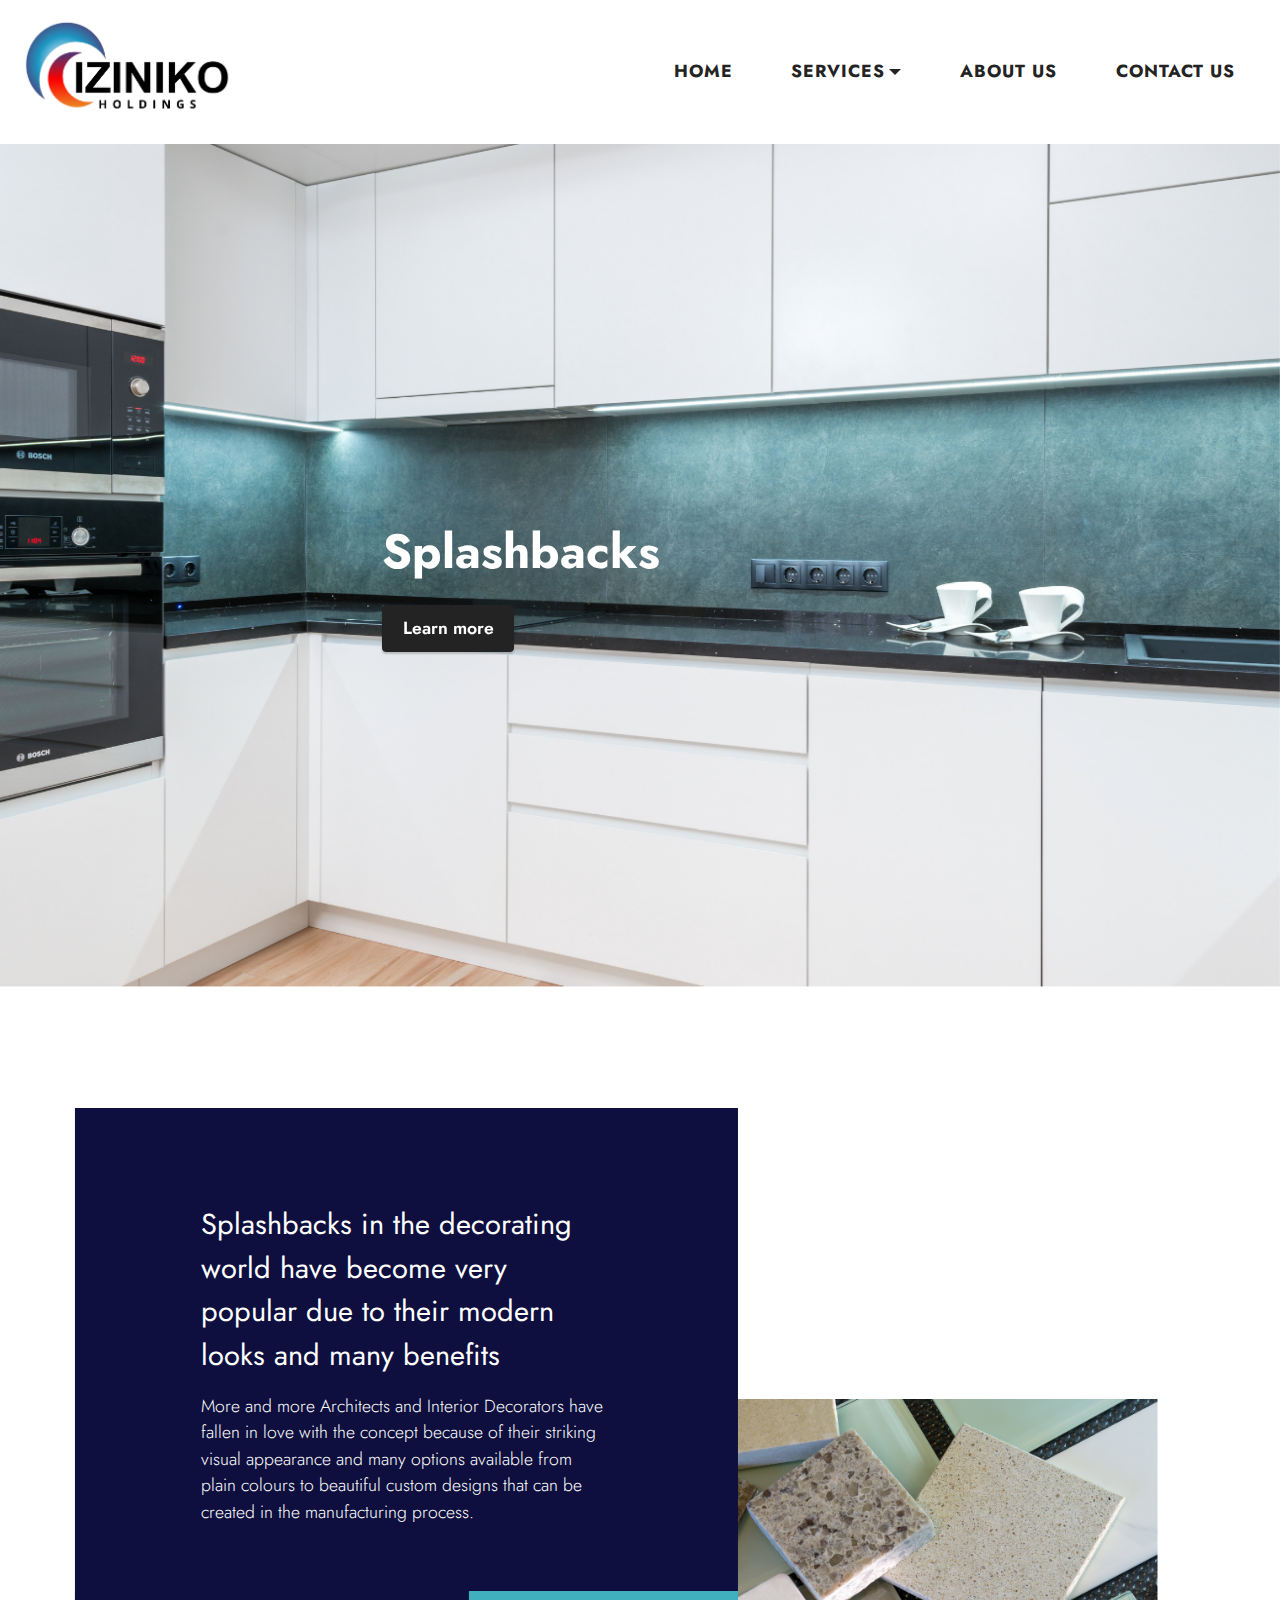
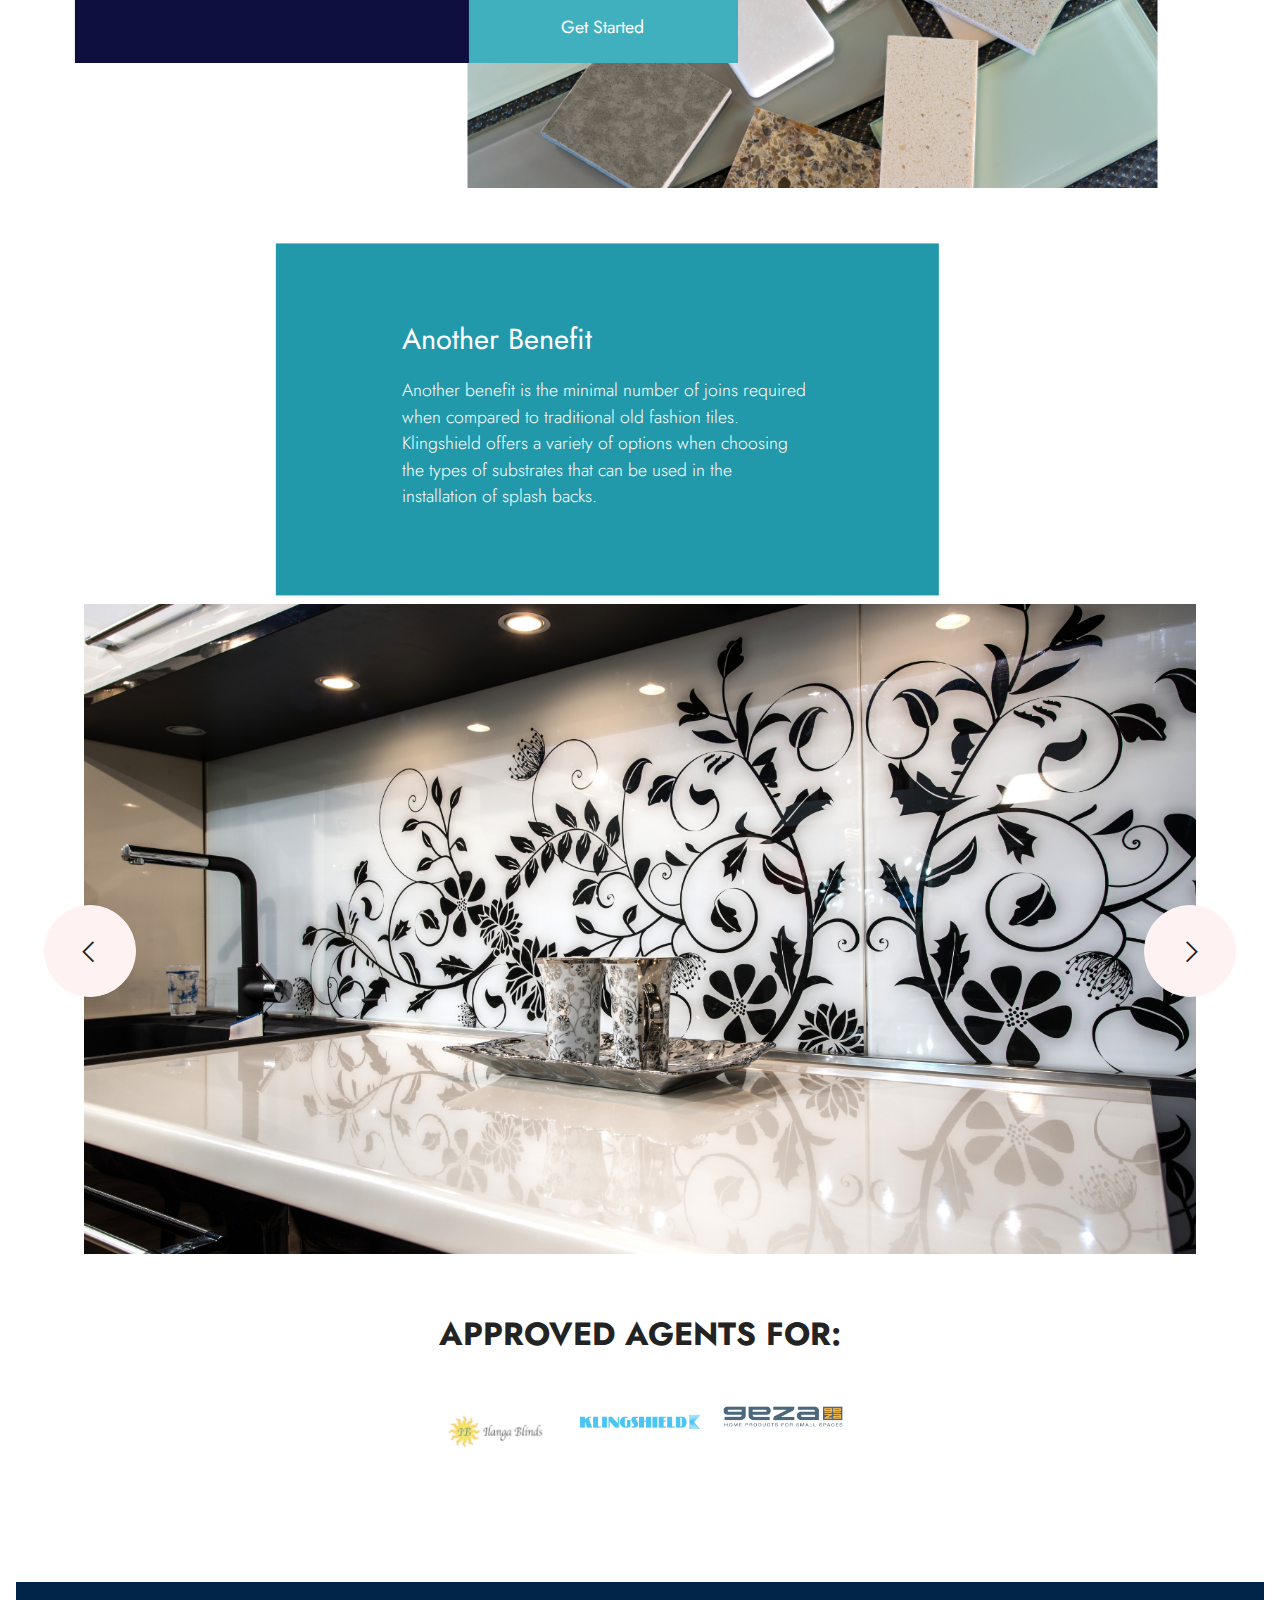
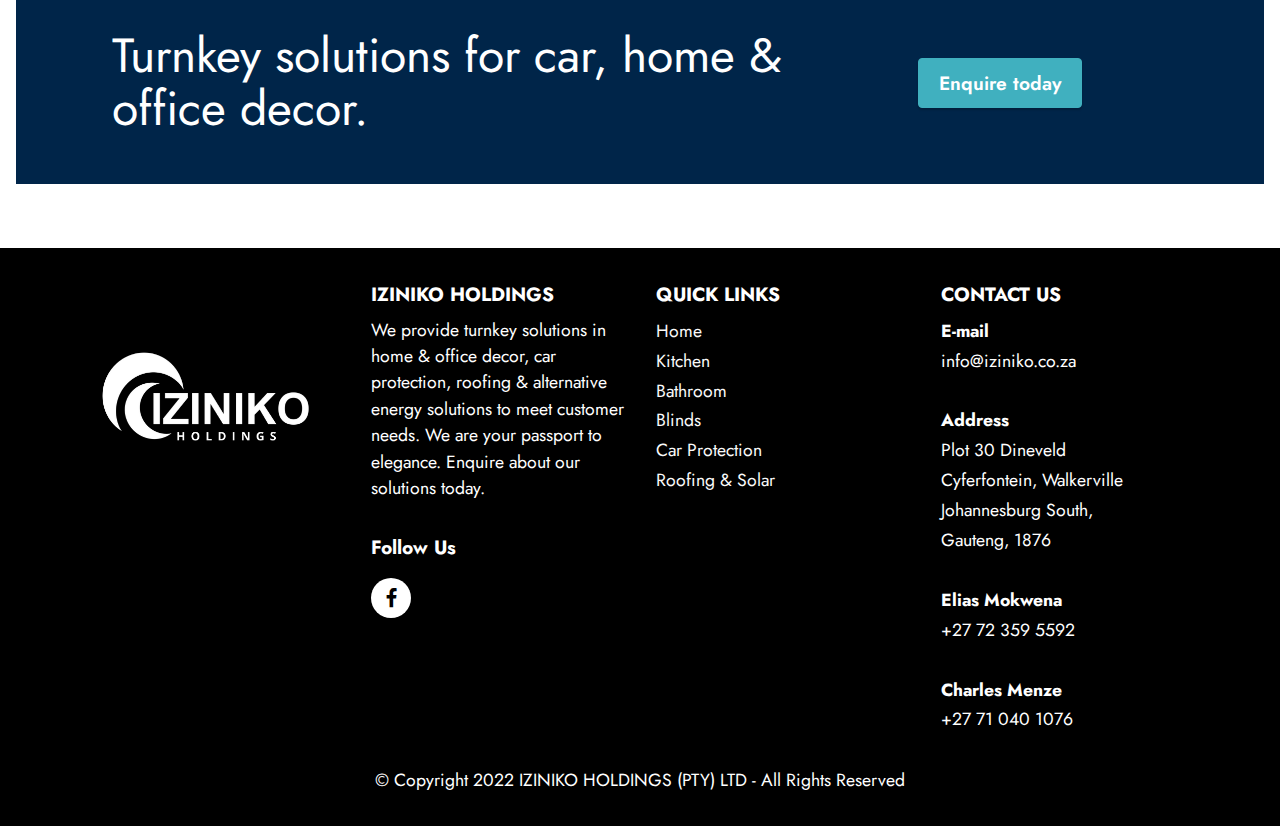
<file: page1.html>
<!DOCTYPE html>
<html  >
<head>
  
  <meta charset="UTF-8">
  <meta http-equiv="X-UA-Compatible" content="IE=edge">
  
  <meta name="twitter:card" content="summary_large_image"/>
  <meta name="twitter:image:src" content="">
  <meta property="og:image" content="">
  <meta name="twitter:title" content="Kitchen">
  <meta name="viewport" content="width=device-width, initial-scale=1, minimum-scale=1">
  <link rel="shortcut icon" href="assets/images/iziniko-holdings-final-svg-3.png" type="image/x-icon">
  <meta name="description" content="">
  
  
  <title>Kitchen</title>
  <link rel="stylesheet" href="assets/web/assets/mobirise-icons2/mobirise2.css">
  <link rel="stylesheet" href="assets/FontAwesome/css/font-awesome.css">
  <link rel="stylesheet" href="assets/bootstrap/css/bootstrap.min.css">
  <link rel="stylesheet" href="assets/bootstrap/css/bootstrap-grid.min.css">
  <link rel="stylesheet" href="assets/bootstrap/css/bootstrap-reboot.min.css">
  <link rel="stylesheet" href="assets/parallax/jarallax.css">
  <link rel="stylesheet" href="assets/dropdown/css/style.css">
  <link rel="stylesheet" href="assets/socicon/css/styles.css">
  <link rel="stylesheet" href="assets/theme/css/style.css">
  <link rel="preload" href="https://fonts.googleapis.com/css?family=Jost:100,200,300,400,500,600,700,800,900,100i,200i,300i,400i,500i,600i,700i,800i,900i&display=swap" as="style" onload="this.onload=null;this.rel='stylesheet'">
  <noscript><link rel="stylesheet" href="https://fonts.googleapis.com/css?family=Jost:100,200,300,400,500,600,700,800,900,100i,200i,300i,400i,500i,600i,700i,800i,900i&display=swap"></noscript>
  <link rel="preload" as="style" href="assets/mobirise/css/mbr-additional.css"><link rel="stylesheet" href="assets/mobirise/css/mbr-additional.css" type="text/css">
  
  
  
  

</head>
<body>
  
  <section data-bs-version="5.1" class="menu menu3 luxurym4_menu3 cid-t0YLvGYd5z" once="menu" id="menu3-5">

    


    <nav class="navbar navbar-dropdown navbar-fixed-top navbar-expand-lg">
        <div class="wrapper">
            <div class="menu-wrapper">
                <div class="navbar-brand">
                    <span class="navbar-logo">
                        <a href="#">
                            <img src="assets/images/iziniko-holdings-final-svg-3.png" alt="" style="height: 8rem;">
                        </a>
                    </span>
                    
                </div>
                <button class="navbar-toggler" type="button" data-toggle="collapse" data-bs-toggle="collapse" data-target="#navbarSupportedContent" data-bs-target="#navbarSupportedContent" aria-controls="navbarNavAltMarkup" aria-expanded="false" aria-label="Toggle navigation">
                    <div class="hamburger">
                        <span></span>
                        <span></span>
                        <span></span>
                        <span></span>
                    </div>
                </button>
            </div>
            <div class="collapse navbar-collapse" id="navbarSupportedContent">
                <ul class="navbar-nav nav-dropdown nav-right" data-app-modern-menu="true"><li class="nav-item">
                        <a class="nav-link link text-black text-primary display-4" href="index.html#menu3-1">
                            HOME
                        </a>
                    </li>
                    <li class="nav-item dropdown">
                        <a class="nav-link link text-black dropdown-toggle show display-4" href="#" data-toggle="dropdown-submenu" data-bs-toggle="dropdown" data-bs-auto-close="outside" aria-expanded="false">
                            SERVICES
                        </a><div class="dropdown-menu show" aria-labelledby="dropdown-undefined" data-bs-popper="none"><a class="text-black dropdown-item text-primary display-4" href="page1.html#menu3-5" aria-expanded="false">Kitchen Splashback</a><a class="text-black show dropdown-item text-primary display-4" href="page5.html#top">Awnings</a><a class="text-black dropdown-item text-primary display-4" href="page3.html#menu3-7">Vehicle Protection</a><a class="text-black dropdown-item text-primary display-4" href="page7.html#top">Wall Paper &amp; Art Panels</a><a class="text-black show dropdown-item text-primary display-4" href="page2.html#menu3-6">Bathroom Products</a><a class="text-black dropdown-item text-primary display-4" href="page4.html#menu3-8">Roofing &amp; Alternative Energy Solutions</a></div>
                    </li>
                    <li class="nav-item"><a class="nav-link link text-black text-primary display-4" href="page8.html#menu3-24">
                            ABOUT US
                        </a></li><li class="nav-item"><a class="nav-link link text-black text-primary display-4" href="page9.html#menu3-2m">CONTACT US</a></li></ul>
                
                
            </div>
        </div>
    </nav>
</section>

<section data-bs-version="5.1" class="header4 cid-t104SFnzl8 mbr-fullscreen mbr-parallax-background" id="header4-12">

    
    
    <div class="container">
        <div class="row">
            <div class="content-wrap">
                <h1 class="mbr-section-title mbr-fonts-style mbr-white mb-3 display-2">
                    <strong>Splashbacks</strong></h1>
                
                

                <div class="mbr-section-btn"><a class="btn btn-black display-4" href="#">Learn more</a></div>
            </div>
        </div>
    </div>
</section>

<section data-bs-version="5.1" class="features4 cid-t105kJSGi9" id="features4-13">

    

    

    <div class="container">
        <div class="row">
            <div class="text">
                <div class="wrapper">
                    <h3 class="mbr-section-subtitle mbr-fonts-style mb-3 display-5">Splashbacks in the decorating world have become very popular due to their modern looks and many benefits</h3>
                    <p class="mbr-text mbr-fonts-style display-4">More and more Architects and Interior Decorators have fallen in love with the&nbsp;concept because of their striking visual appearance and many options available from plain colours to&nbsp;beautiful custom designs that can be created in the manufacturing process.<br></p>
                </div>
                <div class="mbr-section-btn text-end"><a class="btn btn-success display-4" href="#">Get Started</a></div>
            </div>
            <div class="wrapper-img">
                <div class="image-wrapper">
                    <img src="assets/images/untitled-facebook-cover-22.png" alt="">
                </div>
            </div>
            <div class="text1">
                <h3 class="mbr-section-subtitle mbr-fonts-style mb-3 display-5">Another Benefit</h3>
                <p class="mbr-text mbr-fonts-style display-4">Another benefit is the minimal number of joins required when compared to traditional old fashion tiles.
<br>Klingshield offers a variety of options when choosing the types of substrates that can be used in the
<br>installation of splash backs.<br></p>
            </div>
        </div>
    </div>
</section>

<section data-bs-version="5.1" class="slider1 bistro_slider1 cid-t10e2raflI" id="slider1-18">
    
    
    <div class="container-fluid">
        <div class="row justify-content-center">
            <div class="col-12 col-md-11 col-lg-11">
                <div class="carousel slide carousel-fade" id="tadSlErhWx" data-interval="5000" data-bs-interval="5000">
                    <ol class="carousel-indicators">
                        <li data-slide-to="0" data-bs-slide-to="0" class="active" data-target="#tadSlErhWx" data-bs-target="#tadSlErhWx"></li>
                        <li data-slide-to="1" data-bs-slide-to="1" data-target="#tadSlErhWx" data-bs-target="#tadSlErhWx"></li>
                        <li data-slide-to="2" data-bs-slide-to="2" data-target="#tadSlErhWx" data-bs-target="#tadSlErhWx"></li><li data-slide-to="3" data-bs-slide-to="3" data-target="#tadSlErhWx" data-bs-target="#tadSlErhWx"></li><li data-slide-to="4" data-bs-slide-to="4" data-target="#tadSlErhWx" data-bs-target="#tadSlErhWx"></li><li data-slide-to="5" data-bs-slide-to="5" data-target="#tadSlErhWx" data-bs-target="#tadSlErhWx"></li>
                    </ol>
                    <div class="carousel-inner">
                        <div class="carousel-item slider-image item active">
                            <div class="item-wrapper">
                                <img class="d-block w-100" src="assets/images/untitled-facebook-cover-21.png" data-slide-to="0" data-bs-slide-to="0">
                                
                            </div>
                        </div><div class="carousel-item slider-image item">
                            <div class="item-wrapper">
                                <img class="d-block w-100" src="assets/images/untitled-facebook-cover-24.png" data-slide-to="1" data-bs-slide-to="1">
                                
                            </div>
                        </div>

                        <div class="carousel-item slider-image item">
                            <div class="item-wrapper">
                                <img class="d-block w-100" src="assets/images/untitled-facebook-cover-25.png" data-slide-to="2" data-bs-slide-to="2">
                                
                            </div>
                        </div><div class="carousel-item slider-image item">
                            <div class="item-wrapper">
                                <img class="d-block w-100" src="assets/images/untitled-facebook-cover-26.png" data-slide-to="3" data-bs-slide-to="3">
                                
                            </div>
                        </div><div class="carousel-item slider-image item">
                            <div class="item-wrapper">
                                <img class="d-block w-100" src="assets/images/pexels-pixabay-210687.jpg" data-slide-to="4" data-bs-slide-to="5">
                                
                            </div>
                        </div><div class="carousel-item slider-image item">
                            <div class="item-wrapper">
                                <img class="d-block w-100" src="assets/images/mbr-1.jpg" data-slide-to="5" data-bs-slide-to="6">
                                
                            </div>
                        </div>
                    </div>
                    <a class="carousel-control carousel-control-prev" role="button" data-slide="prev" data-bs-slide="prev" href="#tadSlErhWx">
                        <span class="mobi-mbri mobi-mbri-arrow-prev" aria-hidden="true"></span>
                        <span class="sr-only visually-hidden">Previous</span>
                    </a>
                    <a class="carousel-control carousel-control-next" role="button" data-slide="next" data-bs-slide="next" href="#tadSlErhWx">
                        <span class="mobi-mbri mobi-mbri-arrow-next" aria-hidden="true"></span>
                        <span class="sr-only visually-hidden">Next</span>
                    </a>
                </div>
            </div>
        </div>
    </div>
</section>

<section data-bs-version="5.1" class="clients1 cid-t10g86HSXN" id="clients1-19">
    
    <div class="images-container container">
        <div class="mbr-section-head">
            
            <h4 class="mbr-section-subtitle mbr-fonts-style align-center mb-0 mt-2 display-5"><strong>APPROVED AGENTS FOR:</strong></h4>
            
        </div>
        <div class="row justify-content-center mt-4">
            <div class="col-md-3 card">
                <img src="assets/images/untitled-design-10.png" alt="">
            </div>
            <div class="col-md-3 card">
                <img src="assets/images/kingshield-logo.webp" alt="">
            </div>
            <div class="col-md-3 card">
                <img src="assets/images/geza-logo-new-strapline-2018-v2.webp" alt="">
            </div>
            
            
            
            
            
        </div>
    </div>
</section>

<section data-bs-version="5.1" class="features9 cid-t107w0eL6t" id="features9-17">

    

    

    <div class="container">
        <div class="row justify-content-center">
            <div class="content-wrap">
                <div class="col-12 col-lg-8 col-text">
                    <div class="text-wrapper">
                        <p class="mbr-text mbr-fonts-style mb-0 display-2">
                            Turnkey solutions for car, home &amp; office decor.</p>
                    </div>
                </div>
                <div class="col-12 col-lg-4 image-wrapper">
                    <div class="btn-container">
                        <div class="mbr-section-btn"><a class="btn btn-success display-7" href="#">Enquire today</a></div>
                    </div>
                </div>
            </div>
        </div>
    </div>
</section>

<section data-bs-version="5.1" class="footer4 cid-t0Z9lPq2f6" once="footers" id="footer4-a">

    
    
    <div class="container">
        <div class="row mbr-white">
            <div class="col-6 col-lg-3">
                <div class="media-wrap col-md-12 col-12">
                    <a href="#">
                        <img src="assets/images/iziniko-holdings-final-svg-5.png" alt="">
                    </a>
                </div>
            </div>
            <div class="col-12 col-md-6 col-lg-3">
                <h5 class="mbr-section-subtitle mbr-fonts-style mb-2 display-7"><strong>IZINIKO HOLDINGS</strong></h5>
                <p class="mbr-text mbr-fonts-style mb-4 display-4">We provide turnkey solutions in home &amp; office decor, car protection, roofing &amp; alternative energy solutions to meet customer needs. We are your passport to elegance. Enquire about our solutions today.<br></p>
                <h5 class="mbr-section-subtitle mbr-fonts-style mb-3 display-7">
                    <strong>Follow Us</strong>
                </h5>
                <div class="social-row display-7">
                    <div class="soc-item">
                        <a href="https://twitter.com/mobirise" target="_blank">
                            <span class="mbr-iconfont socicon socicon-facebook"></span>
                        </a>
                    </div>
                    
                    
                    
                </div>
            </div>
            <div class="col-12 col-md-6 col-lg-3">
                <h5 class="mbr-section-subtitle mbr-fonts-style mb-2 display-7"><strong>QUICK LINKS</strong></h5>
                <ul class="list mbr-fonts-style display-4">
                    <li class="mbr-text item-wrap"><a href="index.html#top" class="text-white">Home</a></li><a href="index.html#top" class="text-primary">
                    </a><li class="mbr-text item-wrap"><a href="page1.html#top" class="text-white">Kitchen</a></li><li class="mbr-text item-wrap"><a href="page2.html#top" class="text-white">Bathroom</a></li><li class="mbr-text item-wrap"><a href="page5.html#top" class="text-white">Blinds</a></li><li class="mbr-text item-wrap"><a href="page3.html" class="text-white">Car Protection</a></li><li class="mbr-text item-wrap"><a href="page4.html#top" class="text-white">Roofing &amp; Solar</a></li>
                </ul>
            </div>
            <div class="col-12 col-md-6 col-lg-3">
                <h5 class="mbr-section-subtitle mbr-fonts-style mb-2 display-7"><strong>CONTACT US</strong></h5>
                <ul class="list mbr-fonts-style display-4">
                    <li class="mbr-text item-wrap"><strong>E-mail</strong></li><li class="mbr-text item-wrap">info@iziniko.co.za</li><li class="mbr-text item-wrap"><strong><br></strong></li><li class="mbr-text item-wrap"><strong>Address
</strong></li><li class="mbr-text item-wrap">Plot 30 Dineveld
</li><li class="mbr-text item-wrap">Cyferfontein, Walkerville
</li><li class="mbr-text item-wrap">Johannesburg South,
</li><li class="mbr-text item-wrap">Gauteng, 1876</li><li class="mbr-text item-wrap"><br></li>
                    <li class="mbr-text item-wrap"><strong>Elias Mokwena </strong></li><li class="mbr-text item-wrap">+27 72 359 5592&nbsp;</li><li class="mbr-text item-wrap"><br></li>
                    <li class="mbr-text item-wrap"><strong>Charles Menze</strong><br></li><li class="mbr-text item-wrap">+27 71 040 1076</li>
                </ul>
            </div>
            <div class="col-12 mt-4">
                <p class="mbr-text mb-0 mbr-fonts-style copyright align-center display-4">
                    © Copyright 2022 IZINIKO HOLDINGS (PTY) LTD - All Rights Reserved
                </p>
            </div>
        </div>
    </div>
</section>


<script src="assets/bootstrap/js/bootstrap.bundle.min.js"></script>
  <script src="assets/parallax/jarallax.js"></script>
  <script src="assets/smoothscroll/smooth-scroll.js"></script>
  <script src="assets/ytplayer/index.js"></script>
  <script src="assets/dropdown/js/navbar-dropdown.js"></script>
  <script src="assets/theme/js/script.js"></script>
  
  
  

</body>
</html>
</file>
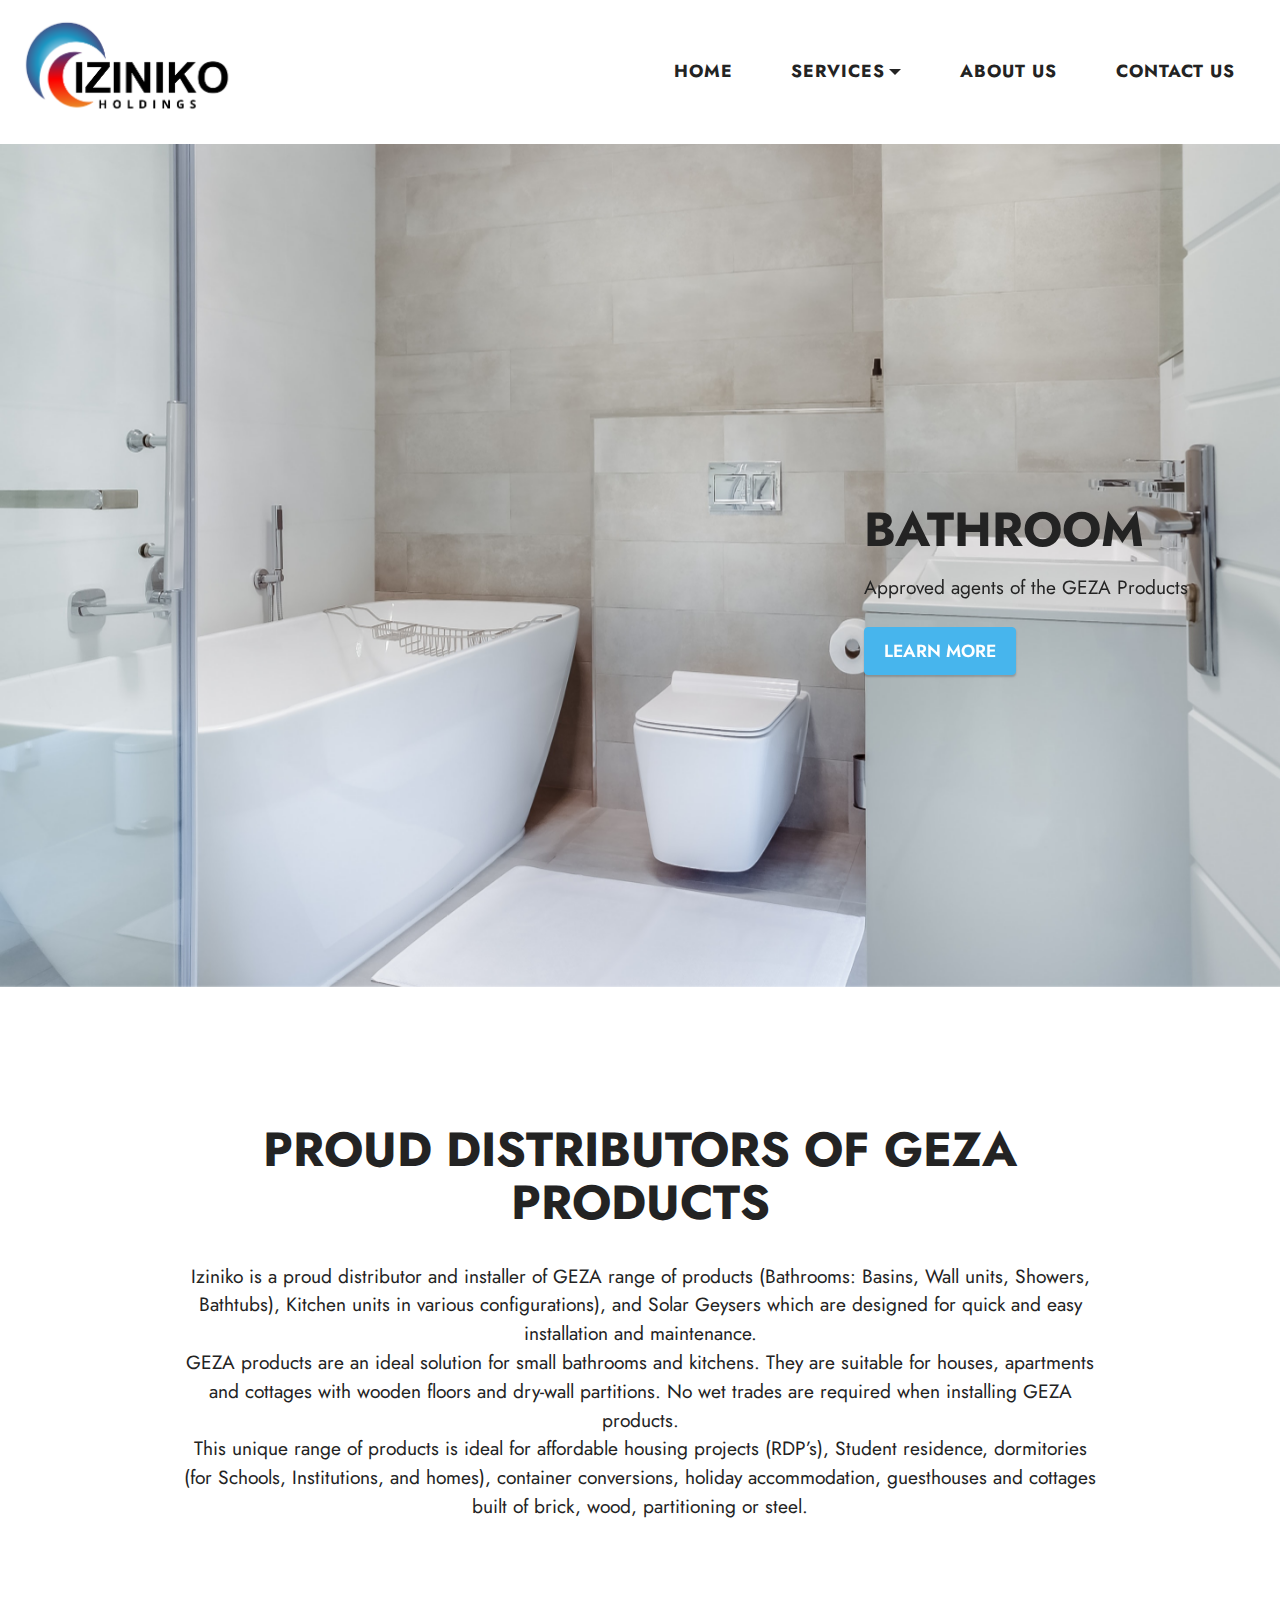
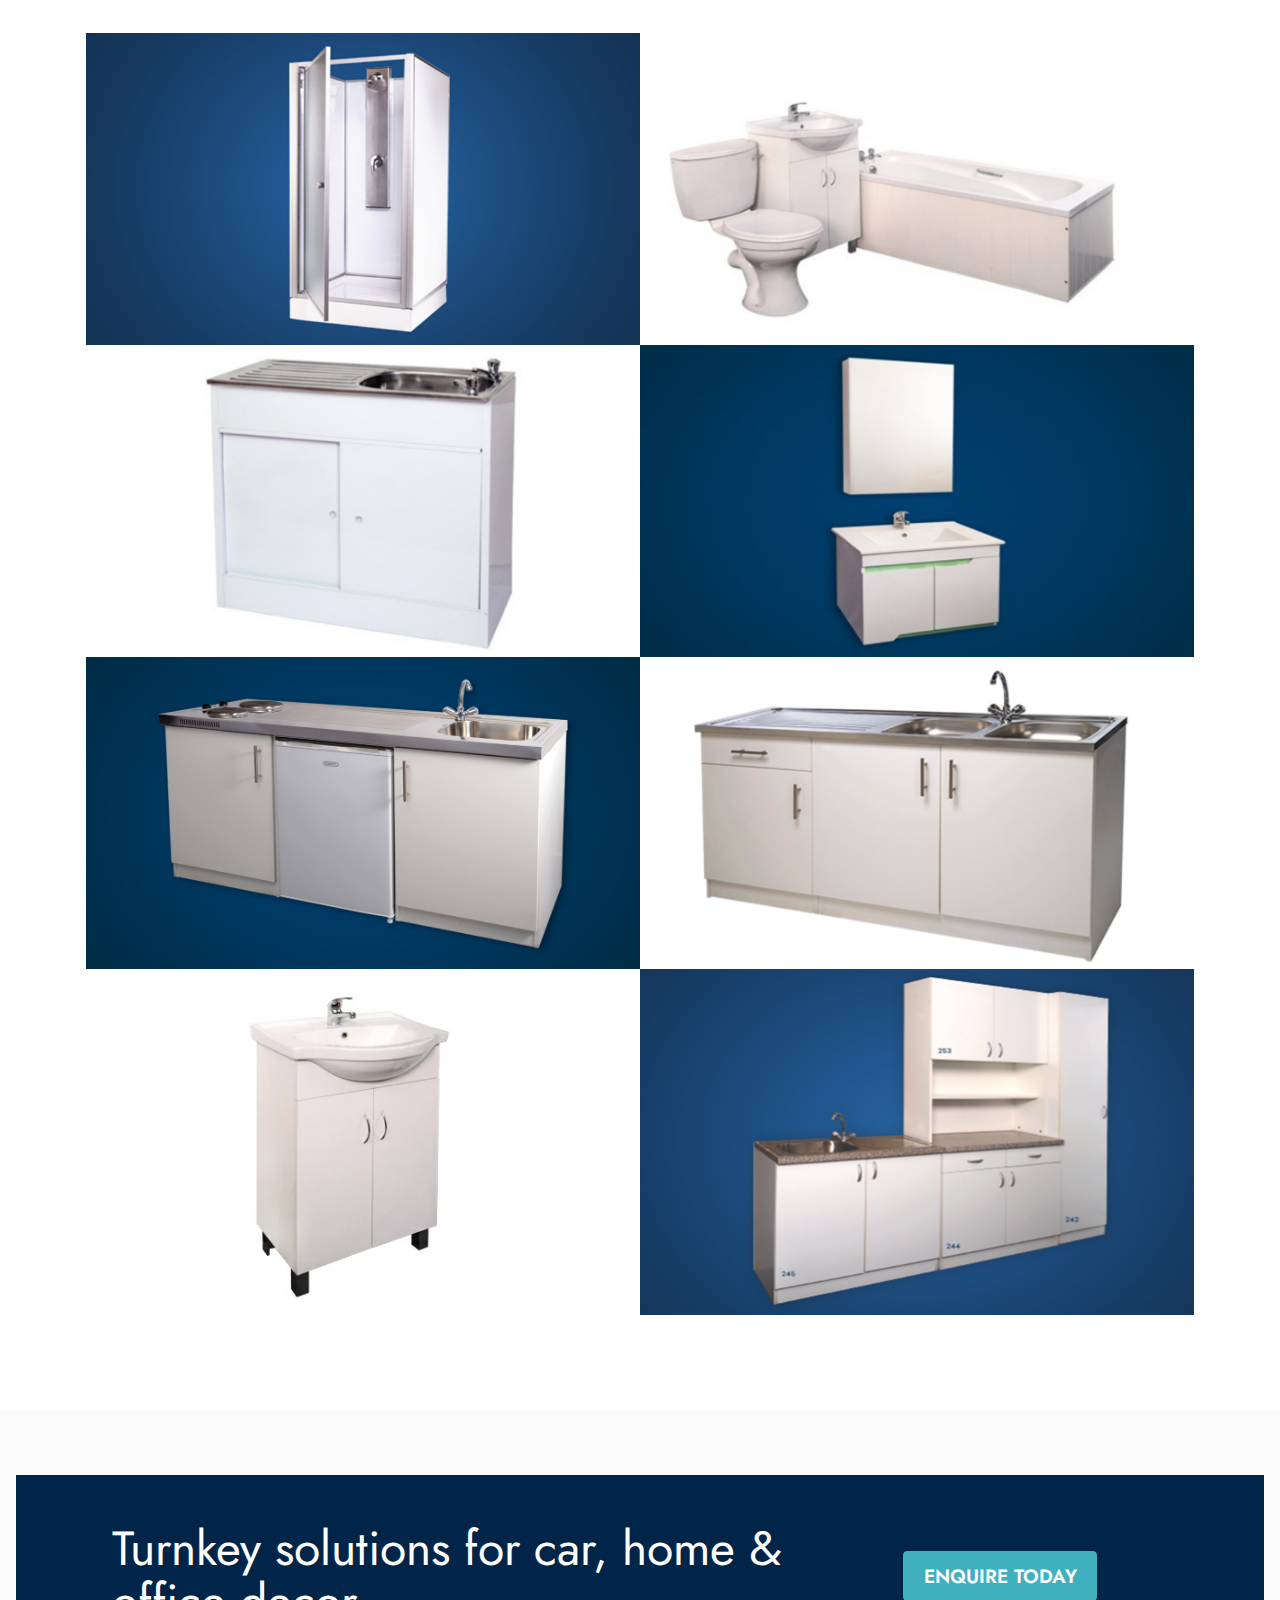
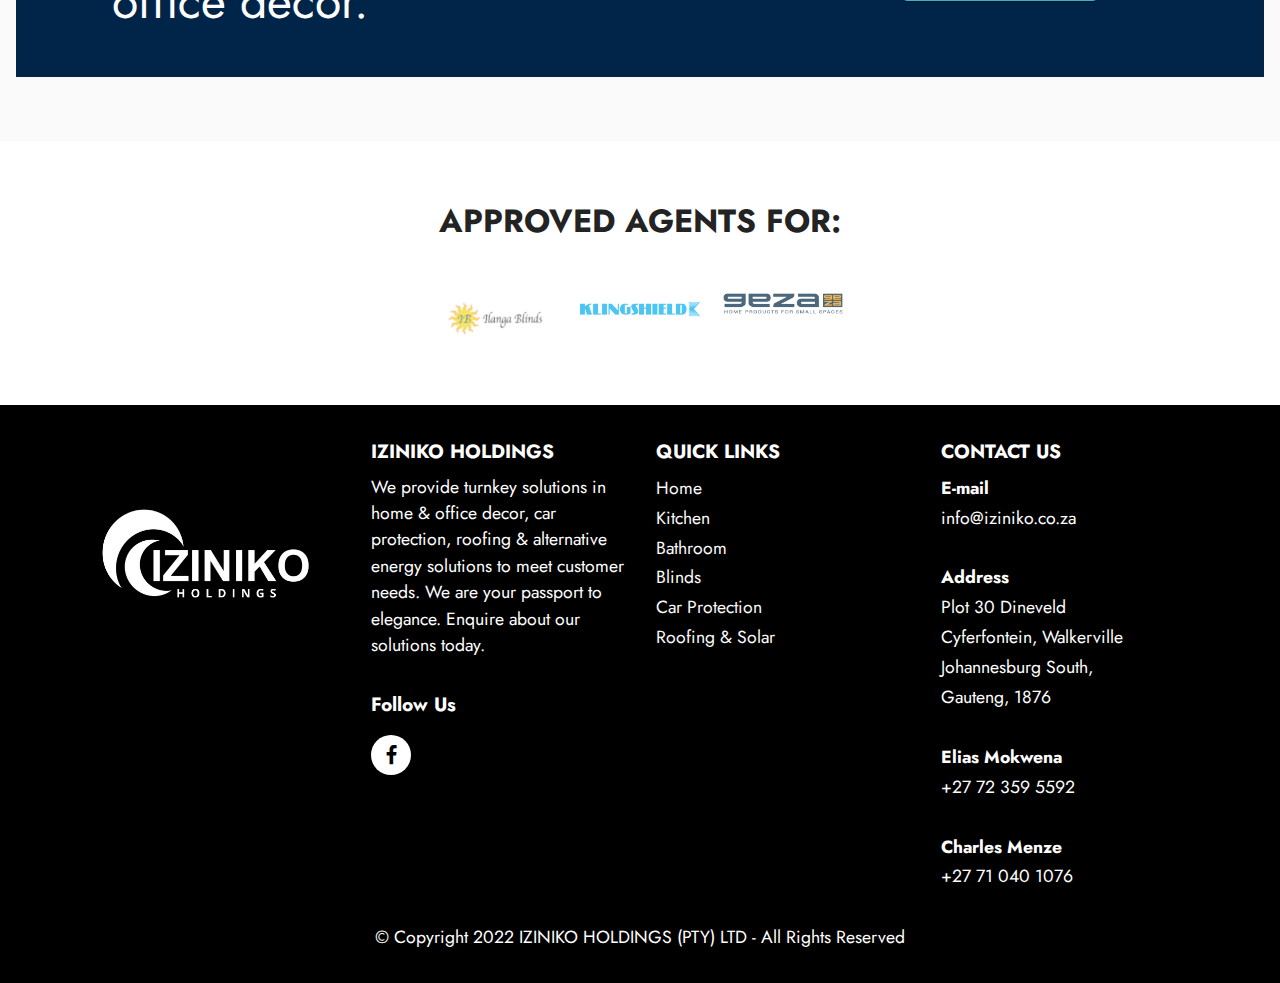
<file: page2.html>
<!DOCTYPE html>
<html  >
<head>
  
  <meta charset="UTF-8">
  <meta http-equiv="X-UA-Compatible" content="IE=edge">
  
  <meta name="twitter:card" content="summary_large_image"/>
  <meta name="twitter:image:src" content="">
  <meta property="og:image" content="">
  <meta name="twitter:title" content="Bathrooms">
  <meta name="viewport" content="width=device-width, initial-scale=1, minimum-scale=1">
  <link rel="shortcut icon" href="assets/images/iziniko-holdings-final-svg-3.png" type="image/x-icon">
  <meta name="description" content="">
  
  
  <title>Bathrooms</title>
  <link rel="stylesheet" href="assets/web/assets/mobirise-icons2/mobirise2.css">
  <link rel="stylesheet" href="assets/FontAwesome/css/font-awesome.css">
  <link rel="stylesheet" href="assets/bootstrap/css/bootstrap.min.css">
  <link rel="stylesheet" href="assets/bootstrap/css/bootstrap-grid.min.css">
  <link rel="stylesheet" href="assets/bootstrap/css/bootstrap-reboot.min.css">
  <link rel="stylesheet" href="assets/parallax/jarallax.css">
  <link rel="stylesheet" href="assets/dropdown/css/style.css">
  <link rel="stylesheet" href="assets/socicon/css/styles.css">
  <link rel="stylesheet" href="assets/theme/css/style.css">
  <link rel="preload" href="https://fonts.googleapis.com/css?family=Jost:100,200,300,400,500,600,700,800,900,100i,200i,300i,400i,500i,600i,700i,800i,900i&display=swap" as="style" onload="this.onload=null;this.rel='stylesheet'">
  <noscript><link rel="stylesheet" href="https://fonts.googleapis.com/css?family=Jost:100,200,300,400,500,600,700,800,900,100i,200i,300i,400i,500i,600i,700i,800i,900i&display=swap"></noscript>
  <link rel="preload" as="style" href="assets/mobirise/css/mbr-additional.css"><link rel="stylesheet" href="assets/mobirise/css/mbr-additional.css" type="text/css">
  
  
  
  

</head>
<body>
  
  <section data-bs-version="5.1" class="menu menu3 luxurym4_menu3 cid-t0YLvGYd5z" once="menu" id="menu3-6">

    


    <nav class="navbar navbar-dropdown navbar-fixed-top navbar-expand-lg">
        <div class="wrapper">
            <div class="menu-wrapper">
                <div class="navbar-brand">
                    <span class="navbar-logo">
                        <a href="#">
                            <img src="assets/images/iziniko-holdings-final-svg-3.png" alt="" style="height: 8rem;">
                        </a>
                    </span>
                    
                </div>
                <button class="navbar-toggler" type="button" data-toggle="collapse" data-bs-toggle="collapse" data-target="#navbarSupportedContent" data-bs-target="#navbarSupportedContent" aria-controls="navbarNavAltMarkup" aria-expanded="false" aria-label="Toggle navigation">
                    <div class="hamburger">
                        <span></span>
                        <span></span>
                        <span></span>
                        <span></span>
                    </div>
                </button>
            </div>
            <div class="collapse navbar-collapse" id="navbarSupportedContent">
                <ul class="navbar-nav nav-dropdown nav-right" data-app-modern-menu="true"><li class="nav-item">
                        <a class="nav-link link text-black text-primary display-4" href="index.html#menu3-1">
                            HOME
                        </a>
                    </li>
                    <li class="nav-item dropdown">
                        <a class="nav-link link text-black dropdown-toggle show display-4" href="#" data-toggle="dropdown-submenu" data-bs-toggle="dropdown" data-bs-auto-close="outside" aria-expanded="false">
                            SERVICES
                        </a><div class="dropdown-menu show" aria-labelledby="dropdown-undefined" data-bs-popper="none"><a class="text-black dropdown-item text-primary display-4" href="page1.html#menu3-5" aria-expanded="false">Kitchen Splashback</a><a class="text-black show dropdown-item text-primary display-4" href="page5.html#top">Awnings</a><a class="text-black dropdown-item text-primary display-4" href="page3.html#menu3-7">Vehicle Protection</a><a class="text-black dropdown-item text-primary display-4" href="page7.html#top">Wall Paper &amp; Art Panels</a><a class="text-black show dropdown-item text-primary display-4" href="page2.html#menu3-6">Bathroom Products</a><a class="text-black dropdown-item text-primary display-4" href="page4.html#menu3-8">Roofing &amp; Alternative Energy Solutions</a></div>
                    </li>
                    <li class="nav-item"><a class="nav-link link text-black text-primary display-4" href="page8.html#menu3-24">
                            ABOUT US
                        </a></li><li class="nav-item"><a class="nav-link link text-black text-primary display-4" href="page9.html#menu3-2m">CONTACT US</a></li></ul>
                
                
            </div>
        </div>
    </nav>
</section>

<section data-bs-version="5.1" class="header7 cid-t10N63DDsK mbr-fullscreen mbr-parallax-background" id="header7-1t">

    

    

    <div class="text-right container-fluid">
        <div class="row justify-content-end">
            <div class="col-12 col-lg-4">
                <h1 class="mbr-section-title mbr-fonts-style mb-3 display-2"><strong>BATHROOM</strong></h1>
                
                <p class="mbr-text mbr-fonts-style display-7">Approved agents of the GEZA Products</p>
                <div class="mbr-section-btn mt-3"><a class="btn btn-info display-4" href="page2.html#content4-21">LEARN MORE</a></div>
            </div>
        </div>
    </div>
</section>

<section data-bs-version="5.1" class="content4 cid-t113OZV7wo" id="content4-21">
    
    
    <div class="container">
        <div class="row justify-content-center">
            <div class="title col-md-12 col-lg-10">
                <h3 class="mbr-section-title mbr-fonts-style align-center mb-4 display-2">
                    <strong>PROUD DISTRIBUTORS OF GEZA PRODUCTS</strong></h3>
                <h4 class="mbr-section-subtitle align-center mbr-fonts-style mb-4 display-7">Iziniko is a proud distributor and installer of GEZA range of products (Bathrooms: Basins, Wall units, Showers, Bathtubs), Kitchen units in various configurations), and Solar Geysers which are designed for quick and easy installation and maintenance.
<div>
</div><div>GEZA products are an ideal solution for small bathrooms and kitchens. They are suitable for houses, apartments and cottages with wooden floors and dry-wall partitions. No wet trades are required when installing GEZA products.
</div><div>This unique range of products is ideal for affordable housing projects (RDP’s), Student residence, dormitories (for Schools, Institutions, and homes), container conversions, holiday accommodation, guesthouses and cottages built of brick, wood, partitioning or steel.</div><div>
</div></h4>
                
            </div>
        </div>
    </div>
</section>

<section data-bs-version="5.1" class="gallery4 mbr-gallery cid-t110OQOQiL" id="gallery4-20">
    

    

    <div class="container">
        
        <div class="row mbr-gallery mt-4">
            
            <div class="col-12 col-md-6 col-lg-6 item gallery-image active">
                <div class="item-wrapper" data-toggle="modal" data-bs-toggle="modal" data-target="#tadSlOCRgY-modal" data-bs-target="#tadSlOCRgY-modal">
                    <img class="w-100" src="assets/images/untitled-facebook-cover-59.png" alt="" data-slide-to="0" data-bs-slide-to="0" data-target="#lb-tadSlOCRgY" data-bs-target="#lb-tadSlOCRgY">
                    <div class="icon-wrapper">
                        <span class="mobi-mbri mobi-mbri-search mbr-iconfont mbr-iconfont-btn"></span>
                    </div>
                </div>
                
            </div><div class="col-12 col-md-6 col-lg-6 item gallery-image">
                <div class="item-wrapper" data-toggle="modal" data-bs-toggle="modal" data-target="#tadSlOCRgY-modal" data-bs-target="#tadSlOCRgY-modal">
                    <img class="w-100" src="assets/images/untitled-facebook-cover-62.png" alt="" data-slide-to="1" data-bs-slide-to="1" data-target="#lb-tadSlOCRgY" data-bs-target="#lb-tadSlOCRgY">
                    <div class="icon-wrapper">
                        <span class="mobi-mbri mobi-mbri-search mbr-iconfont mbr-iconfont-btn"></span>
                    </div>
                </div>
                
            </div>
            <div class="col-12 col-md-6 col-lg-6 item gallery-image">
                <div class="item-wrapper" data-toggle="modal" data-bs-toggle="modal" data-target="#tadSlOCRgY-modal" data-bs-target="#tadSlOCRgY-modal">
                    <img class="w-100" src="assets/images/untitled-facebook-cover-67.png" alt="" data-slide-to="2" data-bs-slide-to="2" data-target="#lb-tadSlOCRgY" data-bs-target="#lb-tadSlOCRgY">
                    <div class="icon-wrapper">
                        <span class="mobi-mbri mobi-mbri-search mbr-iconfont mbr-iconfont-btn"></span>
                    </div>
                </div>
                
            </div><div class="col-12 col-md-6 col-lg-6 item gallery-image">
                <div class="item-wrapper" data-toggle="modal" data-bs-toggle="modal" data-target="#tadSlOCRgY-modal" data-bs-target="#tadSlOCRgY-modal">
                    <img class="w-100" src="assets/images/untitled-facebook-cover-68.png" alt="" data-slide-to="3" data-bs-slide-to="3" data-target="#lb-tadSlOCRgY" data-bs-target="#lb-tadSlOCRgY">
                    <div class="icon-wrapper">
                        <span class="mobi-mbri mobi-mbri-search mbr-iconfont mbr-iconfont-btn"></span>
                    </div>
                </div>
                
            </div>
            <div class="col-12 col-md-6 col-lg-6 item gallery-image">
                <div class="item-wrapper" data-toggle="modal" data-bs-toggle="modal" data-target="#tadSlOCRgY-modal" data-bs-target="#tadSlOCRgY-modal">
                    <img class="w-100" src="assets/images/untitled-facebook-cover-64.png" alt="" data-slide-to="4" data-bs-slide-to="4" data-target="#lb-tadSlOCRgY" data-bs-target="#lb-tadSlOCRgY">
                    <div class="icon-wrapper">
                        <span class="mobi-mbri mobi-mbri-search mbr-iconfont mbr-iconfont-btn"></span>
                    </div>
                </div>
                
            </div><div class="col-12 col-md-6 col-lg-6 item gallery-image">
                <div class="item-wrapper" data-toggle="modal" data-bs-toggle="modal" data-target="#tadSlOCRgY-modal" data-bs-target="#tadSlOCRgY-modal">
                    <img class="w-100" src="assets/images/untitled-facebook-cover-66.png" alt="" data-slide-to="5" data-bs-slide-to="5" data-target="#lb-tadSlOCRgY" data-bs-target="#lb-tadSlOCRgY">
                    <div class="icon-wrapper">
                        <span class="mobi-mbri mobi-mbri-search mbr-iconfont mbr-iconfont-btn"></span>
                    </div>
                </div>
                
            </div><div class="col-12 col-md-6 col-lg-6 item gallery-image">
                <div class="item-wrapper" data-toggle="modal" data-bs-toggle="modal" data-target="#tadSlOCRgY-modal" data-bs-target="#tadSlOCRgY-modal">
                    <img class="w-100" src="assets/images/basin-unit-ng-600x375.webp" alt="" data-slide-to="6" data-bs-slide-to="6" data-target="#lb-tadSlOCRgY" data-bs-target="#lb-tadSlOCRgY">
                    <div class="icon-wrapper">
                        <span class="mobi-mbri mobi-mbri-search mbr-iconfont mbr-iconfont-btn"></span>
                    </div>
                </div>
                
            </div><div class="col-12 col-md-6 col-lg-6 item gallery-image">
                <div class="item-wrapper" data-toggle="modal" data-bs-toggle="modal" data-target="#tadSlOCRgY-modal" data-bs-target="#tadSlOCRgY-modal">
                    <img class="w-100" src="assets/images/untitled-facebook-cover-70.png" alt="" data-slide-to="7" data-bs-slide-to="7" data-target="#lb-tadSlOCRgY" data-bs-target="#lb-tadSlOCRgY">
                    <div class="icon-wrapper">
                        <span class="mobi-mbri mobi-mbri-search mbr-iconfont mbr-iconfont-btn"></span>
                    </div>
                </div>
                
            </div>
        </div>

        <div class="modal mbr-slider" tabindex="-1" role="dialog" aria-hidden="true" id="tadSlOCRgY-modal">
            <div class="modal-dialog" role="document">
                <div class="modal-content">
                    <div class="modal-body">
                        <div class="carousel slide carousel-fade" id="lb-tadSlOCRgY" data-ride="carousel" data-bs-ride="carousel" data-interval="4000" data-bs-interval="4000">
                            <div class="carousel-inner">
                                
                                <div class="carousel-item">
                                    <img class="d-block w-100" src="assets/images/untitled-facebook-cover-59.png" alt="">
                                </div><div class="carousel-item active">
                                    <img class="d-block w-100" src="assets/images/untitled-facebook-cover-62.png" alt="">
                                </div>
                                <div class="carousel-item">
                                    <img class="d-block w-100" src="assets/images/untitled-facebook-cover-67.png" alt="">
                                </div><div class="carousel-item">
                                    <img class="d-block w-100" src="assets/images/untitled-facebook-cover-68.png" alt="">
                                </div>
                                <div class="carousel-item">
                                    <img class="d-block w-100" src="assets/images/untitled-facebook-cover-64.png" alt="">
                                </div><div class="carousel-item">
                                    <img class="d-block w-100" src="assets/images/untitled-facebook-cover-66.png" alt="">
                                </div><div class="carousel-item">
                                    <img class="d-block w-100" src="assets/images/basin-unit-ng-600x375.webp" alt="">
                                </div><div class="carousel-item">
                                    <img class="d-block w-100" src="assets/images/untitled-facebook-cover-70.png" alt="">
                                </div>
                            </div>
                            <ol class="carousel-indicators">
                                <li data-slide-to="0" data-bs-slide-to="0" class="active" data-target="#lb-tadSlOCRgY" data-bs-target="#lb-tadSlOCRgY"></li>
                                <li data-slide-to="1" data-bs-slide-to="1" data-target="#lb-tadSlOCRgY" data-bs-target="#lb-tadSlOCRgY"></li>
                                <li data-slide-to="2" data-bs-slide-to="2" data-target="#lb-tadSlOCRgY" data-bs-target="#lb-tadSlOCRgY"></li><li data-slide-to="3" data-bs-slide-to="3" data-target="#lb-tadSlOCRgY" data-bs-target="#lb-tadSlOCRgY"></li>
                                <li data-slide-to="4" data-bs-slide-to="4" data-target="#lb-tadSlOCRgY" data-bs-target="#lb-tadSlOCRgY"></li><li data-slide-to="5" data-bs-slide-to="5" data-target="#lb-tadSlOCRgY" data-bs-target="#lb-tadSlOCRgY"></li><li data-slide-to="6" data-bs-slide-to="6" data-target="#lb-tadSlOCRgY" data-bs-target="#lb-tadSlOCRgY"></li><li data-slide-to="7" data-bs-slide-to="7" data-target="#lb-tadSlOCRgY" data-bs-target="#lb-tadSlOCRgY"></li>
                            </ol>
                            <a role="button" href="" class="close" data-dismiss="modal" data-bs-dismiss="modal" aria-label="Close">
                            </a>
                            <a class="carousel-control-prev carousel-control" role="button" data-slide="prev" data-bs-slide="prev" href="#lb-tadSlOCRgY">
                                <span class="mobi-mbri mobi-mbri-arrow-prev" aria-hidden="true"></span>
                                <span class="sr-only visually-hidden">Previous</span>
                            </a>
                            <a class="carousel-control-next carousel-control" role="button" data-slide="next" data-bs-slide="next" href="#lb-tadSlOCRgY">
                                <span class="mobi-mbri mobi-mbri-arrow-next" aria-hidden="true"></span>
                                <span class="sr-only visually-hidden">Next</span>
                            </a>
                        </div>
                    </div>
                </div>
            </div>
        </div>
    </div>
</section>

<section data-bs-version="5.1" class="features9 cid-t114jpn3BW" id="features9-23">

    

    

    <div class="container">
        <div class="row justify-content-center">
            <div class="content-wrap">
                <div class="col-12 col-lg-8 col-text">
                    <div class="text-wrapper">
                        <p class="mbr-text mbr-fonts-style mb-0 display-2">
                            Turnkey solutions for car, home &amp; office decor.</p>
                    </div>
                </div>
                <div class="col-12 col-lg-4 image-wrapper">
                    <div class="btn-container">
                        <div class="mbr-section-btn"><a class="btn btn-success display-7" href="mailto:info@iziniko.co.za">ENQUIRE TODAY</a></div>
                    </div>
                </div>
            </div>
        </div>
    </div>
</section>

<section data-bs-version="5.1" class="clients1 cid-t114cSFrSo" id="clients1-22">
    
    <div class="images-container container">
        <div class="mbr-section-head">
            
            <h4 class="mbr-section-subtitle mbr-fonts-style align-center mb-0 mt-2 display-5"><strong>APPROVED AGENTS FOR:</strong></h4>
            
        </div>
        <div class="row justify-content-center mt-4">
            <div class="col-md-3 card">
                <img src="assets/images/untitled-design-11.png" alt="">
            </div>
            <div class="col-md-3 card">
                <img src="assets/images/kingshield-logo.webp" alt="">
            </div>
            <div class="col-md-3 card">
                <img src="assets/images/geza-logo-new-strapline-2018-v2.webp" alt="">
            </div>
            
            
            
            
            
        </div>
    </div>
</section>

<section data-bs-version="5.1" class="footer4 cid-t0Z9lPq2f6" once="footers" id="footer4-a">

    
    
    <div class="container">
        <div class="row mbr-white">
            <div class="col-6 col-lg-3">
                <div class="media-wrap col-md-12 col-12">
                    <a href="#">
                        <img src="assets/images/iziniko-holdings-final-svg-5.png" alt="">
                    </a>
                </div>
            </div>
            <div class="col-12 col-md-6 col-lg-3">
                <h5 class="mbr-section-subtitle mbr-fonts-style mb-2 display-7"><strong>IZINIKO HOLDINGS</strong></h5>
                <p class="mbr-text mbr-fonts-style mb-4 display-4">We provide turnkey solutions in home &amp; office decor, car protection, roofing &amp; alternative energy solutions to meet customer needs. We are your passport to elegance. Enquire about our solutions today.<br></p>
                <h5 class="mbr-section-subtitle mbr-fonts-style mb-3 display-7">
                    <strong>Follow Us</strong>
                </h5>
                <div class="social-row display-7">
                    <div class="soc-item">
                        <a href="https://twitter.com/mobirise" target="_blank">
                            <span class="mbr-iconfont socicon socicon-facebook"></span>
                        </a>
                    </div>
                    
                    
                    
                </div>
            </div>
            <div class="col-12 col-md-6 col-lg-3">
                <h5 class="mbr-section-subtitle mbr-fonts-style mb-2 display-7"><strong>QUICK LINKS</strong></h5>
                <ul class="list mbr-fonts-style display-4">
                    <li class="mbr-text item-wrap"><a href="index.html#top" class="text-white">Home</a></li><a href="index.html#top" class="text-primary">
                    </a><li class="mbr-text item-wrap"><a href="page1.html#top" class="text-white">Kitchen</a></li><li class="mbr-text item-wrap"><a href="page2.html#top" class="text-white">Bathroom</a></li><li class="mbr-text item-wrap"><a href="page5.html#top" class="text-white">Blinds</a></li><li class="mbr-text item-wrap"><a href="page3.html" class="text-white">Car Protection</a></li><li class="mbr-text item-wrap"><a href="page4.html#top" class="text-white">Roofing &amp; Solar</a></li>
                </ul>
            </div>
            <div class="col-12 col-md-6 col-lg-3">
                <h5 class="mbr-section-subtitle mbr-fonts-style mb-2 display-7"><strong>CONTACT US</strong></h5>
                <ul class="list mbr-fonts-style display-4">
                    <li class="mbr-text item-wrap"><strong>E-mail</strong></li><li class="mbr-text item-wrap">info@iziniko.co.za</li><li class="mbr-text item-wrap"><strong><br></strong></li><li class="mbr-text item-wrap"><strong>Address
</strong></li><li class="mbr-text item-wrap">Plot 30 Dineveld
</li><li class="mbr-text item-wrap">Cyferfontein, Walkerville
</li><li class="mbr-text item-wrap">Johannesburg South,
</li><li class="mbr-text item-wrap">Gauteng, 1876</li><li class="mbr-text item-wrap"><br></li>
                    <li class="mbr-text item-wrap"><strong>Elias Mokwena </strong></li><li class="mbr-text item-wrap">+27 72 359 5592&nbsp;</li><li class="mbr-text item-wrap"><br></li>
                    <li class="mbr-text item-wrap"><strong>Charles Menze</strong><br></li><li class="mbr-text item-wrap">+27 71 040 1076</li>
                </ul>
            </div>
            <div class="col-12 mt-4">
                <p class="mbr-text mb-0 mbr-fonts-style copyright align-center display-4">
                    © Copyright 2022 IZINIKO HOLDINGS (PTY) LTD - All Rights Reserved
                </p>
            </div>
        </div>
    </div>
</section>


<script src="assets/bootstrap/js/bootstrap.bundle.min.js"></script>
  <script src="assets/parallax/jarallax.js"></script>
  <script src="assets/smoothscroll/smooth-scroll.js"></script>
  <script src="assets/ytplayer/index.js"></script>
  <script src="assets/dropdown/js/navbar-dropdown.js"></script>
  <script src="assets/theme/js/script.js"></script>
  
  
  

</body>
</html>
</file>
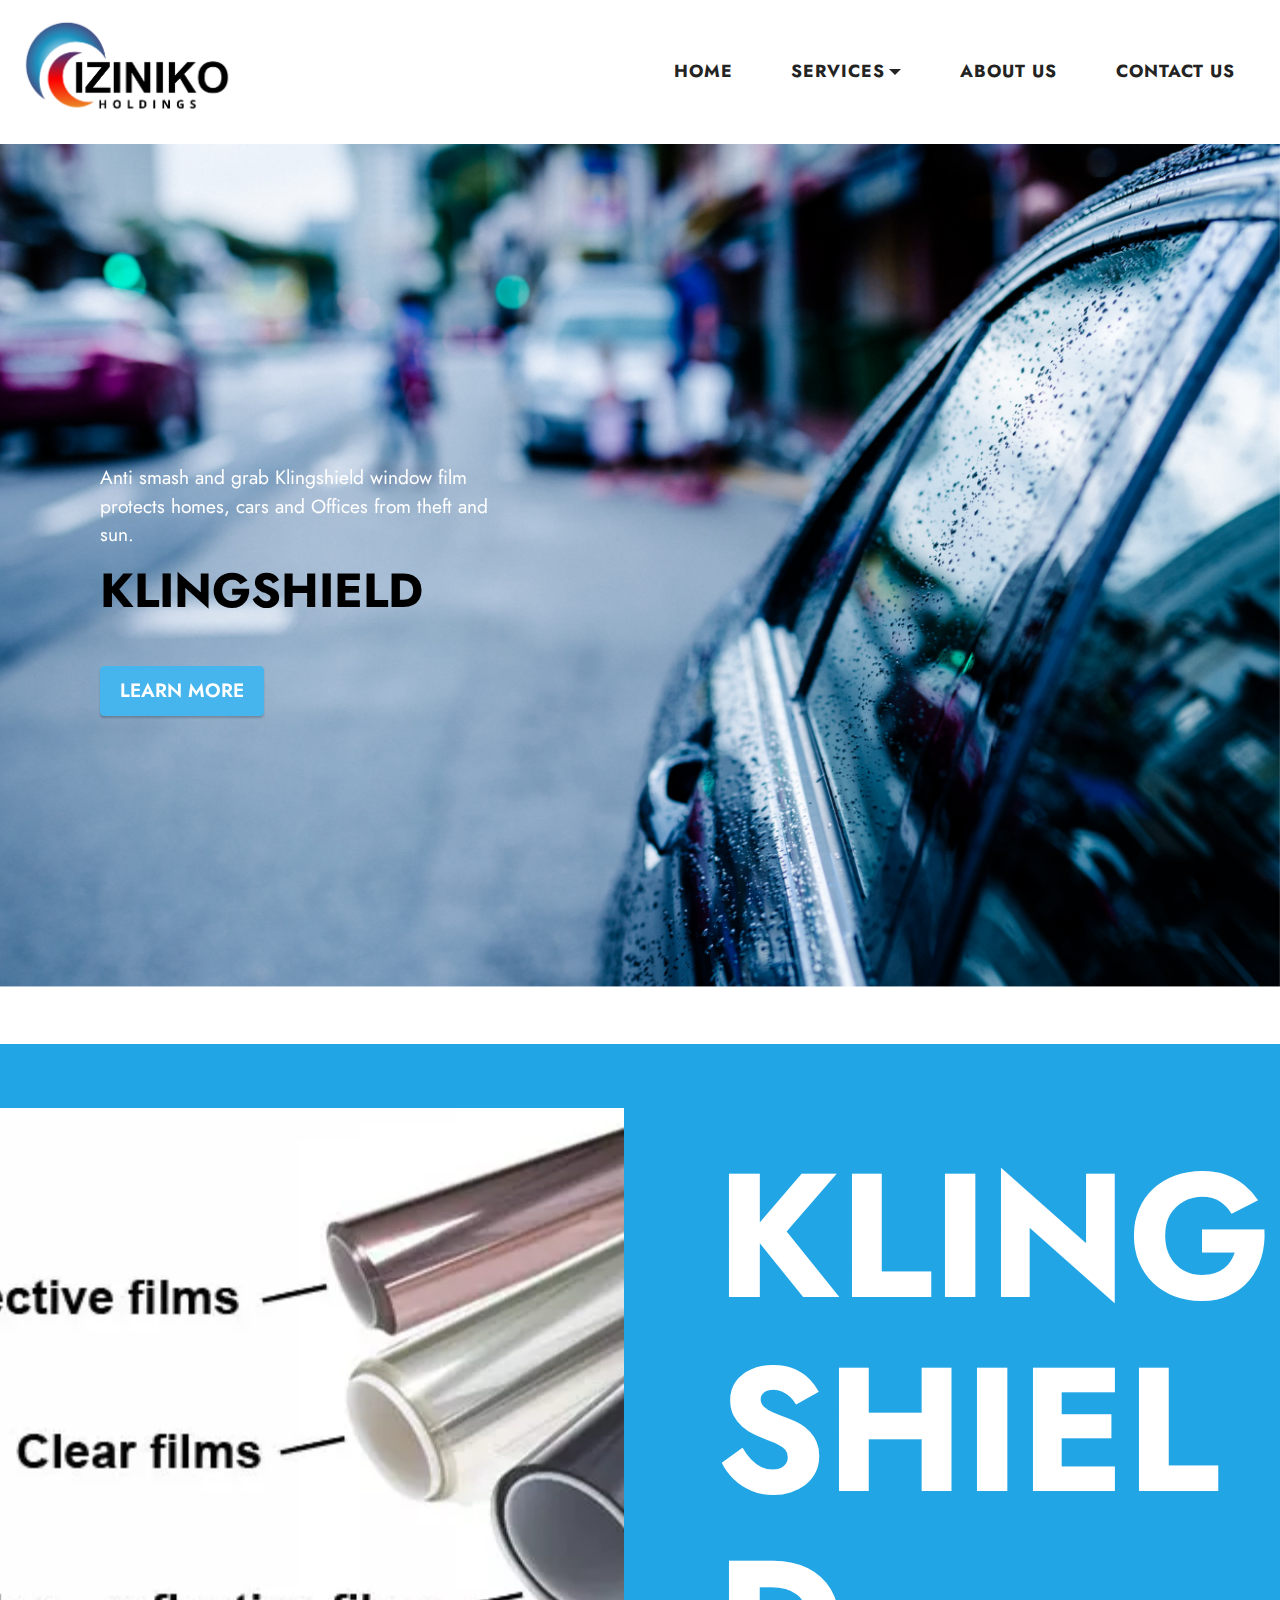
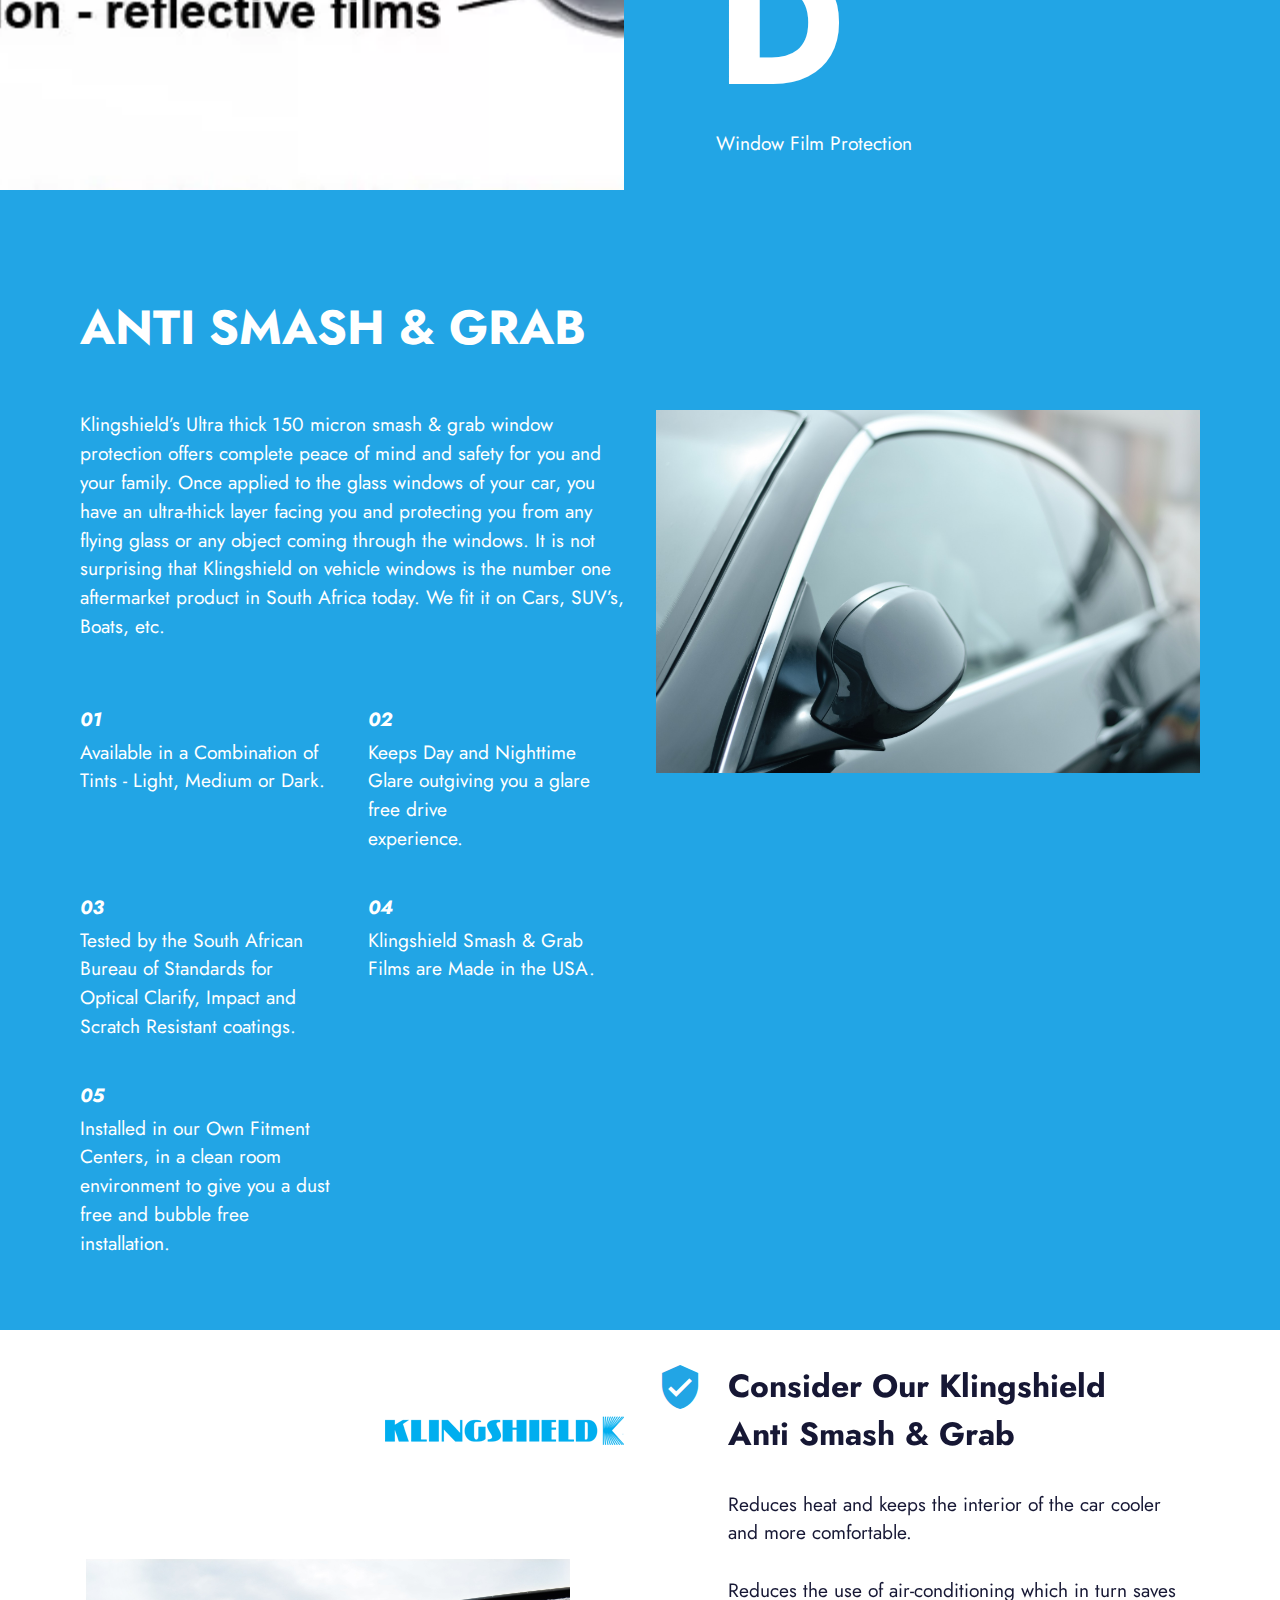
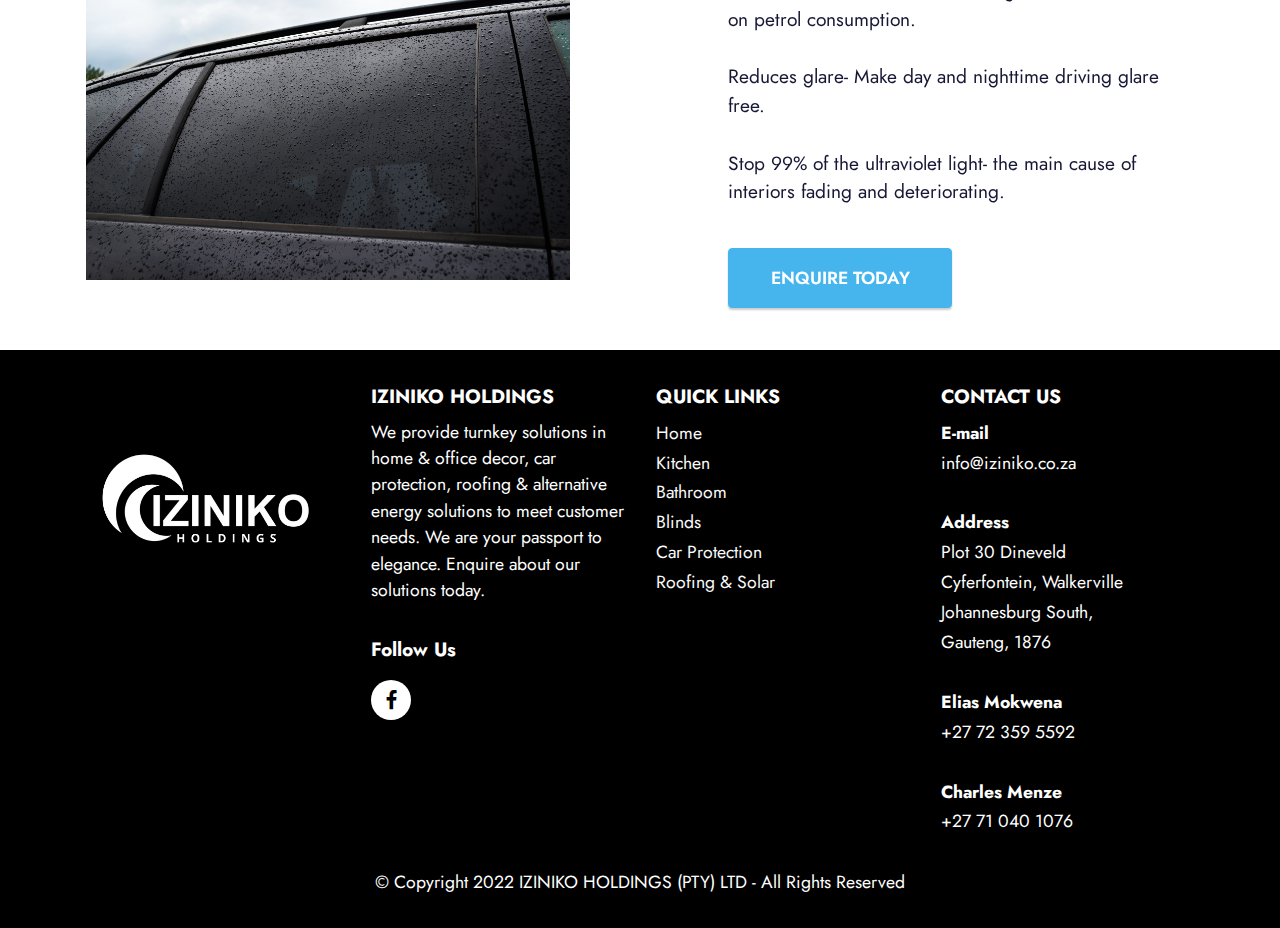
<file: page3.html>
<!DOCTYPE html>
<html  >
<head>
  
  <meta charset="UTF-8">
  <meta http-equiv="X-UA-Compatible" content="IE=edge">
  
  <meta name="twitter:card" content="summary_large_image"/>
  <meta name="twitter:image:src" content="">
  <meta property="og:image" content="">
  <meta name="twitter:title" content="Vehicle Protection">
  <meta name="viewport" content="width=device-width, initial-scale=1, minimum-scale=1">
  <link rel="shortcut icon" href="assets/images/iziniko-holdings-final-svg-3.png" type="image/x-icon">
  <meta name="description" content="">
  
  
  <title>Vehicle Protection</title>
  <link rel="stylesheet" href="assets/web/assets/mobirise-icons2/mobirise2.css">
  <link rel="stylesheet" href="assets/FontAwesome/css/font-awesome.css">
  <link rel="stylesheet" href="assets/Material-Design-Icons/css/material.css">
  <link rel="stylesheet" href="assets/bootstrap/css/bootstrap.min.css">
  <link rel="stylesheet" href="assets/bootstrap/css/bootstrap-grid.min.css">
  <link rel="stylesheet" href="assets/bootstrap/css/bootstrap-reboot.min.css">
  <link rel="stylesheet" href="assets/parallax/jarallax.css">
  <link rel="stylesheet" href="assets/dropdown/css/style.css">
  <link rel="stylesheet" href="assets/socicon/css/styles.css">
  <link rel="stylesheet" href="assets/theme/css/style.css">
  <link rel="stylesheet" href="assets/recaptcha.css">
  <link rel="preload" href="https://fonts.googleapis.com/css?family=Jost:100,200,300,400,500,600,700,800,900,100i,200i,300i,400i,500i,600i,700i,800i,900i&display=swap" as="style" onload="this.onload=null;this.rel='stylesheet'">
  <noscript><link rel="stylesheet" href="https://fonts.googleapis.com/css?family=Jost:100,200,300,400,500,600,700,800,900,100i,200i,300i,400i,500i,600i,700i,800i,900i&display=swap"></noscript>
  <link rel="preload" as="style" href="assets/mobirise/css/mbr-additional.css"><link rel="stylesheet" href="assets/mobirise/css/mbr-additional.css" type="text/css">
  
  
  
  

</head>
<body>
  
  <section data-bs-version="5.1" class="menu menu3 luxurym4_menu3 cid-t0YLvGYd5z" once="menu" id="menu3-7">

    


    <nav class="navbar navbar-dropdown navbar-fixed-top navbar-expand-lg">
        <div class="wrapper">
            <div class="menu-wrapper">
                <div class="navbar-brand">
                    <span class="navbar-logo">
                        <a href="#">
                            <img src="assets/images/iziniko-holdings-final-svg-3.png" alt="" style="height: 8rem;">
                        </a>
                    </span>
                    
                </div>
                <button class="navbar-toggler" type="button" data-toggle="collapse" data-bs-toggle="collapse" data-target="#navbarSupportedContent" data-bs-target="#navbarSupportedContent" aria-controls="navbarNavAltMarkup" aria-expanded="false" aria-label="Toggle navigation">
                    <div class="hamburger">
                        <span></span>
                        <span></span>
                        <span></span>
                        <span></span>
                    </div>
                </button>
            </div>
            <div class="collapse navbar-collapse" id="navbarSupportedContent">
                <ul class="navbar-nav nav-dropdown nav-right" data-app-modern-menu="true"><li class="nav-item">
                        <a class="nav-link link text-black text-primary display-4" href="index.html#menu3-1">
                            HOME
                        </a>
                    </li>
                    <li class="nav-item dropdown">
                        <a class="nav-link link text-black dropdown-toggle show display-4" href="#" data-toggle="dropdown-submenu" data-bs-toggle="dropdown" data-bs-auto-close="outside" aria-expanded="false">
                            SERVICES
                        </a><div class="dropdown-menu show" aria-labelledby="dropdown-undefined" data-bs-popper="none"><a class="text-black dropdown-item text-primary display-4" href="page1.html#menu3-5" aria-expanded="false">Kitchen Splashback</a><a class="text-black show dropdown-item text-primary display-4" href="page5.html#top">Awnings</a><a class="text-black dropdown-item text-primary display-4" href="page3.html#menu3-7">Vehicle Protection</a><a class="text-black dropdown-item text-primary display-4" href="page7.html#top">Wall Paper &amp; Art Panels</a><a class="text-black show dropdown-item text-primary display-4" href="page2.html#menu3-6">Bathroom Products</a><a class="text-black dropdown-item text-primary display-4" href="page4.html#menu3-8">Roofing &amp; Alternative Energy Solutions</a></div>
                    </li>
                    <li class="nav-item"><a class="nav-link link text-black text-primary display-4" href="page8.html#menu3-24">
                            ABOUT US
                        </a></li><li class="nav-item"><a class="nav-link link text-black text-primary display-4" href="page9.html#menu3-2m">CONTACT US</a></li></ul>
                
                
            </div>
        </div>
    </nav>
</section>

<section data-bs-version="5.1" class="header1 cid-t0ZXMSOF4A mbr-fullscreen mbr-parallax-background" id="aheader1-y">

    

    

    <div class="container">
        <div class="row justify-content-center">
            <div class="col-12 col-md-6 col-lg-5 col-text">
                <div class="text-wrapper">
                    <p class="label-text mbr-fonts-style display-7">Anti smash and grab Klingshield window film protects homes, cars and Offices from theft and sun.</p>
                    <h2 class="mbr-section-title mbr-fonts-style display-2">
                        <strong>KLINGSHIELD</strong></h2>
                    
                    <div class="btn-container">
                        <div class="mbr-section-btn"><a class="btn btn-big btn-scale btn-info display-7" href="#">LEARN MORE</a></div>
                    </div>
                </div>
            </div>
            <div class="col-12 col-md-6 col-lg-7 col-form">
                
            </div>
        </div>
    </div>
</section>

<section data-bs-version="5.1" class="header2 cid-t0ZWGiwR9p" id="header2-u">

    

    

    <div class="container-fluid">
        <div class="row padding">
            <div class="col-12 col-lg-6">
                <div class="image-wrapper">
                    
                    <img src="assets/images/xwindow-films.jpg.pagespeed.ic.haqz7qakmx.webp" alt="">
                </div>
            </div>
            <div class="col-12 col-lg-6 d-flex align-items-center">
                <div class="wrap w-100">
                    <div class="title w-100">
                        <h5 class="mbr-section-title mbr-fonts-style display-1"><strong>KLINGSHIELD</strong></h5>
                        <h5 class="mbr-section-subtitle mbr-fonts-style mt-2 display-7">Window Film Protection</h5>
                        
                    </div>
                </div>
            </div>
        </div>
    </div>
</section>

<section data-bs-version="5.1" class="list02 cid-t101xGdGWr" id="list02-10">
    

    

    <div class="px-0 px-sm-3 container-fluid">
        <div class="row mx-0 mx-sm-5">
            <div class="col-12 mb-3 mb-sm-5 px-sm-3">
                <h3 class="mbr-section-title mbr-fonts-style main-title display-2"><strong>ANTI SMASH &amp; GRAB</strong></h3>
            </div>
        </div>
        <div class="row mx-0 mx-sm-5">
            <div class="col-12 col-lg-6 px-sm-3">
                <div class="row mb-3 mb-sm-5">
                    <div class="col-12">
                        <p class="mbr-text mbr-fonts-style main-text display-7">Klingshield’s Ultra thick 150 micron smash &amp; grab&nbsp;window protection offers complete peace of mind&nbsp;and safety for you and your family. Once applied to&nbsp;the glass windows of your car, you have an ultra-thick&nbsp;layer facing you and protecting you from any flying&nbsp;glass or any object coming through the windows. It is&nbsp;not surprising that Klingshield on vehicle windows is&nbsp;the number one aftermarket product in South Africa&nbsp;today. We fit it on Cars, SUV’s, Boats, etc.</p>
                    </div>
                </div>
                <div class="row">
                    <div class="col-12 col-sm-6 mb-2 mb-sm-4">
                        <h5 class="mbr-section-title col-title mbr-fonts-style mb-1 display-7">
                            <em><strong> 01 </strong></em>
                        </h5>
                        <p class="mbr-text col-text mbr-fonts-style display-7">
                            Available in a Combination of Tints - Light, Medium or Dark.
                        </p>
                    </div>
                    <div class="col-12 col-sm-6 mb-2 mb-sm-4">
                        <h5 class="mbr-section-title col-title mbr-fonts-style mb-1 display-7">
                            <em><strong> 02 </strong></em>
                        </h5>
                        <p class="mbr-text col-text mbr-fonts-style display-7">Keeps Day and Nighttime Glare outgiving you a glare free drive
<br>experience.&nbsp;</p>
                    </div>
                    <div class="col-12 col-sm-6 mb-2 mb-sm-4">
                        <h5 class="mbr-section-title col-title mbr-fonts-style mb-1 display-7">
                            <em><strong> 03 </strong></em>
                        </h5>
                        <p class="mbr-text col-text mbr-fonts-style display-7">
                            Tested by the South African Bureau of Standards for Optical Clarify, Impact and Scratch Resistant coatings.</p>
                    </div>
                    <div class="col-12 col-sm-6 mb-2 mb-sm-4">
                        <h5 class="mbr-section-title col-title mbr-fonts-style mb-1 display-7">
                            <em><strong> 04 </strong></em>
                        </h5>
                        <p class="mbr-text col-text mbr-fonts-style display-7">
                            Klingshield Smash &amp; Grab Films are Made in the USA.</p>
                    </div>
                    <div class="col-12 col-sm-6 mb-2 mb-sm-4">
                        <h5 class="mbr-section-title col-title mbr-fonts-style mb-1 display-7">
                            <em><strong> 05 </strong></em>
                        </h5>
                        <p class="mbr-text col-text mbr-fonts-style display-7">Installed in our Own Fitment Centers, in a clean room environment to give you a dust free&nbsp;and bubble free installation.</p>
                    </div>
                    
                </div>
            </div>
            <div class="col-12 col-lg-6 px-0 px-sm-3">
                <img src="assets/images/car-g9c85f7ead-1920.jpg" alt="">
            </div>
        </div>
    </div>
</section>

<section data-bs-version="5.1" class="content4 cid-t0ZWIxKvdT" id="content04-w">

    

    
    <div class="container">
        <div class="row mbr-white">
            <div class="col-12 col-md-12  col-lg-6 md-pb">
                <div class="wrapper">
                    <div class="iconfont-wrapper">
                        <span class="mbr-iconfont mdi-action-verified-user" style="color: rgb(34, 165, 229); fill: rgb(34, 165, 229);"></span>
                    </div>
                    <div class="text-wrapper align-left">
                        <h1 class="mbr-section-title mbr-fonts-style mb-4 display-5"><strong>Consider Our Klingshield </strong><br><strong>Anti Smash &amp; Grab</strong></h1>
                        <p class="mbr-text mbr-fonts-style mb-4 display-7">Reduces heat and keeps the interior of&nbsp;the car cooler and more comfortable.<br>
<br>Reduces the use of air-conditioning&nbsp;which in turn saves on petrol&nbsp;consumption.<br>
<br>Reduces glare- Make day and nighttime&nbsp;driving glare free.<br>
<br>Stop 99% of the ultraviolet light- the&nbsp;main cause of interiors fading and&nbsp;deteriorating.&nbsp;<br></p>
                        <div class="mbr-section-btn mt-3"><a class="btn btn-lg btn-info display-4" href="mailto:info@iziniko.co.za">ENQUIRE TODAY</a></div>
                    </div>
                </div>
            </div>
            <div class="col-12 col-md-12 col-lg-6 img-col md-pb">
                <div class="img1">
                    <div class="image-wrapper top">

                        <img class="w-100" src="assets/images/kingshield-logo.webp" alt="">
                    </div>
                </div>
                <div class="img2">
                    <div class="image-wrapper">

                        <img class="w-100" src="assets/images/mbr-10.jpg" alt="">
                    </div>
                </div>
            </div>

        </div>
    </div>
</section>

<section data-bs-version="5.1" class="footer4 cid-t0Z9lPq2f6" once="footers" id="footer4-a">

    
    
    <div class="container">
        <div class="row mbr-white">
            <div class="col-6 col-lg-3">
                <div class="media-wrap col-md-12 col-12">
                    <a href="#">
                        <img src="assets/images/iziniko-holdings-final-svg-5.png" alt="">
                    </a>
                </div>
            </div>
            <div class="col-12 col-md-6 col-lg-3">
                <h5 class="mbr-section-subtitle mbr-fonts-style mb-2 display-7"><strong>IZINIKO HOLDINGS</strong></h5>
                <p class="mbr-text mbr-fonts-style mb-4 display-4">We provide turnkey solutions in home &amp; office decor, car protection, roofing &amp; alternative energy solutions to meet customer needs. We are your passport to elegance. Enquire about our solutions today.<br></p>
                <h5 class="mbr-section-subtitle mbr-fonts-style mb-3 display-7">
                    <strong>Follow Us</strong>
                </h5>
                <div class="social-row display-7">
                    <div class="soc-item">
                        <a href="https://twitter.com/mobirise" target="_blank">
                            <span class="mbr-iconfont socicon socicon-facebook"></span>
                        </a>
                    </div>
                    
                    
                    
                </div>
            </div>
            <div class="col-12 col-md-6 col-lg-3">
                <h5 class="mbr-section-subtitle mbr-fonts-style mb-2 display-7"><strong>QUICK LINKS</strong></h5>
                <ul class="list mbr-fonts-style display-4">
                    <li class="mbr-text item-wrap"><a href="index.html#top" class="text-white">Home</a></li><a href="index.html#top" class="text-primary">
                    </a><li class="mbr-text item-wrap"><a href="page1.html#top" class="text-white">Kitchen</a></li><li class="mbr-text item-wrap"><a href="page2.html#top" class="text-white">Bathroom</a></li><li class="mbr-text item-wrap"><a href="page5.html#top" class="text-white">Blinds</a></li><li class="mbr-text item-wrap"><a href="page3.html" class="text-white">Car Protection</a></li><li class="mbr-text item-wrap"><a href="page4.html#top" class="text-white">Roofing &amp; Solar</a></li>
                </ul>
            </div>
            <div class="col-12 col-md-6 col-lg-3">
                <h5 class="mbr-section-subtitle mbr-fonts-style mb-2 display-7"><strong>CONTACT US</strong></h5>
                <ul class="list mbr-fonts-style display-4">
                    <li class="mbr-text item-wrap"><strong>E-mail</strong></li><li class="mbr-text item-wrap">info@iziniko.co.za</li><li class="mbr-text item-wrap"><strong><br></strong></li><li class="mbr-text item-wrap"><strong>Address
</strong></li><li class="mbr-text item-wrap">Plot 30 Dineveld
</li><li class="mbr-text item-wrap">Cyferfontein, Walkerville
</li><li class="mbr-text item-wrap">Johannesburg South,
</li><li class="mbr-text item-wrap">Gauteng, 1876</li><li class="mbr-text item-wrap"><br></li>
                    <li class="mbr-text item-wrap"><strong>Elias Mokwena </strong></li><li class="mbr-text item-wrap">+27 72 359 5592&nbsp;</li><li class="mbr-text item-wrap"><br></li>
                    <li class="mbr-text item-wrap"><strong>Charles Menze</strong><br></li><li class="mbr-text item-wrap">+27 71 040 1076</li>
                </ul>
            </div>
            <div class="col-12 mt-4">
                <p class="mbr-text mb-0 mbr-fonts-style copyright align-center display-4">
                    © Copyright 2022 IZINIKO HOLDINGS (PTY) LTD - All Rights Reserved
                </p>
            </div>
        </div>
    </div>
</section>


<script src="assets/bootstrap/js/bootstrap.bundle.min.js"></script>
  <script src="assets/parallax/jarallax.js"></script>
  <script src="assets/smoothscroll/smooth-scroll.js"></script>
  <script src="assets/ytplayer/index.js"></script>
  <script src="assets/dropdown/js/navbar-dropdown.js"></script>
  <script src="assets/theme/js/script.js"></script>
  <script src="assets/formoid.min.js"></script>
  
  
  

</body>
</html>
</file>
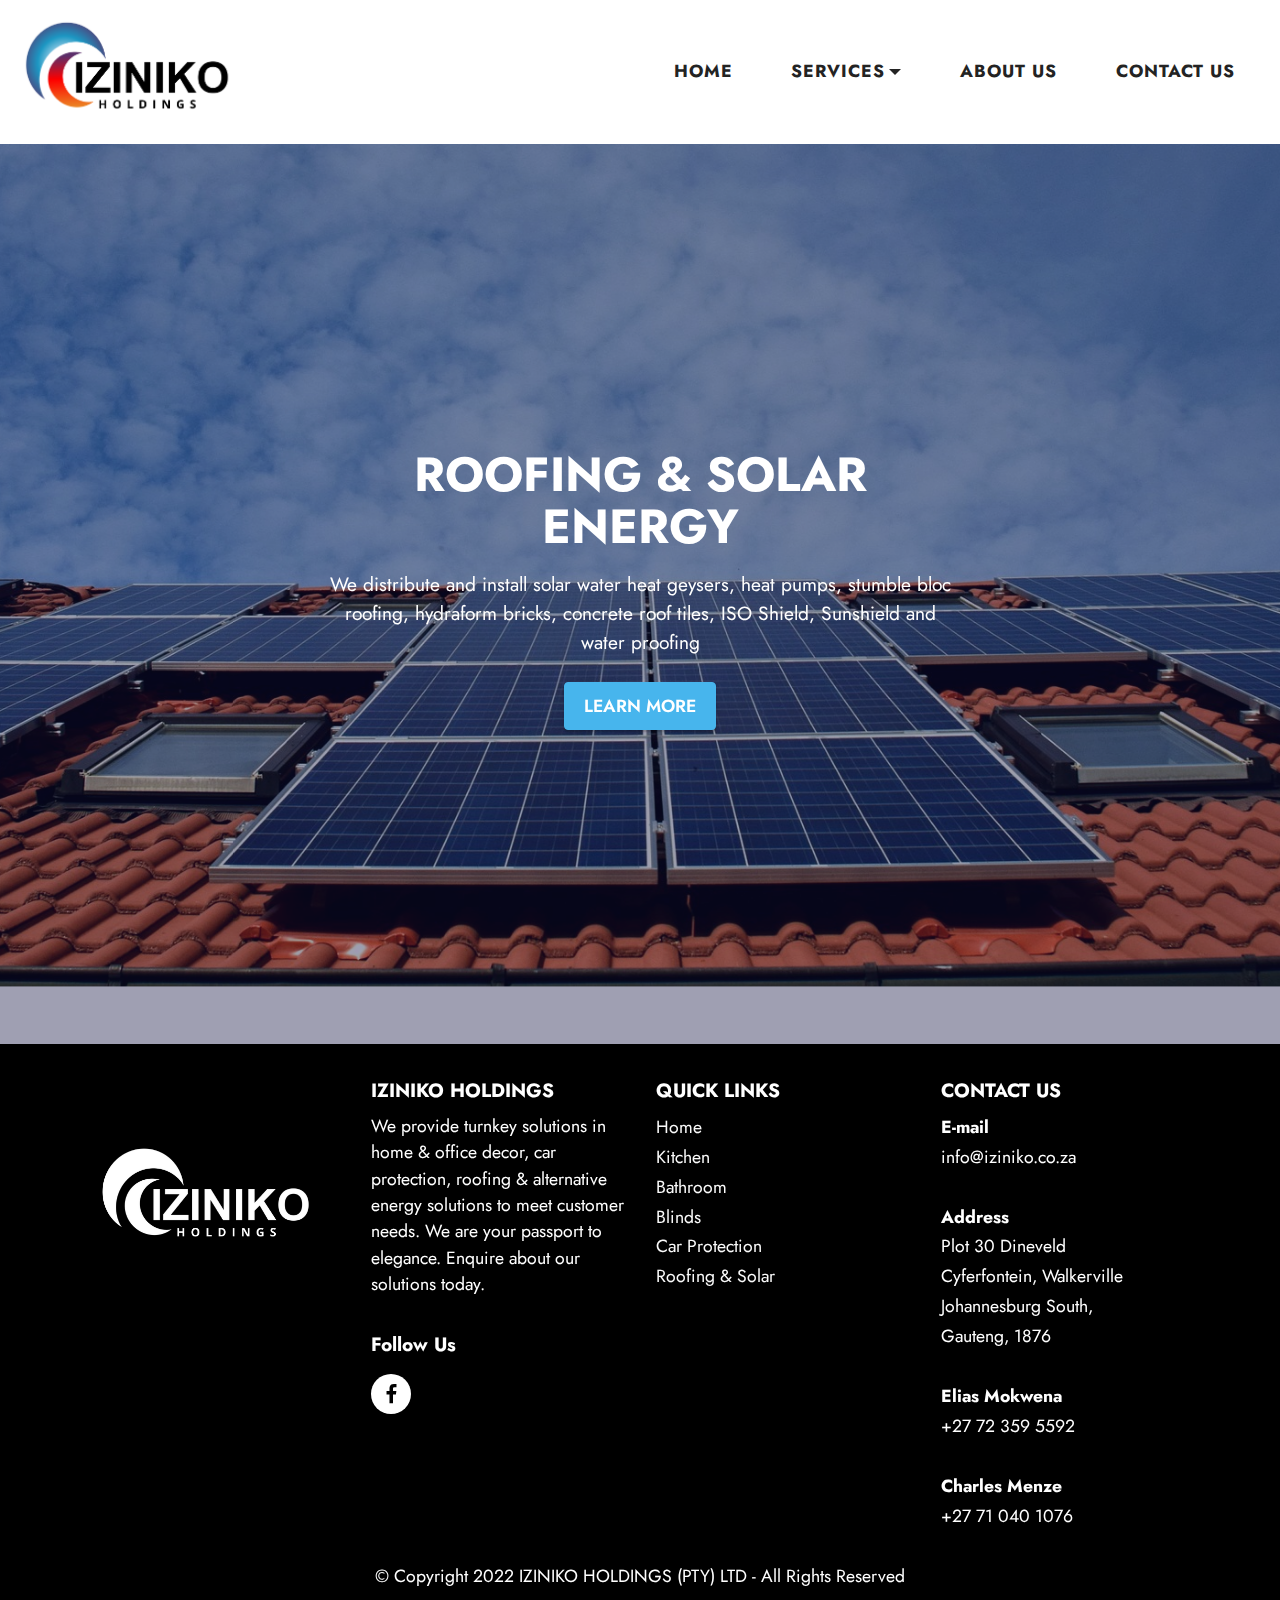
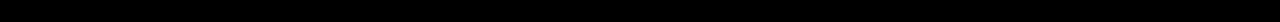
<file: page4.html>
<!DOCTYPE html>
<html  >
<head>
  
  <meta charset="UTF-8">
  <meta http-equiv="X-UA-Compatible" content="IE=edge">
  
  <meta name="twitter:card" content="summary_large_image"/>
  <meta name="twitter:image:src" content="">
  <meta property="og:image" content="">
  <meta name="twitter:title" content="Roofing &amp; Alternative Energy Solutions">
  <meta name="viewport" content="width=device-width, initial-scale=1, minimum-scale=1">
  <link rel="shortcut icon" href="assets/images/iziniko-holdings-final-svg-3.png" type="image/x-icon">
  <meta name="description" content="">
  
  
  <title>Roofing &amp; Alternative Energy Solutions</title>
  <link rel="stylesheet" href="assets/web/assets/mobirise-icons2/mobirise2.css">
  <link rel="stylesheet" href="assets/FontAwesome/css/font-awesome.css">
  <link rel="stylesheet" href="assets/bootstrap/css/bootstrap.min.css">
  <link rel="stylesheet" href="assets/bootstrap/css/bootstrap-grid.min.css">
  <link rel="stylesheet" href="assets/bootstrap/css/bootstrap-reboot.min.css">
  <link rel="stylesheet" href="assets/parallax/jarallax.css">
  <link rel="stylesheet" href="assets/dropdown/css/style.css">
  <link rel="stylesheet" href="assets/socicon/css/styles.css">
  <link rel="stylesheet" href="assets/theme/css/style.css">
  <link rel="preload" href="https://fonts.googleapis.com/css?family=Jost:100,200,300,400,500,600,700,800,900,100i,200i,300i,400i,500i,600i,700i,800i,900i&display=swap" as="style" onload="this.onload=null;this.rel='stylesheet'">
  <noscript><link rel="stylesheet" href="https://fonts.googleapis.com/css?family=Jost:100,200,300,400,500,600,700,800,900,100i,200i,300i,400i,500i,600i,700i,800i,900i&display=swap"></noscript>
  <link rel="preload" as="style" href="assets/mobirise/css/mbr-additional.css"><link rel="stylesheet" href="assets/mobirise/css/mbr-additional.css" type="text/css">
  
  
  
  

</head>
<body>
  
  <section data-bs-version="5.1" class="menu menu3 luxurym4_menu3 cid-t0YLvGYd5z" once="menu" id="menu3-8">

    


    <nav class="navbar navbar-dropdown navbar-fixed-top navbar-expand-lg">
        <div class="wrapper">
            <div class="menu-wrapper">
                <div class="navbar-brand">
                    <span class="navbar-logo">
                        <a href="#">
                            <img src="assets/images/iziniko-holdings-final-svg-3.png" alt="" style="height: 8rem;">
                        </a>
                    </span>
                    
                </div>
                <button class="navbar-toggler" type="button" data-toggle="collapse" data-bs-toggle="collapse" data-target="#navbarSupportedContent" data-bs-target="#navbarSupportedContent" aria-controls="navbarNavAltMarkup" aria-expanded="false" aria-label="Toggle navigation">
                    <div class="hamburger">
                        <span></span>
                        <span></span>
                        <span></span>
                        <span></span>
                    </div>
                </button>
            </div>
            <div class="collapse navbar-collapse" id="navbarSupportedContent">
                <ul class="navbar-nav nav-dropdown nav-right" data-app-modern-menu="true"><li class="nav-item">
                        <a class="nav-link link text-black text-primary display-4" href="index.html#menu3-1">
                            HOME
                        </a>
                    </li>
                    <li class="nav-item dropdown">
                        <a class="nav-link link text-black dropdown-toggle show display-4" href="#" data-toggle="dropdown-submenu" data-bs-toggle="dropdown" data-bs-auto-close="outside" aria-expanded="false">
                            SERVICES
                        </a><div class="dropdown-menu show" aria-labelledby="dropdown-undefined" data-bs-popper="none"><a class="text-black dropdown-item text-primary display-4" href="page1.html#menu3-5" aria-expanded="false">Kitchen Splashback</a><a class="text-black show dropdown-item text-primary display-4" href="page5.html#top">Awnings</a><a class="text-black dropdown-item text-primary display-4" href="page3.html#menu3-7">Vehicle Protection</a><a class="text-black dropdown-item text-primary display-4" href="page7.html#top">Wall Paper &amp; Art Panels</a><a class="text-black show dropdown-item text-primary display-4" href="page2.html#menu3-6">Bathroom Products</a><a class="text-black dropdown-item text-primary display-4" href="page4.html#menu3-8">Roofing &amp; Alternative Energy Solutions</a></div>
                    </li>
                    <li class="nav-item"><a class="nav-link link text-black text-primary display-4" href="page8.html#menu3-24">
                            ABOUT US
                        </a></li><li class="nav-item"><a class="nav-link link text-black text-primary display-4" href="page9.html#menu3-2m">CONTACT US</a></li></ul>
                
                
            </div>
        </div>
    </nav>
</section>

<section data-bs-version="5.1" class="header1 cid-t11RwAdpC8 mbr-fullscreen mbr-parallax-background" id="header1-2l">

    

    <div class="mbr-overlay" style="opacity: 0.4; background-color: rgb(14, 15, 62);"></div>

    <div class="container">
        <div class="row justify-content-center">
            <div class="col-12 col-lg-7">
                <h1 class="mbr-section-title mbr-fonts-style mb-3 display-2"><strong>ROOFING &amp; SOLAR ENERGY</strong></h1>
                
                <p class="mbr-text mbr-fonts-style display-7">We distribute and install solar water heat geysers, heat pumps, stumble bloc roofing, hydraform bricks, concrete roof tiles, ISO Shield, Sunshield and water proofing</p>
                <div class="mbr-section-btn mt-3"><a class="btn btn-info display-4" href="#">LEARN MORE</a></div>
            </div>
        </div>
    </div>
</section>

<section data-bs-version="5.1" class="footer4 cid-t0Z9lPq2f6" once="footers" id="footer4-a">

    
    
    <div class="container">
        <div class="row mbr-white">
            <div class="col-6 col-lg-3">
                <div class="media-wrap col-md-12 col-12">
                    <a href="#">
                        <img src="assets/images/iziniko-holdings-final-svg-5.png" alt="">
                    </a>
                </div>
            </div>
            <div class="col-12 col-md-6 col-lg-3">
                <h5 class="mbr-section-subtitle mbr-fonts-style mb-2 display-7"><strong>IZINIKO HOLDINGS</strong></h5>
                <p class="mbr-text mbr-fonts-style mb-4 display-4">We provide turnkey solutions in home &amp; office decor, car protection, roofing &amp; alternative energy solutions to meet customer needs. We are your passport to elegance. Enquire about our solutions today.<br></p>
                <h5 class="mbr-section-subtitle mbr-fonts-style mb-3 display-7">
                    <strong>Follow Us</strong>
                </h5>
                <div class="social-row display-7">
                    <div class="soc-item">
                        <a href="https://twitter.com/mobirise" target="_blank">
                            <span class="mbr-iconfont socicon socicon-facebook"></span>
                        </a>
                    </div>
                    
                    
                    
                </div>
            </div>
            <div class="col-12 col-md-6 col-lg-3">
                <h5 class="mbr-section-subtitle mbr-fonts-style mb-2 display-7"><strong>QUICK LINKS</strong></h5>
                <ul class="list mbr-fonts-style display-4">
                    <li class="mbr-text item-wrap"><a href="index.html#top" class="text-white">Home</a></li><a href="index.html#top" class="text-primary">
                    </a><li class="mbr-text item-wrap"><a href="page1.html#top" class="text-white">Kitchen</a></li><li class="mbr-text item-wrap"><a href="page2.html#top" class="text-white">Bathroom</a></li><li class="mbr-text item-wrap"><a href="page5.html#top" class="text-white">Blinds</a></li><li class="mbr-text item-wrap"><a href="page3.html" class="text-white">Car Protection</a></li><li class="mbr-text item-wrap"><a href="page4.html#top" class="text-white">Roofing &amp; Solar</a></li>
                </ul>
            </div>
            <div class="col-12 col-md-6 col-lg-3">
                <h5 class="mbr-section-subtitle mbr-fonts-style mb-2 display-7"><strong>CONTACT US</strong></h5>
                <ul class="list mbr-fonts-style display-4">
                    <li class="mbr-text item-wrap"><strong>E-mail</strong></li><li class="mbr-text item-wrap">info@iziniko.co.za</li><li class="mbr-text item-wrap"><strong><br></strong></li><li class="mbr-text item-wrap"><strong>Address
</strong></li><li class="mbr-text item-wrap">Plot 30 Dineveld
</li><li class="mbr-text item-wrap">Cyferfontein, Walkerville
</li><li class="mbr-text item-wrap">Johannesburg South,
</li><li class="mbr-text item-wrap">Gauteng, 1876</li><li class="mbr-text item-wrap"><br></li>
                    <li class="mbr-text item-wrap"><strong>Elias Mokwena </strong></li><li class="mbr-text item-wrap">+27 72 359 5592&nbsp;</li><li class="mbr-text item-wrap"><br></li>
                    <li class="mbr-text item-wrap"><strong>Charles Menze</strong><br></li><li class="mbr-text item-wrap">+27 71 040 1076</li>
                </ul>
            </div>
            <div class="col-12 mt-4">
                <p class="mbr-text mb-0 mbr-fonts-style copyright align-center display-4">
                    © Copyright 2022 IZINIKO HOLDINGS (PTY) LTD - All Rights Reserved
                </p>
            </div>
        </div>
    </div>
</section>


<script src="assets/bootstrap/js/bootstrap.bundle.min.js"></script>
  <script src="assets/parallax/jarallax.js"></script>
  <script src="assets/smoothscroll/smooth-scroll.js"></script>
  <script src="assets/ytplayer/index.js"></script>
  <script src="assets/dropdown/js/navbar-dropdown.js"></script>
  <script src="assets/theme/js/script.js"></script>
  
  
  

</body>
</html>
</file>
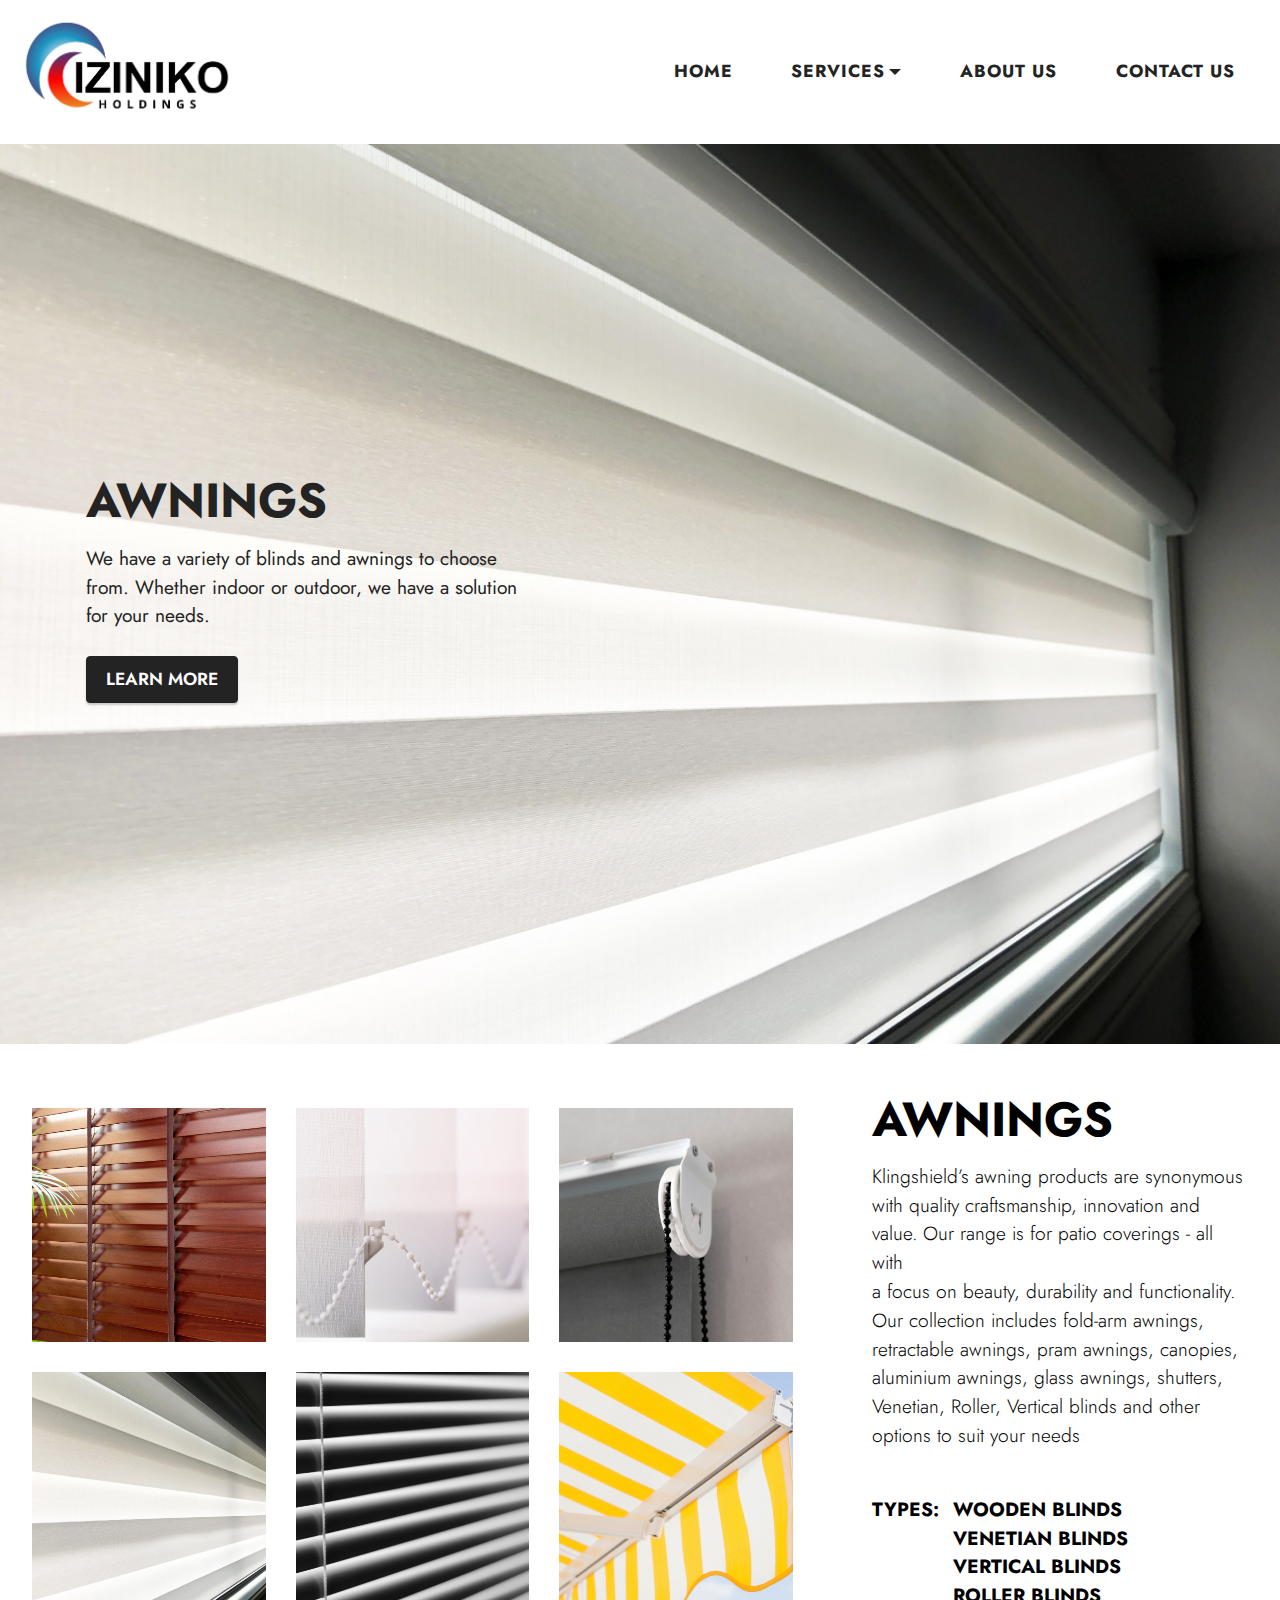
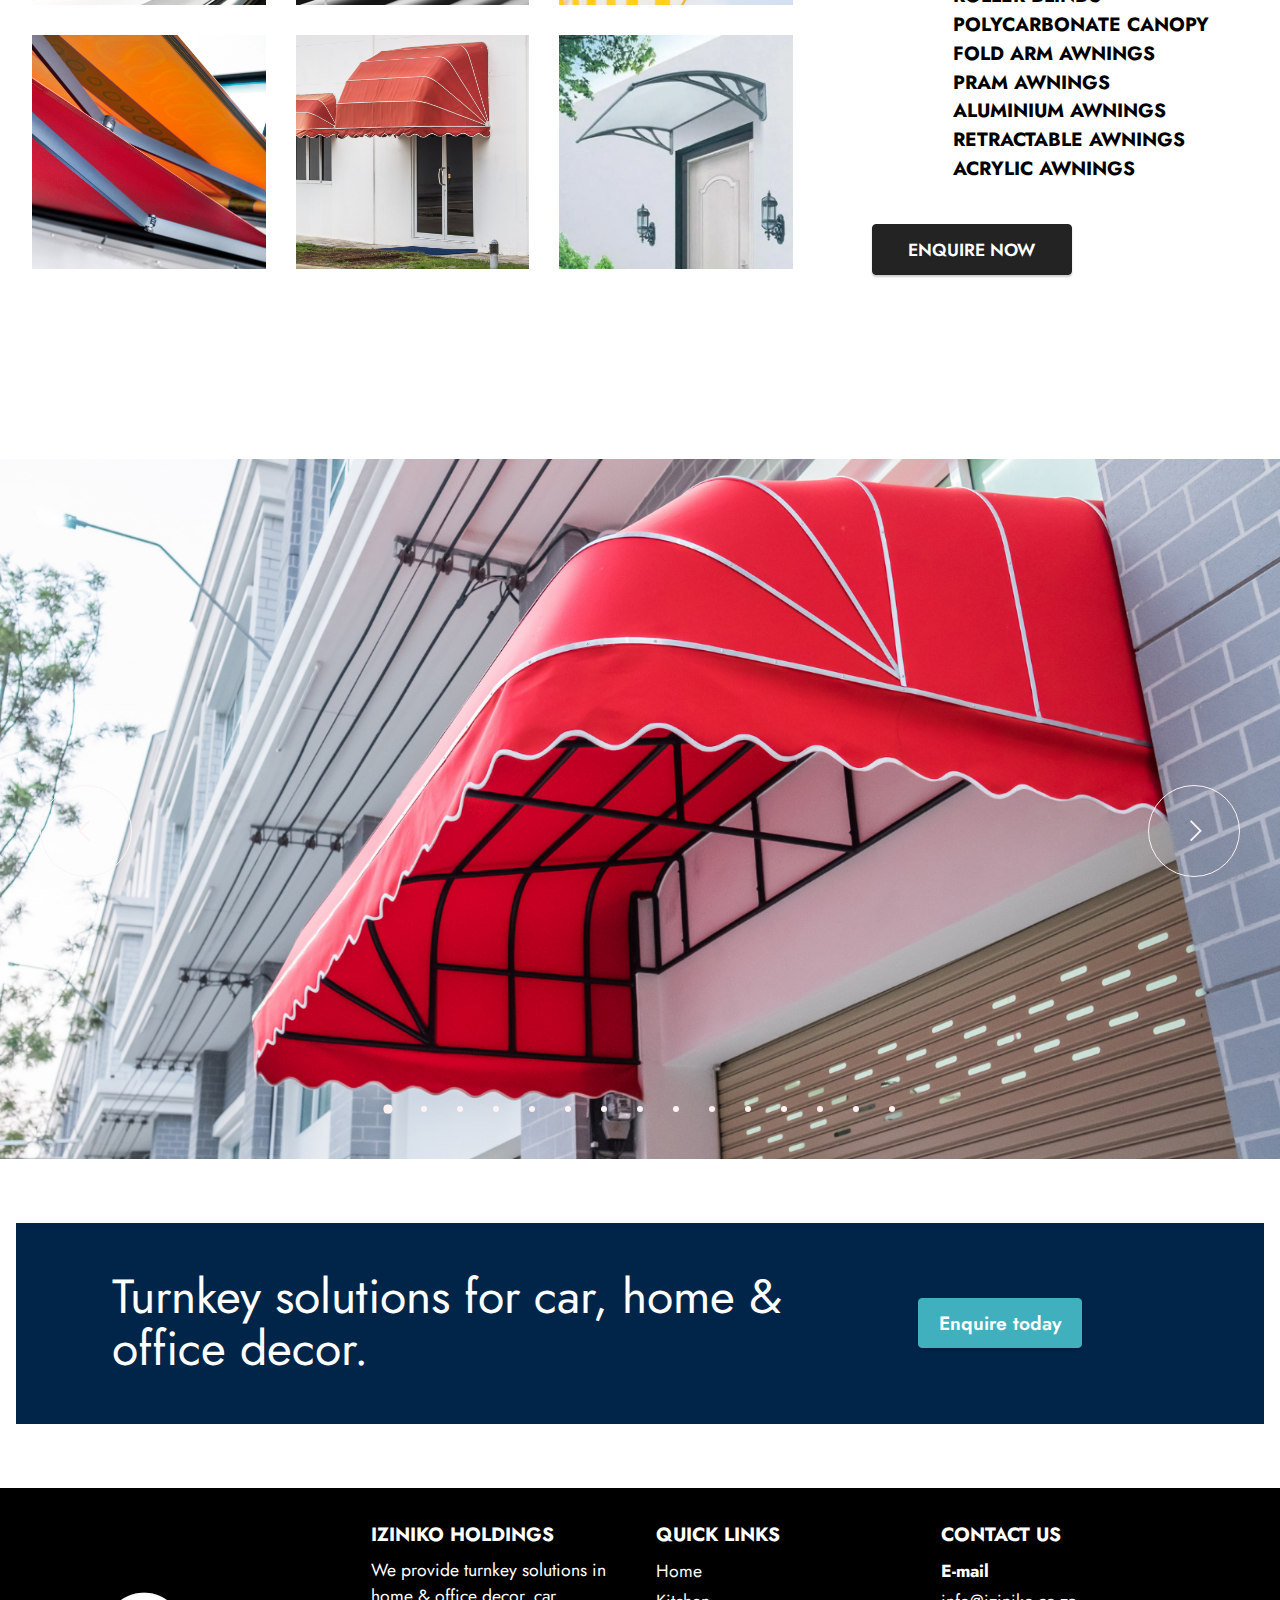
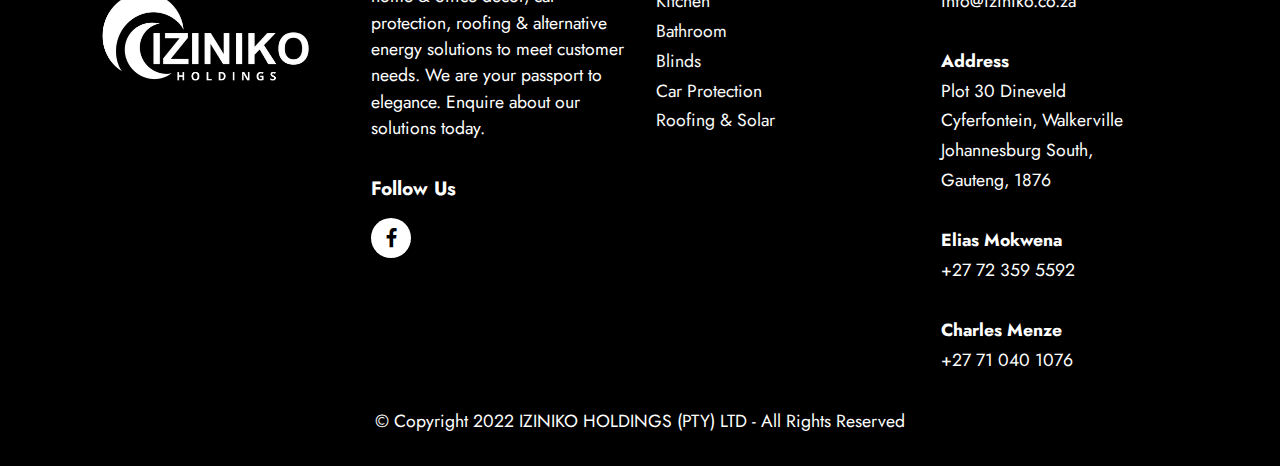
<file: page5.html>
<!DOCTYPE html>
<html  >
<head>
  
  <meta charset="UTF-8">
  <meta http-equiv="X-UA-Compatible" content="IE=edge">
  
  <meta name="twitter:card" content="summary_large_image"/>
  <meta name="twitter:image:src" content="">
  <meta property="og:image" content="">
  <meta name="twitter:title" content="Awnings">
  <meta name="viewport" content="width=device-width, initial-scale=1, minimum-scale=1">
  <link rel="shortcut icon" href="assets/images/iziniko-holdings-final-svg-3.png" type="image/x-icon">
  <meta name="description" content="">
  
  
  <title>Awnings</title>
  <link rel="stylesheet" href="assets/web/assets/mobirise-icons2/mobirise2.css">
  <link rel="stylesheet" href="assets/FontAwesome/css/font-awesome.css">
  <link rel="stylesheet" href="assets/bootstrap/css/bootstrap.min.css">
  <link rel="stylesheet" href="assets/bootstrap/css/bootstrap-grid.min.css">
  <link rel="stylesheet" href="assets/bootstrap/css/bootstrap-reboot.min.css">
  <link rel="stylesheet" href="assets/dropdown/css/style.css">
  <link rel="stylesheet" href="assets/socicon/css/styles.css">
  <link rel="stylesheet" href="assets/theme/css/style.css">
  <link rel="preload" href="https://fonts.googleapis.com/css?family=Jost:100,200,300,400,500,600,700,800,900,100i,200i,300i,400i,500i,600i,700i,800i,900i&display=swap" as="style" onload="this.onload=null;this.rel='stylesheet'">
  <noscript><link rel="stylesheet" href="https://fonts.googleapis.com/css?family=Jost:100,200,300,400,500,600,700,800,900,100i,200i,300i,400i,500i,600i,700i,800i,900i&display=swap"></noscript>
  <link rel="preload" as="style" href="assets/mobirise/css/mbr-additional.css"><link rel="stylesheet" href="assets/mobirise/css/mbr-additional.css" type="text/css">
  
  
  
  

</head>
<body>
  
  <section data-bs-version="5.1" class="menu menu3 luxurym4_menu3 cid-t0YLvGYd5z" once="menu" id="menu3-d">

    


    <nav class="navbar navbar-dropdown navbar-fixed-top navbar-expand-lg">
        <div class="wrapper">
            <div class="menu-wrapper">
                <div class="navbar-brand">
                    <span class="navbar-logo">
                        <a href="#">
                            <img src="assets/images/iziniko-holdings-final-svg-3.png" alt="" style="height: 8rem;">
                        </a>
                    </span>
                    
                </div>
                <button class="navbar-toggler" type="button" data-toggle="collapse" data-bs-toggle="collapse" data-target="#navbarSupportedContent" data-bs-target="#navbarSupportedContent" aria-controls="navbarNavAltMarkup" aria-expanded="false" aria-label="Toggle navigation">
                    <div class="hamburger">
                        <span></span>
                        <span></span>
                        <span></span>
                        <span></span>
                    </div>
                </button>
            </div>
            <div class="collapse navbar-collapse" id="navbarSupportedContent">
                <ul class="navbar-nav nav-dropdown nav-right" data-app-modern-menu="true"><li class="nav-item">
                        <a class="nav-link link text-black text-primary display-4" href="index.html#menu3-1">
                            HOME
                        </a>
                    </li>
                    <li class="nav-item dropdown">
                        <a class="nav-link link text-black dropdown-toggle show display-4" href="#" data-toggle="dropdown-submenu" data-bs-toggle="dropdown" data-bs-auto-close="outside" aria-expanded="false">
                            SERVICES
                        </a><div class="dropdown-menu show" aria-labelledby="dropdown-undefined" data-bs-popper="none"><a class="text-black dropdown-item text-primary display-4" href="page1.html#menu3-5" aria-expanded="false">Kitchen Splashback</a><a class="text-black show dropdown-item text-primary display-4" href="page5.html#top">Awnings</a><a class="text-black dropdown-item text-primary display-4" href="page3.html#menu3-7">Vehicle Protection</a><a class="text-black dropdown-item text-primary display-4" href="page7.html#top">Wall Paper &amp; Art Panels</a><a class="text-black show dropdown-item text-primary display-4" href="page2.html#menu3-6">Bathroom Products</a><a class="text-black dropdown-item text-primary display-4" href="page4.html#menu3-8">Roofing &amp; Alternative Energy Solutions</a></div>
                    </li>
                    <li class="nav-item"><a class="nav-link link text-black text-primary display-4" href="page8.html#menu3-24">
                            ABOUT US
                        </a></li><li class="nav-item"><a class="nav-link link text-black text-primary display-4" href="page9.html#menu3-2m">CONTACT US</a></li></ul>
                
                
            </div>
        </div>
    </nav>
</section>

<section data-bs-version="5.1" class="header7 cid-t10h1ENNuh mbr-fullscreen" id="header7-1c">

    

    

    <div class="text-right container">
        <div class="row">
            <div class="col-12 col-lg-5">
                <h1 class="mbr-section-title mbr-fonts-style mb-3 display-2"><strong>AWNINGS</strong></h1>
                
                <p class="mbr-text mbr-fonts-style display-7">We have a variety of blinds and awnings to choose from. Whether indoor or outdoor, we have a solution for your needs.</p>
                <div class="mbr-section-btn mt-3"><a class="btn btn-black display-4" href="#">LEARN MORE</a></div>
            </div>
        </div>
    </div>
</section>

<section data-bs-version="5.1" class="features8 cid-t10gJgN5rB" id="features8-1a">
    

    

    <div class="container-fluid">
        <div class="content">
            <div class="items">
                <div class="item-container">
                    <div class="item features-image">
                        <div class="item-wrapper">
                            <div class="item-img">
                                <img src="assets/images/untitled-facebook-cover-3.png" alt="Wooden Blinds" data-slide-to="0" data-bs-slide-to="0">
                            </div>
                        </div>
                    </div>
                    <div class="item features-image">
                        <div class="item-wrapper">
                            <div class="item-img">
                                <img src="assets/images/untitled-facebook-cover-4.png" alt="" data-slide-to="1" data-bs-slide-to="1">
                            </div>
                        </div>
                    </div>
                    <div class="item features-image">
                        <div class="item-wrapper">
                            <div class="item-img">
                                <img src="assets/images/untitled-facebook-cover-5.png" alt="" data-slide-to="2" data-bs-slide-to="2">
                            </div>
                        </div>
                    </div><div class="item features-image">
                        <div class="item-wrapper">
                            <div class="item-img">
                                <img src="assets/images/untitled-facebook-cover-6.png" alt="" data-slide-to="3" data-bs-slide-to="3">
                            </div>
                        </div>
                    </div>
                    <div class="item features-image">
                        <div class="item-wrapper">
                            <div class="item-img">
                                <img src="assets/images/untitled-facebook-cover-7.png" alt="" data-slide-to="4" data-bs-slide-to="4">
                            </div>
                        </div>
                    </div>
                    <div class="item features-image">
                        <div class="item-wrapper">
                            <div class="item-img">
                                <img src="assets/images/untitled-facebook-cover-18.png" alt="" data-bs-slide-to="5" data-slide-to="5">
                            </div>
                        </div>
                    </div><div class="item features-image">
                        <div class="item-wrapper">
                            <div class="item-img">
                                <img src="assets/images/untitled-facebook-cover-15.png" alt="" data-bs-slide-to="6" data-slide-to="6">
                            </div>
                        </div>
                    </div>
                    <div class="item features-image">
                        <div class="item-wrapper">
                            <div class="item-img">
                                <img src="assets/images/untitled-facebook-cover-16.png" alt="" data-bs-slide-to="7" data-slide-to="7">
                            </div>
                        </div>
                    </div><div class="item features-image">
                        <div class="item-wrapper">
                            <div class="item-img">
                                <img src="assets/images/polycarbonate-awnings-1000x1000.webp" alt="" data-bs-slide-to="8" data-slide-to="8">
                            </div>
                        </div>
                    </div>
                </div>
            </div>
            <div class="text">
                
                <h2 class="mbr-section-title mbr-fonts-style display-2"><strong>
                    AWNINGS</strong></h2>
                <p class="mbr-text mbr-fonts-style mbr-light display-7">Klingshield’s awning products are synonymous
<br>with quality craftsmanship, innovation and
<br>value. Our range is for patio coverings - all with
<br>a focus on beauty, durability and functionality.
<br>Our collection includes fold-arm awnings,
<br>retractable awnings, pram awnings, canopies,
<br>aluminium awnings, glass awnings, shutters,
<br>Venetian, Roller, Vertical blinds and other
<br>options to suit your needs</p>
                <div class="info d-flex align-items-start">
                    <div class="info-block">
                        <h5 class="mbr-info-title mbr-fonts-style display-7"><strong>TYPES:</strong></h5>
                        <p class="mbr-details mbr-fonts-style display-7"><strong>WOODEN BLINDS<br>VENETIAN BLINDS</strong><br><strong>VERTICAL BLINDS<br>ROLLER BLINDS<br>POLYCARBONATE CANOPY<br>FOLD ARM AWNINGS<br>PRAM AWNINGS</strong><br><strong>ALUMINIUM AWNINGS<br>RETRACTABLE AWNINGS<br>ACRYLIC AWNINGS</strong><br></p>
                    </div>
                    
                    
                    
                    
                    
                </div>
                <div class="mbr-section-btn align-left"><a class="btn btn-black display-4" href="mailto:info@iziniko.co.za">ENQUIRE NOW</a></div>
            </div>

        </div>
    </div>
</section>

<section data-bs-version="5.1" class="slider3 cid-t10l9JAawo" id="slider3-1e">
    
    
  
        <div class="row justify-content-center">
            <div class="col-12 col-md-12 col-lg-12">
                <div class="carousel slide carousel-fade" id="tadSm4J5jx" data-interval="5000" data-bs-interval="5000">
                    <ol class="carousel-indicators">
                        <li data-slide-to="0" data-bs-slide-to="0" class="active" data-target="#tadSm4J5jx" data-bs-target="#tadSm4J5jx"></li>
                        <li data-slide-to="1" data-bs-slide-to="1" data-target="#tadSm4J5jx" data-bs-target="#tadSm4J5jx"></li><li data-slide-to="2" data-bs-slide-to="2" data-target="#tadSm4J5jx" data-bs-target="#tadSm4J5jx"></li><li data-slide-to="3" data-bs-slide-to="3" data-target="#tadSm4J5jx" data-bs-target="#tadSm4J5jx"></li>
                        <li data-slide-to="4" data-bs-slide-to="4" data-target="#tadSm4J5jx" data-bs-target="#tadSm4J5jx"></li><li data-slide-to="5" data-bs-slide-to="5" data-target="#tadSm4J5jx" data-bs-target="#tadSm4J5jx"></li><li data-slide-to="6" data-bs-slide-to="6" data-target="#tadSm4J5jx" data-bs-target="#tadSm4J5jx"></li><li data-slide-to="7" data-bs-slide-to="7" data-target="#tadSm4J5jx" data-bs-target="#tadSm4J5jx"></li><li data-slide-to="8" data-bs-slide-to="8" data-target="#tadSm4J5jx" data-bs-target="#tadSm4J5jx"></li><li data-slide-to="9" data-bs-slide-to="9" data-target="#tadSm4J5jx" data-bs-target="#tadSm4J5jx"></li><li data-slide-to="10" data-bs-slide-to="10" data-target="#tadSm4J5jx" data-bs-target="#tadSm4J5jx"></li><li data-slide-to="11" data-bs-slide-to="11" data-target="#tadSm4J5jx" data-bs-target="#tadSm4J5jx"></li><li data-slide-to="12" data-bs-slide-to="12" data-target="#tadSm4J5jx" data-bs-target="#tadSm4J5jx"></li><li data-slide-to="13" data-bs-slide-to="13" data-target="#tadSm4J5jx" data-bs-target="#tadSm4J5jx"></li><li data-slide-to="14" data-bs-slide-to="14" data-target="#tadSm4J5jx" data-bs-target="#tadSm4J5jx"></li>
                    </ol>
                    <div class="carousel-inner">
                        <div class="carousel-item slider-image item active">
                            <div class="item-wrapper">
                                <img class="d-block w-100" src="assets/images/untitled-facebook-cover-35.png" data-slide-to="0" data-bs-slide-to="0">
                                
                            </div>
                        </div><div class="carousel-item slider-image item">
                            <div class="item-wrapper">
                                <img class="d-block w-100" src="assets/images/untitled-facebook-cover-39.png" data-slide-to="1" data-bs-slide-to="1">
                                
                            </div>
                        </div><div class="carousel-item slider-image item">
                            <div class="item-wrapper">
                                <img class="d-block w-100" src="assets/images/untitled-facebook-cover-40.png" data-slide-to="2" data-bs-slide-to="2">
                                
                            </div>
                        </div><div class="carousel-item slider-image item">
                            <div class="item-wrapper">
                                <img class="d-block w-100" src="assets/images/pexels-pixabay-276724.jpg" data-slide-to="3" data-bs-slide-to="3">
                                
                            </div>
                        </div><div class="carousel-item slider-image item">
                            <div class="item-wrapper">
                                <img class="d-block w-100" src="assets/images/untitled-facebook-cover-33.png" data-slide-to="4" data-bs-slide-to="4">
                                
                            </div>
                        </div><div class="carousel-item slider-image item">
                            <div class="item-wrapper">
                                <img class="d-block w-100" src="assets/images/untitled-facebook-cover-34.png" data-slide-to="5" data-bs-slide-to="5">
                                
                            </div>
                        </div>

                        <div class="carousel-item slider-image item">
                            <div class="item-wrapper">
                                <img class="d-block w-100" src="assets/images/untitled-facebook-cover-36.png" data-slide-to="6" data-bs-slide-to="6">
                                
                            </div>
                        </div><div class="carousel-item slider-image item">
                            <div class="item-wrapper">
                                <img class="d-block w-100" src="assets/images/untitled-facebook-cover-37.png" data-slide-to="7" data-bs-slide-to="7">
                                
                            </div>
                        </div><div class="carousel-item slider-image item">
                            <div class="item-wrapper">
                                <img class="d-block w-100" src="assets/images/untitled-facebook-cover-32.png" data-slide-to="8" data-bs-slide-to="8">
                                
                            </div>
                        </div><div class="carousel-item slider-image item">
                            <div class="item-wrapper">
                                <img class="d-block w-100" src="assets/images/untitled-facebook-cover-30.png" data-slide-to="9" data-bs-slide-to="9">
                                
                            </div>
                        </div><div class="carousel-item slider-image item">
                            <div class="item-wrapper">
                                <img class="d-block w-100" src="assets/images/untitled-facebook-cover-29.png" data-slide-to="10" data-bs-slide-to="10">
                                
                            </div>
                        </div><div class="carousel-item slider-image item">
                            <div class="item-wrapper">
                                <img class="d-block w-100" src="assets/images/untitled-facebook-cover-38.png" data-slide-to="11" data-bs-slide-to="11">
                                
                            </div>
                        </div><div class="carousel-item slider-image item">
                            <div class="item-wrapper">
                                <img class="d-block w-100" src="assets/images/untitled-facebook-cover-28.png" data-slide-to="12" data-bs-slide-to="12">
                                
                            </div>
                        </div><div class="carousel-item slider-image item">
                            <div class="item-wrapper">
                                <img class="d-block w-100" src="assets/images/untitled-facebook-cover-11.png" data-slide-to="13" data-bs-slide-to="14">
                                
                            </div>
                        </div><div class="carousel-item slider-image item">
                            <div class="item-wrapper">
                                <img class="d-block w-100" src="assets/images/untitled-facebook-cover-19.png" data-slide-to="14" data-bs-slide-to="15">
                                
                            </div>
                        </div>
                    </div>
                    <a class="carousel-control carousel-control-prev" role="button" data-slide="prev" data-bs-slide="prev" href="#tadSm4J5jx">
                        <span class="mobi-mbri mobi-mbri-arrow-prev" aria-hidden="true"></span>
                        <span class="sr-only visually-hidden">Previous</span>
                    </a>
                    <a class="carousel-control carousel-control-next" role="button" data-slide="next" data-bs-slide="next" href="#tadSm4J5jx">
                        <span class="mobi-mbri mobi-mbri-arrow-next" aria-hidden="true"></span>
                        <span class="sr-only visually-hidden">Next</span>
                    </a>
                </div>
            </div>
        </div>
 
</section>

<section data-bs-version="5.1" class="features9 cid-t10l4SGzgm" id="features9-1d">

    

    

    <div class="container">
        <div class="row justify-content-center">
            <div class="content-wrap">
                <div class="col-12 col-lg-8 col-text">
                    <div class="text-wrapper">
                        <p class="mbr-text mbr-fonts-style mb-0 display-2">
                            Turnkey solutions for car, home &amp; office decor.</p>
                    </div>
                </div>
                <div class="col-12 col-lg-4 image-wrapper">
                    <div class="btn-container">
                        <div class="mbr-section-btn"><a class="btn btn-success display-7" href="#">Enquire today</a></div>
                    </div>
                </div>
            </div>
        </div>
    </div>
</section>

<section data-bs-version="5.1" class="footer4 cid-t0Z9lPq2f6" once="footers" id="footer4-e">

    
    
    <div class="container">
        <div class="row mbr-white">
            <div class="col-6 col-lg-3">
                <div class="media-wrap col-md-12 col-12">
                    <a href="#">
                        <img src="assets/images/iziniko-holdings-final-svg-5.png" alt="">
                    </a>
                </div>
            </div>
            <div class="col-12 col-md-6 col-lg-3">
                <h5 class="mbr-section-subtitle mbr-fonts-style mb-2 display-7"><strong>IZINIKO HOLDINGS</strong></h5>
                <p class="mbr-text mbr-fonts-style mb-4 display-4">We provide turnkey solutions in home &amp; office decor, car protection, roofing &amp; alternative energy solutions to meet customer needs. We are your passport to elegance. Enquire about our solutions today.<br></p>
                <h5 class="mbr-section-subtitle mbr-fonts-style mb-3 display-7">
                    <strong>Follow Us</strong>
                </h5>
                <div class="social-row display-7">
                    <div class="soc-item">
                        <a href="https://twitter.com/mobirise" target="_blank">
                            <span class="mbr-iconfont socicon socicon-facebook"></span>
                        </a>
                    </div>
                    
                    
                    
                </div>
            </div>
            <div class="col-12 col-md-6 col-lg-3">
                <h5 class="mbr-section-subtitle mbr-fonts-style mb-2 display-7"><strong>QUICK LINKS</strong></h5>
                <ul class="list mbr-fonts-style display-4">
                    <li class="mbr-text item-wrap"><a href="index.html#top" class="text-white">Home</a></li><a href="index.html#top" class="text-primary">
                    </a><li class="mbr-text item-wrap"><a href="page1.html#top" class="text-white">Kitchen</a></li><li class="mbr-text item-wrap"><a href="page2.html#top" class="text-white">Bathroom</a></li><li class="mbr-text item-wrap"><a href="page5.html#top" class="text-white">Blinds</a></li><li class="mbr-text item-wrap"><a href="page3.html" class="text-white">Car Protection</a></li><li class="mbr-text item-wrap"><a href="page4.html#top" class="text-white">Roofing &amp; Solar</a></li>
                </ul>
            </div>
            <div class="col-12 col-md-6 col-lg-3">
                <h5 class="mbr-section-subtitle mbr-fonts-style mb-2 display-7"><strong>CONTACT US</strong></h5>
                <ul class="list mbr-fonts-style display-4">
                    <li class="mbr-text item-wrap"><strong>E-mail</strong></li><li class="mbr-text item-wrap">info@iziniko.co.za</li><li class="mbr-text item-wrap"><strong><br></strong></li><li class="mbr-text item-wrap"><strong>Address
</strong></li><li class="mbr-text item-wrap">Plot 30 Dineveld
</li><li class="mbr-text item-wrap">Cyferfontein, Walkerville
</li><li class="mbr-text item-wrap">Johannesburg South,
</li><li class="mbr-text item-wrap">Gauteng, 1876</li><li class="mbr-text item-wrap"><br></li>
                    <li class="mbr-text item-wrap"><strong>Elias Mokwena </strong></li><li class="mbr-text item-wrap">+27 72 359 5592&nbsp;</li><li class="mbr-text item-wrap"><br></li>
                    <li class="mbr-text item-wrap"><strong>Charles Menze</strong><br></li><li class="mbr-text item-wrap">+27 71 040 1076</li>
                </ul>
            </div>
            <div class="col-12 mt-4">
                <p class="mbr-text mb-0 mbr-fonts-style copyright align-center display-4">
                    © Copyright 2022 IZINIKO HOLDINGS (PTY) LTD - All Rights Reserved
                </p>
            </div>
        </div>
    </div>
</section>


<script src="assets/bootstrap/js/bootstrap.bundle.min.js"></script>
  <script src="assets/smoothscroll/smooth-scroll.js"></script>
  <script src="assets/ytplayer/index.js"></script>
  <script src="assets/dropdown/js/navbar-dropdown.js"></script>
  <script src="assets/theme/js/script.js"></script>
  
  
  

</body>
</html>
</file>
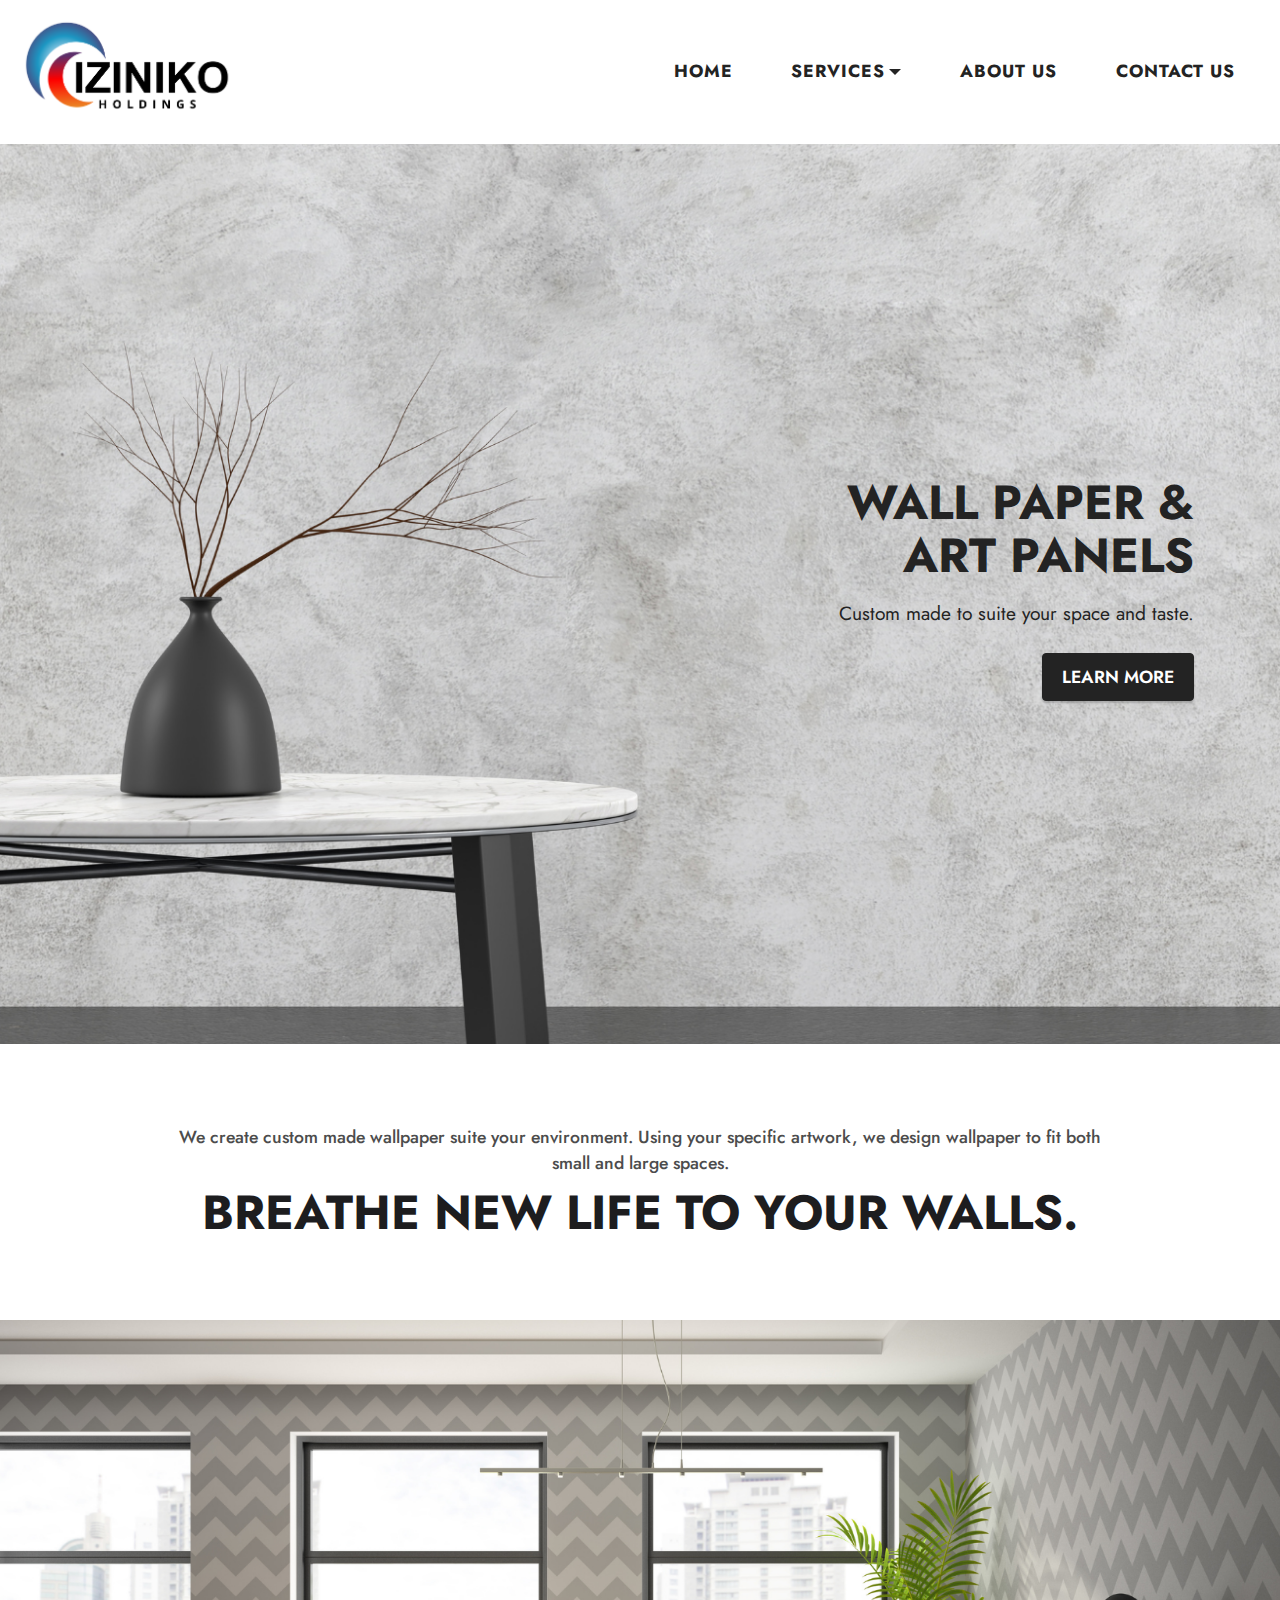
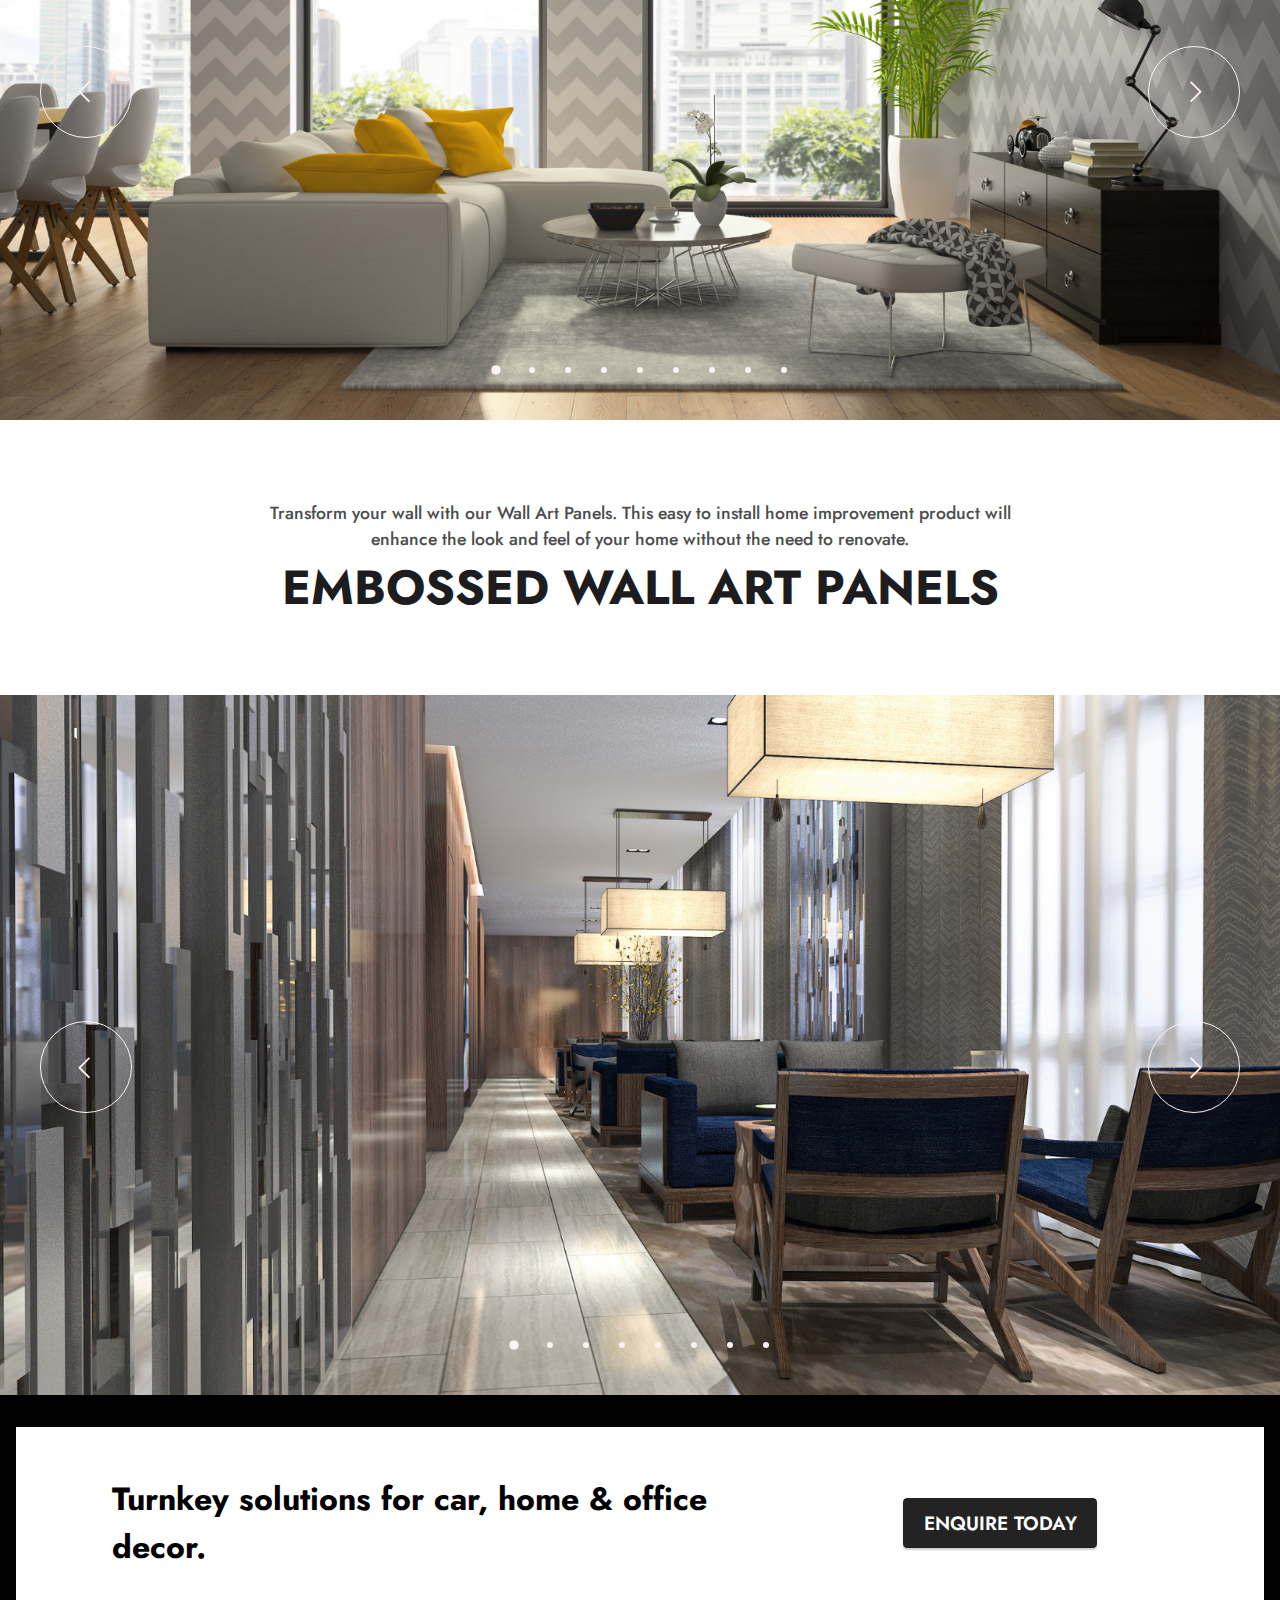
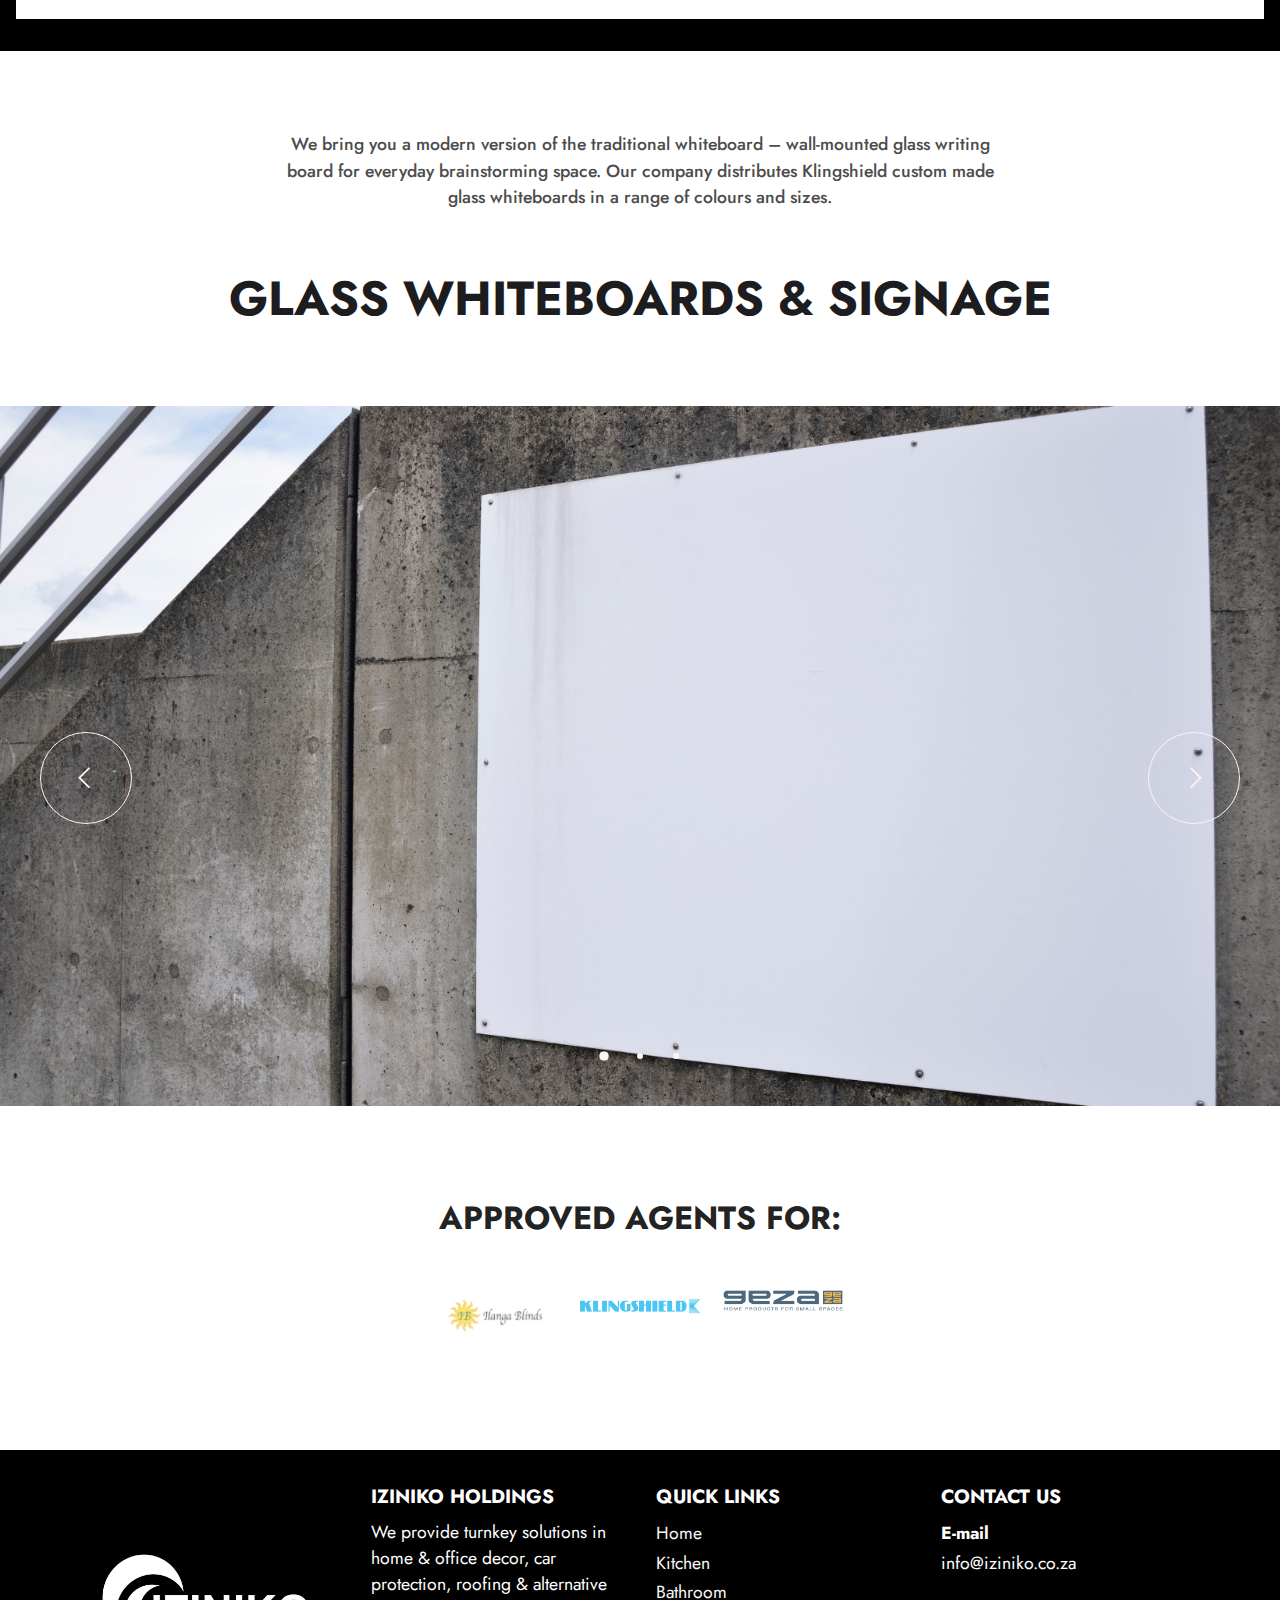
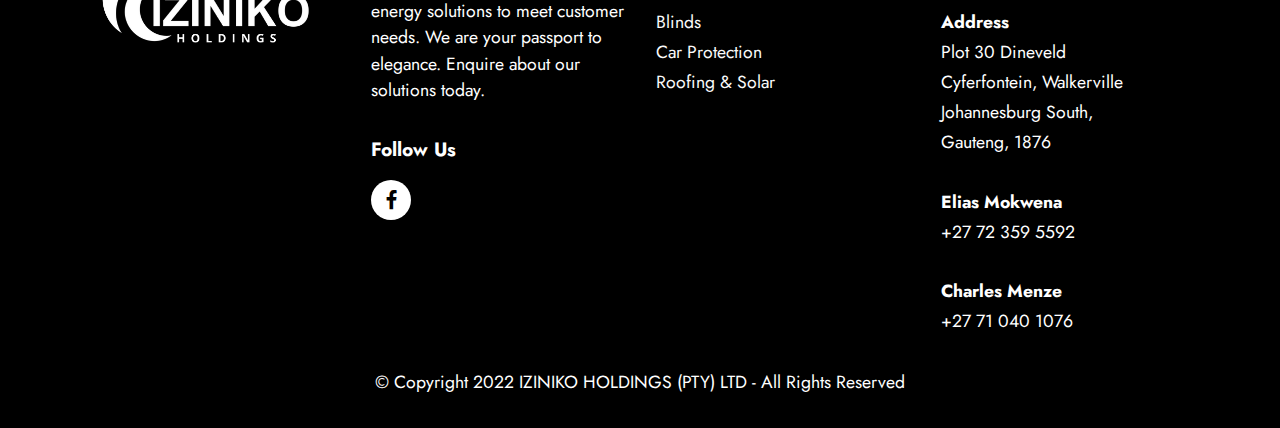
<file: page7.html>
<!DOCTYPE html>
<html  >
<head>
  
  <meta charset="UTF-8">
  <meta http-equiv="X-UA-Compatible" content="IE=edge">
  
  <meta name="twitter:card" content="summary_large_image"/>
  <meta name="twitter:image:src" content="">
  <meta property="og:image" content="">
  <meta name="twitter:title" content="Wall Paper &amp; Art Panels">
  <meta name="viewport" content="width=device-width, initial-scale=1, minimum-scale=1">
  <link rel="shortcut icon" href="assets/images/iziniko-holdings-final-svg-3.png" type="image/x-icon">
  <meta name="description" content="">
  
  
  <title>Wall Paper &amp; Art Panels</title>
  <link rel="stylesheet" href="assets/web/assets/mobirise-icons2/mobirise2.css">
  <link rel="stylesheet" href="assets/FontAwesome/css/font-awesome.css">
  <link rel="stylesheet" href="assets/bootstrap/css/bootstrap.min.css">
  <link rel="stylesheet" href="assets/bootstrap/css/bootstrap-grid.min.css">
  <link rel="stylesheet" href="assets/bootstrap/css/bootstrap-reboot.min.css">
  <link rel="stylesheet" href="assets/dropdown/css/style.css">
  <link rel="stylesheet" href="assets/socicon/css/styles.css">
  <link rel="stylesheet" href="assets/theme/css/style.css">
  <link rel="preload" href="https://fonts.googleapis.com/css?family=Jost:100,200,300,400,500,600,700,800,900,100i,200i,300i,400i,500i,600i,700i,800i,900i&display=swap" as="style" onload="this.onload=null;this.rel='stylesheet'">
  <noscript><link rel="stylesheet" href="https://fonts.googleapis.com/css?family=Jost:100,200,300,400,500,600,700,800,900,100i,200i,300i,400i,500i,600i,700i,800i,900i&display=swap"></noscript>
  <link rel="preload" as="style" href="assets/mobirise/css/mbr-additional.css"><link rel="stylesheet" href="assets/mobirise/css/mbr-additional.css" type="text/css">
  
  
  
  

</head>
<body>
  
  <section data-bs-version="5.1" class="menu menu3 luxurym4_menu3 cid-t10sPNzedN" once="menu" id="menu3-1m">

    


    <nav class="navbar navbar-dropdown navbar-fixed-top navbar-expand-lg">
        <div class="wrapper">
            <div class="menu-wrapper">
                <div class="navbar-brand">
                    <span class="navbar-logo">
                        <a href="#">
                            <img src="assets/images/iziniko-holdings-final-svg-3.png" alt="" style="height: 8rem;">
                        </a>
                    </span>
                    
                </div>
                <button class="navbar-toggler" type="button" data-toggle="collapse" data-bs-toggle="collapse" data-target="#navbarSupportedContent" data-bs-target="#navbarSupportedContent" aria-controls="navbarNavAltMarkup" aria-expanded="false" aria-label="Toggle navigation">
                    <div class="hamburger">
                        <span></span>
                        <span></span>
                        <span></span>
                        <span></span>
                    </div>
                </button>
            </div>
            <div class="collapse navbar-collapse" id="navbarSupportedContent">
                <ul class="navbar-nav nav-dropdown nav-right" data-app-modern-menu="true"><li class="nav-item">
                        <a class="nav-link link text-black text-primary display-4" href="index.html#menu3-1">
                            HOME
                        </a>
                    </li>
                    <li class="nav-item dropdown">
                        <a class="nav-link link text-black dropdown-toggle show display-4" href="#" data-toggle="dropdown-submenu" data-bs-toggle="dropdown" data-bs-auto-close="outside" aria-expanded="false">
                            SERVICES
                        </a><div class="dropdown-menu show" aria-labelledby="dropdown-undefined" data-bs-popper="none"><a class="text-black dropdown-item text-primary display-4" href="page1.html#menu3-5" aria-expanded="false">Kitchen Splashback</a><a class="text-black show dropdown-item text-primary display-4" href="page5.html#top">Awnings</a><a class="text-black dropdown-item text-primary display-4" href="page3.html#menu3-7">Vehicle Protection</a><a class="text-black dropdown-item text-primary display-4" href="page7.html#top">Wall Paper &amp; Art Panels</a><a class="text-black show dropdown-item text-primary display-4" href="page2.html#menu3-6">Bathroom Products</a><a class="text-black dropdown-item text-primary display-4" href="page4.html#menu3-8">Roofing &amp; Alternative Energy Solutions</a></div>
                    </li>
                    <li class="nav-item"><a class="nav-link link text-black text-primary display-4" href="page8.html#menu3-24">
                            ABOUT US
                        </a></li><li class="nav-item"><a class="nav-link link text-black text-primary display-4" href="page9.html#menu3-2m">CONTACT US</a></li></ul>
                
                
            </div>
        </div>
    </nav>
</section>

<section data-bs-version="5.1" class="header7 cid-t10sPL09Bx mbr-fullscreen" id="header7-1i">

    

    

    <div class="text-right container">
        <div class="row justify-content-end">
            <div class="col-12 col-lg-5">
                <h1 class="mbr-section-title mbr-fonts-style mb-3 display-2"><strong>WALL PAPER &amp; </strong><br><strong>ART PANELS</strong></h1>
                
                <p class="mbr-text mbr-fonts-style display-7">Custom made to suite your space and taste.<br></p>
                <div class="mbr-section-btn mt-3"><a class="btn btn-black display-4" href="#">LEARN MORE</a></div>
            </div>
        </div>
    </div>
</section>

<section data-bs-version="5.1" class="article1 cid-t10vKVDuGa" id="article1-1p">
    

    

    <div class="container">
        <div class="row">
            <div class="wrapper col-12 col-md-12">
                <h3 class="mbr-section-subtitle mbr-fonts-style display-4">We create custom made wallpaper suite your environment. Using your specific artwork, we design wallpaper to fit both
<div>small and large spaces.</div></h3>
                <h3 class="mbr-section-title mbr-fonts-style display-2">BREATHE NEW LIFE TO YOUR WALLS.</h3>
            </div>
        </div>
    </div>
</section>

<section data-bs-version="5.1" class="slider3 cid-t10sPM7IC8" id="slider3-1k">
    
    
  
        <div class="row justify-content-center">
            <div class="col-12 col-md-12 col-lg-12">
                <div class="carousel slide carousel-fade" id="tadSmcUoBj" data-interval="5000" data-bs-interval="5000">
                    <ol class="carousel-indicators">
                        <li data-slide-to="0" data-bs-slide-to="0" class="active" data-target="#tadSmcUoBj" data-bs-target="#tadSmcUoBj"></li><li data-slide-to="1" data-bs-slide-to="1" class="" data-target="#tadSmcUoBj" data-bs-target="#tadSmcUoBj"></li><li data-slide-to="2" data-bs-slide-to="2" class="" data-target="#tadSmcUoBj" data-bs-target="#tadSmcUoBj"></li><li data-slide-to="3" data-bs-slide-to="3" class="" data-target="#tadSmcUoBj" data-bs-target="#tadSmcUoBj"></li><li data-slide-to="4" data-bs-slide-to="4" class="" data-target="#tadSmcUoBj" data-bs-target="#tadSmcUoBj"></li><li data-slide-to="5" data-bs-slide-to="5" class="" data-target="#tadSmcUoBj" data-bs-target="#tadSmcUoBj"></li><li data-slide-to="6" data-bs-slide-to="6" class="" data-target="#tadSmcUoBj" data-bs-target="#tadSmcUoBj"></li><li data-slide-to="7" data-bs-slide-to="7" class="" data-target="#tadSmcUoBj" data-bs-target="#tadSmcUoBj"></li><li data-slide-to="8" data-bs-slide-to="8" class="" data-target="#tadSmcUoBj" data-bs-target="#tadSmcUoBj"></li>
                        
                        
                    </ol>
                    <div class="carousel-inner">
                        <div class="carousel-item slider-image item active">
                            <div class="item-wrapper">
                                <img class="d-block w-100" src="assets/images/untitled-facebook-cover-50.png" data-slide-to="0" data-bs-slide-to="0">
                                
                            </div>
                        </div><div class="carousel-item slider-image item">
                            <div class="item-wrapper">
                                <img class="d-block w-100" src="assets/images/untitled-facebook-cover-49.png" data-slide-to="1" data-bs-slide-to="1">
                                
                            </div>
                        </div><div class="carousel-item slider-image item">
                            <div class="item-wrapper">
                                <img class="d-block w-100" src="assets/images/untitled-facebook-cover-48.png" data-slide-to="2" data-bs-slide-to="2">
                                
                            </div>
                        </div><div class="carousel-item slider-image item">
                            <div class="item-wrapper">
                                <img class="d-block w-100" src="assets/images/untitled-facebook-cover-47.png" data-slide-to="3" data-bs-slide-to="3">
                                
                            </div>
                        </div><div class="carousel-item slider-image item">
                            <div class="item-wrapper">
                                <img class="d-block w-100" src="assets/images/untitled-facebook-cover-46.png" data-slide-to="4" data-bs-slide-to="4">
                                
                            </div>
                        </div><div class="carousel-item slider-image item">
                            <div class="item-wrapper">
                                <img class="d-block w-100" src="assets/images/untitled-facebook-cover-45.png" data-slide-to="5" data-bs-slide-to="5">
                                
                            </div>
                        </div><div class="carousel-item slider-image item">
                            <div class="item-wrapper">
                                <img class="d-block w-100" src="assets/images/pexels-max-vakhtbovych-7535028.jpg" data-slide-to="6" data-bs-slide-to="6">
                                
                            </div>
                        </div><div class="carousel-item slider-image item">
                            <div class="item-wrapper">
                                <img class="d-block w-100" src="assets/images/untitled-facebook-cover-42.png" data-slide-to="7" data-bs-slide-to="7">
                                
                            </div>
                        </div><div class="carousel-item slider-image item">
                            <div class="item-wrapper">
                                <img class="d-block w-100" src="assets/images/untitled-facebook-cover-43.png" data-slide-to="8" data-bs-slide-to="8">
                                
                            </div>
                        </div>

                        
                    </div>
                    <a class="carousel-control carousel-control-prev" role="button" data-slide="prev" data-bs-slide="prev" href="#tadSmcUoBj">
                        <span class="mobi-mbri mobi-mbri-arrow-prev" aria-hidden="true"></span>
                        <span class="sr-only visually-hidden">Previous</span>
                    </a>
                    <a class="carousel-control carousel-control-next" role="button" data-slide="next" data-bs-slide="next" href="#tadSmcUoBj">
                        <span class="mobi-mbri mobi-mbri-arrow-next" aria-hidden="true"></span>
                        <span class="sr-only visually-hidden">Next</span>
                    </a>
                </div>
            </div>
        </div>
 
</section>

<section data-bs-version="5.1" class="article1 cid-t10A37tUvB" id="article1-1r">
    

    

    <div class="container">
        <div class="row">
            <div class="wrapper col-12 col-md-12">
                <h3 class="mbr-section-subtitle mbr-fonts-style display-4">Transform your wall with our Wall Art Panels. This easy to install home improvement product will
<div>enhance the look and feel of your home without the need to renovate.</div></h3>
                <h3 class="mbr-section-title mbr-fonts-style display-2">EMBOSSED WALL ART PANELS</h3>
            </div>
        </div>
    </div>
</section>

<section data-bs-version="5.1" class="slider3 cid-t10CG6duUt" id="slider3-1s">
    
    
  
        <div class="row justify-content-center">
            <div class="col-12 col-md-12 col-lg-12">
                <div class="carousel slide carousel-fade" id="tadSmdEtQX" data-interval="5000" data-bs-interval="5000">
                    <ol class="carousel-indicators">
                        <li data-slide-to="0" data-bs-slide-to="0" class="active" data-target="#tadSmdEtQX" data-bs-target="#tadSmdEtQX"></li>
                        <li data-slide-to="1" data-bs-slide-to="1" data-target="#tadSmdEtQX" data-bs-target="#tadSmdEtQX"></li>
                        <li data-slide-to="2" data-bs-slide-to="2" data-target="#tadSmdEtQX" data-bs-target="#tadSmdEtQX"></li><li data-slide-to="3" data-bs-slide-to="3" data-target="#tadSmdEtQX" data-bs-target="#tadSmdEtQX"></li><li data-slide-to="4" data-bs-slide-to="4" data-target="#tadSmdEtQX" data-bs-target="#tadSmdEtQX"></li><li data-slide-to="5" data-bs-slide-to="5" data-target="#tadSmdEtQX" data-bs-target="#tadSmdEtQX"></li><li data-slide-to="6" data-bs-slide-to="6" data-target="#tadSmdEtQX" data-bs-target="#tadSmdEtQX"></li><li data-slide-to="7" data-bs-slide-to="7" data-target="#tadSmdEtQX" data-bs-target="#tadSmdEtQX"></li>
                    </ol>
                    <div class="carousel-inner">
                        <div class="carousel-item slider-image item active">
                            <div class="item-wrapper">
                                <img class="d-block w-100" src="assets/images/untitled-facebook-cover-55.png" data-slide-to="0" data-bs-slide-to="0">
                                
                            </div>
                        </div><div class="carousel-item slider-image item">
                            <div class="item-wrapper">
                                <img class="d-block w-100" src="assets/images/embossed-wall-1.jpg" data-slide-to="1" data-bs-slide-to="1">
                                
                            </div>
                        </div>

                        <div class="carousel-item slider-image item">
                            <div class="item-wrapper">
                                <img class="d-block w-100" src="assets/images/untitled-facebook-cover-54.png" data-slide-to="2" data-bs-slide-to="2">
                                
                            </div>
                        </div><div class="carousel-item slider-image item">
                            <div class="item-wrapper">
                                <img class="d-block w-100" src="assets/images/embossed-wall-2.jpg" data-slide-to="3" data-bs-slide-to="3">
                                
                            </div>
                        </div><div class="carousel-item slider-image item">
                            <div class="item-wrapper">
                                <img class="d-block w-100" src="assets/images/untitled-facebook-cover-53.png" data-slide-to="4" data-bs-slide-to="4">
                                
                            </div>
                        </div><div class="carousel-item slider-image item">
                            <div class="item-wrapper">
                                <img class="d-block w-100" src="assets/images/untitled-facebook-cover-52.png" data-slide-to="5" data-bs-slide-to="5">
                                
                            </div>
                        </div><div class="carousel-item slider-image item">
                            <div class="item-wrapper">
                                <img class="d-block w-100" src="assets/images/untitled-facebook-cover-51.png" data-slide-to="6" data-bs-slide-to="6">
                                
                            </div>
                        </div><div class="carousel-item slider-image item">
                            <div class="item-wrapper">
                                <img class="d-block w-100" src="assets/images/embossed-wall-3.jpg" data-slide-to="7" data-bs-slide-to="7">
                                
                            </div>
                        </div>
                    </div>
                    <a class="carousel-control carousel-control-prev" role="button" data-slide="prev" data-bs-slide="prev" href="#tadSmdEtQX">
                        <span class="mobi-mbri mobi-mbri-arrow-prev" aria-hidden="true"></span>
                        <span class="sr-only visually-hidden">Previous</span>
                    </a>
                    <a class="carousel-control carousel-control-next" role="button" data-slide="next" data-bs-slide="next" href="#tadSmdEtQX">
                        <span class="mobi-mbri mobi-mbri-arrow-next" aria-hidden="true"></span>
                        <span class="sr-only visually-hidden">Next</span>
                    </a>
                </div>
            </div>
        </div>
 
</section>

<section data-bs-version="5.1" class="features9 cid-t10sPNcpUc" id="features9-1l">

    

    

    <div class="container">
        <div class="row justify-content-center">
            <div class="content-wrap">
                <div class="col-12 col-lg-8 col-text">
                    <div class="text-wrapper">
                        <p class="mbr-text mbr-fonts-style mb-0 display-5"><strong>
                            Turnkey solutions for car, home &amp; office decor.</strong></p>
                    </div>
                </div>
                <div class="col-12 col-lg-4 image-wrapper">
                    <div class="btn-container">
                        <div class="mbr-section-btn"><a class="btn btn-black display-7" href="#">ENQUIRE TODAY</a></div>
                    </div>
                </div>
            </div>
        </div>
    </div>
</section>

<section data-bs-version="5.1" class="article1 cid-t10Qw69DCe" id="article1-1v">
    

    

    <div class="container">
        <div class="row">
            <div class="wrapper col-12 col-md-12">
                <h3 class="mbr-section-subtitle mbr-fonts-style display-4">We bring you a modern version of the traditional whiteboard – wall-mounted glass writing
<div>board for everyday brainstorming space. Our company distributes Klingshield custom made
</div><div>glass whiteboards in a range of colours and sizes.</div><br><br><div>
</div></h3>
                <h3 class="mbr-section-title mbr-fonts-style display-2">GLASS WHITEBOARDS &amp; SIGNAGE</h3>
            </div>
        </div>
    </div>
</section>

<section data-bs-version="5.1" class="slider3 cid-t10QdXS7eN" id="slider3-1u">
    
    
  
        <div class="row justify-content-center">
            <div class="col-12 col-md-12 col-lg-12">
                <div class="carousel slide carousel-fade" id="tadSmeywZp" data-interval="5000" data-bs-interval="5000">
                    <ol class="carousel-indicators">
                        <li data-slide-to="0" data-bs-slide-to="0" class="active" data-target="#tadSmeywZp" data-bs-target="#tadSmeywZp"></li>
                        <li data-slide-to="1" data-bs-slide-to="1" data-target="#tadSmeywZp" data-bs-target="#tadSmeywZp"></li><li data-slide-to="2" data-bs-slide-to="2" data-target="#tadSmeywZp" data-bs-target="#tadSmeywZp"></li>
                        
                    </ol>
                    <div class="carousel-inner">
                        <div class="carousel-item slider-image item active">
                            <div class="item-wrapper">
                                <img class="d-block w-100" src="assets/images/untitled-facebook-cover-56.png" data-slide-to="0" data-bs-slide-to="0">
                                
                            </div>
                        </div><div class="carousel-item slider-image item">
                            <div class="item-wrapper">
                                <img class="d-block w-100" src="assets/images/pexels-christina-morillo-1181635.jpeg" data-slide-to="1" data-bs-slide-to="1">
                                
                            </div>
                        </div><div class="carousel-item slider-image item">
                            <div class="item-wrapper">
                                <img class="d-block w-100" src="assets/images/untitled-facebook-cover-58.png" data-slide-to="2" data-bs-slide-to="2">
                                
                            </div>
                        </div>

                        
                    </div>
                    <a class="carousel-control carousel-control-prev" role="button" data-slide="prev" data-bs-slide="prev" href="#tadSmeywZp">
                        <span class="mobi-mbri mobi-mbri-arrow-prev" aria-hidden="true"></span>
                        <span class="sr-only visually-hidden">Previous</span>
                    </a>
                    <a class="carousel-control carousel-control-next" role="button" data-slide="next" data-bs-slide="next" href="#tadSmeywZp">
                        <span class="mobi-mbri mobi-mbri-arrow-next" aria-hidden="true"></span>
                        <span class="sr-only visually-hidden">Next</span>
                    </a>
                </div>
            </div>
        </div>
 
</section>

<section data-bs-version="5.1" class="clients1 cid-t10zVeyuCu" id="clients1-1q">
    
    <div class="images-container container">
        <div class="mbr-section-head">
            
            <h4 class="mbr-section-subtitle mbr-fonts-style align-center mb-0 mt-2 display-5"><strong>APPROVED AGENTS FOR:</strong></h4>
            
        </div>
        <div class="row justify-content-center mt-4">
            <div class="col-md-3 card">
                <img src="assets/images/untitled-design-11.png" alt="">
            </div>
            <div class="col-md-3 card">
                <img src="assets/images/kingshield-logo.webp" alt="">
            </div>
            <div class="col-md-3 card">
                <img src="assets/images/geza-logo-new-strapline-2018-v2.webp" alt="">
            </div>
            
            
            
            
            
        </div>
    </div>
</section>

<section data-bs-version="5.1" class="footer4 cid-t10sPO7Mgs" once="footers" id="footer4-1n">

    
    
    <div class="container">
        <div class="row mbr-white">
            <div class="col-6 col-lg-3">
                <div class="media-wrap col-md-12 col-12">
                    <a href="#">
                        <img src="assets/images/iziniko-holdings-final-svg-5.png" alt="">
                    </a>
                </div>
            </div>
            <div class="col-12 col-md-6 col-lg-3">
                <h5 class="mbr-section-subtitle mbr-fonts-style mb-2 display-7"><strong>IZINIKO HOLDINGS</strong></h5>
                <p class="mbr-text mbr-fonts-style mb-4 display-4">We provide turnkey solutions in home &amp; office decor, car protection, roofing &amp; alternative energy solutions to meet customer needs. We are your passport to elegance. Enquire about our solutions today.<br></p>
                <h5 class="mbr-section-subtitle mbr-fonts-style mb-3 display-7">
                    <strong>Follow Us</strong>
                </h5>
                <div class="social-row display-7">
                    <div class="soc-item">
                        <a href="https://twitter.com/mobirise" target="_blank">
                            <span class="mbr-iconfont socicon socicon-facebook"></span>
                        </a>
                    </div>
                    
                    
                    
                </div>
            </div>
            <div class="col-12 col-md-6 col-lg-3">
                <h5 class="mbr-section-subtitle mbr-fonts-style mb-2 display-7"><strong>QUICK LINKS</strong></h5>
                <ul class="list mbr-fonts-style display-4">
                    <li class="mbr-text item-wrap"><a href="index.html#top" class="text-white">Home</a></li><a href="index.html#top" class="text-primary">
                    </a><li class="mbr-text item-wrap"><a href="page1.html#top" class="text-white">Kitchen</a></li><li class="mbr-text item-wrap"><a href="page2.html#top" class="text-white">Bathroom</a></li><li class="mbr-text item-wrap"><a href="page5.html#top" class="text-white">Blinds</a></li><li class="mbr-text item-wrap"><a href="page3.html" class="text-white">Car Protection</a></li><li class="mbr-text item-wrap"><a href="page4.html#top" class="text-white">Roofing &amp; Solar</a></li>
                </ul>
            </div>
            <div class="col-12 col-md-6 col-lg-3">
                <h5 class="mbr-section-subtitle mbr-fonts-style mb-2 display-7"><strong>CONTACT US</strong></h5>
                <ul class="list mbr-fonts-style display-4">
                    <li class="mbr-text item-wrap"><strong>E-mail</strong></li><li class="mbr-text item-wrap">info@iziniko.co.za</li><li class="mbr-text item-wrap"><strong><br></strong></li><li class="mbr-text item-wrap"><strong>Address
</strong></li><li class="mbr-text item-wrap">Plot 30 Dineveld
</li><li class="mbr-text item-wrap">Cyferfontein, Walkerville
</li><li class="mbr-text item-wrap">Johannesburg South,
</li><li class="mbr-text item-wrap">Gauteng, 1876</li><li class="mbr-text item-wrap"><br></li>
                    <li class="mbr-text item-wrap"><strong>Elias Mokwena </strong></li><li class="mbr-text item-wrap">+27 72 359 5592&nbsp;</li><li class="mbr-text item-wrap"><br></li>
                    <li class="mbr-text item-wrap"><strong>Charles Menze</strong><br></li><li class="mbr-text item-wrap">+27 71 040 1076</li>
                </ul>
            </div>
            <div class="col-12 mt-4">
                <p class="mbr-text mb-0 mbr-fonts-style copyright align-center display-4">
                    © Copyright 2022 IZINIKO HOLDINGS (PTY) LTD - All Rights Reserved
                </p>
            </div>
        </div>
    </div>
</section>


<script src="assets/bootstrap/js/bootstrap.bundle.min.js"></script>
  <script src="assets/smoothscroll/smooth-scroll.js"></script>
  <script src="assets/ytplayer/index.js"></script>
  <script src="assets/dropdown/js/navbar-dropdown.js"></script>
  <script src="assets/theme/js/script.js"></script>
  
  
  

</body>
</html>
</file>
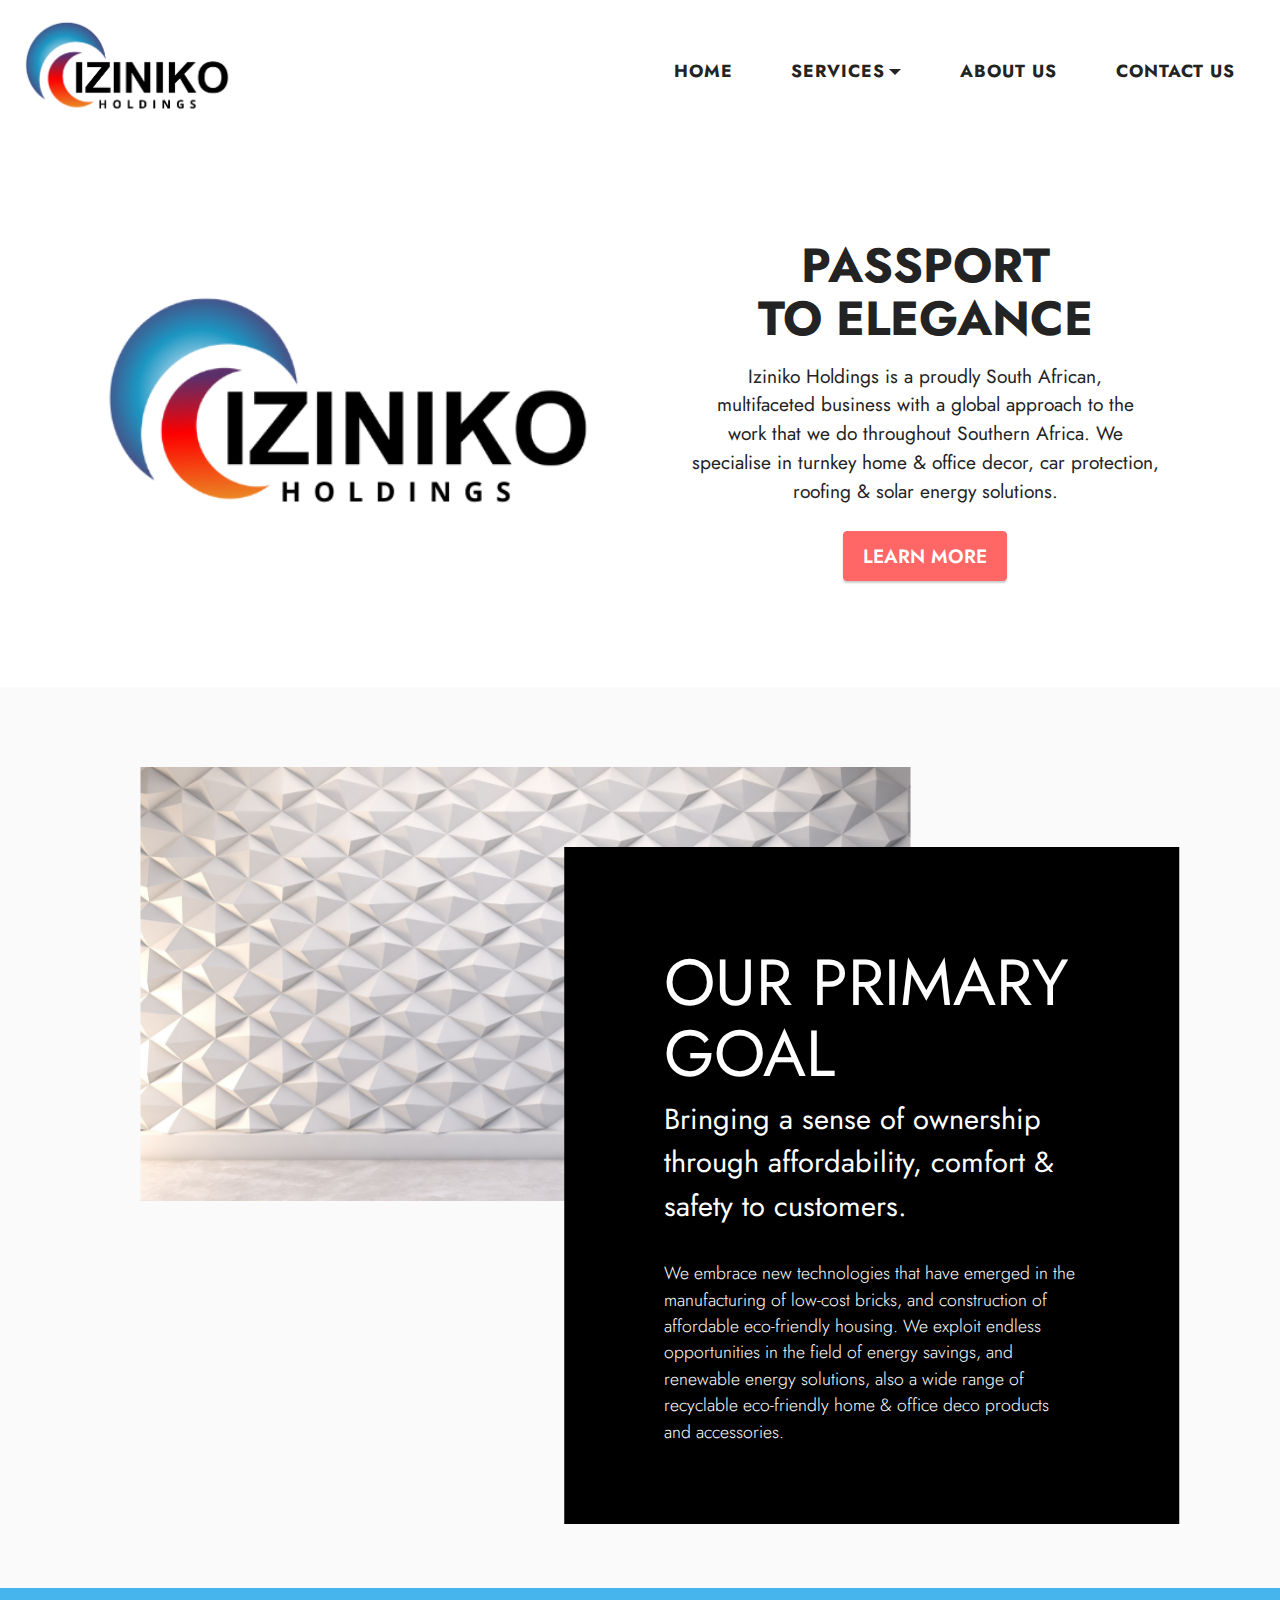
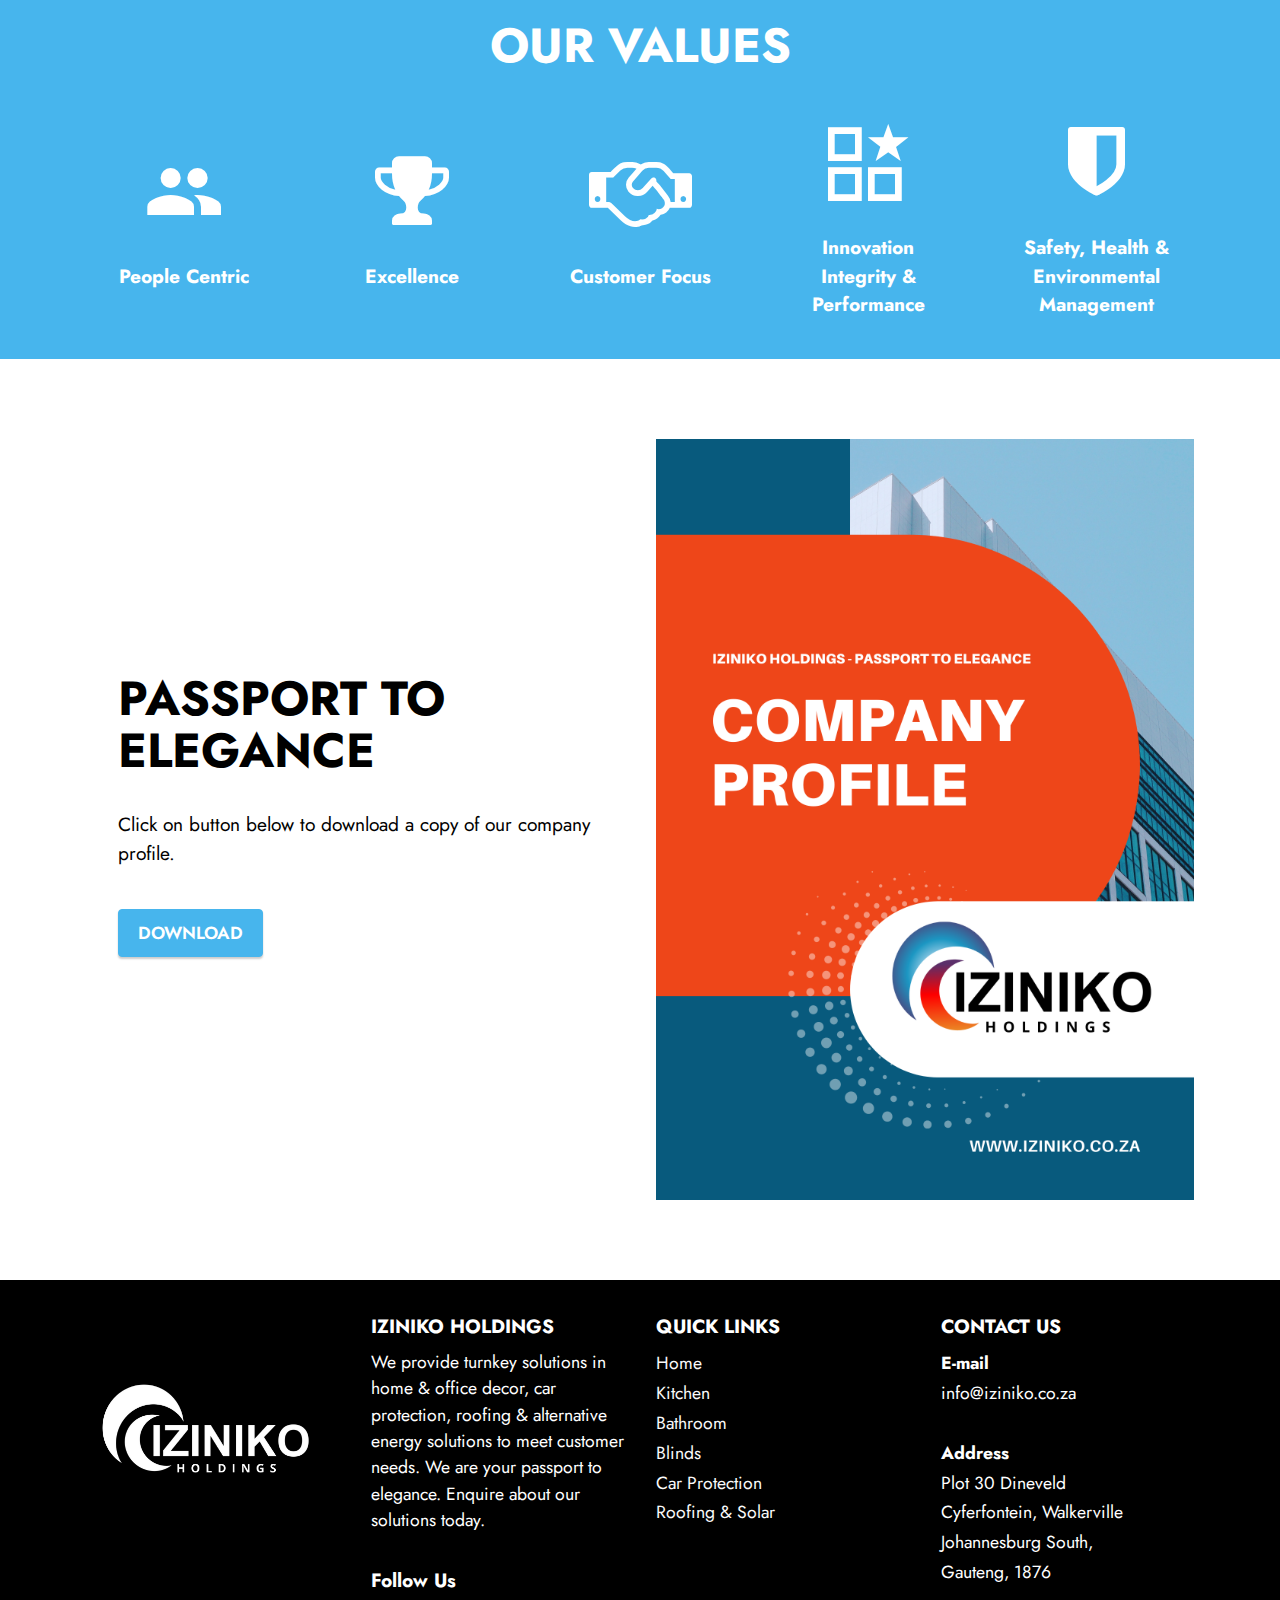
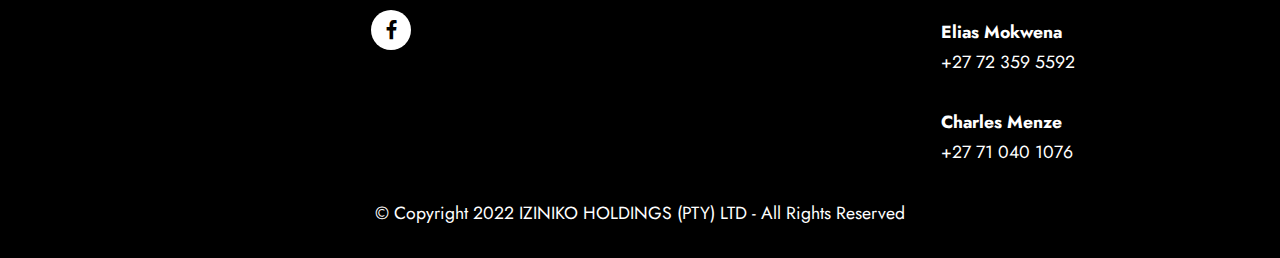
<file: page8.html>
<!DOCTYPE html>
<html  >
<head>
  
  <meta charset="UTF-8">
  <meta http-equiv="X-UA-Compatible" content="IE=edge">
  
  <meta name="twitter:card" content="summary_large_image"/>
  <meta name="twitter:image:src" content="">
  <meta property="og:image" content="">
  <meta name="twitter:title" content="About Us">
  <meta name="viewport" content="width=device-width, initial-scale=1, minimum-scale=1">
  <link rel="shortcut icon" href="assets/images/iziniko-holdings-final-svg-3.png" type="image/x-icon">
  <meta name="description" content="">
  
  
  <title>About Us</title>
  <link rel="stylesheet" href="assets/web/assets/mobirise-icons2/mobirise2.css">
  <link rel="stylesheet" href="assets/FontAwesome/css/font-awesome.css">
  <link rel="stylesheet" href="assets/Material-Design-Icons/css/material.css">
  <link rel="stylesheet" href="assets/bootstrap/css/bootstrap.min.css">
  <link rel="stylesheet" href="assets/bootstrap/css/bootstrap-grid.min.css">
  <link rel="stylesheet" href="assets/bootstrap/css/bootstrap-reboot.min.css">
  <link rel="stylesheet" href="assets/dropdown/css/style.css">
  <link rel="stylesheet" href="assets/socicon/css/styles.css">
  <link rel="stylesheet" href="assets/theme/css/style.css">
  <link rel="preload" href="https://fonts.googleapis.com/css?family=Jost:100,200,300,400,500,600,700,800,900,100i,200i,300i,400i,500i,600i,700i,800i,900i&display=swap" as="style" onload="this.onload=null;this.rel='stylesheet'">
  <noscript><link rel="stylesheet" href="https://fonts.googleapis.com/css?family=Jost:100,200,300,400,500,600,700,800,900,100i,200i,300i,400i,500i,600i,700i,800i,900i&display=swap"></noscript>
  <link rel="preload" as="style" href="assets/mobirise/css/mbr-additional.css"><link rel="stylesheet" href="assets/mobirise/css/mbr-additional.css" type="text/css">
  
  
  
  

</head>
<body>
  
  <section data-bs-version="5.1" class="menu menu3 luxurym4_menu3 cid-t0YLvGYd5z" once="menu" id="menu3-24">

    


    <nav class="navbar navbar-dropdown navbar-fixed-top navbar-expand-lg">
        <div class="wrapper">
            <div class="menu-wrapper">
                <div class="navbar-brand">
                    <span class="navbar-logo">
                        <a href="#">
                            <img src="assets/images/iziniko-holdings-final-svg-3.png" alt="" style="height: 8rem;">
                        </a>
                    </span>
                    
                </div>
                <button class="navbar-toggler" type="button" data-toggle="collapse" data-bs-toggle="collapse" data-target="#navbarSupportedContent" data-bs-target="#navbarSupportedContent" aria-controls="navbarNavAltMarkup" aria-expanded="false" aria-label="Toggle navigation">
                    <div class="hamburger">
                        <span></span>
                        <span></span>
                        <span></span>
                        <span></span>
                    </div>
                </button>
            </div>
            <div class="collapse navbar-collapse" id="navbarSupportedContent">
                <ul class="navbar-nav nav-dropdown nav-right" data-app-modern-menu="true"><li class="nav-item">
                        <a class="nav-link link text-black text-primary display-4" href="index.html#menu3-1">
                            HOME
                        </a>
                    </li>
                    <li class="nav-item dropdown">
                        <a class="nav-link link text-black dropdown-toggle show display-4" href="#" data-toggle="dropdown-submenu" data-bs-toggle="dropdown" data-bs-auto-close="outside" aria-expanded="false">
                            SERVICES
                        </a><div class="dropdown-menu show" aria-labelledby="dropdown-undefined" data-bs-popper="none"><a class="text-black dropdown-item text-primary display-4" href="page1.html#menu3-5" aria-expanded="false">Kitchen Splashback</a><a class="text-black show dropdown-item text-primary display-4" href="page5.html#top">Awnings</a><a class="text-black dropdown-item text-primary display-4" href="page3.html#menu3-7">Vehicle Protection</a><a class="text-black dropdown-item text-primary display-4" href="page7.html#top">Wall Paper &amp; Art Panels</a><a class="text-black show dropdown-item text-primary display-4" href="page2.html#menu3-6">Bathroom Products</a><a class="text-black dropdown-item text-primary display-4" href="page4.html#menu3-8">Roofing &amp; Alternative Energy Solutions</a></div>
                    </li>
                    <li class="nav-item"><a class="nav-link link text-black text-primary display-4" href="page8.html#menu3-24">
                            ABOUT US
                        </a></li><li class="nav-item"><a class="nav-link link text-black text-primary display-4" href="page9.html#menu3-2m">CONTACT US</a></li></ul>
                
                
            </div>
        </div>
    </nav>
</section>

<section data-bs-version="5.1" class="header11 cid-t11cMiPbqI" id="header11-27">

    

    

    <div class="container">
        <div class="row justify-content-center">
            <div class="col-12 col-md-6 image-wrapper">
                <img class="w-100" src="assets/images/iziniko-holdings-final-svg-3.png" alt="">
            </div>
            <div class="col-12 col-md">
                <div class="text-wrapper text-center">
                    <h1 class="mbr-section-title mbr-fonts-style mb-3 display-2"><strong>PASSPORT </strong><br><strong>TO ELEGANCE</strong></h1>
                    <p class="mbr-text mbr-fonts-style display-7">Iziniko Holdings is a proudly South African, multifaceted&nbsp;business with a global approach to the work&nbsp;that we do throughout Southern Africa. We specialise in turnkey home &amp; office decor, car protection, roofing &amp; solar energy solutions. </p>
                    <div class="mbr-section-btn mt-3"><a class="btn btn-secondary display-7" href="page8.html#features1-29">LEARN MORE</a></div>
                </div>
            </div>
        </div>
    </div>
</section>

<section data-bs-version="5.1" class="features1 cid-t11efsoJFt" id="features1-29">

    

    

    <div class="container">
        <div class="f-row">
            <div class="f-item">
                <div class="image-wrapper">
                    <img src="assets/images/untitled-facebook-cover-52.png" alt="">
                </div>
            </div>
            <div class="text">
                <div class="text-wrapper">
                    <h1 class="mbr-section-title mbr-fonts-style mb-2 display-1">OUR PRIMARY GOAL</h1>
                    <h3 class="mbr-section-subtitle mbr-fonts-style mb-4 display-5">Bringing a sense of ownership through affordability, comfort &amp; safety to customers.</h3>
                    <p class="mbr-text mbr-fonts-style display-4">We embrace new technologies that have emerged&nbsp;in the manufacturing of low-cost bricks, and&nbsp;construction of affordable eco-friendly housing. We exploit endless opportunities in the field of energy savings, and renewable energy solutions, also a&nbsp;wide range of recyclable eco-friendly home &amp; office deco products and accessories.&nbsp;<br></p>
                </div>
                
            </div>
        </div>
    </div>
</section>

<section data-bs-version="5.1" class="features13 cid-t11BrLgrZG" id="features14-2e">
    

    
    <div class="container">
        <div class="row">
            <div class="col-12">
                <h3 class="mbr-section-title align-center mb-4 mbr-fonts-style display-2"><strong>OUR VALUES</strong></h3>
            </div>
            <div class="card col-12 col-md-4 col-lg-2 p-3">
                <div class="card-wrapper">
                    <div class="card-box align-center">
                        <span class="mbr-iconfont mdi-social-people"></span>
                        <h4 class="card-title align-center mbr-black mbr-fonts-style display-7">
                            <strong>People Centric</strong></h4>
                    </div>
                </div>
            </div>
            <div class="card p-3 col-12 col-md-4 col-lg-2">
                <div class="card-wrapper">
                    <div class="card-box align-center">
                        <span class="mbr-iconfont fa-trophy fa"></span>
                        <h4 class="card-title align-center mbr-black mbr-fonts-style display-7">
                            <strong>Excellence</strong></h4>
                    </div>
                </div>
            </div>
            <div class="card p-3 col-12 col-md-4 col-lg-2">
                <div class="card-wrapper">
                    <div class="card-box align-center">
                        <span class="mbr-iconfont fa-handshake-o fa"></span>
                        <h4 class="card-title align-center mbr-black mbr-fonts-style display-7">
                            <strong>Customer Focus</strong></h4>
                    </div>
                </div>
            </div>
            <div class="card p-3 col-12 col-md-4 col-lg-2">
                <div class="card-wrapper">
                    <div class="card-box align-center">
                        <span class="mbr-iconfont mobi-mbri-features mobi-mbri"></span>
                        <h4 class="card-title align-center mbr-black mbr-fonts-style display-7">
                            <strong>Innovation Integrity &amp; Performance</strong></h4>
                    </div>
                </div>
            </div>
            <div class="card p-3 col-12 col-md-4 col-lg-2">
                <div class="card-wrapper">
                    <div class="card-box align-center">
                        <span class="mbr-iconfont fa-shield fa"></span>
                        <h4 class="card-title align-center mbr-black mbr-fonts-style display-7">
                            <strong>Safety, Health &amp; Environmental Management</strong></h4>
                    </div>
                </div>
            </div>
            
        </div>
    </div>
</section>

<section data-bs-version="5.1" class="content02 cid-t11IJh1hrx" id="content02-2k">
    
    
    <div class="container">
        <div class="row justify-content-center">
            <div class="col-12 col-md-6 image-wrapper">
                <a href="assets/files/Iziniko-CompanyProfile1_compressed.pdf"><img class="w-100" src="assets/images/iziniko-company-profile-print-ready.png" alt=""></a>
            </div>
            <div class="col-12 col-md">
                <div class="text-wrapper align-left">
                    <h1 class="mbr-section-title mbr-fonts-style mb-4 display-2"><strong>PASSPORT TO ELEGANCE</strong></h1>
                    <p class="mbr-text mbr-fonts-style mb-4 display-7">Click on button below to download a copy of our company profile.</p>
                    <div class="mbr-section-btn mt-3"><a class="btn btn-md btn-info display-4" href="assets/files/Iziniko-CompanyProfile1_compressed.pdf">DOWNLOAD</a></div>
                </div>
            </div>
        </div>
    </div>
</section>

<section data-bs-version="5.1" class="footer4 cid-t0Z9lPq2f6" once="footers" id="footer4-25">

    
    
    <div class="container">
        <div class="row mbr-white">
            <div class="col-6 col-lg-3">
                <div class="media-wrap col-md-12 col-12">
                    <a href="#">
                        <img src="assets/images/iziniko-holdings-final-svg-5.png" alt="">
                    </a>
                </div>
            </div>
            <div class="col-12 col-md-6 col-lg-3">
                <h5 class="mbr-section-subtitle mbr-fonts-style mb-2 display-7"><strong>IZINIKO HOLDINGS</strong></h5>
                <p class="mbr-text mbr-fonts-style mb-4 display-4">We provide turnkey solutions in home &amp; office decor, car protection, roofing &amp; alternative energy solutions to meet customer needs. We are your passport to elegance. Enquire about our solutions today.<br></p>
                <h5 class="mbr-section-subtitle mbr-fonts-style mb-3 display-7">
                    <strong>Follow Us</strong>
                </h5>
                <div class="social-row display-7">
                    <div class="soc-item">
                        <a href="https://twitter.com/mobirise" target="_blank">
                            <span class="mbr-iconfont socicon socicon-facebook"></span>
                        </a>
                    </div>
                    
                    
                    
                </div>
            </div>
            <div class="col-12 col-md-6 col-lg-3">
                <h5 class="mbr-section-subtitle mbr-fonts-style mb-2 display-7"><strong>QUICK LINKS</strong></h5>
                <ul class="list mbr-fonts-style display-4">
                    <li class="mbr-text item-wrap"><a href="index.html#top" class="text-white">Home</a></li><a href="index.html#top" class="text-primary">
                    </a><li class="mbr-text item-wrap"><a href="page1.html#top" class="text-white">Kitchen</a></li><li class="mbr-text item-wrap"><a href="page2.html#top" class="text-white">Bathroom</a></li><li class="mbr-text item-wrap"><a href="page5.html#top" class="text-white">Blinds</a></li><li class="mbr-text item-wrap"><a href="page3.html" class="text-white">Car Protection</a></li><li class="mbr-text item-wrap"><a href="page4.html#top" class="text-white">Roofing &amp; Solar</a></li>
                </ul>
            </div>
            <div class="col-12 col-md-6 col-lg-3">
                <h5 class="mbr-section-subtitle mbr-fonts-style mb-2 display-7"><strong>CONTACT US</strong></h5>
                <ul class="list mbr-fonts-style display-4">
                    <li class="mbr-text item-wrap"><strong>E-mail</strong></li><li class="mbr-text item-wrap">info@iziniko.co.za</li><li class="mbr-text item-wrap"><strong><br></strong></li><li class="mbr-text item-wrap"><strong>Address
</strong></li><li class="mbr-text item-wrap">Plot 30 Dineveld
</li><li class="mbr-text item-wrap">Cyferfontein, Walkerville
</li><li class="mbr-text item-wrap">Johannesburg South,
</li><li class="mbr-text item-wrap">Gauteng, 1876</li><li class="mbr-text item-wrap"><br></li>
                    <li class="mbr-text item-wrap"><strong>Elias Mokwena </strong></li><li class="mbr-text item-wrap">+27 72 359 5592&nbsp;</li><li class="mbr-text item-wrap"><br></li>
                    <li class="mbr-text item-wrap"><strong>Charles Menze</strong><br></li><li class="mbr-text item-wrap">+27 71 040 1076</li>
                </ul>
            </div>
            <div class="col-12 mt-4">
                <p class="mbr-text mb-0 mbr-fonts-style copyright align-center display-4">
                    © Copyright 2022 IZINIKO HOLDINGS (PTY) LTD - All Rights Reserved
                </p>
            </div>
        </div>
    </div>
</section>


<script src="assets/bootstrap/js/bootstrap.bundle.min.js"></script>
  <script src="assets/smoothscroll/smooth-scroll.js"></script>
  <script src="assets/ytplayer/index.js"></script>
  <script src="assets/dropdown/js/navbar-dropdown.js"></script>
  <script src="assets/theme/js/script.js"></script>
  
  
  

</body>
</html>
</file>
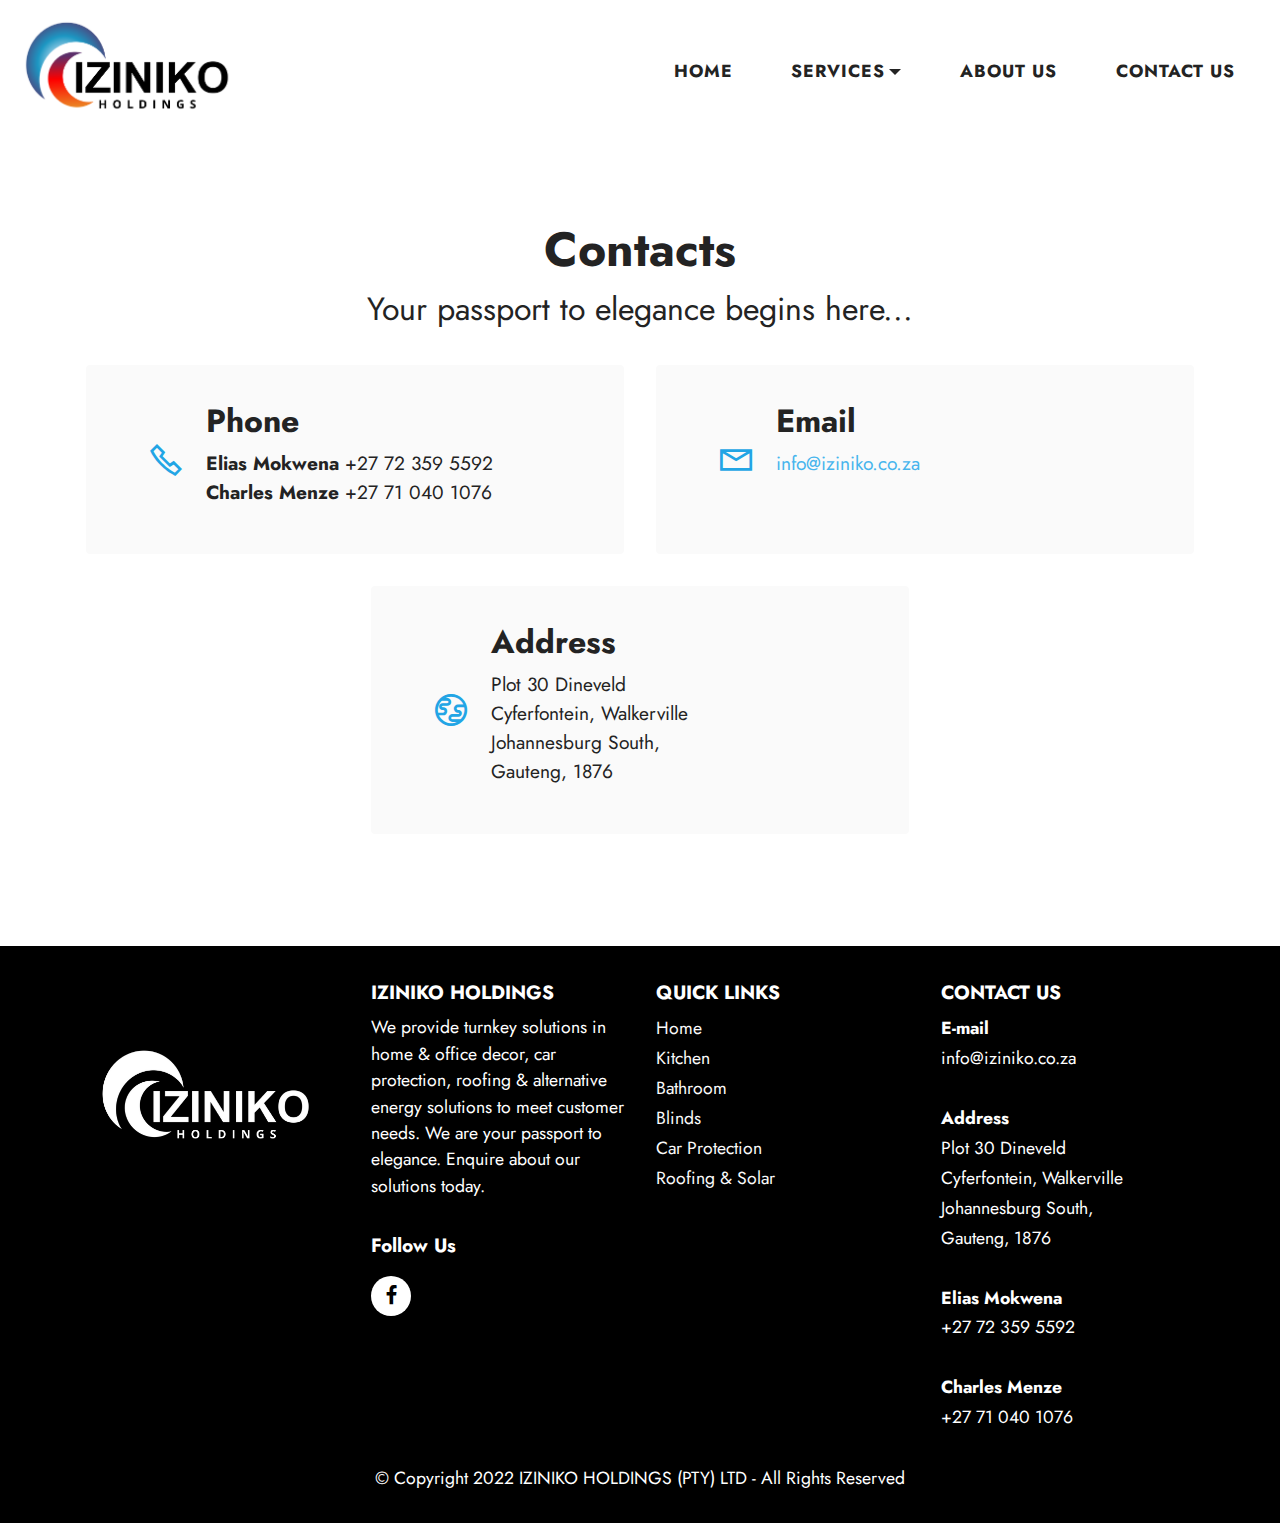
<file: page9.html>
<!DOCTYPE html>
<html  >
<head>
  
  <meta charset="UTF-8">
  <meta http-equiv="X-UA-Compatible" content="IE=edge">
  
  <meta name="twitter:card" content="summary_large_image"/>
  <meta name="twitter:image:src" content="">
  <meta property="og:image" content="">
  <meta name="twitter:title" content="Contact Us">
  <meta name="viewport" content="width=device-width, initial-scale=1, minimum-scale=1">
  <link rel="shortcut icon" href="assets/images/iziniko-holdings-final-svg-3.png" type="image/x-icon">
  <meta name="description" content="">
  
  
  <title>Contact Us</title>
  <link rel="stylesheet" href="assets/web/assets/mobirise-icons2/mobirise2.css">
  <link rel="stylesheet" href="assets/FontAwesome/css/font-awesome.css">
  <link rel="stylesheet" href="assets/bootstrap/css/bootstrap.min.css">
  <link rel="stylesheet" href="assets/bootstrap/css/bootstrap-grid.min.css">
  <link rel="stylesheet" href="assets/bootstrap/css/bootstrap-reboot.min.css">
  <link rel="stylesheet" href="assets/dropdown/css/style.css">
  <link rel="stylesheet" href="assets/socicon/css/styles.css">
  <link rel="stylesheet" href="assets/theme/css/style.css">
  <link rel="preload" href="https://fonts.googleapis.com/css?family=Jost:100,200,300,400,500,600,700,800,900,100i,200i,300i,400i,500i,600i,700i,800i,900i&display=swap" as="style" onload="this.onload=null;this.rel='stylesheet'">
  <noscript><link rel="stylesheet" href="https://fonts.googleapis.com/css?family=Jost:100,200,300,400,500,600,700,800,900,100i,200i,300i,400i,500i,600i,700i,800i,900i&display=swap"></noscript>
  <link rel="preload" as="style" href="assets/mobirise/css/mbr-additional.css"><link rel="stylesheet" href="assets/mobirise/css/mbr-additional.css" type="text/css">
  
  
  
  

</head>
<body>
  
  <section data-bs-version="5.1" class="menu menu3 luxurym4_menu3 cid-t0YLvGYd5z" once="menu" id="menu3-2m">

    


    <nav class="navbar navbar-dropdown navbar-fixed-top navbar-expand-lg">
        <div class="wrapper">
            <div class="menu-wrapper">
                <div class="navbar-brand">
                    <span class="navbar-logo">
                        <a href="#">
                            <img src="assets/images/iziniko-holdings-final-svg-3.png" alt="" style="height: 8rem;">
                        </a>
                    </span>
                    
                </div>
                <button class="navbar-toggler" type="button" data-toggle="collapse" data-bs-toggle="collapse" data-target="#navbarSupportedContent" data-bs-target="#navbarSupportedContent" aria-controls="navbarNavAltMarkup" aria-expanded="false" aria-label="Toggle navigation">
                    <div class="hamburger">
                        <span></span>
                        <span></span>
                        <span></span>
                        <span></span>
                    </div>
                </button>
            </div>
            <div class="collapse navbar-collapse" id="navbarSupportedContent">
                <ul class="navbar-nav nav-dropdown nav-right" data-app-modern-menu="true"><li class="nav-item">
                        <a class="nav-link link text-black text-primary display-4" href="index.html#menu3-1">
                            HOME
                        </a>
                    </li>
                    <li class="nav-item dropdown">
                        <a class="nav-link link text-black dropdown-toggle show display-4" href="#" data-toggle="dropdown-submenu" data-bs-toggle="dropdown" data-bs-auto-close="outside" aria-expanded="false">
                            SERVICES
                        </a><div class="dropdown-menu show" aria-labelledby="dropdown-undefined" data-bs-popper="none"><a class="text-black dropdown-item text-primary display-4" href="page1.html#menu3-5" aria-expanded="false">Kitchen Splashback</a><a class="text-black show dropdown-item text-primary display-4" href="page5.html#top">Awnings</a><a class="text-black dropdown-item text-primary display-4" href="page3.html#menu3-7">Vehicle Protection</a><a class="text-black dropdown-item text-primary display-4" href="page7.html#top">Wall Paper &amp; Art Panels</a><a class="text-black show dropdown-item text-primary display-4" href="page2.html#menu3-6">Bathroom Products</a><a class="text-black dropdown-item text-primary display-4" href="page4.html#menu3-8">Roofing &amp; Alternative Energy Solutions</a></div>
                    </li>
                    <li class="nav-item"><a class="nav-link link text-black text-primary display-4" href="page8.html#menu3-24">
                            ABOUT US
                        </a></li><li class="nav-item"><a class="nav-link link text-black text-primary display-4" href="page9.html#menu3-2m">CONTACT US</a></li></ul>
                
                
            </div>
        </div>
    </nav>
</section>

<section data-bs-version="5.1" class="contacts2 cid-t3wSQ54f0g" id="contacts2-2p">
    <!---->
    
    
    <div class="container">
        <div class="mbr-section-head">
            <h3 class="mbr-section-title mbr-fonts-style align-center mb-0 display-2">
                <strong>Contacts</strong>
            </h3>
            <h4 class="mbr-section-subtitle mbr-fonts-style align-center mb-0 mt-2 display-5">
                Your passport to elegance begins here...</h4>
        </div>
        <div class="row justify-content-center mt-4">
            <div class="card col-12 col-md-6">
                <div class="card-wrapper">
                    <div class="image-wrapper">
                        <span class="mbr-iconfont mobi-mbri-phone mobi-mbri" style="color: rgb(34, 165, 229); fill: rgb(34, 165, 229);"></span>
                    </div>
                    <div class="text-wrapper">
                        <h6 class="card-title mbr-fonts-style mb-1 display-5">
                            <strong>Phone</strong>
                        </h6>
                        <p class="mbr-text mbr-fonts-style display-7"><strong>Elias Mokwena </strong> +27 72 359 5592
<br><strong>Charles Menze</strong>  +27 71 040 1076</p>
                    </div>
                </div>
            </div>
            <div class="card col-12 col-md-6">
                <div class="card-wrapper">
                    <div class="image-wrapper">
                        <span class="mbr-iconfont mobi-mbri-letter mobi-mbri" style="color: rgb(34, 165, 229); fill: rgb(34, 165, 229);"></span>
                    </div>
                    <div class="text-wrapper">
                        <h6 class="card-title mbr-fonts-style mb-1 display-5">
                            <strong>Email</strong>
                        </h6>
                        <p class="mbr-text mbr-fonts-style display-7"><a href="mailto:info@iziniko.co.za" class="text-info">info@iziniko.co.za</a></p>
                    </div>
                </div>
            </div>
            <div class="card col-12 col-md-6">
                <div class="card-wrapper">
                    <div class="image-wrapper">
                        <span class="mbr-iconfont mobi-mbri-globe mobi-mbri" style="color: rgb(34, 165, 229); fill: rgb(34, 165, 229);"></span>
                    </div>
                    <div class="text-wrapper">
                        <h6 class="card-title mbr-fonts-style mb-1 display-5">
                            <strong>Address</strong>
                        </h6>
                        <p class="mbr-text mbr-fonts-style display-7">Plot 30 Dineveld
<br>Cyferfontein, Walkerville
<br>Johannesburg South,
<br>Gauteng, 1876</p>
                    </div>
                </div>
            </div>
            
        </div>
    </div>
</section>

<section data-bs-version="5.1" class="footer4 cid-t0Z9lPq2f6" once="footers" id="footer4-2n">

    
    
    <div class="container">
        <div class="row mbr-white">
            <div class="col-6 col-lg-3">
                <div class="media-wrap col-md-12 col-12">
                    <a href="#">
                        <img src="assets/images/iziniko-holdings-final-svg-5.png" alt="">
                    </a>
                </div>
            </div>
            <div class="col-12 col-md-6 col-lg-3">
                <h5 class="mbr-section-subtitle mbr-fonts-style mb-2 display-7"><strong>IZINIKO HOLDINGS</strong></h5>
                <p class="mbr-text mbr-fonts-style mb-4 display-4">We provide turnkey solutions in home &amp; office decor, car protection, roofing &amp; alternative energy solutions to meet customer needs. We are your passport to elegance. Enquire about our solutions today.<br></p>
                <h5 class="mbr-section-subtitle mbr-fonts-style mb-3 display-7">
                    <strong>Follow Us</strong>
                </h5>
                <div class="social-row display-7">
                    <div class="soc-item">
                        <a href="https://twitter.com/mobirise" target="_blank">
                            <span class="mbr-iconfont socicon socicon-facebook"></span>
                        </a>
                    </div>
                    
                    
                    
                </div>
            </div>
            <div class="col-12 col-md-6 col-lg-3">
                <h5 class="mbr-section-subtitle mbr-fonts-style mb-2 display-7"><strong>QUICK LINKS</strong></h5>
                <ul class="list mbr-fonts-style display-4">
                    <li class="mbr-text item-wrap"><a href="index.html#top" class="text-white">Home</a></li><a href="index.html#top" class="text-primary">
                    </a><li class="mbr-text item-wrap"><a href="page1.html#top" class="text-white">Kitchen</a></li><li class="mbr-text item-wrap"><a href="page2.html#top" class="text-white">Bathroom</a></li><li class="mbr-text item-wrap"><a href="page5.html#top" class="text-white">Blinds</a></li><li class="mbr-text item-wrap"><a href="page3.html" class="text-white">Car Protection</a></li><li class="mbr-text item-wrap"><a href="page4.html#top" class="text-white">Roofing &amp; Solar</a></li>
                </ul>
            </div>
            <div class="col-12 col-md-6 col-lg-3">
                <h5 class="mbr-section-subtitle mbr-fonts-style mb-2 display-7"><strong>CONTACT US</strong></h5>
                <ul class="list mbr-fonts-style display-4">
                    <li class="mbr-text item-wrap"><strong>E-mail</strong></li><li class="mbr-text item-wrap">info@iziniko.co.za</li><li class="mbr-text item-wrap"><strong><br></strong></li><li class="mbr-text item-wrap"><strong>Address
</strong></li><li class="mbr-text item-wrap">Plot 30 Dineveld
</li><li class="mbr-text item-wrap">Cyferfontein, Walkerville
</li><li class="mbr-text item-wrap">Johannesburg South,
</li><li class="mbr-text item-wrap">Gauteng, 1876</li><li class="mbr-text item-wrap"><br></li>
                    <li class="mbr-text item-wrap"><strong>Elias Mokwena </strong></li><li class="mbr-text item-wrap">+27 72 359 5592&nbsp;</li><li class="mbr-text item-wrap"><br></li>
                    <li class="mbr-text item-wrap"><strong>Charles Menze</strong><br></li><li class="mbr-text item-wrap">+27 71 040 1076</li>
                </ul>
            </div>
            <div class="col-12 mt-4">
                <p class="mbr-text mb-0 mbr-fonts-style copyright align-center display-4">
                    © Copyright 2022 IZINIKO HOLDINGS (PTY) LTD - All Rights Reserved
                </p>
            </div>
        </div>
    </div>
</section>


<script src="assets/bootstrap/js/bootstrap.bundle.min.js"></script>
  <script src="assets/smoothscroll/smooth-scroll.js"></script>
  <script src="assets/ytplayer/index.js"></script>
  <script src="assets/dropdown/js/navbar-dropdown.js"></script>
  <script src="assets/theme/js/script.js"></script>
  
  
  

</body>
</html>
</file>
<file: assets/web/assets/mobirise-icons2/mobirise2.css>
@font-face {
  font-family: 'Moririse2';
  font-display: swap;
  src:  url('mobirise2.eot?f2bix4');
  src:  url('mobirise2.eot?f2bix4#iefix') format('embedded-opentype'),
    url('mobirise2.ttf?f2bix4') format('truetype'),
    url('mobirise2.woff?f2bix4') format('woff'),
    url('mobirise2.svg?f2bix4#mobirise2') format('svg');
  font-weight: normal;
  font-style: normal;
}

[class^="mobi-"], [class*=" mobi-"] {
  /* use !important to prevent issues with browser extensions that change fonts */
  font-family: 'Moririse2' !important;
  speak: none;
  font-style: normal;
  font-weight: normal;
  font-variant: normal;
  text-transform: none;
  line-height: 1;

  /* Better Font Rendering =========== */
  -webkit-font-smoothing: antialiased;
  -moz-osx-font-smoothing: grayscale;
}

.mobi-mbri-add-submenu:before {
  content: "\e900";
}
.mobi-mbri-alert:before {
  content: "\e901";
}
.mobi-mbri-align-center:before {
  content: "\e902";
}
.mobi-mbri-align-justify:before {
  content: "\e903";
}
.mobi-mbri-align-left:before {
  content: "\e904";
}
.mobi-mbri-align-right:before {
  content: "\e905";
}
.mobi-mbri-android:before {
  content: "\e906";
}
.mobi-mbri-apple:before {
  content: "\e907";
}
.mobi-mbri-arrow-down:before {
  content: "\e908";
}
.mobi-mbri-arrow-next:before {
  content: "\e909";
}
.mobi-mbri-arrow-prev:before {
  content: "\e90a";
}
.mobi-mbri-arrow-up:before {
  content: "\e90b";
}
.mobi-mbri-bold:before {
  content: "\e90c";
}
.mobi-mbri-bookmark:before {
  content: "\e90d";
}
.mobi-mbri-bootstrap:before {
  content: "\e90e";
}
.mobi-mbri-briefcase:before {
  content: "\e90f";
}
.mobi-mbri-browse:before {
  content: "\e910";
}
.mobi-mbri-bulleted-list:before {
  content: "\e911";
}
.mobi-mbri-calendar:before {
  content: "\e912";
}
.mobi-mbri-camera:before {
  content: "\e913";
}
.mobi-mbri-cart-add:before {
  content: "\e914";
}
.mobi-mbri-cart-full:before {
  content: "\e915";
}
.mobi-mbri-cash:before {
  content: "\e916";
}
.mobi-mbri-change-style:before {
  content: "\e917";
}
.mobi-mbri-chat:before {
  content: "\e918";
}
.mobi-mbri-clock:before {
  content: "\e919";
}
.mobi-mbri-close:before {
  content: "\e91a";
}
.mobi-mbri-cloud:before {
  content: "\e91b";
}
.mobi-mbri-code:before {
  content: "\e91c";
}
.mobi-mbri-contact-form:before {
  content: "\e91d";
}
.mobi-mbri-credit-card:before {
  content: "\e91e";
}
.mobi-mbri-cursor-click:before {
  content: "\e91f";
}
.mobi-mbri-cust-feedback:before {
  content: "\e920";
}
.mobi-mbri-database:before {
  content: "\e921";
}
.mobi-mbri-delivery:before {
  content: "\e922";
}
.mobi-mbri-desktop:before {
  content: "\e923";
}
.mobi-mbri-devices:before {
  content: "\e924";
}
.mobi-mbri-down:before {
  content: "\e925";
}
.mobi-mbri-download-2:before {
  content: "\e926";
}
.mobi-mbri-download:before {
  content: "\e927";
}
.mobi-mbri-drag-n-drop-2:before {
  content: "\e928";
}
.mobi-mbri-drag-n-drop:before {
  content: "\e929";
}
.mobi-mbri-edit-2:before {
  content: "\e92a";
}
.mobi-mbri-edit:before {
  content: "\e92b";
}
.mobi-mbri-error:before {
  content: "\e92c";
}
.mobi-mbri-extension:before {
  content: "\e92d";
}
.mobi-mbri-features:before {
  content: "\e92e";
}
.mobi-mbri-file:before {
  content: "\e92f";
}
.mobi-mbri-flag:before {
  content: "\e930";
}
.mobi-mbri-folder:before {
  content: "\e931";
}
.mobi-mbri-gift:before {
  content: "\e932";
}
.mobi-mbri-github:before {
  content: "\e933";
}
.mobi-mbri-globe-2:before {
  content: "\e934";
}
.mobi-mbri-globe:before {
  content: "\e935";
}
.mobi-mbri-growing-chart:before {
  content: "\e936";
}
.mobi-mbri-hearth:before {
  content: "\e937";
}
.mobi-mbri-help:before {
  content: "\e938";
}
.mobi-mbri-home:before {
  content: "\e939";
}
.mobi-mbri-hot-cup:before {
  content: "\e93a";
}
.mobi-mbri-idea:before {
  content: "\e93b";
}
.mobi-mbri-image-gallery:before {
  content: "\e93c";
}
.mobi-mbri-image-slider:before {
  content: "\e93d";
}
.mobi-mbri-info:before {
  content: "\e93e";
}
.mobi-mbri-italic:before {
  content: "\e93f";
}
.mobi-mbri-key:before {
  content: "\e940";
}
.mobi-mbri-laptop:before {
  content: "\e941";
}
.mobi-mbri-layers:before {
  content: "\e942";
}
.mobi-mbri-left-right:before {
  content: "\e943";
}
.mobi-mbri-left:before {
  content: "\e944";
}
.mobi-mbri-letter:before {
  content: "\e945";
}
.mobi-mbri-like:before {
  content: "\e946";
}
.mobi-mbri-link:before {
  content: "\e947";
}
.mobi-mbri-lock:before {
  content: "\e948";
}
.mobi-mbri-login:before {
  content: "\e949";
}
.mobi-mbri-logout:before {
  content: "\e94a";
}
.mobi-mbri-magic-stick:before {
  content: "\e94b";
}
.mobi-mbri-map-pin:before {
  content: "\e94c";
}
.mobi-mbri-menu:before {
  content: "\e94d";
}
.mobi-mbri-mobile-2:before {
  content: "\e94e";
}
.mobi-mbri-mobile-horizontal:before {
  content: "\e94f";
}
.mobi-mbri-mobile:before {
  content: "\e950";
}
.mobi-mbri-mobirise:before {
  content: "\e951";
}
.mobi-mbri-more-horizontal:before {
  content: "\e952";
}
.mobi-mbri-more-vertical:before {
  content: "\e953";
}
.mobi-mbri-music:before {
  content: "\e954";
}
.mobi-mbri-new-file:before {
  content: "\e955";
}
.mobi-mbri-numbered-list:before {
  content: "\e956";
}
.mobi-mbri-opened-folder:before {
  content: "\e957";
}
.mobi-mbri-pages:before {
  content: "\e958";
}
.mobi-mbri-paper-plane:before {
  content: "\e959";
}
.mobi-mbri-paperclip:before {
  content: "\e95a";
}
.mobi-mbri-phone:before {
  content: "\e95b";
}
.mobi-mbri-photo:before {
  content: "\e95c";
}
.mobi-mbri-photos:before {
  content: "\e95d";
}
.mobi-mbri-pin:before {
  content: "\e95e";
}
.mobi-mbri-play:before {
  content: "\e95f";
}
.mobi-mbri-plus:before {
  content: "\e960";
}
.mobi-mbri-preview:before {
  content: "\e961";
}
.mobi-mbri-print:before {
  content: "\e962";
}
.mobi-mbri-protect:before {
  content: "\e963";
}
.mobi-mbri-question:before {
  content: "\e964";
}
.mobi-mbri-quote-left:before {
  content: "\e965";
}
.mobi-mbri-quote-right:before {
  content: "\e966";
}
.mobi-mbri-redo:before {
  content: "\e967";
}
.mobi-mbri-refresh:before {
  content: "\e968";
}
.mobi-mbri-responsive-2:before {
  content: "\e969";
}
.mobi-mbri-responsive:before {
  content: "\e96a";
}
.mobi-mbri-right:before {
  content: "\e96b";
}
.mobi-mbri-rocket:before {
  content: "\e96c";
}
.mobi-mbri-sad-face:before {
  content: "\e96d";
}
.mobi-mbri-sale:before {
  content: "\e96e";
}
.mobi-mbri-save:before {
  content: "\e96f";
}
.mobi-mbri-search:before {
  content: "\e970";
}
.mobi-mbri-setting-2:before {
  content: "\e971";
}
.mobi-mbri-setting-3:before {
  content: "\e972";
}
.mobi-mbri-setting:before {
  content: "\e973";
}
.mobi-mbri-share:before {
  content: "\e974";
}
.mobi-mbri-shopping-bag:before {
  content: "\e975";
}
.mobi-mbri-shopping-basket:before {
  content: "\e976";
}
.mobi-mbri-shopping-cart:before {
  content: "\e977";
}
.mobi-mbri-sites:before {
  content: "\e978";
}
.mobi-mbri-smile-face:before {
  content: "\e979";
}
.mobi-mbri-speed:before {
  content: "\e97a";
}
.mobi-mbri-star:before {
  content: "\e97b";
}
.mobi-mbri-success:before {
  content: "\e97c";
}
.mobi-mbri-sun:before {
  content: "\e97d";
}
.mobi-mbri-sun2:before {
  content: "\e97e";
}
.mobi-mbri-tablet-vertical:before {
  content: "\e97f";
}
.mobi-mbri-tablet:before {
  content: "\e980";
}
.mobi-mbri-target:before {
  content: "\e981";
}
.mobi-mbri-timer:before {
  content: "\e982";
}
.mobi-mbri-to-ftp:before {
  content: "\e983";
}
.mobi-mbri-to-local-drive:before {
  content: "\e984";
}
.mobi-mbri-touch-swipe:before {
  content: "\e985";
}
.mobi-mbri-touch:before {
  content: "\e986";
}
.mobi-mbri-trash:before {
  content: "\e987";
}
.mobi-mbri-underline:before {
  content: "\e988";
}
.mobi-mbri-undo:before {
  content: "\e989";
}
.mobi-mbri-unlink:before {
  content: "\e98a";
}
.mobi-mbri-unlock:before {
  content: "\e98b";
}
.mobi-mbri-up-down:before {
  content: "\e98c";
}
.mobi-mbri-up:before {
  content: "\e98d";
}
.mobi-mbri-update:before {
  content: "\e98e";
}
.mobi-mbri-upload-2:before {
  content: "\e98f";
}
.mobi-mbri-upload:before {
  content: "\e990";
}
.mobi-mbri-user-2:before {
  content: "\e991";
}
.mobi-mbri-user:before {
  content: "\e992";
}
.mobi-mbri-users:before {
  content: "\e993";
}
.mobi-mbri-video-play:before {
  content: "\e994";
}
.mobi-mbri-video:before {
  content: "\e995";
}
.mobi-mbri-watch:before {
  content: "\e996";
}
.mobi-mbri-website-theme-2:before {
  content: "\e997";
}
.mobi-mbri-website-theme:before {
  content: "\e998";
}
.mobi-mbri-wifi:before {
  content: "\e999";
}
.mobi-mbri-windows:before {
  content: "\e99a";
}
.mobi-mbri-zoom-in:before {
  content: "\e99b";
}
.mobi-mbri-zoom-out:before {
  content: "\e99c";
}
</file>
<file: assets/parallax/jarallax.css>
.jarallax {
    position: relative;
    z-index: 0;
}
.jarallax > .jarallax-img {
    position: absolute;
    object-fit: cover;
    /* support for plugin https://github.com/bfred-it/object-fit-images */
    font-family: 'object-fit: cover;';
    top: 0;
    left: 0;
    width: 100%;
    height: 100%;
    z-index: -1;
}
</file>
<file: assets/dropdown/css/style.css>
.navbar-dropdown {
  left: 0;
  padding: 0;
  position: absolute;
  right: 0;
  top: 0;
  transition: all 0.45s ease;
  z-index: 1030;
  background: #282828; }
  .navbar-dropdown .navbar-logo {
    margin-right: 0.8rem;
    transition: margin 0.3s ease-in-out;
    vertical-align: middle; }
    .navbar-dropdown .navbar-logo img {
      height: 3.125rem;
      transition: all 0.3s ease-in-out; }
    .navbar-dropdown .navbar-logo.mbr-iconfont {
      font-size: 3.125rem;
      line-height: 3.125rem; }
  .navbar-dropdown .navbar-caption {
    font-weight: 700;
    white-space: normal;
    vertical-align: -4px;
    line-height: 3.125rem !important; }
    .navbar-dropdown .navbar-caption, .navbar-dropdown .navbar-caption:hover {
      color: inherit;
      text-decoration: none; }
  .navbar-dropdown .mbr-iconfont + .navbar-caption {
    vertical-align: -1px; }
  .navbar-dropdown.navbar-fixed-top {
    position: fixed; }
  .navbar-dropdown .navbar-brand span {
    vertical-align: -4px; }
  .navbar-dropdown.bg-color.transparent {
    background: none; }
  .navbar-dropdown.navbar-short .navbar-brand {
    padding: 0.625rem 0; }
    .navbar-dropdown.navbar-short .navbar-brand span {
      vertical-align: -1px; }
  .navbar-dropdown.navbar-short .navbar-caption {
    line-height: 2.375rem !important;
    vertical-align: -2px; }
  .navbar-dropdown.navbar-short .navbar-logo {
    margin-right: 0.5rem; }
    .navbar-dropdown.navbar-short .navbar-logo img {
      height: 2.375rem; }
    .navbar-dropdown.navbar-short .navbar-logo.mbr-iconfont {
      font-size: 2.375rem;
      line-height: 2.375rem; }
  .navbar-dropdown.navbar-short .mbr-table-cell {
    height: 3.625rem; }
  .navbar-dropdown .navbar-close {
    left: 0.6875rem;
    position: fixed;
    top: 0.75rem;
    z-index: 1000; }
  .navbar-dropdown .hamburger-icon {
    content: "";
    display: inline-block;
    vertical-align: middle;
    width: 16px;
    -webkit-box-shadow: 0 -6px 0 1px #282828,0 0 0 1px #282828,0 6px 0 1px #282828;
    -moz-box-shadow: 0 -6px 0 1px #282828,0 0 0 1px #282828,0 6px 0 1px #282828;
    box-shadow: 0 -6px 0 1px #282828,0 0 0 1px #282828,0 6px 0 1px #282828; }

.dropdown-menu .dropdown-toggle[data-toggle="dropdown-submenu"]::after {
  border-bottom: 0.35em solid transparent;
  border-left: 0.35em solid;
  border-right: 0;
  border-top: 0.35em solid transparent;
  margin-left: 0.3rem; }

.dropdown-menu .dropdown-item:focus {
  outline: 0; }

.nav-dropdown {
  font-size: 0.75rem;
  font-weight: 500;
  height: auto !important; }
  .nav-dropdown .nav-btn {
    padding-left: 1rem; }
  .nav-dropdown .link {
    margin: .667em 1.667em;
    font-weight: 500;
    padding: 0;
    transition: color .2s ease-in-out; }
    .nav-dropdown .link.dropdown-toggle {
      margin-right: 2.583em; }
      .nav-dropdown .link.dropdown-toggle::after {
        margin-left: .25rem;
        border-top: 0.35em solid;
        border-right: 0.35em solid transparent;
        border-left: 0.35em solid transparent;
        border-bottom: 0; }
      .nav-dropdown .link.dropdown-toggle[aria-expanded="true"] {
        margin: 0;
        padding: 0.667em 3.263em  0.667em 1.667em; }
  .nav-dropdown .link::after,
  .nav-dropdown .dropdown-item::after {
    color: inherit; }
  .nav-dropdown .btn {
    font-size: 0.75rem;
    font-weight: 700;
    letter-spacing: 0;
    margin-bottom: 0;
    padding-left: 1.25rem;
    padding-right: 1.25rem; }
  .nav-dropdown .dropdown-menu {
    border-radius: 0;
    border: 0;
    left: 0;
    margin: 0;
    padding-bottom: 1.25rem;
    padding-top: 1.25rem;
    position: relative; }
  .nav-dropdown .dropdown-submenu {
    margin-left: 0.125rem;
    top: 0; }
  .nav-dropdown .dropdown-item {
    font-weight: 500;
    line-height: 2;
    padding: 0.3846em 4.615em 0.3846em 1.5385em;
    position: relative;
    transition: color .2s ease-in-out, background-color .2s ease-in-out; }
    .nav-dropdown .dropdown-item::after {
      margin-top: -0.3077em;
      position: absolute;
      right: 1.1538em;
      top: 50%; }
    .nav-dropdown .dropdown-item:focus, .nav-dropdown .dropdown-item:hover {
      background: none; }

@media (max-width: 767px) {
  .nav-dropdown.navbar-toggleable-sm {
    bottom: 0;
    display: none;
    left: 0;
    overflow-x: hidden;
    position: fixed;
    top: 0;
    transform: translateX(-100%);
    -ms-transform: translateX(-100%);
    -webkit-transform: translateX(-100%);
    width: 18.75rem;
    z-index: 999; } }
.nav-dropdown.navbar-toggleable-xl {
  bottom: 0;
  display: none;
  left: 0;
  overflow-x: hidden;
  position: fixed;
  top: 0;
  transform: translateX(-100%);
  -ms-transform: translateX(-100%);
  -webkit-transform: translateX(-100%);
  width: 18.75rem;
  z-index: 999; }

.nav-dropdown-sm {
  display: block !important;
  overflow-x: hidden;
  overflow: auto;
  padding-top: 3.875rem; }
  .nav-dropdown-sm::after {
    content: "";
    display: block;
    height: 3rem;
    width: 100%; }
  .nav-dropdown-sm.collapse.in ~ .navbar-close {
    display: block !important; }
  .nav-dropdown-sm.collapsing, .nav-dropdown-sm.collapse.in {
    transform: translateX(0);
    -ms-transform: translateX(0);
    -webkit-transform: translateX(0);
    transition: all 0.25s ease-out;
    -webkit-transition: all 0.25s ease-out;
    background: #282828; }
  .nav-dropdown-sm.collapsing[aria-expanded="false"] {
    transform: translateX(-100%);
    -ms-transform: translateX(-100%);
    -webkit-transform: translateX(-100%); }
  .nav-dropdown-sm .nav-item {
    display: block;
    margin-left: 0 !important;
    padding-left: 0; }
  .nav-dropdown-sm .link,
  .nav-dropdown-sm .dropdown-item {
    border-top: 1px dotted rgba(255, 255, 255, 0.1);
    font-size: 0.8125rem;
    line-height: 1.6;
    margin: 0 !important;
    padding: 0.875rem 2.4rem 0.875rem 1.5625rem !important;
    position: relative;
    white-space: normal; }
    .nav-dropdown-sm .link:focus, .nav-dropdown-sm .link:hover,
    .nav-dropdown-sm .dropdown-item:focus,
    .nav-dropdown-sm .dropdown-item:hover {
      background: rgba(0, 0, 0, 0.2) !important;
      color: #c0a375; }
  .nav-dropdown-sm .nav-btn {
    position: relative;
    padding: 1.5625rem 1.5625rem 0 1.5625rem; }
    .nav-dropdown-sm .nav-btn::before {
      border-top: 1px dotted rgba(255, 255, 255, 0.1);
      content: "";
      left: 0;
      position: absolute;
      top: 0;
      width: 100%; }
    .nav-dropdown-sm .nav-btn + .nav-btn {
      padding-top: 0.625rem; }
      .nav-dropdown-sm .nav-btn + .nav-btn::before {
        display: none; }
  .nav-dropdown-sm .btn {
    padding: 0.625rem 0; }
  .nav-dropdown-sm .dropdown-toggle[data-toggle="dropdown-submenu"]::after {
    margin-left: .25rem;
    border-top: 0.35em solid;
    border-right: 0.35em solid transparent;
    border-left: 0.35em solid transparent;
    border-bottom: 0; }
  .nav-dropdown-sm .dropdown-toggle[data-toggle="dropdown-submenu"][aria-expanded="true"]::after {
    border-top: 0;
    border-right: 0.35em solid transparent;
    border-left: 0.35em solid transparent;
    border-bottom: 0.35em solid; }
  .nav-dropdown-sm .dropdown-menu {
    margin: 0;
    padding: 0;
    position: relative;
    top: 0;
    left: 0;
    width: 100%;
    border: 0;
    float: none;
    border-radius: 0;
    background: none; }
  .nav-dropdown-sm .dropdown-submenu {
    left: 100%;
    margin-left: 0.125rem;
    margin-top: -1.25rem;
    top: 0; }

.navbar-toggleable-sm .nav-dropdown .dropdown-menu {
  position: absolute; }

.navbar-toggleable-sm .nav-dropdown .dropdown-submenu {
  left: 100%;
  margin-left: 0.125rem;
  margin-top: -1.25rem;
  top: 0; }

.navbar-toggleable-sm.opened .nav-dropdown .dropdown-menu {
  position: relative; }

.navbar-toggleable-sm.opened .nav-dropdown .dropdown-submenu {
  left: 0;
  margin-left: 00rem;
  margin-top: 0rem;
  top: 0; }

.is-builder .nav-dropdown.collapsing {
  transition: none !important; }
</file>
<file: assets/socicon/css/styles.css>
@charset "UTF-8";

@font-face {
  font-family: 'Socicon';
  src:  url('../fonts/socicon.eot');
  src:  url('../fonts/socicon.eot?#iefix') format('embedded-opentype'),
    url('../fonts/socicon.woff2') format('woff2'),
    url('../fonts/socicon.ttf') format('truetype'),
    url('../fonts/socicon.woff') format('woff'),
    url('../fonts/socicon.svg#socicon') format('svg');
  font-weight: normal;
  font-style: normal;
  font-display: swap;
}

[data-icon]:before {
  font-family: "socicon" !important;
  content: attr(data-icon);
  font-style: normal !important;
  font-weight: normal !important;
  font-variant: normal !important;
  text-transform: none !important;
  speak: none;
  line-height: 1;
  -webkit-font-smoothing: antialiased;
  -moz-osx-font-smoothing: grayscale;
}

[class^="socicon-"], [class*=" socicon-"] {
  /* use !important to prevent issues with browser extensions that change fonts */
  font-family: 'Socicon' !important;
  speak: none;
  font-style: normal;
  font-weight: normal;
  font-variant: normal;
  text-transform: none;
  line-height: 1;

  /* Better Font Rendering =========== */
  -webkit-font-smoothing: antialiased;
  -moz-osx-font-smoothing: grayscale;
}

.socicon-eitaa:before {
  content: "\e97c";
}
.socicon-soroush:before {
  content: "\e97d";
}
.socicon-bale:before {
  content: "\e97e";
}
.socicon-zazzle:before {
  content: "\e97b";
}
.socicon-society6:before {
  content: "\e97a";
}
.socicon-redbubble:before {
  content: "\e979";
}
.socicon-avvo:before {
  content: "\e978";
}
.socicon-stitcher:before {
  content: "\e977";
}
.socicon-googlehangouts:before {
  content: "\e974";
}
.socicon-dlive:before {
  content: "\e975";
}
.socicon-vsco:before {
  content: "\e976";
}
.socicon-flipboard:before {
  content: "\e973";
}
.socicon-ubuntu:before {
  content: "\e958";
}
.socicon-artstation:before {
  content: "\e959";
}
.socicon-invision:before {
  content: "\e95a";
}
.socicon-torial:before {
  content: "\e95b";
}
.socicon-collectorz:before {
  content: "\e95c";
}
.socicon-seenthis:before {
  content: "\e95d";
}
.socicon-googleplaymusic:before {
  content: "\e95e";
}
.socicon-debian:before {
  content: "\e95f";
}
.socicon-filmfreeway:before {
  content: "\e960";
}
.socicon-gnome:before {
  content: "\e961";
}
.socicon-itchio:before {
  content: "\e962";
}
.socicon-jamendo:before {
  content: "\e963";
}
.socicon-mix:before {
  content: "\e964";
}
.socicon-sharepoint:before {
  content: "\e965";
}
.socicon-tinder:before {
  content: "\e966";
}
.socicon-windguru:before {
  content: "\e967";
}
.socicon-cdbaby:before {
  content: "\e968";
}
.socicon-elementaryos:before {
  content: "\e969";
}
.socicon-stage32:before {
  content: "\e96a";
}
.socicon-tiktok:before {
  content: "\e96b";
}
.socicon-gitter:before {
  content: "\e96c";
}
.socicon-letterboxd:before {
  content: "\e96d";
}
.socicon-threema:before {
  content: "\e96e";
}
.socicon-splice:before {
  content: "\e96f";
}
.socicon-metapop:before {
  content: "\e970";
}
.socicon-naver:before {
  content: "\e971";
}
.socicon-remote:before {
  content: "\e972";
}
.socicon-internet:before {
  content: "\e957";
}
.socicon-moddb:before {
  content: "\e94b";
}
.socicon-indiedb:before {
  content: "\e94c";
}
.socicon-traxsource:before {
  content: "\e94d";
}
.socicon-gamefor:before {
  content: "\e94e";
}
.socicon-pixiv:before {
  content: "\e94f";
}
.socicon-myanimelist:before {
  content: "\e950";
}
.socicon-blackberry:before {
  content: "\e951";
}
.socicon-wickr:before {
  content: "\e952";
}
.socicon-spip:before {
  content: "\e953";
}
.socicon-napster:before {
  content: "\e954";
}
.socicon-beatport:before {
  content: "\e955";
}
.socicon-hackerone:before {
  content: "\e956";
}
.socicon-hackernews:before {
  content: "\e946";
}
.socicon-smashwords:before {
  content: "\e947";
}
.socicon-kobo:before {
  content: "\e948";
}
.socicon-bookbub:before {
  content: "\e949";
}
.socicon-mailru:before {
  content: "\e94a";
}
.socicon-gitlab:before {
  content: "\e945";
}
.socicon-instructables:before {
  content: "\e944";
}
.socicon-portfolio:before {
  content: "\e943";
}
.socicon-codered:before {
  content: "\e940";
}
.socicon-origin:before {
  content: "\e941";
}
.socicon-nextdoor:before {
  content: "\e942";
}
.socicon-udemy:before {
  content: "\e93f";
}
.socicon-livemaster:before {
  content: "\e93e";
}
.socicon-crunchbase:before {
  content: "\e93b";
}
.socicon-homefy:before {
  content: "\e93c";
}
.socicon-calendly:before {
  content: "\e93d";
}
.socicon-realtor:before {
  content: "\e90f";
}
.socicon-tidal:before {
  content: "\e910";
}
.socicon-qobuz:before {
  content: "\e911";
}
.socicon-natgeo:before {
  content: "\e912";
}
.socicon-mastodon:before {
  content: "\e913";
}
.socicon-unsplash:before {
  content: "\e914";
}
.socicon-homeadvisor:before {
  content: "\e915";
}
.socicon-angieslist:before {
  content: "\e916";
}
.socicon-codepen:before {
  content: "\e917";
}
.socicon-slack:before {
  content: "\e918";
}
.socicon-openaigym:before {
  content: "\e919";
}
.socicon-logmein:before {
  content: "\e91a";
}
.socicon-fiverr:before {
  content: "\e91b";
}
.socicon-gotomeeting:before {
  content: "\e91c";
}
.socicon-aliexpress:before {
  content: "\e91d";
}
.socicon-guru:before {
  content: "\e91e";
}
.socicon-appstore:before {
  content: "\e91f";
}
.socicon-homes:before {
  content: "\e920";
}
.socicon-zoom:before {
  content: "\e921";
}
.socicon-alibaba:before {
  content: "\e922";
}
.socicon-craigslist:before {
  content: "\e923";
}
.socicon-wix:before {
  content: "\e924";
}
.socicon-redfin:before {
  content: "\e925";
}
.socicon-googlecalendar:before {
  content: "\e926";
}
.socicon-shopify:before {
  content: "\e927";
}
.socicon-freelancer:before {
  content: "\e928";
}
.socicon-seedrs:before {
  content: "\e929";
}
.socicon-bing:before {
  content: "\e92a";
}
.socicon-doodle:before {
  content: "\e92b";
}
.socicon-bonanza:before {
  content: "\e92c";
}
.socicon-squarespace:before {
  content: "\e92d";
}
.socicon-toptal:before {
  content: "\e92e";
}
.socicon-gust:before {
  content: "\e92f";
}
.socicon-ask:before {
  content: "\e930";
}
.socicon-trulia:before {
  content: "\e931";
}
.socicon-loomly:before {
  content: "\e932";
}
.socicon-ghost:before {
  content: "\e933";
}
.socicon-upwork:before {
  content: "\e934";
}
.socicon-fundable:before {
  content: "\e935";
}
.socicon-booking:before {
  content: "\e936";
}
.socicon-googlemaps:before {
  content: "\e937";
}
.socicon-zillow:before {
  content: "\e938";
}
.socicon-niconico:before {
  content: "\e939";
}
.socicon-toneden:before {
  content: "\e93a";
}
.socicon-augment:before {
  content: "\e908";
}
.socicon-bitbucket:before {
  content: "\e909";
}
.socicon-fyuse:before {
  content: "\e90a";
}
.socicon-yt-gaming:before {
  content: "\e90b";
}
.socicon-sketchfab:before {
  content: "\e90c";
}
.socicon-mobcrush:before {
  content: "\e90d";
}
.socicon-microsoft:before {
  content: "\e90e";
}
.socicon-pandora:before {
  content: "\e907";
}
.socicon-messenger:before {
  content: "\e906";
}
.socicon-gamewisp:before {
  content: "\e905";
}
.socicon-bloglovin:before {
  content: "\e904";
}
.socicon-tunein:before {
  content: "\e903";
}
.socicon-gamejolt:before {
  content: "\e901";
}
.socicon-trello:before {
  content: "\e902";
}
.socicon-spreadshirt:before {
  content: "\e900";
}
.socicon-500px:before {
  content: "\e000";
}
.socicon-8tracks:before {
  content: "\e001";
}
.socicon-airbnb:before {
  content: "\e002";
}
.socicon-alliance:before {
  content: "\e003";
}
.socicon-amazon:before {
  content: "\e004";
}
.socicon-amplement:before {
  content: "\e005";
}
.socicon-android:before {
  content: "\e006";
}
.socicon-angellist:before {
  content: "\e007";
}
.socicon-apple:before {
  content: "\e008";
}
.socicon-appnet:before {
  content: "\e009";
}
.socicon-baidu:before {
  content: "\e00a";
}
.socicon-bandcamp:before {
  content: "\e00b";
}
.socicon-battlenet:before {
  content: "\e00c";
}
.socicon-mixer:before {
  content: "\e00d";
}
.socicon-bebee:before {
  content: "\e00e";
}
.socicon-bebo:before {
  content: "\e00f";
}
.socicon-behance:before {
  content: "\e010";
}
.socicon-blizzard:before {
  content: "\e011";
}
.socicon-blogger:before {
  content: "\e012";
}
.socicon-buffer:before {
  content: "\e013";
}
.socicon-chrome:before {
  content: "\e014";
}
.socicon-coderwall:before {
  content: "\e015";
}
.socicon-curse:before {
  content: "\e016";
}
.socicon-dailymotion:before {
  content: "\e017";
}
.socicon-deezer:before {
  content: "\e018";
}
.socicon-delicious:before {
  content: "\e019";
}
.socicon-deviantart:before {
  content: "\e01a";
}
.socicon-diablo:before {
  content: "\e01b";
}
.socicon-digg:before {
  content: "\e01c";
}
.socicon-discord:before {
  content: "\e01d";
}
.socicon-disqus:before {
  content: "\e01e";
}
.socicon-douban:before {
  content: "\e01f";
}
.socicon-draugiem:before {
  content: "\e020";
}
.socicon-dribbble:before {
  content: "\e021";
}
.socicon-drupal:before {
  content: "\e022";
}
.socicon-ebay:before {
  content: "\e023";
}
.socicon-ello:before {
  content: "\e024";
}
.socicon-endomodo:before {
  content: "\e025";
}
.socicon-envato:before {
  content: "\e026";
}
.socicon-etsy:before {
  content: "\e027";
}
.socicon-facebook:before {
  content: "\e028";
}
.socicon-feedburner:before {
  content: "\e029";
}
.socicon-filmweb:before {
  content: "\e02a";
}
.socicon-firefox:before {
  content: "\e02b";
}
.socicon-flattr:before {
  content: "\e02c";
}
.socicon-flickr:before {
  content: "\e02d";
}
.socicon-formulr:before {
  content: "\e02e";
}
.socicon-forrst:before {
  content: "\e02f";
}
.socicon-foursquare:before {
  content: "\e030";
}
.socicon-friendfeed:before {
  content: "\e031";
}
.socicon-github:before {
  content: "\e032";
}
.socicon-goodreads:before {
  content: "\e033";
}
.socicon-google:before {
  content: "\e034";
}
.socicon-googlescholar:before {
  content: "\e035";
}
.socicon-googlegroups:before {
  content: "\e036";
}
.socicon-googlephotos:before {
  content: "\e037";
}
.socicon-googleplus:before {
  content: "\e038";
}
.socicon-grooveshark:before {
  content: "\e039";
}
.socicon-hackerrank:before {
  content: "\e03a";
}
.socicon-hearthstone:before {
  content: "\e03b";
}
.socicon-hellocoton:before {
  content: "\e03c";
}
.socicon-heroes:before {
  content: "\e03d";
}
.socicon-smashcast:before {
  content: "\e03e";
}
.socicon-horde:before {
  content: "\e03f";
}
.socicon-houzz:before {
  content: "\e040";
}
.socicon-icq:before {
  content: "\e041";
}
.socicon-identica:before {
  content: "\e042";
}
.socicon-imdb:before {
  content: "\e043";
}
.socicon-instagram:before {
  content: "\e044";
}
.socicon-issuu:before {
  content: "\e045";
}
.socicon-istock:before {
  content: "\e046";
}
.socicon-itunes:before {
  content: "\e047";
}
.socicon-keybase:before {
  content: "\e048";
}
.socicon-lanyrd:before {
  content: "\e049";
}
.socicon-lastfm:before {
  content: "\e04a";
}
.socicon-line:before {
  content: "\e04b";
}
.socicon-linkedin:before {
  content: "\e04c";
}
.socicon-livejournal:before {
  content: "\e04d";
}
.socicon-lyft:before {
  content: "\e04e";
}
.socicon-macos:before {
  content: "\e04f";
}
.socicon-mail:before {
  content: "\e050";
}
.socicon-medium:before {
  content: "\e051";
}
.socicon-meetup:before {
  content: "\e052";
}
.socicon-mixcloud:before {
  content: "\e053";
}
.socicon-modelmayhem:before {
  content: "\e054";
}
.socicon-mumble:before {
  content: "\e055";
}
.socicon-myspace:before {
  content: "\e056";
}
.socicon-newsvine:before {
  content: "\e057";
}
.socicon-nintendo:before {
  content: "\e058";
}
.socicon-npm:before {
  content: "\e059";
}
.socicon-odnoklassniki:before {
  content: "\e05a";
}
.socicon-openid:before {
  content: "\e05b";
}
.socicon-opera:before {
  content: "\e05c";
}
.socicon-outlook:before {
  content: "\e05d";
}
.socicon-overwatch:before {
  content: "\e05e";
}
.socicon-patreon:before {
  content: "\e05f";
}
.socicon-paypal:before {
  content: "\e060";
}
.socicon-periscope:before {
  content: "\e061";
}
.socicon-persona:before {
  content: "\e062";
}
.socicon-pinterest:before {
  content: "\e063";
}
.socicon-play:before {
  content: "\e064";
}
.socicon-player:before {
  content: "\e065";
}
.socicon-playstation:before {
  content: "\e066";
}
.socicon-pocket:before {
  content: "\e067";
}
.socicon-qq:before {
  content: "\e068";
}
.socicon-quora:before {
  content: "\e069";
}
.socicon-raidcall:before {
  content: "\e06a";
}
.socicon-ravelry:before {
  content: "\e06b";
}
.socicon-reddit:before {
  content: "\e06c";
}
.socicon-renren:before {
  content: "\e06d";
}
.socicon-researchgate:before {
  content: "\e06e";
}
.socicon-residentadvisor:before {
  content: "\e06f";
}
.socicon-reverbnation:before {
  content: "\e070";
}
.socicon-rss:before {
  content: "\e071";
}
.socicon-sharethis:before {
  content: "\e072";
}
.socicon-skype:before {
  content: "\e073";
}
.socicon-slideshare:before {
  content: "\e074";
}
.socicon-smugmug:before {
  content: "\e075";
}
.socicon-snapchat:before {
  content: "\e076";
}
.socicon-songkick:before {
  content: "\e077";
}
.socicon-soundcloud:before {
  content: "\e078";
}
.socicon-spotify:before {
  content: "\e079";
}
.socicon-stackexchange:before {
  content: "\e07a";
}
.socicon-stackoverflow:before {
  content: "\e07b";
}
.socicon-starcraft:before {
  content: "\e07c";
}
.socicon-stayfriends:before {
  content: "\e07d";
}
.socicon-steam:before {
  content: "\e07e";
}
.socicon-storehouse:before {
  content: "\e07f";
}
.socicon-strava:before {
  content: "\e080";
}
.socicon-streamjar:before {
  content: "\e081";
}
.socicon-stumbleupon:before {
  content: "\e082";
}
.socicon-swarm:before {
  content: "\e083";
}
.socicon-teamspeak:before {
  content: "\e084";
}
.socicon-teamviewer:before {
  content: "\e085";
}
.socicon-technorati:before {
  content: "\e086";
}
.socicon-telegram:before {
  content: "\e087";
}
.socicon-tripadvisor:before {
  content: "\e088";
}
.socicon-tripit:before {
  content: "\e089";
}
.socicon-triplej:before {
  content: "\e08a";
}
.socicon-tumblr:before {
  content: "\e08b";
}
.socicon-twitch:before {
  content: "\e08c";
}
.socicon-twitter:before {
  content: "\e08d";
}
.socicon-uber:before {
  content: "\e08e";
}
.socicon-ventrilo:before {
  content: "\e08f";
}
.socicon-viadeo:before {
  content: "\e090";
}
.socicon-viber:before {
  content: "\e091";
}
.socicon-viewbug:before {
  content: "\e092";
}
.socicon-vimeo:before {
  content: "\e093";
}
.socicon-vine:before {
  content: "\e094";
}
.socicon-vkontakte:before {
  content: "\e095";
}
.socicon-warcraft:before {
  content: "\e096";
}
.socicon-wechat:before {
  content: "\e097";
}
.socicon-weibo:before {
  content: "\e098";
}
.socicon-whatsapp:before {
  content: "\e099";
}
.socicon-wikipedia:before {
  content: "\e09a";
}
.socicon-windows:before {
  content: "\e09b";
}
.socicon-wordpress:before {
  content: "\e09c";
}
.socicon-wykop:before {
  content: "\e09d";
}
.socicon-xbox:before {
  content: "\e09e";
}
.socicon-xing:before {
  content: "\e09f";
}
.socicon-yahoo:before {
  content: "\e0a0";
}
.socicon-yammer:before {
  content: "\e0a1";
}
.socicon-yandex:before {
  content: "\e0a2";
}
.socicon-yelp:before {
  content: "\e0a3";
}
.socicon-younow:before {
  content: "\e0a4";
}
.socicon-youtube:before {
  content: "\e0a5";
}
.socicon-zapier:before {
  content: "\e0a6";
}
.socicon-zerply:before {
  content: "\e0a7";
}
.socicon-zomato:before {
  content: "\e0a8";
}
.socicon-zynga:before {
  content: "\e0a9";
}
</file>
<file: assets/theme/css/style.css>
@charset "UTF-8";
section {
  background-color: #ffffff;
}

body {
  font-style: normal;
  line-height: 1.5;
  font-weight: 400;
  color: #232323;
  position: relative;
}

button {
  background-color: transparent;
  border-color: transparent;
}

section,
.container,
.container-fluid {
  position: relative;
  word-wrap: break-word;
}

a.mbr-iconfont:hover {
  text-decoration: none;
}

.article .lead p,
.article .lead ul,
.article .lead ol,
.article .lead pre,
.article .lead blockquote {
  margin-bottom: 0;
}

a {
  font-style: normal;
  font-weight: 400;
  cursor: pointer;
}
a, a:hover {
  text-decoration: none;
}

.mbr-section-title {
  font-style: normal;
  line-height: 1.3;
}

.mbr-section-subtitle {
  line-height: 1.3;
}

.mbr-text {
  font-style: normal;
  line-height: 1.7;
}

h1,
h2,
h3,
h4,
h5,
h6,
.display-1,
.display-2,
.display-4,
.display-5,
.display-7,
span,
p,
a {
  line-height: 1;
  word-break: break-word;
  word-wrap: break-word;
  font-weight: 400;
}

b,
strong {
  font-weight: bold;
}

input:-webkit-autofill, input:-webkit-autofill:hover, input:-webkit-autofill:focus, input:-webkit-autofill:active {
  transition-delay: 9999s;
  -webkit-transition-property: background-color, color;
  transition-property: background-color, color;
}

textarea[type=hidden] {
  display: none;
}

section {
  background-position: 50% 50%;
  background-repeat: no-repeat;
  background-size: cover;
}
section .mbr-background-video,
section .mbr-background-video-preview {
  position: absolute;
  bottom: 0;
  left: 0;
  right: 0;
  top: 0;
}

.hidden {
  visibility: hidden;
}

.mbr-z-index20 {
  z-index: 20;
}

/*! Base colors */
.mbr-white {
  color: #ffffff;
}

.mbr-black {
  color: #111111;
}

.mbr-bg-white {
  background-color: #ffffff;
}

.mbr-bg-black {
  background-color: #000000;
}

/*! Text-aligns */
.align-left {
  text-align: left;
}

.align-center {
  text-align: center;
}

.align-right {
  text-align: right;
}

/*! Font-weight  */
.mbr-light {
  font-weight: 300;
}

.mbr-regular {
  font-weight: 400;
}

.mbr-semibold {
  font-weight: 500;
}

.mbr-bold {
  font-weight: 700;
}

/*! Media  */
.media-content {
  flex-basis: 100%;
}

.media-container-row {
  display: flex;
  flex-direction: row;
  flex-wrap: wrap;
  justify-content: center;
  align-content: center;
  align-items: start;
}
.media-container-row .media-size-item {
  width: 400px;
}

.media-container-column {
  display: flex;
  flex-direction: column;
  flex-wrap: wrap;
  justify-content: center;
  align-content: center;
  align-items: stretch;
}
.media-container-column > * {
  width: 100%;
}

@media (min-width: 992px) {
  .media-container-row {
    flex-wrap: nowrap;
  }
}
figure {
  margin-bottom: 0;
  overflow: hidden;
}

figure[mbr-media-size] {
  transition: width 0.1s;
}

img,
iframe {
  display: block;
  width: 100%;
}

.card {
  background-color: transparent;
  border: none;
}

.card-box {
  width: 100%;
}

.card-img {
  text-align: center;
  flex-shrink: 0;
  -webkit-flex-shrink: 0;
}

.media {
  max-width: 100%;
  margin: 0 auto;
}

.mbr-figure {
  align-self: center;
}

.media-container > div {
  max-width: 100%;
}

.mbr-figure img,
.card-img img {
  width: 100%;
}

@media (max-width: 991px) {
  .media-size-item {
    width: auto !important;
  }

  .media {
    width: auto;
  }

  .mbr-figure {
    width: 100% !important;
  }
}
/*! Buttons */
.mbr-section-btn {
  margin-left: -0.6rem;
  margin-right: -0.6rem;
  font-size: 0;
}

.btn {
  font-weight: 600;
  border-width: 1px;
  font-style: normal;
  margin: 0.6rem 0.6rem;
  white-space: normal;
  transition: all 0.2s ease-in-out;
  display: inline-flex;
  align-items: center;
  justify-content: center;
  word-break: break-word;
}

.btn-sm {
  font-weight: 600;
  letter-spacing: 0px;
  transition: all 0.3s ease-in-out;
}

.btn-md {
  font-weight: 600;
  letter-spacing: 0px;
  transition: all 0.3s ease-in-out;
}

.btn-lg {
  font-weight: 600;
  letter-spacing: 0px;
  transition: all 0.3s ease-in-out;
}

.btn-form {
  margin: 0;
}
.btn-form:hover {
  cursor: pointer;
}

nav .mbr-section-btn {
  margin-left: 0rem;
  margin-right: 0rem;
}

/*! Btn icon margin */
.btn .mbr-iconfont,
.btn.btn-sm .mbr-iconfont {
  order: 1;
  cursor: pointer;
  margin-left: 0.5rem;
  vertical-align: sub;
}

.btn.btn-md .mbr-iconfont,
.btn.btn-md .mbr-iconfont {
  margin-left: 0.8rem;
}

.mbr-regular {
  font-weight: 400;
}

.mbr-semibold {
  font-weight: 500;
}

.mbr-bold {
  font-weight: 700;
}

[type=submit] {
  -webkit-appearance: none;
}

/*! Full-screen */
.mbr-fullscreen .mbr-overlay {
  min-height: 100vh;
}

.mbr-fullscreen {
  display: flex;
  display: -moz-flex;
  display: -ms-flex;
  display: -o-flex;
  align-items: center;
  min-height: 100vh;
  padding-top: 3rem;
  padding-bottom: 3rem;
}

/*! Map */
.map {
  height: 25rem;
  position: relative;
}
.map iframe {
  width: 100%;
  height: 100%;
}

/*! Scroll to top arrow */
.mbr-arrow-up {
  bottom: 25px;
  right: 90px;
  position: fixed;
  text-align: right;
  z-index: 5000;
  color: #ffffff;
  font-size: 22px;
}

.mbr-arrow-up a {
  background: rgba(0, 0, 0, 0.2);
  border-radius: 50%;
  color: #fff;
  display: inline-block;
  height: 60px;
  width: 60px;
  border: 2px solid #fff;
  outline-style: none !important;
  position: relative;
  text-decoration: none;
  transition: all 0.3s ease-in-out;
  cursor: pointer;
  text-align: center;
}
.mbr-arrow-up a:hover {
  background-color: rgba(0, 0, 0, 0.4);
}
.mbr-arrow-up a i {
  line-height: 60px;
}

.mbr-arrow-up-icon {
  display: block;
  color: #fff;
}

.mbr-arrow-up-icon::before {
  content: "›";
  display: inline-block;
  font-family: serif;
  font-size: 22px;
  line-height: 1;
  font-style: normal;
  position: relative;
  top: 6px;
  left: -4px;
  transform: rotate(-90deg);
}

/*! Arrow Down */
.mbr-arrow {
  position: absolute;
  bottom: 45px;
  left: 50%;
  width: 60px;
  height: 60px;
  cursor: pointer;
  background-color: rgba(80, 80, 80, 0.5);
  border-radius: 50%;
  transform: translateX(-50%);
}
@media (max-width: 767px) {
  .mbr-arrow {
    display: none;
  }
}
.mbr-arrow > a {
  display: inline-block;
  text-decoration: none;
  outline-style: none;
  -webkit-animation: arrowdown 1.7s ease-in-out infinite;
          animation: arrowdown 1.7s ease-in-out infinite;
  color: #ffffff;
}
.mbr-arrow > a > i {
  position: absolute;
  top: -2px;
  left: 15px;
  font-size: 2rem;
}

#scrollToTop a i::before {
  content: "";
  position: absolute;
  display: block;
  border-bottom: 2.5px solid #fff;
  border-left: 2.5px solid #fff;
  width: 27.8%;
  height: 27.8%;
  left: 50%;
  top: 51%;
  transform: translateY(-30%) translateX(-50%) rotate(135deg);
}

@keyframes arrowdown {
  0% {
    transform: translateY(0px);
  }
  50% {
    transform: translateY(-5px);
  }
  100% {
    transform: translateY(0px);
  }
}
@-webkit-keyframes arrowdown {
  0% {
    transform: translateY(0px);
  }
  50% {
    transform: translateY(-5px);
  }
  100% {
    transform: translateY(0px);
  }
}
@media (max-width: 500px) {
  .mbr-arrow-up {
    left: 0;
    right: 0;
    text-align: center;
  }
}
/*Gradients animation*/
@keyframes gradient-animation {
  from {
    background-position: 0% 100%;
    -webkit-animation-timing-function: ease-in-out;
            animation-timing-function: ease-in-out;
  }
  to {
    background-position: 100% 0%;
    -webkit-animation-timing-function: ease-in-out;
            animation-timing-function: ease-in-out;
  }
}
@-webkit-keyframes gradient-animation {
  from {
    background-position: 0% 100%;
    -webkit-animation-timing-function: ease-in-out;
            animation-timing-function: ease-in-out;
  }
  to {
    background-position: 100% 0%;
    -webkit-animation-timing-function: ease-in-out;
            animation-timing-function: ease-in-out;
  }
}
.bg-gradient {
  background-size: 200% 200%;
  animation: gradient-animation 5s infinite alternate;
  -webkit-animation: gradient-animation 5s infinite alternate;
}

.menu .navbar-brand {
  display: -webkit-flex;
}
.menu .navbar-brand span {
  display: flex;
  display: -webkit-flex;
}
.menu .navbar-brand .navbar-caption-wrap {
  display: -webkit-flex;
}
.menu .navbar-brand .navbar-logo img {
  display: -webkit-flex;
  width: auto;
}
@media (min-width: 768px) and (max-width: 991px) {
  .menu .navbar-toggleable-sm .navbar-nav {
    display: -ms-flexbox;
  }
}
@media (max-width: 991px) {
  .menu .navbar-collapse {
    max-height: 93.5vh;
  }
  .menu .navbar-collapse.show {
    overflow: auto;
  }
}
@media (min-width: 992px) {
  .menu .navbar-nav.nav-dropdown {
    display: -webkit-flex;
  }
  .menu .navbar-toggleable-sm .navbar-collapse {
    display: -webkit-flex !important;
  }
  .menu .collapsed .navbar-collapse {
    max-height: 93.5vh;
  }
  .menu .collapsed .navbar-collapse.show {
    overflow: auto;
  }
}
@media (max-width: 767px) {
  .menu .navbar-collapse {
    max-height: 80vh;
  }
}

.nav-link .mbr-iconfont {
  margin-right: 0.5rem;
}

.navbar {
  display: -webkit-flex;
  -webkit-flex-wrap: wrap;
  -webkit-align-items: center;
  -webkit-justify-content: space-between;
}

.navbar-collapse {
  -webkit-flex-basis: 100%;
  -webkit-flex-grow: 1;
  -webkit-align-items: center;
}

.nav-dropdown .link {
  padding: 0.667em 1.667em !important;
  margin: 0 !important;
}

.nav {
  display: -webkit-flex;
  -webkit-flex-wrap: wrap;
}

.row {
  display: -webkit-flex;
  -webkit-flex-wrap: wrap;
}

.justify-content-center {
  -webkit-justify-content: center;
}

.form-inline {
  display: -webkit-flex;
}

.card-wrapper {
  -webkit-flex: 1;
}

.carousel-control {
  z-index: 10;
  display: -webkit-flex;
}

.carousel-controls {
  display: -webkit-flex;
}

.media {
  display: -webkit-flex;
}

.form-group:focus {
  outline: none;
}

.jq-selectbox__select {
  padding: 7px 0;
  position: relative;
}

.jq-selectbox__dropdown {
  overflow: hidden;
  border-radius: 10px;
  position: absolute;
  top: 100%;
  left: 0 !important;
  width: 100% !important;
}

.jq-selectbox__trigger-arrow {
  right: 0;
  transform: translateY(-50%);
}

.jq-selectbox li {
  padding: 1.07em 0.5em;
}

input[type=range] {
  padding-left: 0 !important;
  padding-right: 0 !important;
}

.modal-dialog,
.modal-content {
  height: 100%;
}

.modal-dialog .carousel-inner {
  height: calc(100vh - 1.75rem);
}
@media (max-width: 575px) {
  .modal-dialog .carousel-inner {
    height: calc(100vh - 1rem);
  }
}

.carousel-item {
  text-align: center;
}

.carousel-item img {
  margin: auto;
}

.navbar-toggler {
  align-self: flex-start;
  padding: 0.25rem 0.75rem;
  font-size: 1.25rem;
  line-height: 1;
  background: transparent;
  border: 1px solid transparent;
  border-radius: 0.25rem;
}

.navbar-toggler:focus,
.navbar-toggler:hover {
  text-decoration: none;
  box-shadow: none;
}

.navbar-toggler-icon {
  display: inline-block;
  width: 1.5em;
  height: 1.5em;
  vertical-align: middle;
  content: "";
  background: no-repeat center center;
  background-size: 100% 100%;
}

.navbar-toggler-left {
  position: absolute;
  left: 1rem;
}

.navbar-toggler-right {
  position: absolute;
  right: 1rem;
}

.card-img {
  width: auto;
}

.menu .navbar.collapsed:not(.beta-menu) {
  flex-direction: column;
}

.carousel-item.active,
.carousel-item-next,
.carousel-item-prev {
  display: flex;
}

.note-air-layout .dropup .dropdown-menu,
.note-air-layout .navbar-fixed-bottom .dropdown .dropdown-menu {
  bottom: initial !important;
}

html,
body {
  height: auto;
  min-height: 100vh;
}

.dropup .dropdown-toggle::after {
  display: none;
}

.form-asterisk {
  font-family: initial;
  position: absolute;
  top: -2px;
  font-weight: normal;
}

.form-control-label {
  position: relative;
  cursor: pointer;
  margin-bottom: 0.357em;
  padding: 0;
}

.alert {
  color: #ffffff;
  border-radius: 0;
  border: 0;
  font-size: 1.1rem;
  line-height: 1.5;
  margin-bottom: 1.875rem;
  padding: 1.25rem;
  position: relative;
  text-align: center;
}
.alert.alert-form::after {
  background-color: inherit;
  bottom: -7px;
  content: "";
  display: block;
  height: 14px;
  left: 50%;
  margin-left: -7px;
  position: absolute;
  transform: rotate(45deg);
  width: 14px;
}

.form-control {
  background-color: #ffffff;
  background-clip: border-box;
  color: #232323;
  line-height: 1rem !important;
  height: auto;
  padding: 0.6rem 1.2rem;
  transition: border-color 0.25s ease 0s;
  border: 1px solid transparent !important;
  border-radius: 4px;
  box-shadow: rgba(0, 0, 0, 0.07) 0px 1px 1px 0px, rgba(0, 0, 0, 0.07) 0px 1px 3px 0px, rgba(0, 0, 0, 0.03) 0px 0px 0px 1px;
}
.form-active .form-control:invalid {
  border-color: red;
}

form .row {
  margin-left: -0.6rem;
  margin-right: -0.6rem;
}
form .row [class*=col] {
  padding-left: 0.6rem;
  padding-right: 0.6rem;
}

form .mbr-section-btn {
  margin: 0;
  padding-left: 0.6rem;
  padding-right: 0.6rem;
}

form .btn {
  display: flex;
  padding: 0.6rem 1.2rem;
  margin: 0;
}

form .form-check-input {
  margin-top: 0.5;
}

textarea.form-control {
  line-height: 1.5rem !important;
}

.form-group {
  margin-bottom: 1.2rem;
}

.form-control,
form .btn {
  min-height: 48px;
}

.gdpr-block label span.textGDPR input[name=gdpr] {
  top: 7px;
}

.form-control:focus {
  box-shadow: none;
}

:focus {
  outline: none;
}

.mbr-overlay {
  background-color: #000;
  bottom: 0;
  left: 0;
  opacity: 0.5;
  position: absolute;
  right: 0;
  top: 0;
  z-index: 0;
  pointer-events: none;
}

blockquote {
  font-style: italic;
  padding: 3rem;
  font-size: 1.09rem;
  position: relative;
  border-left: 3px solid;
}

ul,
ol,
pre,
blockquote {
  margin-bottom: 2.3125rem;
}

.mt-4 {
  margin-top: 2rem !important;
}

.mb-4 {
  margin-bottom: 2rem !important;
}

@media (min-width: 992px) {
  .container {
    padding-left: 16px;
    padding-right: 16px;
  }

  .row {
    margin-left: -16px;
    margin-right: -16px;
  }
  .row > [class*=col] {
    padding-left: 16px;
    padding-right: 16px;
  }
}
@media (min-width: 768px) {
  .container-fluid {
    padding-left: 32px;
    padding-right: 32px;
  }
}
@media (min-width: 768px) and (max-width: 991px) {
  .mbr-container {
    padding-left: 32px;
    padding-right: 32px;
  }
}
@media (max-width: 767px) {
  .mbr-container {
    padding-left: 16px;
    padding-right: 16px;
  }
}
.card-wrapper,
.item-wrapper {
  overflow: hidden;
}

.app-video-wrapper > img {
  opacity: 1;
}

.item {
  position: relative;
}

.dropdown-menu .dropdown-menu {
  left: 100%;
}

.dropdown-item + .dropdown-menu {
  display: none;
}

.dropdown-item:hover + .dropdown-menu,
.dropdown-menu:hover {
  display: block;
}

@media (min-aspect-ratio: 16/9) {
  .mbr-video-foreground {
    height: 300% !important;
    top: -100% !important;
  }
}
@media (max-aspect-ratio: 16/9) {
  .mbr-video-foreground {
    width: 300% !important;
    left: -100% !important;
  }
}
</file>
<file: assets/mobirise/css/mbr-additional.css>
body {
  font-family: Jost;
}
.display-1 {
  font-family: 'Jost', sans-serif;
  font-size: 11rem;
  line-height: 1.1;
}
.display-1 > .mbr-iconfont {
  font-size: 13.75rem;
}
.display-2 {
  font-family: 'Jost', sans-serif;
  font-size: 3rem;
  line-height: 1.1;
}
.display-2 > .mbr-iconfont {
  font-size: 3.75rem;
}
.display-4 {
  font-family: 'Jost', sans-serif;
  font-size: 1.1rem;
  line-height: 1.5;
}
.display-4 > .mbr-iconfont {
  font-size: 1.375rem;
}
.display-5 {
  font-family: 'Jost', sans-serif;
  font-size: 2rem;
  line-height: 1.5;
}
.display-5 > .mbr-iconfont {
  font-size: 2.5rem;
}
.display-7 {
  font-family: 'Jost', sans-serif;
  font-size: 1.2rem;
  line-height: 1.5;
}
.display-7 > .mbr-iconfont {
  font-size: 1.5rem;
}
/* ---- Fluid typography for mobile devices ---- */
/* 1.4 - font scale ratio ( bootstrap == 1.42857 ) */
/* 100vw - current viewport width */
/* (48 - 20)  48 == 48rem == 768px, 20 == 20rem == 320px(minimal supported viewport) */
/* 0.65 - min scale variable, may vary */
@media (max-width: 992px) {
  .display-1 {
    font-size: 8.8rem;
  }
}
@media (max-width: 768px) {
  .display-1 {
    font-size: 7.7rem;
    font-size: calc( 4.5rem + (11 - 4.5) * ((100vw - 20rem) / (48 - 20)));
    line-height: calc( 1.1 * (4.5rem + (11 - 4.5) * ((100vw - 20rem) / (48 - 20))));
  }
  .display-2 {
    font-size: 2.4rem;
    font-size: calc( 1.7rem + (3 - 1.7) * ((100vw - 20rem) / (48 - 20)));
    line-height: calc( 1.3 * (1.7rem + (3 - 1.7) * ((100vw - 20rem) / (48 - 20))));
  }
  .display-4 {
    font-size: 0.88rem;
    font-size: calc( 1.0350000000000001rem + (1.1 - 1.0350000000000001) * ((100vw - 20rem) / (48 - 20)));
    line-height: calc( 1.4 * (1.0350000000000001rem + (1.1 - 1.0350000000000001) * ((100vw - 20rem) / (48 - 20))));
  }
  .display-5 {
    font-size: 1.6rem;
    font-size: calc( 1.35rem + (2 - 1.35) * ((100vw - 20rem) / (48 - 20)));
    line-height: calc( 1.4 * (1.35rem + (2 - 1.35) * ((100vw - 20rem) / (48 - 20))));
  }
  .display-7 {
    font-size: 0.96rem;
    font-size: calc( 1.07rem + (1.2 - 1.07) * ((100vw - 20rem) / (48 - 20)));
    line-height: calc( 1.4 * (1.07rem + (1.2 - 1.07) * ((100vw - 20rem) / (48 - 20))));
  }
}
/* Buttons */
.btn {
  padding: 0.6rem 1.2rem;
  border-radius: 4px;
}
.btn-sm {
  padding: 0.6rem 1.2rem;
  border-radius: 4px;
}
.btn-md {
  padding: 0.6rem 1.2rem;
  border-radius: 4px;
}
.btn-lg {
  padding: 1rem 2.6rem;
  border-radius: 4px;
}
.bg-primary {
  background-color: #6592e6 !important;
}
.bg-success {
  background-color: #40b0bf !important;
}
.bg-info {
  background-color: #47b5ed !important;
}
.bg-warning {
  background-color: #ffe161 !important;
}
.bg-danger {
  background-color: #ff9966 !important;
}
.btn-primary,
.btn-primary:active {
  background-color: #6592e6 !important;
  border-color: #6592e6 !important;
  color: #ffffff !important;
  box-shadow: 0 2px 2px 0 rgba(0, 0, 0, 0.2);
}
.btn-primary:hover,
.btn-primary:focus,
.btn-primary.focus,
.btn-primary.active {
  color: #ffffff !important;
  background-color: #2260d2 !important;
  border-color: #2260d2 !important;
  box-shadow: 0 2px 5px 0 rgba(0, 0, 0, 0.2);
}
.btn-primary.disabled,
.btn-primary:disabled {
  color: #ffffff !important;
  background-color: #2260d2 !important;
  border-color: #2260d2 !important;
}
.btn-secondary,
.btn-secondary:active {
  background-color: #ff6666 !important;
  border-color: #ff6666 !important;
  color: #ffffff !important;
  box-shadow: 0 2px 2px 0 rgba(0, 0, 0, 0.2);
}
.btn-secondary:hover,
.btn-secondary:focus,
.btn-secondary.focus,
.btn-secondary.active {
  color: #ffffff !important;
  background-color: #ff0f0f !important;
  border-color: #ff0f0f !important;
  box-shadow: 0 2px 5px 0 rgba(0, 0, 0, 0.2);
}
.btn-secondary.disabled,
.btn-secondary:disabled {
  color: #ffffff !important;
  background-color: #ff0f0f !important;
  border-color: #ff0f0f !important;
}
.btn-info,
.btn-info:active {
  background-color: #47b5ed !important;
  border-color: #47b5ed !important;
  color: #ffffff !important;
  box-shadow: 0 2px 2px 0 rgba(0, 0, 0, 0.2);
}
.btn-info:hover,
.btn-info:focus,
.btn-info.focus,
.btn-info.active {
  color: #ffffff !important;
  background-color: #148cca !important;
  border-color: #148cca !important;
  box-shadow: 0 2px 5px 0 rgba(0, 0, 0, 0.2);
}
.btn-info.disabled,
.btn-info:disabled {
  color: #ffffff !important;
  background-color: #148cca !important;
  border-color: #148cca !important;
}
.btn-success,
.btn-success:active {
  background-color: #40b0bf !important;
  border-color: #40b0bf !important;
  color: #ffffff !important;
  box-shadow: 0 2px 2px 0 rgba(0, 0, 0, 0.2);
}
.btn-success:hover,
.btn-success:focus,
.btn-success.focus,
.btn-success.active {
  color: #ffffff !important;
  background-color: #2a747e !important;
  border-color: #2a747e !important;
  box-shadow: 0 2px 5px 0 rgba(0, 0, 0, 0.2);
}
.btn-success.disabled,
.btn-success:disabled {
  color: #ffffff !important;
  background-color: #2a747e !important;
  border-color: #2a747e !important;
}
.btn-warning,
.btn-warning:active {
  background-color: #ffe161 !important;
  border-color: #ffe161 !important;
  color: #614f00 !important;
  box-shadow: 0 2px 2px 0 rgba(0, 0, 0, 0.2);
}
.btn-warning:hover,
.btn-warning:focus,
.btn-warning.focus,
.btn-warning.active {
  color: #0a0800 !important;
  background-color: #ffd10a !important;
  border-color: #ffd10a !important;
  box-shadow: 0 2px 5px 0 rgba(0, 0, 0, 0.2);
}
.btn-warning.disabled,
.btn-warning:disabled {
  color: #614f00 !important;
  background-color: #ffd10a !important;
  border-color: #ffd10a !important;
}
.btn-danger,
.btn-danger:active {
  background-color: #ff9966 !important;
  border-color: #ff9966 !important;
  color: #ffffff !important;
  box-shadow: 0 2px 2px 0 rgba(0, 0, 0, 0.2);
}
.btn-danger:hover,
.btn-danger:focus,
.btn-danger.focus,
.btn-danger.active {
  color: #ffffff !important;
  background-color: #ff5f0f !important;
  border-color: #ff5f0f !important;
  box-shadow: 0 2px 5px 0 rgba(0, 0, 0, 0.2);
}
.btn-danger.disabled,
.btn-danger:disabled {
  color: #ffffff !important;
  background-color: #ff5f0f !important;
  border-color: #ff5f0f !important;
}
.btn-white,
.btn-white:active {
  background-color: #fafafa !important;
  border-color: #fafafa !important;
  color: #7a7a7a !important;
  box-shadow: 0 2px 2px 0 rgba(0, 0, 0, 0.2);
}
.btn-white:hover,
.btn-white:focus,
.btn-white.focus,
.btn-white.active {
  color: #4f4f4f !important;
  background-color: #cfcfcf !important;
  border-color: #cfcfcf !important;
  box-shadow: 0 2px 5px 0 rgba(0, 0, 0, 0.2);
}
.btn-white.disabled,
.btn-white:disabled {
  color: #7a7a7a !important;
  background-color: #cfcfcf !important;
  border-color: #cfcfcf !important;
}
.btn-black,
.btn-black:active {
  background-color: #232323 !important;
  border-color: #232323 !important;
  color: #ffffff !important;
  box-shadow: 0 2px 2px 0 rgba(0, 0, 0, 0.2);
}
.btn-black:hover,
.btn-black:focus,
.btn-black.focus,
.btn-black.active {
  color: #ffffff !important;
  background-color: #000000 !important;
  border-color: #000000 !important;
  box-shadow: 0 2px 5px 0 rgba(0, 0, 0, 0.2);
}
.btn-black.disabled,
.btn-black:disabled {
  color: #ffffff !important;
  background-color: #000000 !important;
  border-color: #000000 !important;
}
.btn-primary-outline,
.btn-primary-outline:active {
  background-color: transparent !important;
  border-color: transparent;
  color: #6592e6;
}
.btn-primary-outline:hover,
.btn-primary-outline:focus,
.btn-primary-outline.focus,
.btn-primary-outline.active {
  color: #2260d2 !important;
  background-color: transparent!important;
  border-color: transparent!important;
  box-shadow: none!important;
}
.btn-primary-outline.disabled,
.btn-primary-outline:disabled {
  color: #ffffff !important;
  background-color: #6592e6 !important;
  border-color: #6592e6 !important;
}
.btn-secondary-outline,
.btn-secondary-outline:active {
  background-color: transparent !important;
  border-color: transparent;
  color: #ff6666;
}
.btn-secondary-outline:hover,
.btn-secondary-outline:focus,
.btn-secondary-outline.focus,
.btn-secondary-outline.active {
  color: #ff0f0f !important;
  background-color: transparent!important;
  border-color: transparent!important;
  box-shadow: none!important;
}
.btn-secondary-outline.disabled,
.btn-secondary-outline:disabled {
  color: #ffffff !important;
  background-color: #ff6666 !important;
  border-color: #ff6666 !important;
}
.btn-info-outline,
.btn-info-outline:active {
  background-color: transparent !important;
  border-color: transparent;
  color: #47b5ed;
}
.btn-info-outline:hover,
.btn-info-outline:focus,
.btn-info-outline.focus,
.btn-info-outline.active {
  color: #148cca !important;
  background-color: transparent!important;
  border-color: transparent!important;
  box-shadow: none!important;
}
.btn-info-outline.disabled,
.btn-info-outline:disabled {
  color: #ffffff !important;
  background-color: #47b5ed !important;
  border-color: #47b5ed !important;
}
.btn-success-outline,
.btn-success-outline:active {
  background-color: transparent !important;
  border-color: transparent;
  color: #40b0bf;
}
.btn-success-outline:hover,
.btn-success-outline:focus,
.btn-success-outline.focus,
.btn-success-outline.active {
  color: #2a747e !important;
  background-color: transparent!important;
  border-color: transparent!important;
  box-shadow: none!important;
}
.btn-success-outline.disabled,
.btn-success-outline:disabled {
  color: #ffffff !important;
  background-color: #40b0bf !important;
  border-color: #40b0bf !important;
}
.btn-warning-outline,
.btn-warning-outline:active {
  background-color: transparent !important;
  border-color: transparent;
  color: #ffe161;
}
.btn-warning-outline:hover,
.btn-warning-outline:focus,
.btn-warning-outline.focus,
.btn-warning-outline.active {
  color: #ffd10a !important;
  background-color: transparent!important;
  border-color: transparent!important;
  box-shadow: none!important;
}
.btn-warning-outline.disabled,
.btn-warning-outline:disabled {
  color: #614f00 !important;
  background-color: #ffe161 !important;
  border-color: #ffe161 !important;
}
.btn-danger-outline,
.btn-danger-outline:active {
  background-color: transparent !important;
  border-color: transparent;
  color: #ff9966;
}
.btn-danger-outline:hover,
.btn-danger-outline:focus,
.btn-danger-outline.focus,
.btn-danger-outline.active {
  color: #ff5f0f !important;
  background-color: transparent!important;
  border-color: transparent!important;
  box-shadow: none!important;
}
.btn-danger-outline.disabled,
.btn-danger-outline:disabled {
  color: #ffffff !important;
  background-color: #ff9966 !important;
  border-color: #ff9966 !important;
}
.btn-black-outline,
.btn-black-outline:active {
  background-color: transparent !important;
  border-color: transparent;
  color: #232323;
}
.btn-black-outline:hover,
.btn-black-outline:focus,
.btn-black-outline.focus,
.btn-black-outline.active {
  color: #000000 !important;
  background-color: transparent!important;
  border-color: transparent!important;
  box-shadow: none!important;
}
.btn-black-outline.disabled,
.btn-black-outline:disabled {
  color: #ffffff !important;
  background-color: #232323 !important;
  border-color: #232323 !important;
}
.btn-white-outline,
.btn-white-outline:active {
  background-color: transparent !important;
  border-color: transparent;
  color: #fafafa;
}
.btn-white-outline:hover,
.btn-white-outline:focus,
.btn-white-outline.focus,
.btn-white-outline.active {
  color: #cfcfcf !important;
  background-color: transparent!important;
  border-color: transparent!important;
  box-shadow: none!important;
}
.btn-white-outline.disabled,
.btn-white-outline:disabled {
  color: #7a7a7a !important;
  background-color: #fafafa !important;
  border-color: #fafafa !important;
}
.text-primary {
  color: #6592e6 !important;
}
.text-secondary {
  color: #ff6666 !important;
}
.text-success {
  color: #40b0bf !important;
}
.text-info {
  color: #47b5ed !important;
}
.text-warning {
  color: #ffe161 !important;
}
.text-danger {
  color: #ff9966 !important;
}
.text-white {
  color: #fafafa !important;
}
.text-black {
  color: #232323 !important;
}
a.text-primary:hover,
a.text-primary:focus,
a.text-primary.active {
  color: #205ac5 !important;
}
a.text-secondary:hover,
a.text-secondary:focus,
a.text-secondary.active {
  color: #ff0000 !important;
}
a.text-success:hover,
a.text-success:focus,
a.text-success.active {
  color: #266a73 !important;
}
a.text-info:hover,
a.text-info:focus,
a.text-info.active {
  color: #1283bc !important;
}
a.text-warning:hover,
a.text-warning:focus,
a.text-warning.active {
  color: #facb00 !important;
}
a.text-danger:hover,
a.text-danger:focus,
a.text-danger.active {
  color: #ff5500 !important;
}
a.text-white:hover,
a.text-white:focus,
a.text-white.active {
  color: #c7c7c7 !important;
}
a.text-black:hover,
a.text-black:focus,
a.text-black.active {
  color: #000000 !important;
}
a[class*="text-"]:not(.nav-link):not(.dropdown-item):not([role]):not(.navbar-caption) {
  position: relative;
  background-image: transparent;
  background-size: 10000px 2px;
  background-repeat: no-repeat;
  background-position: 0px 1.2em;
  background-position: -10000px 1.2em;
}
a[class*="text-"]:not(.nav-link):not(.dropdown-item):not([role]):not(.navbar-caption):hover {
  transition: background-position 2s ease-in-out;
  background-image: linear-gradient(currentColor 50%, currentColor 50%);
  background-position: 0px 1.2em;
}
.nav-tabs .nav-link.active {
  color: #6592e6;
}
.nav-tabs .nav-link:not(.active) {
  color: #232323;
}
.alert-success {
  background-color: #70c770;
}
.alert-info {
  background-color: #47b5ed;
}
.alert-warning {
  background-color: #ffe161;
}
.alert-danger {
  background-color: #ff9966;
}
.mbr-gallery-filter li.active .btn {
  background-color: #6592e6;
  border-color: #6592e6;
  color: #ffffff;
}
.mbr-gallery-filter li.active .btn:focus {
  box-shadow: none;
}
a,
a:hover {
  color: #6592e6;
}
.mbr-plan-header.bg-primary .mbr-plan-subtitle,
.mbr-plan-header.bg-primary .mbr-plan-price-desc {
  color: #ffffff;
}
.mbr-plan-header.bg-success .mbr-plan-subtitle,
.mbr-plan-header.bg-success .mbr-plan-price-desc {
  color: #a0d8df;
}
.mbr-plan-header.bg-info .mbr-plan-subtitle,
.mbr-plan-header.bg-info .mbr-plan-price-desc {
  color: #ffffff;
}
.mbr-plan-header.bg-warning .mbr-plan-subtitle,
.mbr-plan-header.bg-warning .mbr-plan-price-desc {
  color: #ffffff;
}
.mbr-plan-header.bg-danger .mbr-plan-subtitle,
.mbr-plan-header.bg-danger .mbr-plan-price-desc {
  color: #ffffff;
}
/* Scroll to top button*/
.scrollToTop_wraper {
  display: none;
}
.form-control {
  font-family: 'Jost', sans-serif;
  font-size: 1.1rem;
  line-height: 1.5;
  font-weight: 400;
}
.form-control > .mbr-iconfont {
  font-size: 1.375rem;
}
.form-control:hover,
.form-control:focus {
  box-shadow: rgba(0, 0, 0, 0.07) 0px 1px 1px 0px, rgba(0, 0, 0, 0.07) 0px 1px 3px 0px, rgba(0, 0, 0, 0.03) 0px 0px 0px 1px;
  border-color: #6592e6 !important;
}
.form-control:-webkit-input-placeholder {
  font-family: 'Jost', sans-serif;
  font-size: 1.1rem;
  line-height: 1.5;
  font-weight: 400;
}
.form-control:-webkit-input-placeholder > .mbr-iconfont {
  font-size: 1.375rem;
}
blockquote {
  border-color: #6592e6;
}
/* Forms */
.jq-selectbox li:hover,
.jq-selectbox li.selected {
  background-color: #6592e6;
  color: #ffffff;
}
.jq-number__spin {
  transition: 0.25s ease;
}
.jq-number__spin:hover {
  border-color: #6592e6;
}
.jq-selectbox .jq-selectbox__trigger-arrow,
.jq-number__spin.minus:after,
.jq-number__spin.plus:after {
  transition: 0.4s;
  border-top-color: #353535;
  border-bottom-color: #353535;
}
.jq-selectbox:hover .jq-selectbox__trigger-arrow,
.jq-number__spin.minus:hover:after,
.jq-number__spin.plus:hover:after {
  border-top-color: #6592e6;
  border-bottom-color: #6592e6;
}
.xdsoft_datetimepicker .xdsoft_calendar td.xdsoft_default,
.xdsoft_datetimepicker .xdsoft_calendar td.xdsoft_current,
.xdsoft_datetimepicker .xdsoft_timepicker .xdsoft_time_box > div > div.xdsoft_current {
  color: #ffffff !important;
  background-color: #6592e6 !important;
  box-shadow: none !important;
}
.xdsoft_datetimepicker .xdsoft_calendar td:hover,
.xdsoft_datetimepicker .xdsoft_timepicker .xdsoft_time_box > div > div:hover {
  color: #000000 !important;
  background: #ff6666 !important;
  box-shadow: none !important;
}
.lazy-bg {
  background-image: none !important;
}
.lazy-placeholder:not(section),
.lazy-none {
  display: block;
  position: relative;
  padding-bottom: 56.25%;
  width: 100%;
  height: auto;
}
iframe.lazy-placeholder,
.lazy-placeholder:after {
  content: '';
  position: absolute;
  width: 200px;
  height: 200px;
  background: transparent no-repeat center;
  background-size: contain;
  top: 50%;
  left: 50%;
  transform: translateX(-50%) translateY(-50%);
  background-image: url("data:image/svg+xml;charset=UTF-8,%3csvg width='32' height='32' viewBox='0 0 64 64' xmlns='http://www.w3.org/2000/svg' stroke='%236592e6' %3e%3cg fill='none' fill-rule='evenodd'%3e%3cg transform='translate(16 16)' stroke-width='2'%3e%3ccircle stroke-opacity='.5' cx='16' cy='16' r='16'/%3e%3cpath d='M32 16c0-9.94-8.06-16-16-16'%3e%3canimateTransform attributeName='transform' type='rotate' from='0 16 16' to='360 16 16' dur='1s' repeatCount='indefinite'/%3e%3c/path%3e%3c/g%3e%3c/g%3e%3c/svg%3e");
}
section.lazy-placeholder:after {
  opacity: 0.5;
}
body {
  overflow-x: hidden;
}
a {
  transition: color 0.6s;
}
.cid-t0YLvGYd5z {
  position: sticky;
  top: 0;
  z-index: 11;
}
.cid-t0YLvGYd5z .navbar-dropdown {
  position: relative !important;
  top: 0;
  left: 0;
  padding: 0.5rem 1rem;
  display: flex;
  justify-content: center;
  position: fixed;
}
.cid-t0YLvGYd5z .dropdown-item:before {
  font-family: MobiriseIcons !important;
  content: "\e966";
  display: inline-block;
  width: 0;
  position: absolute;
  left: 1rem;
  top: 0.5rem;
  margin-right: 0.5rem;
  line-height: 1;
  font-size: inherit;
  vertical-align: middle;
  text-align: center;
  overflow: hidden;
  -webkit-transform: scale(0, 1);
  transform: scale(0, 1);
  -webkit-transition: all 0.25s ease-in-out;
  -moz-transition: all 0.25s ease-in-out;
  transition: all 0.25s ease-in-out;
}
.cid-t0YLvGYd5z .nav-item,
.cid-t0YLvGYd5z .nav-link,
.cid-t0YLvGYd5z .navbar-caption {
  font-weight: normal;
}
.cid-t0YLvGYd5z .nav-item:focus,
.cid-t0YLvGYd5z .nav-link:focus {
  outline: none;
}
.cid-t0YLvGYd5z .wrapper {
  width: 100%;
  max-width: 1260px;
}
@media (min-width: 992px) {
  .cid-t0YLvGYd5z .dropdown-item:hover:before {
    -webkit-transform: scale(1, 1);
    transform: scale(1, 1);
    width: 16px;
  }
  .cid-t0YLvGYd5z .wrapper {
    display: flex;
    justify-content: center;
  }
}
@media (max-width: 992px) {
  .cid-t0YLvGYd5z .wrapper {
    display: flex;
    flex-direction: column;
    justify-content: center;
  }
  .cid-t0YLvGYd5z .menu-wrapper {
    display: flex;
    justify-content: space-between;
  }
}
.cid-t0YLvGYd5z .dropdown .dropdown-menu .dropdown-item {
  width: auto;
  -webkit-transition: all 0.5s ease-in-out;
  -moz-transition: all 0.5s ease-in-out;
  transition: all 0.5s ease-in-out;
}
.cid-t0YLvGYd5z .dropdown .dropdown-menu .dropdown-item::after {
  right: 0.5rem;
}
.cid-t0YLvGYd5z .dropdown .dropdown-menu .dropdown-item:hover {
  padding-right: 2.5385em;
  padding-left: 3.5385em;
}
.cid-t0YLvGYd5z .dropdown .dropdown-menu .dropdown-item:hover .soc-item .mbr-iconfont:before {
  -webkit-transform: scale(0, 1);
  transform: scale(0, 1);
}
.cid-t0YLvGYd5z .dropdown .dropdown-menu .dropdown-item .soc-item .mbr-iconfont {
  margin-left: -1.8rem;
  padding-right: 1rem;
  font-size: inherit;
}
.cid-t0YLvGYd5z .dropdown .dropdown-menu .dropdown-item .soc-item .mbr-iconfont:before {
  display: inline-block;
  -webkit-transform: scale(1, 1);
  transform: scale(1, 1);
  -webkit-transition: all 0.25s ease-in-out;
  -moz-transition: all 0.25s ease-in-out;
  transition: all 0.25s ease-in-out;
}
.cid-t0YLvGYd5z .collapsed .dropdown-menu .dropdown-item:before {
  display: none;
}
.cid-t0YLvGYd5z .collapsed .dropdown .dropdown-menu .dropdown-item {
  padding: 0.235em 1.5em 0.235em 1.5em !important;
  transition: none;
  margin: 0 !important;
}
.cid-t0YLvGYd5z .navbar {
  min-height: 77px;
  transition: all 0.3s;
  background: #ffffff;
}
.cid-t0YLvGYd5z .navbar.opened {
  transition: all 0.3s;
  background: #ffffff !important;
}
.cid-t0YLvGYd5z .navbar .dropdown-item {
  padding: 0.235rem 1.5rem;
}
.cid-t0YLvGYd5z .navbar .navbar-collapse {
  justify-content: flex-end;
  z-index: 1;
  -webkit-justify-content: flex-end;
}
.cid-t0YLvGYd5z .navbar.collapsed .nav-item .nav-link::before {
  display: none;
}
.cid-t0YLvGYd5z .navbar.collapsed.opened .dropdown-menu {
  top: 0;
}
@media (min-width: 992px) {
  .cid-t0YLvGYd5z .navbar.collapsed.opened:not(.navbar-short) .navbar-collapse {
    max-height: calc(99vh - 4.3rem);
  }
}
.cid-t0YLvGYd5z .navbar.collapsed .dropdown-menu {
  background: transparent !important;
}
.cid-t0YLvGYd5z .navbar.collapsed .dropdown-menu .dropdown-submenu {
  left: 0 !important;
}
.cid-t0YLvGYd5z .navbar.collapsed .dropdown-menu .dropdown-item:after {
  right: auto;
}
.cid-t0YLvGYd5z .navbar.collapsed .dropdown-menu .dropdown-toggle[data-toggle="dropdown-submenu"]:after {
  margin-left: 0.25rem;
  border-top: 0.35em solid;
  border-right: 0.35em solid transparent;
  border-left: 0.35em solid transparent;
  border-bottom: 0;
  top: 55%;
}
.cid-t0YLvGYd5z .navbar.collapsed ul.navbar-nav li {
  margin: auto;
}
.cid-t0YLvGYd5z .navbar.collapsed .dropdown-menu .dropdown-item {
  padding: 0.25rem 1.5rem;
  text-align: center;
}
.cid-t0YLvGYd5z .navbar.collapsed .icons-menu {
  padding-left: 0;
  padding-top: 0.5rem;
  padding-bottom: 0.5rem;
}
@media (max-width: 991px) {
  .cid-t0YLvGYd5z .navbar .wrapper {
    display: flex;
    justify-content: space-between;
  }
  .cid-t0YLvGYd5z .navbar .nav-item .nav-link::before {
    display: none;
  }
  .cid-t0YLvGYd5z .navbar.opened .dropdown-menu {
    top: 0;
  }
  .cid-t0YLvGYd5z .navbar .dropdown-menu {
    background: transparent !important;
  }
  .cid-t0YLvGYd5z .navbar .dropdown-menu .dropdown-submenu {
    left: 0 !important;
  }
  .cid-t0YLvGYd5z .navbar .dropdown-menu .dropdown-item:after {
    right: auto;
  }
  .cid-t0YLvGYd5z .navbar .dropdown-menu .dropdown-toggle[data-toggle="dropdown-submenu"]:after {
    margin-left: 0.25rem;
    border-top: 0.35em solid;
    border-right: 0.35em solid transparent;
    border-left: 0.35em solid transparent;
    border-bottom: 0;
    top: 55%;
  }
  .cid-t0YLvGYd5z .navbar .navbar-logo img {
    height: 3.8rem !important;
    width: auto;
  }
  .cid-t0YLvGYd5z .navbar ul.navbar-nav li {
    margin: auto;
  }
  .cid-t0YLvGYd5z .navbar .dropdown-menu .dropdown-item {
    padding: 0.25rem 1.5rem !important;
    text-align: center;
  }
  .cid-t0YLvGYd5z .navbar .navbar-brand {
    -webkit-flex-shrink: initial;
    flex-shrink: initial;
    -webkit-flex-basis: auto;
    flex-basis: auto;
    word-break: break-word;
  }
  .cid-t0YLvGYd5z .navbar .navbar-toggler {
    -webkit-flex-basis: auto;
    flex-basis: auto;
  }
  .cid-t0YLvGYd5z .navbar .icons-menu {
    padding-left: 0;
    padding-top: 0.5rem;
    padding-bottom: 0.5rem;
  }
}
.cid-t0YLvGYd5z .navbar.navbar-short {
  background: #ffffff !important;
  min-height: 60px;
}
.cid-t0YLvGYd5z .navbar.navbar-short .navbar-logo img {
  height: 3rem !important;
  width: auto;
}
.cid-t0YLvGYd5z .navbar.navbar-short .navbar-brand {
  padding: 0;
}
.cid-t0YLvGYd5z .navbar-brand {
  -webkit-flex-shrink: 0;
  flex-shrink: 0;
  -webkit-align-items: center;
  align-items: center;
  margin-right: 0;
  padding: 0;
  transition: all 0.3s;
  word-break: break-word;
  z-index: 1;
}
.cid-t0YLvGYd5z .navbar-brand .navbar-caption {
  line-height: inherit !important;
}
.cid-t0YLvGYd5z .navbar-brand .navbar-logo a {
  outline: none;
}
.cid-t0YLvGYd5z .navbar-brand .navbar-logo a img {
  width: auto;
}
.cid-t0YLvGYd5z .dropdown-item.active,
.cid-t0YLvGYd5z .dropdown-item:active {
  background-color: transparent;
}
.cid-t0YLvGYd5z .navbar-expand-lg .navbar-nav .nav-link {
  padding: 0;
  line-height: 1;
  letter-spacing: 1px;
  font-family: 'Jost', sans-serif;
  font-weight: 700;
}
.cid-t0YLvGYd5z .nav-dropdown .link.dropdown-toggle {
  margin-right: 1.667em;
}
.cid-t0YLvGYd5z .nav-dropdown .link.dropdown-toggle[aria-expanded="true"] {
  margin-right: 0;
  padding: 0.667em 1.667em;
}
.cid-t0YLvGYd5z .navbar.navbar-expand-lg .dropdown .dropdown-menu {
  background: #ffffff;
}
.cid-t0YLvGYd5z .navbar.navbar-expand-lg .dropdown .dropdown-menu .dropdown-submenu {
  margin: 0;
  left: 100%;
}
.cid-t0YLvGYd5z .navbar .dropdown.open > .dropdown-menu {
  display: block;
}
.cid-t0YLvGYd5z ul.navbar-nav {
  -webkit-flex-wrap: wrap;
  flex-wrap: wrap;
}
.cid-t0YLvGYd5z .navbar-buttons {
  text-align: center;
}
.cid-t0YLvGYd5z button.navbar-toggler {
  outline: none;
  width: 31px;
  height: 20px;
  cursor: pointer;
  transition: all 0.2s;
  position: relative;
  -webkit-align-self: center;
  align-self: center;
}
.cid-t0YLvGYd5z button.navbar-toggler .hamburger span {
  position: absolute;
  right: 0;
  width: 30px;
  height: 2px;
  border-right: 5px;
  background-color: #132c70;
}
.cid-t0YLvGYd5z button.navbar-toggler .hamburger span:nth-child(1) {
  top: 0;
  transition: all 0.2s;
}
.cid-t0YLvGYd5z button.navbar-toggler .hamburger span:nth-child(2) {
  top: 8px;
  transition: all 0.15s;
}
.cid-t0YLvGYd5z button.navbar-toggler .hamburger span:nth-child(3) {
  top: 8px;
  transition: all 0.15s;
}
.cid-t0YLvGYd5z button.navbar-toggler .hamburger span:nth-child(4) {
  top: 16px;
  transition: all 0.2s;
}
.cid-t0YLvGYd5z nav.opened .hamburger span:nth-child(1) {
  top: 8px;
  width: 0;
  opacity: 0;
  right: 50%;
  transition: all 0.2s;
}
.cid-t0YLvGYd5z nav.opened .hamburger span:nth-child(2) {
  -webkit-transform: rotate(45deg);
  transform: rotate(45deg);
  transition: all 0.25s;
}
.cid-t0YLvGYd5z nav.opened .hamburger span:nth-child(3) {
  -webkit-transform: rotate(-45deg);
  transform: rotate(-45deg);
  transition: all 0.25s;
}
.cid-t0YLvGYd5z nav.opened .hamburger span:nth-child(4) {
  top: 8px;
  width: 0;
  opacity: 0;
  right: 50%;
  transition: all 0.2s;
}
.cid-t0YLvGYd5z a.nav-link {
  -webkit-justify-content: center;
  justify-content: center;
  display: flex;
  -webkit-align-items: center;
  align-items: center;
}
.cid-t0YLvGYd5z .soc-item .mbr-iconfont {
  font-size: 1rem;
  color: #132c70;
  display: inline-flex;
}
.cid-t0YLvGYd5z .soc-item .mbr-iconfont:before {
  padding: 0.5rem;
  border: 1px solid;
  border-radius: 100px;
}
.cid-t0YLvGYd5z .soc-item {
  margin: 0.5rem 0.3rem;
}
.cid-t0YLvGYd5z .icons-menu {
  -webkit-flex-wrap: wrap;
  flex-wrap: wrap;
  display: flex;
  -webkit-justify-content: center;
  justify-content: center;
  padding-left: 1rem;
  text-align: center;
  -webkit-align-items: center;
  align-items: center;
}
.cid-t0YLvGYd5z a.nav-link,
.cid-t0YLvGYd5z a.dropdown-item {
  display: flex;
  align-items: center;
}
.cid-t0YLvGYd5z a.nav-link .mbr-iconfont-btn,
.cid-t0YLvGYd5z a.dropdown-item .mbr-iconfont-btn {
  margin-right: 10px;
}
.cid-t0YLvGYd5z a.nav-link:hover .mbr-iconfont-btn,
.cid-t0YLvGYd5z a.dropdown-item:hover .mbr-iconfont-btn {
  opacity: 0;
  margin-left: -20px;
}
.cid-t0YLvGYd5z a.dropdown-item .mbr-iconfont-btn {
  margin-top: -4px;
}
@media screen and (-ms-high-contrast: active), (-ms-high-contrast: none) {
  .cid-t0YLvGYd5z .navbar {
    height: 77px;
  }
  .cid-t0YLvGYd5z .navbar.opened {
    height: auto;
  }
  .cid-t0YLvGYd5z .nav-item .nav-link:hover::before {
    width: 175%;
    max-width: calc(100% + 2rem);
    left: -1rem;
  }
}
.cid-t0YLvGYd5z .logo-link {
  color: #132c70;
}
.cid-t0YLvGYd5z .mbr-section-btn {
  margin: 0;
}
.cid-t0YOE4N57Y {
  display: flex;
  justify-content: center;
  padding-top: 0px;
  padding-bottom: 60px;
  background-image: url("../../../assets/images/mbr-20.jpg");
}
@media (max-width: 767px) {
  .cid-t0YOE4N57Y {
    padding-top: 0px;
    padding-bottom: 16px;
  }
}
.cid-t0YOE4N57Y .col-md-12 {
  padding: 14rem 0rem;
}
.cid-t0YOE4N57Y .mbr-section-title {
  line-height: 3rem;
  color: #ffffff;
}
.cid-t0YOE4N57Y .container-fluid {
  max-width: 1240px;
  margin: 0 2rem;
}
@media (max-width: 767px) {
  .cid-t0YOE4N57Y .container-fluid {
    margin: 0 1rem;
  }
  .cid-t0YOE4N57Y .col-md-12 {
    padding: 3rem 0rem;
  }
}
.cid-t0YOE4N57Y .mbr-text {
  color: #ffffff;
}
.cid-t0Z4cZMNTF {
  overflow: visible !important;
  background-color: #23232e;
}
.cid-t0Z4cZMNTF .f-row {
  display: flex;
  flex-direction: column;
  justify-content: center;
}
@media (min-width: 992px) {
  .cid-t0Z4cZMNTF .f-row {
    flex-direction: row;
    min-height: 665px;
  }
}
@media (min-width: 992px) {
  .cid-t0Z4cZMNTF .image-wrapper {
    transform: translateX(25%);
    min-width: 770px;
    min-height: 500px;
    max-height: 500px;
  }
}
.cid-t0Z4cZMNTF .image-wrapper img {
  min-height: 100%;
  max-height: 500px;
  width: 100%;
  object-fit: cover;
}
@media (min-width: 992px) {
  .cid-t0Z4cZMNTF .text {
    min-width: 615px;
    transform: translate(-25%, 8rem);
  }
}
.cid-t0Z4cZMNTF .text-wrapper {
  background: #ff9966;
  padding: 3rem 1rem 5rem;
}
@media (min-width: 992px) {
  .cid-t0Z4cZMNTF .text-wrapper {
    padding: 100px 100px 63px;
  }
}
.cid-t0Z4cZMNTF .mbr-text {
  font-weight: 300;
  text-align: left;
}
@media (min-width: 992px) {
  .cid-t0Z4cZMNTF .display-1 {
    font-size: 65px;
  }
  .cid-t0Z4cZMNTF .display-5 {
    font-size: 29px;
  }
}
.cid-t0Z4cZMNTF .mbr-section-btn {
  background: #ff9966;
  margin-left: 0;
  margin-right: 0;
}
.cid-t0Z4cZMNTF .btn {
  box-shadow: none !important;
  border-radius: 0 !important;
  font-weight: 400;
  min-height: 72px;
  padding-right: 80px;
  padding-left: 80px;
  margin: 0;
}
.cid-t0Z4cZMNTF .btn:hover {
  background: #BEE1E6 !important;
  border-color: #BEE1E6 !important;
  color: #18293D !important;
}
.cid-t0YSEmGZZh {
  padding-top: 3rem;
  padding-bottom: 3rem;
  background-color: #ffffff;
}
@media (min-width: 1400px) {
  .cid-t0YSEmGZZh .wrapper {
    padding: 0 4rem;
  }
}
@media (max-width: 991px) {
  .cid-t0YSEmGZZh .item {
    margin-bottom: 3rem;
  }
}
.cid-t0YSEmGZZh .item-wrapper:hover img {
  -webkit-transform: scale3d(1.1, 1.1, 1.1);
  transform: scale3d(1.1, 1.1, 1.1);
}
.cid-t0YSEmGZZh .item-wrapper {
  height: 100%;
}
.cid-t0YSEmGZZh .item-img {
  overflow: hidden;
  height: 100%;
  position: relative;
}
.cid-t0YSEmGZZh .item-img img {
  transition: all 1.5s;
  height: 100%;
  object-fit: cover;
}
.cid-t0YSEmGZZh .btn {
  font-family: 'Cormorant Garamond';
  min-width: 215px;
  padding: .8rem 4rem;
  position: relative;
  color: #ffffff;
}
.cid-t0YSEmGZZh .effectHover {
  position: absolute;
  width: 105%;
  height: 90%;
  border: 1px solid #9A948D;
}
.cid-t0YSEmGZZh .effectHover::before {
  content: "";
  left: 0;
  position: absolute;
  width: 100%;
  height: 100%;
  transform-origin: top left;
  border-left: 1px solid #9A948D;
  border-top: 1px solid #9A948D;
  transform: scale3d(0, 0, 1);
  transition: all 0.7s;
}
.cid-t0YSEmGZZh .effectHover::after {
  content: "";
  right: -1px;
  position: absolute;
  width: 100%;
  height: 100%;
  transform-origin: bottom right;
  border-bottom: 1px solid #9A948D;
  border-right: 1px solid #9A948D;
  transform: scale3d(0, 0, 1);
  transition: all 0.7s;
}
.cid-t0YSEmGZZh .btn:hover .effectHover::before {
  border-top: 1px solid #fff;
  border-left: 1px solid #fff;
  transform: scale3d(1, 1, 1);
}
.cid-t0YSEmGZZh .btn:hover .effectHover::after {
  border-bottom: 1px solid #fff;
  border-right: 1px solid #fff;
  transform: scale3d(1, 1, 1);
}
.cid-t0YSEmGZZh .text-wrapper {
  width: 85%;
  transform: translate(-50%, -50%);
  position: absolute;
  top: 50%;
  left: 50%;
}
.cid-t0YSEmGZZh .mbr-title,
.cid-t0YSEmGZZh .mbr-section-btn {
  color: #353535;
}
.cid-t0Z9zMmwqt {
  padding-top: 3rem;
  padding-bottom: 2rem;
  background-color: #ffffff;
}
.cid-t0Z9zMmwqt img {
  width: 120px;
  margin: auto;
}
.cid-t0Z9zMmwqt .card {
  transition: all 0.3s;
  height: fit-content;
  padding: 1rem 0;
  opacity: 0.7;
  margin-bottom: 1rem;
}
@media (min-width: 992px) {
  .cid-t0Z9zMmwqt .card {
    max-width: 12.5%;
  }
}
.cid-t0ZgbuF3S2 {
  padding-top: 5rem;
  padding-bottom: 5rem;
  background-image: url("../../../assets/images/mbr-4.jpg");
}
.cid-t0ZgbuF3S2 .mbr-text,
.cid-t0ZgbuF3S2 .mbr-section-btn {
  color: #232323;
}
.cid-t0ZgbuF3S2 .btn {
  width: 100%;
}
.cid-t0ZgbuF3S2 .mbr-section-btn {
  margin-bottom: 1.2rem;
}
.cid-t0ZgbuF3S2 H1 {
  color: #ffffff;
}
.cid-t0ZgbuF3S2 P {
  color: #ffffff;
}
.cid-t0Z9lPq2f6 {
  padding-top: 2rem;
  padding-bottom: 2rem;
  background-color: #000000;
}
.cid-t0Z9lPq2f6 .media-wrap {
  padding: 0;
}
@media (max-width: 991px) {
  .cid-t0Z9lPq2f6 .media-wrap {
    margin-bottom: 1rem;
  }
}
@media (max-width: 767px) {
  .cid-t0Z9lPq2f6 .row {
    text-align: center;
  }
  .cid-t0Z9lPq2f6 .row > div {
    margin: auto;
  }
  .cid-t0Z9lPq2f6 .social-row {
    justify-content: center;
  }
}
.cid-t0Z9lPq2f6 .social-row {
  display: flex;
  flex-wrap: wrap;
}
.cid-t0Z9lPq2f6 .list {
  list-style: none;
  padding-left: 0;
  color: #ffffff;
}
@media (max-width: 991px) {
  .cid-t0Z9lPq2f6 .list {
    margin-bottom: 2rem;
  }
}
@media (min-width: 992px) {
  .cid-t0Z9lPq2f6 .list {
    margin-bottom: 0rem;
  }
}
.cid-t0Z9lPq2f6 .mbr-text {
  color: #ffffff;
}
.cid-t0Z9lPq2f6 .soc-item {
  display: flex;
  align-items: center;
  justify-content: center;
  border-radius: 50%;
  background-color: white;
  margin-right: 0.5rem;
  margin-bottom: 1rem;
  padding: 0.5rem;
  height: 2.5rem;
  width: 2.5rem;
}
.cid-t0Z9lPq2f6 .mbr-iconfont {
  color: black;
}
@media (max-width: 991px) {
  .cid-t0Z9lPq2f6 div > *:last-child {
    margin-top: 0 !important;
  }
}
.cid-t0Z9lPq2f6 H5 {
  color: #ffffff;
}
.cid-t0YLvGYd5z {
  position: sticky;
  top: 0;
  z-index: 11;
}
.cid-t0YLvGYd5z .navbar-dropdown {
  position: relative !important;
  top: 0;
  left: 0;
  padding: 0.5rem 1rem;
  display: flex;
  justify-content: center;
  position: fixed;
}
.cid-t0YLvGYd5z .dropdown-item:before {
  font-family: MobiriseIcons !important;
  content: "\e966";
  display: inline-block;
  width: 0;
  position: absolute;
  left: 1rem;
  top: 0.5rem;
  margin-right: 0.5rem;
  line-height: 1;
  font-size: inherit;
  vertical-align: middle;
  text-align: center;
  overflow: hidden;
  -webkit-transform: scale(0, 1);
  transform: scale(0, 1);
  -webkit-transition: all 0.25s ease-in-out;
  -moz-transition: all 0.25s ease-in-out;
  transition: all 0.25s ease-in-out;
}
.cid-t0YLvGYd5z .nav-item,
.cid-t0YLvGYd5z .nav-link,
.cid-t0YLvGYd5z .navbar-caption {
  font-weight: normal;
}
.cid-t0YLvGYd5z .nav-item:focus,
.cid-t0YLvGYd5z .nav-link:focus {
  outline: none;
}
.cid-t0YLvGYd5z .wrapper {
  width: 100%;
  max-width: 1260px;
}
@media (min-width: 992px) {
  .cid-t0YLvGYd5z .dropdown-item:hover:before {
    -webkit-transform: scale(1, 1);
    transform: scale(1, 1);
    width: 16px;
  }
  .cid-t0YLvGYd5z .wrapper {
    display: flex;
    justify-content: center;
  }
}
@media (max-width: 992px) {
  .cid-t0YLvGYd5z .wrapper {
    display: flex;
    flex-direction: column;
    justify-content: center;
  }
  .cid-t0YLvGYd5z .menu-wrapper {
    display: flex;
    justify-content: space-between;
  }
}
.cid-t0YLvGYd5z .dropdown .dropdown-menu .dropdown-item {
  width: auto;
  -webkit-transition: all 0.5s ease-in-out;
  -moz-transition: all 0.5s ease-in-out;
  transition: all 0.5s ease-in-out;
}
.cid-t0YLvGYd5z .dropdown .dropdown-menu .dropdown-item::after {
  right: 0.5rem;
}
.cid-t0YLvGYd5z .dropdown .dropdown-menu .dropdown-item:hover {
  padding-right: 2.5385em;
  padding-left: 3.5385em;
}
.cid-t0YLvGYd5z .dropdown .dropdown-menu .dropdown-item:hover .soc-item .mbr-iconfont:before {
  -webkit-transform: scale(0, 1);
  transform: scale(0, 1);
}
.cid-t0YLvGYd5z .dropdown .dropdown-menu .dropdown-item .soc-item .mbr-iconfont {
  margin-left: -1.8rem;
  padding-right: 1rem;
  font-size: inherit;
}
.cid-t0YLvGYd5z .dropdown .dropdown-menu .dropdown-item .soc-item .mbr-iconfont:before {
  display: inline-block;
  -webkit-transform: scale(1, 1);
  transform: scale(1, 1);
  -webkit-transition: all 0.25s ease-in-out;
  -moz-transition: all 0.25s ease-in-out;
  transition: all 0.25s ease-in-out;
}
.cid-t0YLvGYd5z .collapsed .dropdown-menu .dropdown-item:before {
  display: none;
}
.cid-t0YLvGYd5z .collapsed .dropdown .dropdown-menu .dropdown-item {
  padding: 0.235em 1.5em 0.235em 1.5em !important;
  transition: none;
  margin: 0 !important;
}
.cid-t0YLvGYd5z .navbar {
  min-height: 77px;
  transition: all 0.3s;
  background: #ffffff;
}
.cid-t0YLvGYd5z .navbar.opened {
  transition: all 0.3s;
  background: #ffffff !important;
}
.cid-t0YLvGYd5z .navbar .dropdown-item {
  padding: 0.235rem 1.5rem;
}
.cid-t0YLvGYd5z .navbar .navbar-collapse {
  justify-content: flex-end;
  z-index: 1;
  -webkit-justify-content: flex-end;
}
.cid-t0YLvGYd5z .navbar.collapsed .nav-item .nav-link::before {
  display: none;
}
.cid-t0YLvGYd5z .navbar.collapsed.opened .dropdown-menu {
  top: 0;
}
@media (min-width: 992px) {
  .cid-t0YLvGYd5z .navbar.collapsed.opened:not(.navbar-short) .navbar-collapse {
    max-height: calc(99vh - 4.3rem);
  }
}
.cid-t0YLvGYd5z .navbar.collapsed .dropdown-menu {
  background: transparent !important;
}
.cid-t0YLvGYd5z .navbar.collapsed .dropdown-menu .dropdown-submenu {
  left: 0 !important;
}
.cid-t0YLvGYd5z .navbar.collapsed .dropdown-menu .dropdown-item:after {
  right: auto;
}
.cid-t0YLvGYd5z .navbar.collapsed .dropdown-menu .dropdown-toggle[data-toggle="dropdown-submenu"]:after {
  margin-left: 0.25rem;
  border-top: 0.35em solid;
  border-right: 0.35em solid transparent;
  border-left: 0.35em solid transparent;
  border-bottom: 0;
  top: 55%;
}
.cid-t0YLvGYd5z .navbar.collapsed ul.navbar-nav li {
  margin: auto;
}
.cid-t0YLvGYd5z .navbar.collapsed .dropdown-menu .dropdown-item {
  padding: 0.25rem 1.5rem;
  text-align: center;
}
.cid-t0YLvGYd5z .navbar.collapsed .icons-menu {
  padding-left: 0;
  padding-top: 0.5rem;
  padding-bottom: 0.5rem;
}
@media (max-width: 991px) {
  .cid-t0YLvGYd5z .navbar .wrapper {
    display: flex;
    justify-content: space-between;
  }
  .cid-t0YLvGYd5z .navbar .nav-item .nav-link::before {
    display: none;
  }
  .cid-t0YLvGYd5z .navbar.opened .dropdown-menu {
    top: 0;
  }
  .cid-t0YLvGYd5z .navbar .dropdown-menu {
    background: transparent !important;
  }
  .cid-t0YLvGYd5z .navbar .dropdown-menu .dropdown-submenu {
    left: 0 !important;
  }
  .cid-t0YLvGYd5z .navbar .dropdown-menu .dropdown-item:after {
    right: auto;
  }
  .cid-t0YLvGYd5z .navbar .dropdown-menu .dropdown-toggle[data-toggle="dropdown-submenu"]:after {
    margin-left: 0.25rem;
    border-top: 0.35em solid;
    border-right: 0.35em solid transparent;
    border-left: 0.35em solid transparent;
    border-bottom: 0;
    top: 55%;
  }
  .cid-t0YLvGYd5z .navbar .navbar-logo img {
    height: 3.8rem !important;
    width: auto;
  }
  .cid-t0YLvGYd5z .navbar ul.navbar-nav li {
    margin: auto;
  }
  .cid-t0YLvGYd5z .navbar .dropdown-menu .dropdown-item {
    padding: 0.25rem 1.5rem !important;
    text-align: center;
  }
  .cid-t0YLvGYd5z .navbar .navbar-brand {
    -webkit-flex-shrink: initial;
    flex-shrink: initial;
    -webkit-flex-basis: auto;
    flex-basis: auto;
    word-break: break-word;
  }
  .cid-t0YLvGYd5z .navbar .navbar-toggler {
    -webkit-flex-basis: auto;
    flex-basis: auto;
  }
  .cid-t0YLvGYd5z .navbar .icons-menu {
    padding-left: 0;
    padding-top: 0.5rem;
    padding-bottom: 0.5rem;
  }
}
.cid-t0YLvGYd5z .navbar.navbar-short {
  background: #ffffff !important;
  min-height: 60px;
}
.cid-t0YLvGYd5z .navbar.navbar-short .navbar-logo img {
  height: 3rem !important;
  width: auto;
}
.cid-t0YLvGYd5z .navbar.navbar-short .navbar-brand {
  padding: 0;
}
.cid-t0YLvGYd5z .navbar-brand {
  -webkit-flex-shrink: 0;
  flex-shrink: 0;
  -webkit-align-items: center;
  align-items: center;
  margin-right: 0;
  padding: 0;
  transition: all 0.3s;
  word-break: break-word;
  z-index: 1;
}
.cid-t0YLvGYd5z .navbar-brand .navbar-caption {
  line-height: inherit !important;
}
.cid-t0YLvGYd5z .navbar-brand .navbar-logo a {
  outline: none;
}
.cid-t0YLvGYd5z .navbar-brand .navbar-logo a img {
  width: auto;
}
.cid-t0YLvGYd5z .dropdown-item.active,
.cid-t0YLvGYd5z .dropdown-item:active {
  background-color: transparent;
}
.cid-t0YLvGYd5z .navbar-expand-lg .navbar-nav .nav-link {
  padding: 0;
  line-height: 1;
  letter-spacing: 1px;
  font-family: 'Jost', sans-serif;
  font-weight: 700;
}
.cid-t0YLvGYd5z .nav-dropdown .link.dropdown-toggle {
  margin-right: 1.667em;
}
.cid-t0YLvGYd5z .nav-dropdown .link.dropdown-toggle[aria-expanded="true"] {
  margin-right: 0;
  padding: 0.667em 1.667em;
}
.cid-t0YLvGYd5z .navbar.navbar-expand-lg .dropdown .dropdown-menu {
  background: #ffffff;
}
.cid-t0YLvGYd5z .navbar.navbar-expand-lg .dropdown .dropdown-menu .dropdown-submenu {
  margin: 0;
  left: 100%;
}
.cid-t0YLvGYd5z .navbar .dropdown.open > .dropdown-menu {
  display: block;
}
.cid-t0YLvGYd5z ul.navbar-nav {
  -webkit-flex-wrap: wrap;
  flex-wrap: wrap;
}
.cid-t0YLvGYd5z .navbar-buttons {
  text-align: center;
}
.cid-t0YLvGYd5z button.navbar-toggler {
  outline: none;
  width: 31px;
  height: 20px;
  cursor: pointer;
  transition: all 0.2s;
  position: relative;
  -webkit-align-self: center;
  align-self: center;
}
.cid-t0YLvGYd5z button.navbar-toggler .hamburger span {
  position: absolute;
  right: 0;
  width: 30px;
  height: 2px;
  border-right: 5px;
  background-color: #132c70;
}
.cid-t0YLvGYd5z button.navbar-toggler .hamburger span:nth-child(1) {
  top: 0;
  transition: all 0.2s;
}
.cid-t0YLvGYd5z button.navbar-toggler .hamburger span:nth-child(2) {
  top: 8px;
  transition: all 0.15s;
}
.cid-t0YLvGYd5z button.navbar-toggler .hamburger span:nth-child(3) {
  top: 8px;
  transition: all 0.15s;
}
.cid-t0YLvGYd5z button.navbar-toggler .hamburger span:nth-child(4) {
  top: 16px;
  transition: all 0.2s;
}
.cid-t0YLvGYd5z nav.opened .hamburger span:nth-child(1) {
  top: 8px;
  width: 0;
  opacity: 0;
  right: 50%;
  transition: all 0.2s;
}
.cid-t0YLvGYd5z nav.opened .hamburger span:nth-child(2) {
  -webkit-transform: rotate(45deg);
  transform: rotate(45deg);
  transition: all 0.25s;
}
.cid-t0YLvGYd5z nav.opened .hamburger span:nth-child(3) {
  -webkit-transform: rotate(-45deg);
  transform: rotate(-45deg);
  transition: all 0.25s;
}
.cid-t0YLvGYd5z nav.opened .hamburger span:nth-child(4) {
  top: 8px;
  width: 0;
  opacity: 0;
  right: 50%;
  transition: all 0.2s;
}
.cid-t0YLvGYd5z a.nav-link {
  -webkit-justify-content: center;
  justify-content: center;
  display: flex;
  -webkit-align-items: center;
  align-items: center;
}
.cid-t0YLvGYd5z .soc-item .mbr-iconfont {
  font-size: 1rem;
  color: #132c70;
  display: inline-flex;
}
.cid-t0YLvGYd5z .soc-item .mbr-iconfont:before {
  padding: 0.5rem;
  border: 1px solid;
  border-radius: 100px;
}
.cid-t0YLvGYd5z .soc-item {
  margin: 0.5rem 0.3rem;
}
.cid-t0YLvGYd5z .icons-menu {
  -webkit-flex-wrap: wrap;
  flex-wrap: wrap;
  display: flex;
  -webkit-justify-content: center;
  justify-content: center;
  padding-left: 1rem;
  text-align: center;
  -webkit-align-items: center;
  align-items: center;
}
.cid-t0YLvGYd5z a.nav-link,
.cid-t0YLvGYd5z a.dropdown-item {
  display: flex;
  align-items: center;
}
.cid-t0YLvGYd5z a.nav-link .mbr-iconfont-btn,
.cid-t0YLvGYd5z a.dropdown-item .mbr-iconfont-btn {
  margin-right: 10px;
}
.cid-t0YLvGYd5z a.nav-link:hover .mbr-iconfont-btn,
.cid-t0YLvGYd5z a.dropdown-item:hover .mbr-iconfont-btn {
  opacity: 0;
  margin-left: -20px;
}
.cid-t0YLvGYd5z a.dropdown-item .mbr-iconfont-btn {
  margin-top: -4px;
}
@media screen and (-ms-high-contrast: active), (-ms-high-contrast: none) {
  .cid-t0YLvGYd5z .navbar {
    height: 77px;
  }
  .cid-t0YLvGYd5z .navbar.opened {
    height: auto;
  }
  .cid-t0YLvGYd5z .nav-item .nav-link:hover::before {
    width: 175%;
    max-width: calc(100% + 2rem);
    left: -1rem;
  }
}
.cid-t0YLvGYd5z .logo-link {
  color: #132c70;
}
.cid-t0YLvGYd5z .mbr-section-btn {
  margin: 0;
}
.cid-t104SFnzl8 {
  display: flex;
  background-image: url("../../../assets/images/untitled-facebook-cover-23.png");
}
.cid-t104SFnzl8 .mbr-overlay {
  background-color: #353535;
  opacity: 0.5;
}
.cid-t104SFnzl8 .content-wrap {
  padding: 5rem 1rem;
}
@media (min-width: 768px) {
  .cid-t104SFnzl8 {
    align-items: center;
  }
  .cid-t104SFnzl8 .row {
    justify-content: center;
  }
  .cid-t104SFnzl8 .content-wrap {
    width: 48%;
  }
}
@media (max-width: 991px) and (min-width: 768px) {
  .cid-t104SFnzl8 .content-wrap {
    min-width: 50%;
  }
}
@media (max-width: 767px) {
  .cid-t104SFnzl8 {
    -webkit-align-items: center;
    align-items: center;
  }
  .cid-t104SFnzl8 .mbr-row {
    -webkit-justify-content: center;
    justify-content: center;
  }
  .cid-t104SFnzl8 .content-wrap {
    width: 100%;
  }
}
.cid-t104SFnzl8 .mbr-section-title {
  color: #ffffff;
}
.cid-t105kJSGi9 {
  overflow: visible !important;
  padding-top: 4rem;
  padding-bottom: 4rem;
  background-color: #ffffff;
}
.cid-t105kJSGi9 .row {
  display: flex;
  flex-direction: column;
  justify-content: center;
}
@media (min-width: 992px) {
  .cid-t105kJSGi9 .row {
    flex-direction: row;
    min-height: 665px;
    margin-bottom: -355px;
  }
}
.cid-t105kJSGi9 .text {
  padding: 0;
  z-index: 2;
  background: #0e0f3e;
}
@media (min-width: 992px) {
  .cid-t105kJSGi9 .text {
    width: 663px;
    transform: translateX(-35.3%);
  }
}
@media (min-width: 1400px) {
  .cid-t105kJSGi9 .text {
    transform: translateX(-25%);
  }
}
.cid-t105kJSGi9 .wrapper {
  padding: 3rem 1rem 5rem;
}
@media (min-width: 992px) {
  .cid-t105kJSGi9 .wrapper {
    padding: 95px 127px 50px;
  }
}
.cid-t105kJSGi9 .mbr-text {
  font-weight: 300;
  color: #ffffff;
}
@media (min-width: 992px) {
  .cid-t105kJSGi9 .display-5 {
    font-size: 29px;
  }
}
.cid-t105kJSGi9 .wrapper-img {
  z-index: 1;
  padding: 0;
}
@media (min-width: 992px) {
  .cid-t105kJSGi9 .wrapper-img {
    width: 690px;
    height: 480px;
    transform: translate(25%, -55%);
  }
}
@media (min-width: 1400px) {
  .cid-t105kJSGi9 .wrapper-img {
    transform: translate(35%, -55%);
  }
}
.cid-t105kJSGi9 .wrapper-img img {
  min-height: 100%;
  max-height: 460px;
  width: 100%;
  object-fit: cover;
}
.cid-t105kJSGi9 .mbr-section-btn {
  background: #0e0f3e;
  margin-left: 0;
  margin-right: 0;
}
.cid-t105kJSGi9 .btn {
  box-shadow: none !important;
  border-radius: 0 !important;
  font-weight: 400;
  min-width: 269px;
  min-height: 72px;
  padding-right: 80px;
  padding-left: 80px;
  margin: 0;
}
@media (max-width: 767px) {
  .cid-t105kJSGi9 .btn {
    width: 100%;
  }
}
.cid-t105kJSGi9 .btn:hover {
  background: #18293D !important;
  border-color: #18293D !important;
  color: #fff !important;
}
.cid-t105kJSGi9 .text1 {
  padding: 3rem 1rem 5rem;
  background: #2299aa;
}
@media (min-width: 992px) {
  .cid-t105kJSGi9 .text1 {
    padding: 75px 127px 70px;
    width: 663px;
    transform: translate(-5%, -85%);
  }
}
@media (min-width: 1400px) {
  .cid-t105kJSGi9 .text1 {
    transform: translate(-15%, -95%);
  }
}
.cid-t105kJSGi9 .mbr-section-subtitle {
  color: #ffffff;
}
.cid-t10e2raflI {
  background-color: #ffffff;
  padding-top: 0rem;
  padding-bottom: 0rem;
}
@media (min-width: 768px) {
  .cid-t10e2raflI .carousel {
    height: 650px;
  }
}
@media (max-width: 767px) {
  .cid-t10e2raflI .carousel {
    height: 80vh;
  }
}
.cid-t10e2raflI .carousel img {
  width: 100%;
  height: 100%;
  object-fit: cover;
}
.cid-t10e2raflI .carousel-item,
.cid-t10e2raflI .carousel-inner {
  height: 100%;
}
.cid-t10e2raflI .carousel-caption {
  top: 50%;
  transform: translateY(-50%);
}
.cid-t10e2raflI .mbr-section-btn {
  margin-top: 25px;
  margin-bottom: 34px;
}
@media (max-width: 767px) {
  .cid-t10e2raflI .mbr-section-btn .btn {
    padding: 1rem 2rem;
  }
}
.cid-t10e2raflI .mobi-mbri-arrow-next {
  margin-left: 5px;
}
.cid-t10e2raflI .mobi-mbri-arrow-prev {
  margin-right: 5px;
}
.cid-t10e2raflI .carousel-control:hover.carousel-control-prev .mobi-mbri {
  transform: translateX(3px);
}
.cid-t10e2raflI .carousel-control:hover.carousel-control-next .mobi-mbri {
  transform: translateX(-3px);
}
.cid-t10e2raflI .item-wrapper {
  width: 100%;
}
@media (max-width: 767px) {
  .cid-t10e2raflI .container .carousel-control {
    margin-bottom: 0;
  }
  .cid-t10e2raflI .content-slider-wrap {
    width: 100% !important;
  }
}
.cid-t10e2raflI .container .carousel-indicators {
  margin-bottom: 3px;
}
.cid-t10e2raflI .carousel-control {
  top: 50%;
  width: 92px;
  height: 92px;
  margin-top: -1.5rem;
  font-size: 21px;
  border-radius: 50%;
  color: #202020;
  background-color: #fef2f2;
  border: 1px solid #fef2f2;
  transition: all 0.2s ease-out;
  opacity: 1;
}
.cid-t10e2raflI .carousel-control.carousel-control-prev {
  left: 0;
  margin-left: -2.5rem;
}
.cid-t10e2raflI .carousel-control.carousel-control-next {
  right: 0;
  margin-right: -2.5rem;
}
.cid-t10e2raflI .carousel-control .mobi-mbri {
  transition: all 0.2s ease-out;
}
@media (max-width: 768px) {
  .cid-t10e2raflI .carousel-control {
    display: none !important;
  }
}
.cid-t10e2raflI .carousel-indicators {
  position: absolute;
  bottom: 0;
  margin-bottom: 2rem !important;
  align-items: center;
}
.cid-t10e2raflI .carousel-indicators li {
  max-width: 10px;
  max-height: 10px;
  height: 6px;
  width: 6px;
  margin: 10px;
  background-color: #fef2f2;
  border: none;
  border-radius: 50%;
  opacity: 1;
  transition: all 0.2s ease-in-out;
}
.cid-t10e2raflI .carousel-indicators li.active,
.cid-t10e2raflI .carousel-indicators li:hover {
  transform: scale(1.6);
}
.cid-t10e2raflI .carousel-indicators li::after,
.cid-t10e2raflI .carousel-indicators li::before {
  content: none;
}
.cid-t10e2raflI .carousel-indicators.ie-fix {
  left: 50%;
  display: block;
  width: 60%;
  margin-left: -30%;
  text-align: center;
}
@media (max-width: 768px) {
  .cid-t10e2raflI .carousel-indicators {
    display: none !important;
  }
}
.cid-t10g86HSXN {
  padding-top: 3rem;
  padding-bottom: 2rem;
  background-color: #ffffff;
}
.cid-t10g86HSXN img {
  width: 120px;
  margin: auto;
}
.cid-t10g86HSXN .card {
  transition: all 0.3s;
  height: fit-content;
  padding: 1rem 0;
  opacity: 0.7;
  margin-bottom: 1rem;
}
@media (min-width: 992px) {
  .cid-t10g86HSXN .card {
    max-width: 12.5%;
  }
}
.cid-t107w0eL6t {
  padding-top: 4rem;
  padding-bottom: 4rem;
  background-color: #ffffff;
}
.cid-t107w0eL6t .container {
  max-width: 1312px;
}
.cid-t107w0eL6t .row {
  align-items: center;
  padding: 0 12px;
}
@media (min-width: 992px) {
  .cid-t107w0eL6t .row {
    padding: 0 16px;
  }
}
.cid-t107w0eL6t .content-wrap {
  display: flex;
  flex-wrap: wrap;
  padding: 48px 6rem;
  background-color: #002549;
}
@media (max-width: 991px) {
  .cid-t107w0eL6t .content-wrap {
    padding: 48px 32px;
  }
}
@media (max-width: 567px) {
  .cid-t107w0eL6t .content-wrap {
    padding: 32px 20px;
  }
}
.cid-t107w0eL6t .image-wrapper {
  display: flex;
  justify-content: center;
}
@media (max-width: 991px) {
  .cid-t107w0eL6t .image-wrapper {
    padding-top: 0.5rem;
  }
}
@media (min-width: 992px) {
  .cid-t107w0eL6t .image-wrapper {
    padding-left: 1rem;
  }
}
@media (max-width: 991px) {
  .cid-t107w0eL6t .col-text {
    padding-bottom: 1rem;
  }
}
@media (min-width: 992px) {
  .cid-t107w0eL6t .col-text {
    padding-right: 1rem;
  }
}
.cid-t107w0eL6t .text-wrapper {
  display: flex;
  flex-direction: column;
  align-items: flex-start;
}
.cid-t107w0eL6t .mbr-text {
  color: #ffffff;
  width: 100%;
}
.cid-t107w0eL6t .btn-container {
  width: 100%;
}
@media (min-width: 992px) {
  .cid-t107w0eL6t .btn-container {
    display: flex;
    align-items: center;
    justify-content: center;
  }
}
@media (min-width: 992px) {
  .cid-t107w0eL6t .mbr-section-btn {
    text-align: center !important;
  }
}
@media (max-width: 575px) {
  .cid-t107w0eL6t .mbr-section-btn {
    display: flex;
    flex-wrap: wrap;
  }
  .cid-t107w0eL6t .mbr-section-btn .btn {
    width: 100%;
  }
}
.cid-t0Z9lPq2f6 {
  padding-top: 2rem;
  padding-bottom: 2rem;
  background-color: #000000;
}
.cid-t0Z9lPq2f6 .media-wrap {
  padding: 0;
}
@media (max-width: 991px) {
  .cid-t0Z9lPq2f6 .media-wrap {
    margin-bottom: 1rem;
  }
}
@media (max-width: 767px) {
  .cid-t0Z9lPq2f6 .row {
    text-align: center;
  }
  .cid-t0Z9lPq2f6 .row > div {
    margin: auto;
  }
  .cid-t0Z9lPq2f6 .social-row {
    justify-content: center;
  }
}
.cid-t0Z9lPq2f6 .social-row {
  display: flex;
  flex-wrap: wrap;
}
.cid-t0Z9lPq2f6 .list {
  list-style: none;
  padding-left: 0;
  color: #ffffff;
}
@media (max-width: 991px) {
  .cid-t0Z9lPq2f6 .list {
    margin-bottom: 2rem;
  }
}
@media (min-width: 992px) {
  .cid-t0Z9lPq2f6 .list {
    margin-bottom: 0rem;
  }
}
.cid-t0Z9lPq2f6 .mbr-text {
  color: #ffffff;
}
.cid-t0Z9lPq2f6 .soc-item {
  display: flex;
  align-items: center;
  justify-content: center;
  border-radius: 50%;
  background-color: white;
  margin-right: 0.5rem;
  margin-bottom: 1rem;
  padding: 0.5rem;
  height: 2.5rem;
  width: 2.5rem;
}
.cid-t0Z9lPq2f6 .mbr-iconfont {
  color: black;
}
@media (max-width: 991px) {
  .cid-t0Z9lPq2f6 div > *:last-child {
    margin-top: 0 !important;
  }
}
.cid-t0Z9lPq2f6 H5 {
  color: #ffffff;
}
.cid-t0YLvGYd5z {
  position: sticky;
  top: 0;
  z-index: 11;
}
.cid-t0YLvGYd5z .navbar-dropdown {
  position: relative !important;
  top: 0;
  left: 0;
  padding: 0.5rem 1rem;
  display: flex;
  justify-content: center;
  position: fixed;
}
.cid-t0YLvGYd5z .dropdown-item:before {
  font-family: MobiriseIcons !important;
  content: "\e966";
  display: inline-block;
  width: 0;
  position: absolute;
  left: 1rem;
  top: 0.5rem;
  margin-right: 0.5rem;
  line-height: 1;
  font-size: inherit;
  vertical-align: middle;
  text-align: center;
  overflow: hidden;
  -webkit-transform: scale(0, 1);
  transform: scale(0, 1);
  -webkit-transition: all 0.25s ease-in-out;
  -moz-transition: all 0.25s ease-in-out;
  transition: all 0.25s ease-in-out;
}
.cid-t0YLvGYd5z .nav-item,
.cid-t0YLvGYd5z .nav-link,
.cid-t0YLvGYd5z .navbar-caption {
  font-weight: normal;
}
.cid-t0YLvGYd5z .nav-item:focus,
.cid-t0YLvGYd5z .nav-link:focus {
  outline: none;
}
.cid-t0YLvGYd5z .wrapper {
  width: 100%;
  max-width: 1260px;
}
@media (min-width: 992px) {
  .cid-t0YLvGYd5z .dropdown-item:hover:before {
    -webkit-transform: scale(1, 1);
    transform: scale(1, 1);
    width: 16px;
  }
  .cid-t0YLvGYd5z .wrapper {
    display: flex;
    justify-content: center;
  }
}
@media (max-width: 992px) {
  .cid-t0YLvGYd5z .wrapper {
    display: flex;
    flex-direction: column;
    justify-content: center;
  }
  .cid-t0YLvGYd5z .menu-wrapper {
    display: flex;
    justify-content: space-between;
  }
}
.cid-t0YLvGYd5z .dropdown .dropdown-menu .dropdown-item {
  width: auto;
  -webkit-transition: all 0.5s ease-in-out;
  -moz-transition: all 0.5s ease-in-out;
  transition: all 0.5s ease-in-out;
}
.cid-t0YLvGYd5z .dropdown .dropdown-menu .dropdown-item::after {
  right: 0.5rem;
}
.cid-t0YLvGYd5z .dropdown .dropdown-menu .dropdown-item:hover {
  padding-right: 2.5385em;
  padding-left: 3.5385em;
}
.cid-t0YLvGYd5z .dropdown .dropdown-menu .dropdown-item:hover .soc-item .mbr-iconfont:before {
  -webkit-transform: scale(0, 1);
  transform: scale(0, 1);
}
.cid-t0YLvGYd5z .dropdown .dropdown-menu .dropdown-item .soc-item .mbr-iconfont {
  margin-left: -1.8rem;
  padding-right: 1rem;
  font-size: inherit;
}
.cid-t0YLvGYd5z .dropdown .dropdown-menu .dropdown-item .soc-item .mbr-iconfont:before {
  display: inline-block;
  -webkit-transform: scale(1, 1);
  transform: scale(1, 1);
  -webkit-transition: all 0.25s ease-in-out;
  -moz-transition: all 0.25s ease-in-out;
  transition: all 0.25s ease-in-out;
}
.cid-t0YLvGYd5z .collapsed .dropdown-menu .dropdown-item:before {
  display: none;
}
.cid-t0YLvGYd5z .collapsed .dropdown .dropdown-menu .dropdown-item {
  padding: 0.235em 1.5em 0.235em 1.5em !important;
  transition: none;
  margin: 0 !important;
}
.cid-t0YLvGYd5z .navbar {
  min-height: 77px;
  transition: all 0.3s;
  background: #ffffff;
}
.cid-t0YLvGYd5z .navbar.opened {
  transition: all 0.3s;
  background: #ffffff !important;
}
.cid-t0YLvGYd5z .navbar .dropdown-item {
  padding: 0.235rem 1.5rem;
}
.cid-t0YLvGYd5z .navbar .navbar-collapse {
  justify-content: flex-end;
  z-index: 1;
  -webkit-justify-content: flex-end;
}
.cid-t0YLvGYd5z .navbar.collapsed .nav-item .nav-link::before {
  display: none;
}
.cid-t0YLvGYd5z .navbar.collapsed.opened .dropdown-menu {
  top: 0;
}
@media (min-width: 992px) {
  .cid-t0YLvGYd5z .navbar.collapsed.opened:not(.navbar-short) .navbar-collapse {
    max-height: calc(99vh - 4.3rem);
  }
}
.cid-t0YLvGYd5z .navbar.collapsed .dropdown-menu {
  background: transparent !important;
}
.cid-t0YLvGYd5z .navbar.collapsed .dropdown-menu .dropdown-submenu {
  left: 0 !important;
}
.cid-t0YLvGYd5z .navbar.collapsed .dropdown-menu .dropdown-item:after {
  right: auto;
}
.cid-t0YLvGYd5z .navbar.collapsed .dropdown-menu .dropdown-toggle[data-toggle="dropdown-submenu"]:after {
  margin-left: 0.25rem;
  border-top: 0.35em solid;
  border-right: 0.35em solid transparent;
  border-left: 0.35em solid transparent;
  border-bottom: 0;
  top: 55%;
}
.cid-t0YLvGYd5z .navbar.collapsed ul.navbar-nav li {
  margin: auto;
}
.cid-t0YLvGYd5z .navbar.collapsed .dropdown-menu .dropdown-item {
  padding: 0.25rem 1.5rem;
  text-align: center;
}
.cid-t0YLvGYd5z .navbar.collapsed .icons-menu {
  padding-left: 0;
  padding-top: 0.5rem;
  padding-bottom: 0.5rem;
}
@media (max-width: 991px) {
  .cid-t0YLvGYd5z .navbar .wrapper {
    display: flex;
    justify-content: space-between;
  }
  .cid-t0YLvGYd5z .navbar .nav-item .nav-link::before {
    display: none;
  }
  .cid-t0YLvGYd5z .navbar.opened .dropdown-menu {
    top: 0;
  }
  .cid-t0YLvGYd5z .navbar .dropdown-menu {
    background: transparent !important;
  }
  .cid-t0YLvGYd5z .navbar .dropdown-menu .dropdown-submenu {
    left: 0 !important;
  }
  .cid-t0YLvGYd5z .navbar .dropdown-menu .dropdown-item:after {
    right: auto;
  }
  .cid-t0YLvGYd5z .navbar .dropdown-menu .dropdown-toggle[data-toggle="dropdown-submenu"]:after {
    margin-left: 0.25rem;
    border-top: 0.35em solid;
    border-right: 0.35em solid transparent;
    border-left: 0.35em solid transparent;
    border-bottom: 0;
    top: 55%;
  }
  .cid-t0YLvGYd5z .navbar .navbar-logo img {
    height: 3.8rem !important;
    width: auto;
  }
  .cid-t0YLvGYd5z .navbar ul.navbar-nav li {
    margin: auto;
  }
  .cid-t0YLvGYd5z .navbar .dropdown-menu .dropdown-item {
    padding: 0.25rem 1.5rem !important;
    text-align: center;
  }
  .cid-t0YLvGYd5z .navbar .navbar-brand {
    -webkit-flex-shrink: initial;
    flex-shrink: initial;
    -webkit-flex-basis: auto;
    flex-basis: auto;
    word-break: break-word;
  }
  .cid-t0YLvGYd5z .navbar .navbar-toggler {
    -webkit-flex-basis: auto;
    flex-basis: auto;
  }
  .cid-t0YLvGYd5z .navbar .icons-menu {
    padding-left: 0;
    padding-top: 0.5rem;
    padding-bottom: 0.5rem;
  }
}
.cid-t0YLvGYd5z .navbar.navbar-short {
  background: #ffffff !important;
  min-height: 60px;
}
.cid-t0YLvGYd5z .navbar.navbar-short .navbar-logo img {
  height: 3rem !important;
  width: auto;
}
.cid-t0YLvGYd5z .navbar.navbar-short .navbar-brand {
  padding: 0;
}
.cid-t0YLvGYd5z .navbar-brand {
  -webkit-flex-shrink: 0;
  flex-shrink: 0;
  -webkit-align-items: center;
  align-items: center;
  margin-right: 0;
  padding: 0;
  transition: all 0.3s;
  word-break: break-word;
  z-index: 1;
}
.cid-t0YLvGYd5z .navbar-brand .navbar-caption {
  line-height: inherit !important;
}
.cid-t0YLvGYd5z .navbar-brand .navbar-logo a {
  outline: none;
}
.cid-t0YLvGYd5z .navbar-brand .navbar-logo a img {
  width: auto;
}
.cid-t0YLvGYd5z .dropdown-item.active,
.cid-t0YLvGYd5z .dropdown-item:active {
  background-color: transparent;
}
.cid-t0YLvGYd5z .navbar-expand-lg .navbar-nav .nav-link {
  padding: 0;
  line-height: 1;
  letter-spacing: 1px;
  font-family: 'Jost', sans-serif;
  font-weight: 700;
}
.cid-t0YLvGYd5z .nav-dropdown .link.dropdown-toggle {
  margin-right: 1.667em;
}
.cid-t0YLvGYd5z .nav-dropdown .link.dropdown-toggle[aria-expanded="true"] {
  margin-right: 0;
  padding: 0.667em 1.667em;
}
.cid-t0YLvGYd5z .navbar.navbar-expand-lg .dropdown .dropdown-menu {
  background: #ffffff;
}
.cid-t0YLvGYd5z .navbar.navbar-expand-lg .dropdown .dropdown-menu .dropdown-submenu {
  margin: 0;
  left: 100%;
}
.cid-t0YLvGYd5z .navbar .dropdown.open > .dropdown-menu {
  display: block;
}
.cid-t0YLvGYd5z ul.navbar-nav {
  -webkit-flex-wrap: wrap;
  flex-wrap: wrap;
}
.cid-t0YLvGYd5z .navbar-buttons {
  text-align: center;
}
.cid-t0YLvGYd5z button.navbar-toggler {
  outline: none;
  width: 31px;
  height: 20px;
  cursor: pointer;
  transition: all 0.2s;
  position: relative;
  -webkit-align-self: center;
  align-self: center;
}
.cid-t0YLvGYd5z button.navbar-toggler .hamburger span {
  position: absolute;
  right: 0;
  width: 30px;
  height: 2px;
  border-right: 5px;
  background-color: #132c70;
}
.cid-t0YLvGYd5z button.navbar-toggler .hamburger span:nth-child(1) {
  top: 0;
  transition: all 0.2s;
}
.cid-t0YLvGYd5z button.navbar-toggler .hamburger span:nth-child(2) {
  top: 8px;
  transition: all 0.15s;
}
.cid-t0YLvGYd5z button.navbar-toggler .hamburger span:nth-child(3) {
  top: 8px;
  transition: all 0.15s;
}
.cid-t0YLvGYd5z button.navbar-toggler .hamburger span:nth-child(4) {
  top: 16px;
  transition: all 0.2s;
}
.cid-t0YLvGYd5z nav.opened .hamburger span:nth-child(1) {
  top: 8px;
  width: 0;
  opacity: 0;
  right: 50%;
  transition: all 0.2s;
}
.cid-t0YLvGYd5z nav.opened .hamburger span:nth-child(2) {
  -webkit-transform: rotate(45deg);
  transform: rotate(45deg);
  transition: all 0.25s;
}
.cid-t0YLvGYd5z nav.opened .hamburger span:nth-child(3) {
  -webkit-transform: rotate(-45deg);
  transform: rotate(-45deg);
  transition: all 0.25s;
}
.cid-t0YLvGYd5z nav.opened .hamburger span:nth-child(4) {
  top: 8px;
  width: 0;
  opacity: 0;
  right: 50%;
  transition: all 0.2s;
}
.cid-t0YLvGYd5z a.nav-link {
  -webkit-justify-content: center;
  justify-content: center;
  display: flex;
  -webkit-align-items: center;
  align-items: center;
}
.cid-t0YLvGYd5z .soc-item .mbr-iconfont {
  font-size: 1rem;
  color: #132c70;
  display: inline-flex;
}
.cid-t0YLvGYd5z .soc-item .mbr-iconfont:before {
  padding: 0.5rem;
  border: 1px solid;
  border-radius: 100px;
}
.cid-t0YLvGYd5z .soc-item {
  margin: 0.5rem 0.3rem;
}
.cid-t0YLvGYd5z .icons-menu {
  -webkit-flex-wrap: wrap;
  flex-wrap: wrap;
  display: flex;
  -webkit-justify-content: center;
  justify-content: center;
  padding-left: 1rem;
  text-align: center;
  -webkit-align-items: center;
  align-items: center;
}
.cid-t0YLvGYd5z a.nav-link,
.cid-t0YLvGYd5z a.dropdown-item {
  display: flex;
  align-items: center;
}
.cid-t0YLvGYd5z a.nav-link .mbr-iconfont-btn,
.cid-t0YLvGYd5z a.dropdown-item .mbr-iconfont-btn {
  margin-right: 10px;
}
.cid-t0YLvGYd5z a.nav-link:hover .mbr-iconfont-btn,
.cid-t0YLvGYd5z a.dropdown-item:hover .mbr-iconfont-btn {
  opacity: 0;
  margin-left: -20px;
}
.cid-t0YLvGYd5z a.dropdown-item .mbr-iconfont-btn {
  margin-top: -4px;
}
@media screen and (-ms-high-contrast: active), (-ms-high-contrast: none) {
  .cid-t0YLvGYd5z .navbar {
    height: 77px;
  }
  .cid-t0YLvGYd5z .navbar.opened {
    height: auto;
  }
  .cid-t0YLvGYd5z .nav-item .nav-link:hover::before {
    width: 175%;
    max-width: calc(100% + 2rem);
    left: -1rem;
  }
}
.cid-t0YLvGYd5z .logo-link {
  color: #132c70;
}
.cid-t0YLvGYd5z .mbr-section-btn {
  margin: 0;
}
.cid-t10N63DDsK {
  background-image: url("../../../assets/images/pexels-jean-van-der-meulen-1457847.jpg");
}
.cid-t113OZV7wo {
  padding-top: 5rem;
  padding-bottom: 1rem;
  background-color: #ffffff;
}
.cid-t110OQOQiL {
  padding-top: 2rem;
  padding-bottom: 6rem;
  background-color: #ffffff;
}
.cid-t110OQOQiL .row {
  margin-left: 0;
  margin-right: 0;
}
.cid-t110OQOQiL .item {
  padding-left: 0;
  padding-right: 0;
}
.cid-t110OQOQiL .item-wrapper {
  height: 100%;
  position: relative;
}
.cid-t110OQOQiL .item-wrapper img {
  height: 100%;
  object-fit: cover;
}
.cid-t110OQOQiL .item-wrapper .icon-wrapper {
  pointer-events: none;
  position: absolute;
  width: 60px;
  height: 60px;
  font-size: 22px;
  left: 50%;
  top: 50%;
  display: flex;
  align-items: center;
  justify-content: center;
  border: 2px solid #ffffff;
  border-radius: 50%;
  opacity: 0;
  color: #ffffff;
  transform: translateX(-50%) translateY(-50%);
  background-color: #1b1b1b;
  transition: 0.2s;
}
.cid-t110OQOQiL .item-wrapper:hover .icon-wrapper {
  opacity: 0.7;
}
.cid-t110OQOQiL .carousel-control,
.cid-t110OQOQiL .close {
  background: #1b1b1b;
}
.cid-t110OQOQiL .carousel-control-prev {
  margin-left: 2.5rem;
}
.cid-t110OQOQiL .carousel-control-prev span {
  margin-right: 5px;
}
.cid-t110OQOQiL .carousel-control-next {
  margin-right: 2.5rem;
}
.cid-t110OQOQiL .carousel-control-next span {
  margin-left: 5px;
}
.cid-t110OQOQiL .close {
  position: fixed;
  opacity: 0.5;
  font-size: 22px;
  font-weight: 300;
  width: 60px;
  height: 60px;
  border-radius: 50%;
  color: #fff;
  top: 2.5rem;
  right: 2.5rem;
  border: 2px solid #fff;
  text-shadow: none;
  z-index: 5;
  transition: opacity 0.3s ease;
  font-family: 'Moririse2';
  align-items: center;
  justify-content: center;
  display: flex;
}
.cid-t110OQOQiL .close::before {
  content: '\e91a';
}
.cid-t110OQOQiL .close:hover {
  opacity: 1;
  background: #000;
  color: #fff;
}
.cid-t110OQOQiL .carousel-control {
  display: flex;
  top: 50%;
  width: 60px;
  height: 60px;
  margin-top: -1.5rem;
  font-size: 22px;
  background-color: rgba(0, 0, 0, 0.5);
  border: 2px solid #fff;
  border-radius: 50%;
  transition: all 0.3s;
}
.cid-t110OQOQiL .carousel-control.carousel-control-prev {
  left: 0;
  margin-left: 2.5rem;
}
.cid-t110OQOQiL .carousel-control.carousel-control-next {
  right: 0;
  margin-right: 2.5rem;
}
@media (max-width: 767px) {
  .cid-t110OQOQiL .carousel-control {
    top: auto;
    bottom: 1rem;
  }
}
.cid-t110OQOQiL .carousel-indicators {
  position: absolute;
  bottom: 0;
  margin-bottom: 3px;
}
.cid-t110OQOQiL .carousel-indicators li {
  max-width: 15px;
  height: 15px;
  width: 15px;
  max-height: 15px;
  margin: 3px;
  background-color: rgba(0, 0, 0, 0.5);
  border: 2px solid #fff;
  border-radius: 50%;
  opacity: 0.5;
  transition: all 0.3s;
}
.cid-t110OQOQiL .carousel-indicators li.active,
.cid-t110OQOQiL .carousel-indicators li:hover {
  opacity: 0.9;
}
.cid-t110OQOQiL .carousel-indicators li::after,
.cid-t110OQOQiL .carousel-indicators li::before {
  content: none;
}
.cid-t110OQOQiL .carousel-indicators.ie-fix {
  left: 50%;
  display: block;
  width: 60%;
  margin-left: -30%;
  text-align: center;
}
@media (max-width: 768px) {
  .cid-t110OQOQiL .carousel-indicators {
    display: none !important;
  }
}
@media (max-width: 991px) {
  .cid-t110OQOQiL .carousel-indicators {
    margin-bottom: 3.625rem !important;
    padding-left: 2.5rem;
    padding-right: 2.5rem;
  }
}
@media (max-width: 767px) {
  .cid-t110OQOQiL .carousel-indicators {
    display: none;
  }
}
.cid-t110OQOQiL .carousel-inner {
  display: flex;
  align-items: center;
}
.cid-t110OQOQiL .carousel-inner > .active {
  display: block;
}
.cid-t110OQOQiL .carousel-control.left {
  left: 0;
  margin-left: 2.5rem;
}
.cid-t110OQOQiL .carousel-control.right {
  right: 0;
  margin-right: 2.5rem;
}
.cid-t110OQOQiL .carousel-control:hover {
  background: #1b1b1b;
  color: #fff;
  opacity: 1;
}
@media (max-width: 768px) {
  .cid-t110OQOQiL .carousel-control,
  .cid-t110OQOQiL .carousel-indicators,
  .cid-t110OQOQiL .modal .close {
    position: fixed;
  }
}
@media (max-width: 767px) {
  .cid-t110OQOQiL .mbr-slider .carousel-control {
    top: auto;
    bottom: 20px;
  }
  .cid-t110OQOQiL .mbr-slider > .container .carousel-control {
    margin-bottom: 0;
  }
}
.cid-t110OQOQiL .carousel-indicators .active,
.cid-t110OQOQiL .carousel-indicators li {
  width: 7px;
  height: 7px;
  margin: 3px;
  background: #000000;
  opacity: 0.5;
  border: 4px solid #000000;
}
.cid-t110OQOQiL .carousel-indicators .active {
  background: #fff;
}
.cid-t110OQOQiL .carousel-indicators li {
  max-width: 15px;
  max-height: 15px;
  border-radius: 50%;
}
.cid-t110OQOQiL .modal {
  padding-left: 0 !important;
  position: fixed;
  overflow: hidden;
  padding-right: 0 !important;
}
.cid-t110OQOQiL .modal-dialog {
  margin: 0 auto;
  max-width: 100%;
  padding-left: 1rem;
  padding-right: 1rem;
}
.cid-t110OQOQiL .modal-content {
  border-radius: 0;
  border: none;
  background: transparent;
}
.cid-t110OQOQiL .modal-body {
  padding: 0;
  display: flex;
  align-items: center;
}
.cid-t110OQOQiL .modal-body img {
  width: 100%;
  object-fit: contain;
  max-height: calc(100vh - 1.75rem);
}
.cid-t110OQOQiL .carousel {
  width: 100%;
}
.cid-t110OQOQiL .modal-backdrop.in {
  opacity: 0.8;
}
.cid-t110OQOQiL .modal.fade .modal-dialog {
  transition: margin-top 0.3s ease-out;
}
.cid-t110OQOQiL .modal.fade .modal-dialog,
.cid-t110OQOQiL .modal.in .modal-dialog {
  transform: none;
}
.cid-t110OQOQiL .mbr-gallery .item-wrapper {
  cursor: pointer;
}
.cid-t110OQOQiL H6 {
  text-align: center;
}
.cid-t114jpn3BW {
  padding-top: 4rem;
  padding-bottom: 4rem;
  background-color: #fafafa;
}
.cid-t114jpn3BW .container {
  max-width: 1312px;
}
.cid-t114jpn3BW .row {
  align-items: center;
  padding: 0 12px;
}
@media (min-width: 992px) {
  .cid-t114jpn3BW .row {
    padding: 0 16px;
  }
}
.cid-t114jpn3BW .content-wrap {
  display: flex;
  flex-wrap: wrap;
  padding: 48px 6rem;
  background-color: #002549;
}
@media (max-width: 991px) {
  .cid-t114jpn3BW .content-wrap {
    padding: 48px 32px;
  }
}
@media (max-width: 567px) {
  .cid-t114jpn3BW .content-wrap {
    padding: 32px 20px;
  }
}
.cid-t114jpn3BW .image-wrapper {
  display: flex;
  justify-content: center;
}
@media (max-width: 991px) {
  .cid-t114jpn3BW .image-wrapper {
    padding-top: 0.5rem;
  }
}
@media (min-width: 992px) {
  .cid-t114jpn3BW .image-wrapper {
    padding-left: 1rem;
  }
}
@media (max-width: 991px) {
  .cid-t114jpn3BW .col-text {
    padding-bottom: 1rem;
  }
}
@media (min-width: 992px) {
  .cid-t114jpn3BW .col-text {
    padding-right: 1rem;
  }
}
.cid-t114jpn3BW .text-wrapper {
  display: flex;
  flex-direction: column;
  align-items: flex-start;
}
.cid-t114jpn3BW .mbr-text {
  color: #ffffff;
  width: 100%;
}
.cid-t114jpn3BW .btn-container {
  width: 100%;
}
@media (min-width: 992px) {
  .cid-t114jpn3BW .btn-container {
    display: flex;
    align-items: center;
    justify-content: center;
  }
}
@media (min-width: 992px) {
  .cid-t114jpn3BW .mbr-section-btn {
    text-align: center !important;
  }
}
@media (max-width: 575px) {
  .cid-t114jpn3BW .mbr-section-btn {
    display: flex;
    flex-wrap: wrap;
  }
  .cid-t114jpn3BW .mbr-section-btn .btn {
    width: 100%;
  }
}
.cid-t114cSFrSo {
  padding-top: 3rem;
  padding-bottom: 2rem;
  background-color: #ffffff;
}
.cid-t114cSFrSo img {
  width: 120px;
  margin: auto;
}
.cid-t114cSFrSo .card {
  transition: all 0.3s;
  height: fit-content;
  padding: 1rem 0;
  opacity: 0.7;
  margin-bottom: 1rem;
}
@media (min-width: 992px) {
  .cid-t114cSFrSo .card {
    max-width: 12.5%;
  }
}
.cid-t0Z9lPq2f6 {
  padding-top: 2rem;
  padding-bottom: 2rem;
  background-color: #000000;
}
.cid-t0Z9lPq2f6 .media-wrap {
  padding: 0;
}
@media (max-width: 991px) {
  .cid-t0Z9lPq2f6 .media-wrap {
    margin-bottom: 1rem;
  }
}
@media (max-width: 767px) {
  .cid-t0Z9lPq2f6 .row {
    text-align: center;
  }
  .cid-t0Z9lPq2f6 .row > div {
    margin: auto;
  }
  .cid-t0Z9lPq2f6 .social-row {
    justify-content: center;
  }
}
.cid-t0Z9lPq2f6 .social-row {
  display: flex;
  flex-wrap: wrap;
}
.cid-t0Z9lPq2f6 .list {
  list-style: none;
  padding-left: 0;
  color: #ffffff;
}
@media (max-width: 991px) {
  .cid-t0Z9lPq2f6 .list {
    margin-bottom: 2rem;
  }
}
@media (min-width: 992px) {
  .cid-t0Z9lPq2f6 .list {
    margin-bottom: 0rem;
  }
}
.cid-t0Z9lPq2f6 .mbr-text {
  color: #ffffff;
}
.cid-t0Z9lPq2f6 .soc-item {
  display: flex;
  align-items: center;
  justify-content: center;
  border-radius: 50%;
  background-color: white;
  margin-right: 0.5rem;
  margin-bottom: 1rem;
  padding: 0.5rem;
  height: 2.5rem;
  width: 2.5rem;
}
.cid-t0Z9lPq2f6 .mbr-iconfont {
  color: black;
}
@media (max-width: 991px) {
  .cid-t0Z9lPq2f6 div > *:last-child {
    margin-top: 0 !important;
  }
}
.cid-t0Z9lPq2f6 H5 {
  color: #ffffff;
}
.cid-t0YLvGYd5z {
  position: sticky;
  top: 0;
  z-index: 11;
}
.cid-t0YLvGYd5z .navbar-dropdown {
  position: relative !important;
  top: 0;
  left: 0;
  padding: 0.5rem 1rem;
  display: flex;
  justify-content: center;
  position: fixed;
}
.cid-t0YLvGYd5z .dropdown-item:before {
  font-family: MobiriseIcons !important;
  content: "\e966";
  display: inline-block;
  width: 0;
  position: absolute;
  left: 1rem;
  top: 0.5rem;
  margin-right: 0.5rem;
  line-height: 1;
  font-size: inherit;
  vertical-align: middle;
  text-align: center;
  overflow: hidden;
  -webkit-transform: scale(0, 1);
  transform: scale(0, 1);
  -webkit-transition: all 0.25s ease-in-out;
  -moz-transition: all 0.25s ease-in-out;
  transition: all 0.25s ease-in-out;
}
.cid-t0YLvGYd5z .nav-item,
.cid-t0YLvGYd5z .nav-link,
.cid-t0YLvGYd5z .navbar-caption {
  font-weight: normal;
}
.cid-t0YLvGYd5z .nav-item:focus,
.cid-t0YLvGYd5z .nav-link:focus {
  outline: none;
}
.cid-t0YLvGYd5z .wrapper {
  width: 100%;
  max-width: 1260px;
}
@media (min-width: 992px) {
  .cid-t0YLvGYd5z .dropdown-item:hover:before {
    -webkit-transform: scale(1, 1);
    transform: scale(1, 1);
    width: 16px;
  }
  .cid-t0YLvGYd5z .wrapper {
    display: flex;
    justify-content: center;
  }
}
@media (max-width: 992px) {
  .cid-t0YLvGYd5z .wrapper {
    display: flex;
    flex-direction: column;
    justify-content: center;
  }
  .cid-t0YLvGYd5z .menu-wrapper {
    display: flex;
    justify-content: space-between;
  }
}
.cid-t0YLvGYd5z .dropdown .dropdown-menu .dropdown-item {
  width: auto;
  -webkit-transition: all 0.5s ease-in-out;
  -moz-transition: all 0.5s ease-in-out;
  transition: all 0.5s ease-in-out;
}
.cid-t0YLvGYd5z .dropdown .dropdown-menu .dropdown-item::after {
  right: 0.5rem;
}
.cid-t0YLvGYd5z .dropdown .dropdown-menu .dropdown-item:hover {
  padding-right: 2.5385em;
  padding-left: 3.5385em;
}
.cid-t0YLvGYd5z .dropdown .dropdown-menu .dropdown-item:hover .soc-item .mbr-iconfont:before {
  -webkit-transform: scale(0, 1);
  transform: scale(0, 1);
}
.cid-t0YLvGYd5z .dropdown .dropdown-menu .dropdown-item .soc-item .mbr-iconfont {
  margin-left: -1.8rem;
  padding-right: 1rem;
  font-size: inherit;
}
.cid-t0YLvGYd5z .dropdown .dropdown-menu .dropdown-item .soc-item .mbr-iconfont:before {
  display: inline-block;
  -webkit-transform: scale(1, 1);
  transform: scale(1, 1);
  -webkit-transition: all 0.25s ease-in-out;
  -moz-transition: all 0.25s ease-in-out;
  transition: all 0.25s ease-in-out;
}
.cid-t0YLvGYd5z .collapsed .dropdown-menu .dropdown-item:before {
  display: none;
}
.cid-t0YLvGYd5z .collapsed .dropdown .dropdown-menu .dropdown-item {
  padding: 0.235em 1.5em 0.235em 1.5em !important;
  transition: none;
  margin: 0 !important;
}
.cid-t0YLvGYd5z .navbar {
  min-height: 77px;
  transition: all 0.3s;
  background: #ffffff;
}
.cid-t0YLvGYd5z .navbar.opened {
  transition: all 0.3s;
  background: #ffffff !important;
}
.cid-t0YLvGYd5z .navbar .dropdown-item {
  padding: 0.235rem 1.5rem;
}
.cid-t0YLvGYd5z .navbar .navbar-collapse {
  justify-content: flex-end;
  z-index: 1;
  -webkit-justify-content: flex-end;
}
.cid-t0YLvGYd5z .navbar.collapsed .nav-item .nav-link::before {
  display: none;
}
.cid-t0YLvGYd5z .navbar.collapsed.opened .dropdown-menu {
  top: 0;
}
@media (min-width: 992px) {
  .cid-t0YLvGYd5z .navbar.collapsed.opened:not(.navbar-short) .navbar-collapse {
    max-height: calc(99vh - 4.3rem);
  }
}
.cid-t0YLvGYd5z .navbar.collapsed .dropdown-menu {
  background: transparent !important;
}
.cid-t0YLvGYd5z .navbar.collapsed .dropdown-menu .dropdown-submenu {
  left: 0 !important;
}
.cid-t0YLvGYd5z .navbar.collapsed .dropdown-menu .dropdown-item:after {
  right: auto;
}
.cid-t0YLvGYd5z .navbar.collapsed .dropdown-menu .dropdown-toggle[data-toggle="dropdown-submenu"]:after {
  margin-left: 0.25rem;
  border-top: 0.35em solid;
  border-right: 0.35em solid transparent;
  border-left: 0.35em solid transparent;
  border-bottom: 0;
  top: 55%;
}
.cid-t0YLvGYd5z .navbar.collapsed ul.navbar-nav li {
  margin: auto;
}
.cid-t0YLvGYd5z .navbar.collapsed .dropdown-menu .dropdown-item {
  padding: 0.25rem 1.5rem;
  text-align: center;
}
.cid-t0YLvGYd5z .navbar.collapsed .icons-menu {
  padding-left: 0;
  padding-top: 0.5rem;
  padding-bottom: 0.5rem;
}
@media (max-width: 991px) {
  .cid-t0YLvGYd5z .navbar .wrapper {
    display: flex;
    justify-content: space-between;
  }
  .cid-t0YLvGYd5z .navbar .nav-item .nav-link::before {
    display: none;
  }
  .cid-t0YLvGYd5z .navbar.opened .dropdown-menu {
    top: 0;
  }
  .cid-t0YLvGYd5z .navbar .dropdown-menu {
    background: transparent !important;
  }
  .cid-t0YLvGYd5z .navbar .dropdown-menu .dropdown-submenu {
    left: 0 !important;
  }
  .cid-t0YLvGYd5z .navbar .dropdown-menu .dropdown-item:after {
    right: auto;
  }
  .cid-t0YLvGYd5z .navbar .dropdown-menu .dropdown-toggle[data-toggle="dropdown-submenu"]:after {
    margin-left: 0.25rem;
    border-top: 0.35em solid;
    border-right: 0.35em solid transparent;
    border-left: 0.35em solid transparent;
    border-bottom: 0;
    top: 55%;
  }
  .cid-t0YLvGYd5z .navbar .navbar-logo img {
    height: 3.8rem !important;
    width: auto;
  }
  .cid-t0YLvGYd5z .navbar ul.navbar-nav li {
    margin: auto;
  }
  .cid-t0YLvGYd5z .navbar .dropdown-menu .dropdown-item {
    padding: 0.25rem 1.5rem !important;
    text-align: center;
  }
  .cid-t0YLvGYd5z .navbar .navbar-brand {
    -webkit-flex-shrink: initial;
    flex-shrink: initial;
    -webkit-flex-basis: auto;
    flex-basis: auto;
    word-break: break-word;
  }
  .cid-t0YLvGYd5z .navbar .navbar-toggler {
    -webkit-flex-basis: auto;
    flex-basis: auto;
  }
  .cid-t0YLvGYd5z .navbar .icons-menu {
    padding-left: 0;
    padding-top: 0.5rem;
    padding-bottom: 0.5rem;
  }
}
.cid-t0YLvGYd5z .navbar.navbar-short {
  background: #ffffff !important;
  min-height: 60px;
}
.cid-t0YLvGYd5z .navbar.navbar-short .navbar-logo img {
  height: 3rem !important;
  width: auto;
}
.cid-t0YLvGYd5z .navbar.navbar-short .navbar-brand {
  padding: 0;
}
.cid-t0YLvGYd5z .navbar-brand {
  -webkit-flex-shrink: 0;
  flex-shrink: 0;
  -webkit-align-items: center;
  align-items: center;
  margin-right: 0;
  padding: 0;
  transition: all 0.3s;
  word-break: break-word;
  z-index: 1;
}
.cid-t0YLvGYd5z .navbar-brand .navbar-caption {
  line-height: inherit !important;
}
.cid-t0YLvGYd5z .navbar-brand .navbar-logo a {
  outline: none;
}
.cid-t0YLvGYd5z .navbar-brand .navbar-logo a img {
  width: auto;
}
.cid-t0YLvGYd5z .dropdown-item.active,
.cid-t0YLvGYd5z .dropdown-item:active {
  background-color: transparent;
}
.cid-t0YLvGYd5z .navbar-expand-lg .navbar-nav .nav-link {
  padding: 0;
  line-height: 1;
  letter-spacing: 1px;
  font-family: 'Jost', sans-serif;
  font-weight: 700;
}
.cid-t0YLvGYd5z .nav-dropdown .link.dropdown-toggle {
  margin-right: 1.667em;
}
.cid-t0YLvGYd5z .nav-dropdown .link.dropdown-toggle[aria-expanded="true"] {
  margin-right: 0;
  padding: 0.667em 1.667em;
}
.cid-t0YLvGYd5z .navbar.navbar-expand-lg .dropdown .dropdown-menu {
  background: #ffffff;
}
.cid-t0YLvGYd5z .navbar.navbar-expand-lg .dropdown .dropdown-menu .dropdown-submenu {
  margin: 0;
  left: 100%;
}
.cid-t0YLvGYd5z .navbar .dropdown.open > .dropdown-menu {
  display: block;
}
.cid-t0YLvGYd5z ul.navbar-nav {
  -webkit-flex-wrap: wrap;
  flex-wrap: wrap;
}
.cid-t0YLvGYd5z .navbar-buttons {
  text-align: center;
}
.cid-t0YLvGYd5z button.navbar-toggler {
  outline: none;
  width: 31px;
  height: 20px;
  cursor: pointer;
  transition: all 0.2s;
  position: relative;
  -webkit-align-self: center;
  align-self: center;
}
.cid-t0YLvGYd5z button.navbar-toggler .hamburger span {
  position: absolute;
  right: 0;
  width: 30px;
  height: 2px;
  border-right: 5px;
  background-color: #132c70;
}
.cid-t0YLvGYd5z button.navbar-toggler .hamburger span:nth-child(1) {
  top: 0;
  transition: all 0.2s;
}
.cid-t0YLvGYd5z button.navbar-toggler .hamburger span:nth-child(2) {
  top: 8px;
  transition: all 0.15s;
}
.cid-t0YLvGYd5z button.navbar-toggler .hamburger span:nth-child(3) {
  top: 8px;
  transition: all 0.15s;
}
.cid-t0YLvGYd5z button.navbar-toggler .hamburger span:nth-child(4) {
  top: 16px;
  transition: all 0.2s;
}
.cid-t0YLvGYd5z nav.opened .hamburger span:nth-child(1) {
  top: 8px;
  width: 0;
  opacity: 0;
  right: 50%;
  transition: all 0.2s;
}
.cid-t0YLvGYd5z nav.opened .hamburger span:nth-child(2) {
  -webkit-transform: rotate(45deg);
  transform: rotate(45deg);
  transition: all 0.25s;
}
.cid-t0YLvGYd5z nav.opened .hamburger span:nth-child(3) {
  -webkit-transform: rotate(-45deg);
  transform: rotate(-45deg);
  transition: all 0.25s;
}
.cid-t0YLvGYd5z nav.opened .hamburger span:nth-child(4) {
  top: 8px;
  width: 0;
  opacity: 0;
  right: 50%;
  transition: all 0.2s;
}
.cid-t0YLvGYd5z a.nav-link {
  -webkit-justify-content: center;
  justify-content: center;
  display: flex;
  -webkit-align-items: center;
  align-items: center;
}
.cid-t0YLvGYd5z .soc-item .mbr-iconfont {
  font-size: 1rem;
  color: #132c70;
  display: inline-flex;
}
.cid-t0YLvGYd5z .soc-item .mbr-iconfont:before {
  padding: 0.5rem;
  border: 1px solid;
  border-radius: 100px;
}
.cid-t0YLvGYd5z .soc-item {
  margin: 0.5rem 0.3rem;
}
.cid-t0YLvGYd5z .icons-menu {
  -webkit-flex-wrap: wrap;
  flex-wrap: wrap;
  display: flex;
  -webkit-justify-content: center;
  justify-content: center;
  padding-left: 1rem;
  text-align: center;
  -webkit-align-items: center;
  align-items: center;
}
.cid-t0YLvGYd5z a.nav-link,
.cid-t0YLvGYd5z a.dropdown-item {
  display: flex;
  align-items: center;
}
.cid-t0YLvGYd5z a.nav-link .mbr-iconfont-btn,
.cid-t0YLvGYd5z a.dropdown-item .mbr-iconfont-btn {
  margin-right: 10px;
}
.cid-t0YLvGYd5z a.nav-link:hover .mbr-iconfont-btn,
.cid-t0YLvGYd5z a.dropdown-item:hover .mbr-iconfont-btn {
  opacity: 0;
  margin-left: -20px;
}
.cid-t0YLvGYd5z a.dropdown-item .mbr-iconfont-btn {
  margin-top: -4px;
}
@media screen and (-ms-high-contrast: active), (-ms-high-contrast: none) {
  .cid-t0YLvGYd5z .navbar {
    height: 77px;
  }
  .cid-t0YLvGYd5z .navbar.opened {
    height: auto;
  }
  .cid-t0YLvGYd5z .nav-item .nav-link:hover::before {
    width: 175%;
    max-width: calc(100% + 2rem);
    left: -1rem;
  }
}
.cid-t0YLvGYd5z .logo-link {
  color: #132c70;
}
.cid-t0YLvGYd5z .mbr-section-btn {
  margin: 0;
}
.cid-t0ZXMSOF4A {
  background-image: url("../../../assets/images/untitled-facebook-cover-76.png");
}
.cid-t0ZXMSOF4A .row {
  align-items: center;
}
@media (max-width: 991px) {
  .cid-t0ZXMSOF4A .col-text {
    padding-top: 30px;
    padding-bottom: 30px;
  }
}
@media (min-width: 992px) {
  .cid-t0ZXMSOF4A .col-text {
    padding: 30px;
  }
}
@media (max-width: 991px) {
  .cid-t0ZXMSOF4A .col-form {
    padding-top: 30px;
    padding-bottom: 30px;
  }
}
@media (min-width: 992px) {
  .cid-t0ZXMSOF4A .col-form {
    padding: 30px;
  }
}
.cid-t0ZXMSOF4A .text-wrapper {
  display: flex;
  flex-direction: column;
  align-items: flex-start;
}
@media (max-width: 767px) {
  .cid-t0ZXMSOF4A .text-wrapper {
    text-align: center !important;
  }
}
.cid-t0ZXMSOF4A .label-text {
  width: 100%;
  margin-bottom: 16px;
  color: #ffffff;
}
@media (max-width: 767px) {
  .cid-t0ZXMSOF4A .label-text {
    text-align: center !important;
  }
}
.cid-t0ZXMSOF4A .mbr-section-title {
  width: 100%;
  color: #000000;
  margin-bottom: 16px;
}
@media (max-width: 767px) {
  .cid-t0ZXMSOF4A .mbr-section-title {
    text-align: center !important;
  }
}
.cid-t0ZXMSOF4A .mbr-text {
  letter-spacing: inherit;
  color: #000000;
  width: 100%;
  margin-bottom: 16px;
}
@media (max-width: 767px) {
  .cid-t0ZXMSOF4A .mbr-text {
    text-align: center !important;
  }
}
.cid-t0ZXMSOF4A .item {
  display: flex;
  align-items: center;
  margin: 12px 0;
}
.cid-t0ZXMSOF4A .btn-container {
  width: 100%;
  margin-top: 22px;
}
@media (max-width: 767px) {
  .cid-t0ZXMSOF4A .mbr-section-btn {
    text-align: center !important;
  }
}
@media (max-width: 575px) {
  .cid-t0ZXMSOF4A .mbr-section-btn {
    display: flex;
    flex-wrap: wrap;
  }
  .cid-t0ZXMSOF4A .mbr-section-btn .btn {
    width: 100%;
  }
}
.cid-t0ZXMSOF4A .form-container {
  padding: 30px;
  background-color: rgba(0, 0, 0, 0.8);
}
@media (min-width: 768px) {
  .cid-t0ZXMSOF4A .form-container {
    max-width: 22rem;
    margin: 0 auto;
  }
}
@media (max-width: 767px) {
  .cid-t0ZXMSOF4A .form-container {
    text-align: center !important;
  }
}
.cid-t0ZXMSOF4A .form-title {
  color: #ffffff;
  margin-bottom: 40px;
}
@media (max-width: 767px) {
  .cid-t0ZXMSOF4A .form-title {
    text-align: center !important;
  }
}
.cid-t0ZXMSOF4A .form-control {
  font-size: 1rem;
}
.cid-t0ZXMSOF4A .mbr-section-title,
.cid-t0ZXMSOF4A .mbr-section-btn {
  color: #000000;
}
.cid-t0ZWGiwR9p {
  padding-top: 0;
  padding-bottom: 0;
  padding-top: 4rem;
  padding-bottom: 4rem;
  background-color: #22a5e5;
}
.cid-t0ZWGiwR9p .image-wrapper {
  position: relative;
  height: 100%;
}
.cid-t0ZWGiwR9p .mbr-section-title {
  color: #ffffff;
  text-align: left;
}
.cid-t0ZWGiwR9p .mbr-section-subtitle {
  margin: 0;
  color: #c0bcb7;
  text-align: left;
  width: 90%;
}
.cid-t0ZWGiwR9p .mbr-section-btn {
  width: 90%;
}
.cid-t0ZWGiwR9p img {
  object-fit: cover;
  height: 100%;
}
.cid-t0ZWGiwR9p section {
  position: relative;
}
.cid-t0ZWGiwR9p .wrap {
  padding-top: 2rem;
  padding-bottom: 2rem;
  padding-left: 60px;
}
@media (max-width: 991px) {
  .cid-t0ZWGiwR9p .wrap {
    justify-content: center;
    padding: 1rem;
  }
  .cid-t0ZWGiwR9p .mbr-section-subtitle,
  .cid-t0ZWGiwR9p .mbr-section-btn,
  .cid-t0ZWGiwR9p .mbr-section-title {
    width: 100%;
    padding: 0;
  }
}
.cid-t0ZWGiwR9p .container-fluid {
  padding-left: 0;
  padding-right: 0;
}
.cid-t0ZWGiwR9p .btn {
  font-family: "Cormorant Garamond";
  padding: 0.8rem 4rem;
  position: relative;
  color: #c0bcb7;
  -webkit-box-shadow: preserve-3d;
  -moz-box-shadow: preserve-3d;
  transform-style: preserve-3d;
}
.cid-t0ZWGiwR9p .effectHover {
  -webkit-box-shadow: translateZ(-1px);
  -moz-box-shadow: translateZ(-1px);
  transform: translateZ(-1px);
  position: absolute;
  width: 105%;
  height: 85%;
  border: 1px solid #41392e;
}
.cid-t0ZWGiwR9p .effectHover::before {
  content: "";
  left: 0;
  position: absolute;
  width: 100%;
  height: 100%;
  transform-origin: top left;
  border-top: 1px solid #41392e;
  border-left: 1px solid #41392e;
  transform: scale3d(0, 0, 1);
  transition: all 0.7s;
}
.cid-t0ZWGiwR9p .effectHover::after {
  content: "";
  right: -1px;
  position: absolute;
  width: 100%;
  height: 100%;
  transform-origin: bottom right;
  border-bottom: 1px solid #41392e;
  border-right: 1px solid #41392e;
  transform: scale3d(0, 0, 1);
  transition: all 0.7s;
}
.cid-t0ZWGiwR9p .btn:hover .effectHover::before {
  border-top: 1px solid #6592e6;
  border-left: 1px solid #6592e6;
  transform: scale3d(1, 1, 1);
}
.cid-t0ZWGiwR9p .btn:hover .effectHover::after {
  border-bottom: 1px solid #6592e6;
  border-right: 1px solid #6592e6;
  transform: scale3d(1, 1, 1);
}
.cid-t0ZWGiwR9p .mbr-section-subtitle,
.cid-t0ZWGiwR9p .mbr-section-btn {
  color: #ffffff;
  text-align: left;
}
.cid-t101xGdGWr {
  padding-top: 3rem;
  padding-bottom: 2rem;
  background-color: #22a5e5;
}
.cid-t101xGdGWr .mbr-section-title.col-title {
  color: #ffffff;
}
.cid-t101xGdGWr .colored-text {
  color: #000000 !important;
}
.cid-t101xGdGWr .mbr-section-title {
  color: #ffffff;
}
.cid-t101xGdGWr .mbr-section-subtitle {
  color: #ffffff;
}
.cid-t101xGdGWr .mbr-text {
  color: #ffffff;
}
.cid-t0ZWIxKvdT {
  padding-top: 2rem;
  padding-bottom: 2rem;
  background-color: #ffffff;
}
.cid-t0ZWIxKvdT .row {
  flex-direction: row-reverse;
}
.cid-t0ZWIxKvdT .top {
  z-index: 5;
}
.cid-t0ZWIxKvdT .img-col {
  position: relative;
}
.cid-t0ZWIxKvdT .img1 {
  position: absolute;
  max-width: 60%;
  top: 0rem;
  right: 1rem;
}
.cid-t0ZWIxKvdT .img2 {
  max-width: 90%;
  padding-top: 10rem;
}
@media (max-width: 767px) {
  .cid-t0ZWIxKvdT .img2 {
    padding-top: 5rem;
  }
}
.cid-t0ZWIxKvdT img {
  width: 100%;
}
.cid-t0ZWIxKvdT .text-wrapper {
  z-index: 11;
}
.cid-t0ZWIxKvdT .wrapper {
  display: flex;
}
.cid-t0ZWIxKvdT .row {
  align-items: center;
}
.cid-t0ZWIxKvdT .animate__fadeInUp:before {
  background: #ffffff;
}
.cid-t0ZWIxKvdT .mbr-iconfont {
  display: block;
  font-size: 3rem;
  color: #6592e6;
  margin-right: 1.5rem;
}
@media (max-width: 767px) {
  .cid-t0ZWIxKvdT .wrapper {
    flex-direction: column;
  }
  .cid-t0ZWIxKvdT .iconfont-wrapper {
    margin: auto;
  }
  .cid-t0ZWIxKvdT .mbr-iconfont {
    margin-right: 0rem;
    margin-bottom: 2rem;
  }
}
.cid-t0ZWIxKvdT .mbr-section-title {
  color: #161734;
}
.cid-t0ZWIxKvdT .mbr-text,
.cid-t0ZWIxKvdT .mbr-section-btn {
  color: #161734;
}
.cid-t0Z9lPq2f6 {
  padding-top: 2rem;
  padding-bottom: 2rem;
  background-color: #000000;
}
.cid-t0Z9lPq2f6 .media-wrap {
  padding: 0;
}
@media (max-width: 991px) {
  .cid-t0Z9lPq2f6 .media-wrap {
    margin-bottom: 1rem;
  }
}
@media (max-width: 767px) {
  .cid-t0Z9lPq2f6 .row {
    text-align: center;
  }
  .cid-t0Z9lPq2f6 .row > div {
    margin: auto;
  }
  .cid-t0Z9lPq2f6 .social-row {
    justify-content: center;
  }
}
.cid-t0Z9lPq2f6 .social-row {
  display: flex;
  flex-wrap: wrap;
}
.cid-t0Z9lPq2f6 .list {
  list-style: none;
  padding-left: 0;
  color: #ffffff;
}
@media (max-width: 991px) {
  .cid-t0Z9lPq2f6 .list {
    margin-bottom: 2rem;
  }
}
@media (min-width: 992px) {
  .cid-t0Z9lPq2f6 .list {
    margin-bottom: 0rem;
  }
}
.cid-t0Z9lPq2f6 .mbr-text {
  color: #ffffff;
}
.cid-t0Z9lPq2f6 .soc-item {
  display: flex;
  align-items: center;
  justify-content: center;
  border-radius: 50%;
  background-color: white;
  margin-right: 0.5rem;
  margin-bottom: 1rem;
  padding: 0.5rem;
  height: 2.5rem;
  width: 2.5rem;
}
.cid-t0Z9lPq2f6 .mbr-iconfont {
  color: black;
}
@media (max-width: 991px) {
  .cid-t0Z9lPq2f6 div > *:last-child {
    margin-top: 0 !important;
  }
}
.cid-t0Z9lPq2f6 H5 {
  color: #ffffff;
}
.cid-t0YLvGYd5z {
  position: sticky;
  top: 0;
  z-index: 11;
}
.cid-t0YLvGYd5z .navbar-dropdown {
  position: relative !important;
  top: 0;
  left: 0;
  padding: 0.5rem 1rem;
  display: flex;
  justify-content: center;
  position: fixed;
}
.cid-t0YLvGYd5z .dropdown-item:before {
  font-family: MobiriseIcons !important;
  content: "\e966";
  display: inline-block;
  width: 0;
  position: absolute;
  left: 1rem;
  top: 0.5rem;
  margin-right: 0.5rem;
  line-height: 1;
  font-size: inherit;
  vertical-align: middle;
  text-align: center;
  overflow: hidden;
  -webkit-transform: scale(0, 1);
  transform: scale(0, 1);
  -webkit-transition: all 0.25s ease-in-out;
  -moz-transition: all 0.25s ease-in-out;
  transition: all 0.25s ease-in-out;
}
.cid-t0YLvGYd5z .nav-item,
.cid-t0YLvGYd5z .nav-link,
.cid-t0YLvGYd5z .navbar-caption {
  font-weight: normal;
}
.cid-t0YLvGYd5z .nav-item:focus,
.cid-t0YLvGYd5z .nav-link:focus {
  outline: none;
}
.cid-t0YLvGYd5z .wrapper {
  width: 100%;
  max-width: 1260px;
}
@media (min-width: 992px) {
  .cid-t0YLvGYd5z .dropdown-item:hover:before {
    -webkit-transform: scale(1, 1);
    transform: scale(1, 1);
    width: 16px;
  }
  .cid-t0YLvGYd5z .wrapper {
    display: flex;
    justify-content: center;
  }
}
@media (max-width: 992px) {
  .cid-t0YLvGYd5z .wrapper {
    display: flex;
    flex-direction: column;
    justify-content: center;
  }
  .cid-t0YLvGYd5z .menu-wrapper {
    display: flex;
    justify-content: space-between;
  }
}
.cid-t0YLvGYd5z .dropdown .dropdown-menu .dropdown-item {
  width: auto;
  -webkit-transition: all 0.5s ease-in-out;
  -moz-transition: all 0.5s ease-in-out;
  transition: all 0.5s ease-in-out;
}
.cid-t0YLvGYd5z .dropdown .dropdown-menu .dropdown-item::after {
  right: 0.5rem;
}
.cid-t0YLvGYd5z .dropdown .dropdown-menu .dropdown-item:hover {
  padding-right: 2.5385em;
  padding-left: 3.5385em;
}
.cid-t0YLvGYd5z .dropdown .dropdown-menu .dropdown-item:hover .soc-item .mbr-iconfont:before {
  -webkit-transform: scale(0, 1);
  transform: scale(0, 1);
}
.cid-t0YLvGYd5z .dropdown .dropdown-menu .dropdown-item .soc-item .mbr-iconfont {
  margin-left: -1.8rem;
  padding-right: 1rem;
  font-size: inherit;
}
.cid-t0YLvGYd5z .dropdown .dropdown-menu .dropdown-item .soc-item .mbr-iconfont:before {
  display: inline-block;
  -webkit-transform: scale(1, 1);
  transform: scale(1, 1);
  -webkit-transition: all 0.25s ease-in-out;
  -moz-transition: all 0.25s ease-in-out;
  transition: all 0.25s ease-in-out;
}
.cid-t0YLvGYd5z .collapsed .dropdown-menu .dropdown-item:before {
  display: none;
}
.cid-t0YLvGYd5z .collapsed .dropdown .dropdown-menu .dropdown-item {
  padding: 0.235em 1.5em 0.235em 1.5em !important;
  transition: none;
  margin: 0 !important;
}
.cid-t0YLvGYd5z .navbar {
  min-height: 77px;
  transition: all 0.3s;
  background: #ffffff;
}
.cid-t0YLvGYd5z .navbar.opened {
  transition: all 0.3s;
  background: #ffffff !important;
}
.cid-t0YLvGYd5z .navbar .dropdown-item {
  padding: 0.235rem 1.5rem;
}
.cid-t0YLvGYd5z .navbar .navbar-collapse {
  justify-content: flex-end;
  z-index: 1;
  -webkit-justify-content: flex-end;
}
.cid-t0YLvGYd5z .navbar.collapsed .nav-item .nav-link::before {
  display: none;
}
.cid-t0YLvGYd5z .navbar.collapsed.opened .dropdown-menu {
  top: 0;
}
@media (min-width: 992px) {
  .cid-t0YLvGYd5z .navbar.collapsed.opened:not(.navbar-short) .navbar-collapse {
    max-height: calc(99vh - 4.3rem);
  }
}
.cid-t0YLvGYd5z .navbar.collapsed .dropdown-menu {
  background: transparent !important;
}
.cid-t0YLvGYd5z .navbar.collapsed .dropdown-menu .dropdown-submenu {
  left: 0 !important;
}
.cid-t0YLvGYd5z .navbar.collapsed .dropdown-menu .dropdown-item:after {
  right: auto;
}
.cid-t0YLvGYd5z .navbar.collapsed .dropdown-menu .dropdown-toggle[data-toggle="dropdown-submenu"]:after {
  margin-left: 0.25rem;
  border-top: 0.35em solid;
  border-right: 0.35em solid transparent;
  border-left: 0.35em solid transparent;
  border-bottom: 0;
  top: 55%;
}
.cid-t0YLvGYd5z .navbar.collapsed ul.navbar-nav li {
  margin: auto;
}
.cid-t0YLvGYd5z .navbar.collapsed .dropdown-menu .dropdown-item {
  padding: 0.25rem 1.5rem;
  text-align: center;
}
.cid-t0YLvGYd5z .navbar.collapsed .icons-menu {
  padding-left: 0;
  padding-top: 0.5rem;
  padding-bottom: 0.5rem;
}
@media (max-width: 991px) {
  .cid-t0YLvGYd5z .navbar .wrapper {
    display: flex;
    justify-content: space-between;
  }
  .cid-t0YLvGYd5z .navbar .nav-item .nav-link::before {
    display: none;
  }
  .cid-t0YLvGYd5z .navbar.opened .dropdown-menu {
    top: 0;
  }
  .cid-t0YLvGYd5z .navbar .dropdown-menu {
    background: transparent !important;
  }
  .cid-t0YLvGYd5z .navbar .dropdown-menu .dropdown-submenu {
    left: 0 !important;
  }
  .cid-t0YLvGYd5z .navbar .dropdown-menu .dropdown-item:after {
    right: auto;
  }
  .cid-t0YLvGYd5z .navbar .dropdown-menu .dropdown-toggle[data-toggle="dropdown-submenu"]:after {
    margin-left: 0.25rem;
    border-top: 0.35em solid;
    border-right: 0.35em solid transparent;
    border-left: 0.35em solid transparent;
    border-bottom: 0;
    top: 55%;
  }
  .cid-t0YLvGYd5z .navbar .navbar-logo img {
    height: 3.8rem !important;
    width: auto;
  }
  .cid-t0YLvGYd5z .navbar ul.navbar-nav li {
    margin: auto;
  }
  .cid-t0YLvGYd5z .navbar .dropdown-menu .dropdown-item {
    padding: 0.25rem 1.5rem !important;
    text-align: center;
  }
  .cid-t0YLvGYd5z .navbar .navbar-brand {
    -webkit-flex-shrink: initial;
    flex-shrink: initial;
    -webkit-flex-basis: auto;
    flex-basis: auto;
    word-break: break-word;
  }
  .cid-t0YLvGYd5z .navbar .navbar-toggler {
    -webkit-flex-basis: auto;
    flex-basis: auto;
  }
  .cid-t0YLvGYd5z .navbar .icons-menu {
    padding-left: 0;
    padding-top: 0.5rem;
    padding-bottom: 0.5rem;
  }
}
.cid-t0YLvGYd5z .navbar.navbar-short {
  background: #ffffff !important;
  min-height: 60px;
}
.cid-t0YLvGYd5z .navbar.navbar-short .navbar-logo img {
  height: 3rem !important;
  width: auto;
}
.cid-t0YLvGYd5z .navbar.navbar-short .navbar-brand {
  padding: 0;
}
.cid-t0YLvGYd5z .navbar-brand {
  -webkit-flex-shrink: 0;
  flex-shrink: 0;
  -webkit-align-items: center;
  align-items: center;
  margin-right: 0;
  padding: 0;
  transition: all 0.3s;
  word-break: break-word;
  z-index: 1;
}
.cid-t0YLvGYd5z .navbar-brand .navbar-caption {
  line-height: inherit !important;
}
.cid-t0YLvGYd5z .navbar-brand .navbar-logo a {
  outline: none;
}
.cid-t0YLvGYd5z .navbar-brand .navbar-logo a img {
  width: auto;
}
.cid-t0YLvGYd5z .dropdown-item.active,
.cid-t0YLvGYd5z .dropdown-item:active {
  background-color: transparent;
}
.cid-t0YLvGYd5z .navbar-expand-lg .navbar-nav .nav-link {
  padding: 0;
  line-height: 1;
  letter-spacing: 1px;
  font-family: 'Jost', sans-serif;
  font-weight: 700;
}
.cid-t0YLvGYd5z .nav-dropdown .link.dropdown-toggle {
  margin-right: 1.667em;
}
.cid-t0YLvGYd5z .nav-dropdown .link.dropdown-toggle[aria-expanded="true"] {
  margin-right: 0;
  padding: 0.667em 1.667em;
}
.cid-t0YLvGYd5z .navbar.navbar-expand-lg .dropdown .dropdown-menu {
  background: #ffffff;
}
.cid-t0YLvGYd5z .navbar.navbar-expand-lg .dropdown .dropdown-menu .dropdown-submenu {
  margin: 0;
  left: 100%;
}
.cid-t0YLvGYd5z .navbar .dropdown.open > .dropdown-menu {
  display: block;
}
.cid-t0YLvGYd5z ul.navbar-nav {
  -webkit-flex-wrap: wrap;
  flex-wrap: wrap;
}
.cid-t0YLvGYd5z .navbar-buttons {
  text-align: center;
}
.cid-t0YLvGYd5z button.navbar-toggler {
  outline: none;
  width: 31px;
  height: 20px;
  cursor: pointer;
  transition: all 0.2s;
  position: relative;
  -webkit-align-self: center;
  align-self: center;
}
.cid-t0YLvGYd5z button.navbar-toggler .hamburger span {
  position: absolute;
  right: 0;
  width: 30px;
  height: 2px;
  border-right: 5px;
  background-color: #132c70;
}
.cid-t0YLvGYd5z button.navbar-toggler .hamburger span:nth-child(1) {
  top: 0;
  transition: all 0.2s;
}
.cid-t0YLvGYd5z button.navbar-toggler .hamburger span:nth-child(2) {
  top: 8px;
  transition: all 0.15s;
}
.cid-t0YLvGYd5z button.navbar-toggler .hamburger span:nth-child(3) {
  top: 8px;
  transition: all 0.15s;
}
.cid-t0YLvGYd5z button.navbar-toggler .hamburger span:nth-child(4) {
  top: 16px;
  transition: all 0.2s;
}
.cid-t0YLvGYd5z nav.opened .hamburger span:nth-child(1) {
  top: 8px;
  width: 0;
  opacity: 0;
  right: 50%;
  transition: all 0.2s;
}
.cid-t0YLvGYd5z nav.opened .hamburger span:nth-child(2) {
  -webkit-transform: rotate(45deg);
  transform: rotate(45deg);
  transition: all 0.25s;
}
.cid-t0YLvGYd5z nav.opened .hamburger span:nth-child(3) {
  -webkit-transform: rotate(-45deg);
  transform: rotate(-45deg);
  transition: all 0.25s;
}
.cid-t0YLvGYd5z nav.opened .hamburger span:nth-child(4) {
  top: 8px;
  width: 0;
  opacity: 0;
  right: 50%;
  transition: all 0.2s;
}
.cid-t0YLvGYd5z a.nav-link {
  -webkit-justify-content: center;
  justify-content: center;
  display: flex;
  -webkit-align-items: center;
  align-items: center;
}
.cid-t0YLvGYd5z .soc-item .mbr-iconfont {
  font-size: 1rem;
  color: #132c70;
  display: inline-flex;
}
.cid-t0YLvGYd5z .soc-item .mbr-iconfont:before {
  padding: 0.5rem;
  border: 1px solid;
  border-radius: 100px;
}
.cid-t0YLvGYd5z .soc-item {
  margin: 0.5rem 0.3rem;
}
.cid-t0YLvGYd5z .icons-menu {
  -webkit-flex-wrap: wrap;
  flex-wrap: wrap;
  display: flex;
  -webkit-justify-content: center;
  justify-content: center;
  padding-left: 1rem;
  text-align: center;
  -webkit-align-items: center;
  align-items: center;
}
.cid-t0YLvGYd5z a.nav-link,
.cid-t0YLvGYd5z a.dropdown-item {
  display: flex;
  align-items: center;
}
.cid-t0YLvGYd5z a.nav-link .mbr-iconfont-btn,
.cid-t0YLvGYd5z a.dropdown-item .mbr-iconfont-btn {
  margin-right: 10px;
}
.cid-t0YLvGYd5z a.nav-link:hover .mbr-iconfont-btn,
.cid-t0YLvGYd5z a.dropdown-item:hover .mbr-iconfont-btn {
  opacity: 0;
  margin-left: -20px;
}
.cid-t0YLvGYd5z a.dropdown-item .mbr-iconfont-btn {
  margin-top: -4px;
}
@media screen and (-ms-high-contrast: active), (-ms-high-contrast: none) {
  .cid-t0YLvGYd5z .navbar {
    height: 77px;
  }
  .cid-t0YLvGYd5z .navbar.opened {
    height: auto;
  }
  .cid-t0YLvGYd5z .nav-item .nav-link:hover::before {
    width: 175%;
    max-width: calc(100% + 2rem);
    left: -1rem;
  }
}
.cid-t0YLvGYd5z .logo-link {
  color: #132c70;
}
.cid-t0YLvGYd5z .mbr-section-btn {
  margin: 0;
}
.cid-t11RwAdpC8 {
  background-image: url("../../../assets/images/solar-system-g3faa22bb5-1920.jpg");
}
.cid-t11RwAdpC8 .mbr-section-title {
  text-align: center;
  color: #ffffff;
}
.cid-t11RwAdpC8 .mbr-text,
.cid-t11RwAdpC8 .mbr-section-btn {
  color: #ffffff;
  text-align: center;
}
.cid-t0Z9lPq2f6 {
  padding-top: 2rem;
  padding-bottom: 2rem;
  background-color: #000000;
}
.cid-t0Z9lPq2f6 .media-wrap {
  padding: 0;
}
@media (max-width: 991px) {
  .cid-t0Z9lPq2f6 .media-wrap {
    margin-bottom: 1rem;
  }
}
@media (max-width: 767px) {
  .cid-t0Z9lPq2f6 .row {
    text-align: center;
  }
  .cid-t0Z9lPq2f6 .row > div {
    margin: auto;
  }
  .cid-t0Z9lPq2f6 .social-row {
    justify-content: center;
  }
}
.cid-t0Z9lPq2f6 .social-row {
  display: flex;
  flex-wrap: wrap;
}
.cid-t0Z9lPq2f6 .list {
  list-style: none;
  padding-left: 0;
  color: #ffffff;
}
@media (max-width: 991px) {
  .cid-t0Z9lPq2f6 .list {
    margin-bottom: 2rem;
  }
}
@media (min-width: 992px) {
  .cid-t0Z9lPq2f6 .list {
    margin-bottom: 0rem;
  }
}
.cid-t0Z9lPq2f6 .mbr-text {
  color: #ffffff;
}
.cid-t0Z9lPq2f6 .soc-item {
  display: flex;
  align-items: center;
  justify-content: center;
  border-radius: 50%;
  background-color: white;
  margin-right: 0.5rem;
  margin-bottom: 1rem;
  padding: 0.5rem;
  height: 2.5rem;
  width: 2.5rem;
}
.cid-t0Z9lPq2f6 .mbr-iconfont {
  color: black;
}
@media (max-width: 991px) {
  .cid-t0Z9lPq2f6 div > *:last-child {
    margin-top: 0 !important;
  }
}
.cid-t0Z9lPq2f6 H5 {
  color: #ffffff;
}
.cid-t10h1ENNuh {
  background-image: url("../../../assets/images/untitled-facebook-cover-6.png");
}
.cid-t10gJgN5rB {
  padding-top: 4rem;
  padding-bottom: 10rem;
  background-color: #ffffff;
}
.cid-t10gJgN5rB .content {
  display: flex;
}
@media (max-width: 1024px) {
  .cid-t10gJgN5rB .content {
    flex-wrap: wrap;
  }
}
.cid-t10gJgN5rB h2,
.cid-t10gJgN5rB h4,
.cid-t10gJgN5rB h5,
.cid-t10gJgN5rB p {
  margin: 0;
}
.cid-t10gJgN5rB .items {
  margin-right: 79px;
  display: flex;
  flex-wrap: wrap;
  width: 66.66667%;
}
@media (max-width: 1024px) {
  .cid-t10gJgN5rB .items {
    width: 100%;
    margin-right: 0;
    margin-bottom: 54px;
  }
}
.cid-t10gJgN5rB .item-container {
  margin: 0 -15px;
  display: flex;
  flex-wrap: wrap;
}
@media (min-width: 1025px) and (max-width: 1200px) {
  .cid-t10gJgN5rB .item-container {
    align-content: flex-start;
  }
}
@media (max-width: 680px) {
  .cid-t10gJgN5rB .item-container {
    margin: 0;
  }
}
.cid-t10gJgN5rB .item {
  width: 33.33333%;
  height: 33.33333%;
  padding: 0 15px;
  margin: 0 0 30px;
}
.cid-t10gJgN5rB .item .item-img {
  height: 100%;
}
.cid-t10gJgN5rB .item .item-img img {
  width: 100%;
  aspect-ratio: 1;
  object-fit: cover;
}
@media (max-width: 1440px) {
  .cid-t10gJgN5rB .item {
    height: auto;
  }
}
@media (max-width: 768px) {
  .cid-t10gJgN5rB .item {
    width: 50%;
  }
}
@media (max-width: 680px) {
  .cid-t10gJgN5rB .item {
    width: 100%;
    padding-left: 0;
    padding-right: 0;
  }
}
.cid-t10gJgN5rB .text {
  width: 33%;
}
@media (max-width: 1024px) {
  .cid-t10gJgN5rB .text {
    width: 100%;
  }
}
.cid-t10gJgN5rB .mbr-section-title {
  color: #000000;
  margin: -14px 0 15px;
}
.cid-t10gJgN5rB .mbr-section-subtitle {
  color: #6b6b6b;
}
.cid-t10gJgN5rB .mbr-text {
  color: #000000;
  margin: 10px 0;
}
.cid-t10gJgN5rB .info {
  margin-top: 40px;
  margin-bottom: 20px;
  flex-direction: column;
}
.cid-t10gJgN5rB .info-block {
  display: flex;
  align-items: baseline;
  margin-bottom: 7px;
  flex-wrap: wrap;
}
.cid-t10gJgN5rB .mbr-info-title {
  color: #000000;
  margin: 5px 14px 5px 0;
}
.cid-t10gJgN5rB .mbr-details {
  color: #000000;
  margin: 5px 0;
}
.cid-t10gJgN5rB .link {
  position: relative;
  margin-right: 5px;
}
.cid-t10gJgN5rB .btn {
  padding: 0.7rem 1rem;
  width: 200px;
}
.cid-t10l9JAawo {
  background-color: #ffffff;
  padding-top: 0rem;
  padding-bottom: 0rem;
}
@media (min-width: 768px) {
  .cid-t10l9JAawo .carousel {
    height: 700px;
  }
}
@media (max-width: 767px) {
  .cid-t10l9JAawo .carousel {
    height: 100vh;
  }
}
.cid-t10l9JAawo .carousel img {
  width: 100%;
  height: 100%;
  object-fit: cover;
}
.cid-t10l9JAawo .carousel-item,
.cid-t10l9JAawo .carousel-inner {
  height: 100%;
}
.cid-t10l9JAawo .carousel-caption {
  top: 50%;
  transform: translateY(-50%);
  display: flex;
  flex-direction: column;
  align-items: center;
  justify-content: center;
}
@media (max-width: 767px) {
  .cid-t10l9JAawo .carousel-caption {
    right: 5%;
    left: 5%;
  }
}
.cid-t10l9JAawo .mbr-section-title {
  letter-spacing: 12px;
  margin-bottom: 25px;
}
@media (min-width: 1400px) {
  .cid-t10l9JAawo .mbr-section-title.display-1 {
    font-size: 110px;
    line-height: 186px;
  }
}
.cid-t10l9JAawo .mbr-section-btn {
  margin-top: 42px;
}
.cid-t10l9JAawo .mobi-mbri-arrow-next {
  margin-left: 5px;
}
.cid-t10l9JAawo .mobi-mbri-arrow-prev {
  margin-right: 5px;
}
.cid-t10l9JAawo .carousel-control:hover.carousel-control-prev .mobi-mbri {
  transform: translateX(3px);
}
.cid-t10l9JAawo .carousel-control:hover.carousel-control-next .mobi-mbri {
  transform: translateX(-3px);
}
.cid-t10l9JAawo .item-wrapper {
  width: 100%;
}
@media (max-width: 767px) {
  .cid-t10l9JAawo .container .carousel-control {
    margin-bottom: 0;
  }
  .cid-t10l9JAawo .content-slider-wrap {
    width: 100% !important;
  }
}
.cid-t10l9JAawo .container .carousel-indicators {
  margin-bottom: 3px;
}
.cid-t10l9JAawo .carousel-control {
  top: 50%;
  width: 92px;
  height: 92px;
  margin-top: -1.5rem;
  font-size: 21px;
  border-radius: 50%;
  color: #202020;
  background-color: transparent;
  border: 1px solid #fef2f2;
  transition: all 0.2s ease-out;
  opacity: 1;
}
.cid-t10l9JAawo .carousel-control.carousel-control-prev {
  left: 0;
  margin-left: 2.5rem;
  color: #fef2f2 !important;
}
.cid-t10l9JAawo .carousel-control.carousel-control-next {
  right: 0;
  margin-right: 2.5rem;
  color: #fef2f2 !important;
}
.cid-t10l9JAawo .carousel-control .mobi-mbri {
  transition: all 0.2s ease-out;
}
@media (max-width: 768px) {
  .cid-t10l9JAawo .carousel-control {
    display: none !important;
  }
}
.cid-t10l9JAawo .carousel-indicators {
  position: absolute;
  bottom: 0;
  margin-bottom: 2rem !important;
  align-items: center;
}
.cid-t10l9JAawo .carousel-indicators li {
  max-width: 10px;
  max-height: 10px;
  height: 6px;
  width: 6px;
  margin: 15px;
  background-color: #fef2f2;
  border: none;
  border-radius: 50%;
  opacity: 1;
  transition: all 0.2s ease-in-out;
}
.cid-t10l9JAawo .carousel-indicators li.active,
.cid-t10l9JAawo .carousel-indicators li:hover {
  transform: scale(1.6);
}
.cid-t10l9JAawo .carousel-indicators li::after,
.cid-t10l9JAawo .carousel-indicators li::before {
  content: none;
}
.cid-t10l9JAawo .carousel-indicators.ie-fix {
  left: 50%;
  display: block;
  width: 60%;
  margin-left: -30%;
  text-align: center;
}
@media (max-width: 768px) {
  .cid-t10l9JAawo .carousel-indicators {
    display: none !important;
  }
}
.cid-t10l9JAawo .mbr-section-text,
.cid-t10l9JAawo .mbr-section-btn {
  text-align: center;
}
.cid-t10l4SGzgm {
  padding-top: 4rem;
  padding-bottom: 4rem;
  background-color: #ffffff;
}
.cid-t10l4SGzgm .container {
  max-width: 1312px;
}
.cid-t10l4SGzgm .row {
  align-items: center;
  padding: 0 12px;
}
@media (min-width: 992px) {
  .cid-t10l4SGzgm .row {
    padding: 0 16px;
  }
}
.cid-t10l4SGzgm .content-wrap {
  display: flex;
  flex-wrap: wrap;
  padding: 48px 6rem;
  background-color: #002549;
}
@media (max-width: 991px) {
  .cid-t10l4SGzgm .content-wrap {
    padding: 48px 32px;
  }
}
@media (max-width: 567px) {
  .cid-t10l4SGzgm .content-wrap {
    padding: 32px 20px;
  }
}
.cid-t10l4SGzgm .image-wrapper {
  display: flex;
  justify-content: center;
}
@media (max-width: 991px) {
  .cid-t10l4SGzgm .image-wrapper {
    padding-top: 0.5rem;
  }
}
@media (min-width: 992px) {
  .cid-t10l4SGzgm .image-wrapper {
    padding-left: 1rem;
  }
}
@media (max-width: 991px) {
  .cid-t10l4SGzgm .col-text {
    padding-bottom: 1rem;
  }
}
@media (min-width: 992px) {
  .cid-t10l4SGzgm .col-text {
    padding-right: 1rem;
  }
}
.cid-t10l4SGzgm .text-wrapper {
  display: flex;
  flex-direction: column;
  align-items: flex-start;
}
.cid-t10l4SGzgm .mbr-text {
  color: #ffffff;
  width: 100%;
}
.cid-t10l4SGzgm .btn-container {
  width: 100%;
}
@media (min-width: 992px) {
  .cid-t10l4SGzgm .btn-container {
    display: flex;
    align-items: center;
    justify-content: center;
  }
}
@media (min-width: 992px) {
  .cid-t10l4SGzgm .mbr-section-btn {
    text-align: center !important;
  }
}
@media (max-width: 575px) {
  .cid-t10l4SGzgm .mbr-section-btn {
    display: flex;
    flex-wrap: wrap;
  }
  .cid-t10l4SGzgm .mbr-section-btn .btn {
    width: 100%;
  }
}
.cid-t0YLvGYd5z {
  position: sticky;
  top: 0;
  z-index: 11;
}
.cid-t0YLvGYd5z .navbar-dropdown {
  position: relative !important;
  top: 0;
  left: 0;
  padding: 0.5rem 1rem;
  display: flex;
  justify-content: center;
  position: fixed;
}
.cid-t0YLvGYd5z .dropdown-item:before {
  font-family: MobiriseIcons !important;
  content: "\e966";
  display: inline-block;
  width: 0;
  position: absolute;
  left: 1rem;
  top: 0.5rem;
  margin-right: 0.5rem;
  line-height: 1;
  font-size: inherit;
  vertical-align: middle;
  text-align: center;
  overflow: hidden;
  -webkit-transform: scale(0, 1);
  transform: scale(0, 1);
  -webkit-transition: all 0.25s ease-in-out;
  -moz-transition: all 0.25s ease-in-out;
  transition: all 0.25s ease-in-out;
}
.cid-t0YLvGYd5z .nav-item,
.cid-t0YLvGYd5z .nav-link,
.cid-t0YLvGYd5z .navbar-caption {
  font-weight: normal;
}
.cid-t0YLvGYd5z .nav-item:focus,
.cid-t0YLvGYd5z .nav-link:focus {
  outline: none;
}
.cid-t0YLvGYd5z .wrapper {
  width: 100%;
  max-width: 1260px;
}
@media (min-width: 992px) {
  .cid-t0YLvGYd5z .dropdown-item:hover:before {
    -webkit-transform: scale(1, 1);
    transform: scale(1, 1);
    width: 16px;
  }
  .cid-t0YLvGYd5z .wrapper {
    display: flex;
    justify-content: center;
  }
}
@media (max-width: 992px) {
  .cid-t0YLvGYd5z .wrapper {
    display: flex;
    flex-direction: column;
    justify-content: center;
  }
  .cid-t0YLvGYd5z .menu-wrapper {
    display: flex;
    justify-content: space-between;
  }
}
.cid-t0YLvGYd5z .dropdown .dropdown-menu .dropdown-item {
  width: auto;
  -webkit-transition: all 0.5s ease-in-out;
  -moz-transition: all 0.5s ease-in-out;
  transition: all 0.5s ease-in-out;
}
.cid-t0YLvGYd5z .dropdown .dropdown-menu .dropdown-item::after {
  right: 0.5rem;
}
.cid-t0YLvGYd5z .dropdown .dropdown-menu .dropdown-item:hover {
  padding-right: 2.5385em;
  padding-left: 3.5385em;
}
.cid-t0YLvGYd5z .dropdown .dropdown-menu .dropdown-item:hover .soc-item .mbr-iconfont:before {
  -webkit-transform: scale(0, 1);
  transform: scale(0, 1);
}
.cid-t0YLvGYd5z .dropdown .dropdown-menu .dropdown-item .soc-item .mbr-iconfont {
  margin-left: -1.8rem;
  padding-right: 1rem;
  font-size: inherit;
}
.cid-t0YLvGYd5z .dropdown .dropdown-menu .dropdown-item .soc-item .mbr-iconfont:before {
  display: inline-block;
  -webkit-transform: scale(1, 1);
  transform: scale(1, 1);
  -webkit-transition: all 0.25s ease-in-out;
  -moz-transition: all 0.25s ease-in-out;
  transition: all 0.25s ease-in-out;
}
.cid-t0YLvGYd5z .collapsed .dropdown-menu .dropdown-item:before {
  display: none;
}
.cid-t0YLvGYd5z .collapsed .dropdown .dropdown-menu .dropdown-item {
  padding: 0.235em 1.5em 0.235em 1.5em !important;
  transition: none;
  margin: 0 !important;
}
.cid-t0YLvGYd5z .navbar {
  min-height: 77px;
  transition: all 0.3s;
  background: #ffffff;
}
.cid-t0YLvGYd5z .navbar.opened {
  transition: all 0.3s;
  background: #ffffff !important;
}
.cid-t0YLvGYd5z .navbar .dropdown-item {
  padding: 0.235rem 1.5rem;
}
.cid-t0YLvGYd5z .navbar .navbar-collapse {
  justify-content: flex-end;
  z-index: 1;
  -webkit-justify-content: flex-end;
}
.cid-t0YLvGYd5z .navbar.collapsed .nav-item .nav-link::before {
  display: none;
}
.cid-t0YLvGYd5z .navbar.collapsed.opened .dropdown-menu {
  top: 0;
}
@media (min-width: 992px) {
  .cid-t0YLvGYd5z .navbar.collapsed.opened:not(.navbar-short) .navbar-collapse {
    max-height: calc(99vh - 4.3rem);
  }
}
.cid-t0YLvGYd5z .navbar.collapsed .dropdown-menu {
  background: transparent !important;
}
.cid-t0YLvGYd5z .navbar.collapsed .dropdown-menu .dropdown-submenu {
  left: 0 !important;
}
.cid-t0YLvGYd5z .navbar.collapsed .dropdown-menu .dropdown-item:after {
  right: auto;
}
.cid-t0YLvGYd5z .navbar.collapsed .dropdown-menu .dropdown-toggle[data-toggle="dropdown-submenu"]:after {
  margin-left: 0.25rem;
  border-top: 0.35em solid;
  border-right: 0.35em solid transparent;
  border-left: 0.35em solid transparent;
  border-bottom: 0;
  top: 55%;
}
.cid-t0YLvGYd5z .navbar.collapsed ul.navbar-nav li {
  margin: auto;
}
.cid-t0YLvGYd5z .navbar.collapsed .dropdown-menu .dropdown-item {
  padding: 0.25rem 1.5rem;
  text-align: center;
}
.cid-t0YLvGYd5z .navbar.collapsed .icons-menu {
  padding-left: 0;
  padding-top: 0.5rem;
  padding-bottom: 0.5rem;
}
@media (max-width: 991px) {
  .cid-t0YLvGYd5z .navbar .wrapper {
    display: flex;
    justify-content: space-between;
  }
  .cid-t0YLvGYd5z .navbar .nav-item .nav-link::before {
    display: none;
  }
  .cid-t0YLvGYd5z .navbar.opened .dropdown-menu {
    top: 0;
  }
  .cid-t0YLvGYd5z .navbar .dropdown-menu {
    background: transparent !important;
  }
  .cid-t0YLvGYd5z .navbar .dropdown-menu .dropdown-submenu {
    left: 0 !important;
  }
  .cid-t0YLvGYd5z .navbar .dropdown-menu .dropdown-item:after {
    right: auto;
  }
  .cid-t0YLvGYd5z .navbar .dropdown-menu .dropdown-toggle[data-toggle="dropdown-submenu"]:after {
    margin-left: 0.25rem;
    border-top: 0.35em solid;
    border-right: 0.35em solid transparent;
    border-left: 0.35em solid transparent;
    border-bottom: 0;
    top: 55%;
  }
  .cid-t0YLvGYd5z .navbar .navbar-logo img {
    height: 3.8rem !important;
    width: auto;
  }
  .cid-t0YLvGYd5z .navbar ul.navbar-nav li {
    margin: auto;
  }
  .cid-t0YLvGYd5z .navbar .dropdown-menu .dropdown-item {
    padding: 0.25rem 1.5rem !important;
    text-align: center;
  }
  .cid-t0YLvGYd5z .navbar .navbar-brand {
    -webkit-flex-shrink: initial;
    flex-shrink: initial;
    -webkit-flex-basis: auto;
    flex-basis: auto;
    word-break: break-word;
  }
  .cid-t0YLvGYd5z .navbar .navbar-toggler {
    -webkit-flex-basis: auto;
    flex-basis: auto;
  }
  .cid-t0YLvGYd5z .navbar .icons-menu {
    padding-left: 0;
    padding-top: 0.5rem;
    padding-bottom: 0.5rem;
  }
}
.cid-t0YLvGYd5z .navbar.navbar-short {
  background: #ffffff !important;
  min-height: 60px;
}
.cid-t0YLvGYd5z .navbar.navbar-short .navbar-logo img {
  height: 3rem !important;
  width: auto;
}
.cid-t0YLvGYd5z .navbar.navbar-short .navbar-brand {
  padding: 0;
}
.cid-t0YLvGYd5z .navbar-brand {
  -webkit-flex-shrink: 0;
  flex-shrink: 0;
  -webkit-align-items: center;
  align-items: center;
  margin-right: 0;
  padding: 0;
  transition: all 0.3s;
  word-break: break-word;
  z-index: 1;
}
.cid-t0YLvGYd5z .navbar-brand .navbar-caption {
  line-height: inherit !important;
}
.cid-t0YLvGYd5z .navbar-brand .navbar-logo a {
  outline: none;
}
.cid-t0YLvGYd5z .navbar-brand .navbar-logo a img {
  width: auto;
}
.cid-t0YLvGYd5z .dropdown-item.active,
.cid-t0YLvGYd5z .dropdown-item:active {
  background-color: transparent;
}
.cid-t0YLvGYd5z .navbar-expand-lg .navbar-nav .nav-link {
  padding: 0;
  line-height: 1;
  letter-spacing: 1px;
  font-family: 'Jost', sans-serif;
  font-weight: 700;
}
.cid-t0YLvGYd5z .nav-dropdown .link.dropdown-toggle {
  margin-right: 1.667em;
}
.cid-t0YLvGYd5z .nav-dropdown .link.dropdown-toggle[aria-expanded="true"] {
  margin-right: 0;
  padding: 0.667em 1.667em;
}
.cid-t0YLvGYd5z .navbar.navbar-expand-lg .dropdown .dropdown-menu {
  background: #ffffff;
}
.cid-t0YLvGYd5z .navbar.navbar-expand-lg .dropdown .dropdown-menu .dropdown-submenu {
  margin: 0;
  left: 100%;
}
.cid-t0YLvGYd5z .navbar .dropdown.open > .dropdown-menu {
  display: block;
}
.cid-t0YLvGYd5z ul.navbar-nav {
  -webkit-flex-wrap: wrap;
  flex-wrap: wrap;
}
.cid-t0YLvGYd5z .navbar-buttons {
  text-align: center;
}
.cid-t0YLvGYd5z button.navbar-toggler {
  outline: none;
  width: 31px;
  height: 20px;
  cursor: pointer;
  transition: all 0.2s;
  position: relative;
  -webkit-align-self: center;
  align-self: center;
}
.cid-t0YLvGYd5z button.navbar-toggler .hamburger span {
  position: absolute;
  right: 0;
  width: 30px;
  height: 2px;
  border-right: 5px;
  background-color: #132c70;
}
.cid-t0YLvGYd5z button.navbar-toggler .hamburger span:nth-child(1) {
  top: 0;
  transition: all 0.2s;
}
.cid-t0YLvGYd5z button.navbar-toggler .hamburger span:nth-child(2) {
  top: 8px;
  transition: all 0.15s;
}
.cid-t0YLvGYd5z button.navbar-toggler .hamburger span:nth-child(3) {
  top: 8px;
  transition: all 0.15s;
}
.cid-t0YLvGYd5z button.navbar-toggler .hamburger span:nth-child(4) {
  top: 16px;
  transition: all 0.2s;
}
.cid-t0YLvGYd5z nav.opened .hamburger span:nth-child(1) {
  top: 8px;
  width: 0;
  opacity: 0;
  right: 50%;
  transition: all 0.2s;
}
.cid-t0YLvGYd5z nav.opened .hamburger span:nth-child(2) {
  -webkit-transform: rotate(45deg);
  transform: rotate(45deg);
  transition: all 0.25s;
}
.cid-t0YLvGYd5z nav.opened .hamburger span:nth-child(3) {
  -webkit-transform: rotate(-45deg);
  transform: rotate(-45deg);
  transition: all 0.25s;
}
.cid-t0YLvGYd5z nav.opened .hamburger span:nth-child(4) {
  top: 8px;
  width: 0;
  opacity: 0;
  right: 50%;
  transition: all 0.2s;
}
.cid-t0YLvGYd5z a.nav-link {
  -webkit-justify-content: center;
  justify-content: center;
  display: flex;
  -webkit-align-items: center;
  align-items: center;
}
.cid-t0YLvGYd5z .soc-item .mbr-iconfont {
  font-size: 1rem;
  color: #132c70;
  display: inline-flex;
}
.cid-t0YLvGYd5z .soc-item .mbr-iconfont:before {
  padding: 0.5rem;
  border: 1px solid;
  border-radius: 100px;
}
.cid-t0YLvGYd5z .soc-item {
  margin: 0.5rem 0.3rem;
}
.cid-t0YLvGYd5z .icons-menu {
  -webkit-flex-wrap: wrap;
  flex-wrap: wrap;
  display: flex;
  -webkit-justify-content: center;
  justify-content: center;
  padding-left: 1rem;
  text-align: center;
  -webkit-align-items: center;
  align-items: center;
}
.cid-t0YLvGYd5z a.nav-link,
.cid-t0YLvGYd5z a.dropdown-item {
  display: flex;
  align-items: center;
}
.cid-t0YLvGYd5z a.nav-link .mbr-iconfont-btn,
.cid-t0YLvGYd5z a.dropdown-item .mbr-iconfont-btn {
  margin-right: 10px;
}
.cid-t0YLvGYd5z a.nav-link:hover .mbr-iconfont-btn,
.cid-t0YLvGYd5z a.dropdown-item:hover .mbr-iconfont-btn {
  opacity: 0;
  margin-left: -20px;
}
.cid-t0YLvGYd5z a.dropdown-item .mbr-iconfont-btn {
  margin-top: -4px;
}
@media screen and (-ms-high-contrast: active), (-ms-high-contrast: none) {
  .cid-t0YLvGYd5z .navbar {
    height: 77px;
  }
  .cid-t0YLvGYd5z .navbar.opened {
    height: auto;
  }
  .cid-t0YLvGYd5z .nav-item .nav-link:hover::before {
    width: 175%;
    max-width: calc(100% + 2rem);
    left: -1rem;
  }
}
.cid-t0YLvGYd5z .logo-link {
  color: #132c70;
}
.cid-t0YLvGYd5z .mbr-section-btn {
  margin: 0;
}
.cid-t0Z9lPq2f6 {
  padding-top: 2rem;
  padding-bottom: 2rem;
  background-color: #000000;
}
.cid-t0Z9lPq2f6 .media-wrap {
  padding: 0;
}
@media (max-width: 991px) {
  .cid-t0Z9lPq2f6 .media-wrap {
    margin-bottom: 1rem;
  }
}
@media (max-width: 767px) {
  .cid-t0Z9lPq2f6 .row {
    text-align: center;
  }
  .cid-t0Z9lPq2f6 .row > div {
    margin: auto;
  }
  .cid-t0Z9lPq2f6 .social-row {
    justify-content: center;
  }
}
.cid-t0Z9lPq2f6 .social-row {
  display: flex;
  flex-wrap: wrap;
}
.cid-t0Z9lPq2f6 .list {
  list-style: none;
  padding-left: 0;
  color: #ffffff;
}
@media (max-width: 991px) {
  .cid-t0Z9lPq2f6 .list {
    margin-bottom: 2rem;
  }
}
@media (min-width: 992px) {
  .cid-t0Z9lPq2f6 .list {
    margin-bottom: 0rem;
  }
}
.cid-t0Z9lPq2f6 .mbr-text {
  color: #ffffff;
}
.cid-t0Z9lPq2f6 .soc-item {
  display: flex;
  align-items: center;
  justify-content: center;
  border-radius: 50%;
  background-color: white;
  margin-right: 0.5rem;
  margin-bottom: 1rem;
  padding: 0.5rem;
  height: 2.5rem;
  width: 2.5rem;
}
.cid-t0Z9lPq2f6 .mbr-iconfont {
  color: black;
}
@media (max-width: 991px) {
  .cid-t0Z9lPq2f6 div > *:last-child {
    margin-top: 0 !important;
  }
}
.cid-t0Z9lPq2f6 H5 {
  color: #ffffff;
}
.cid-t10sPL09Bx {
  background-image: url("../../../assets/images/untitled-facebook-cover-41.png");
}
.cid-t10sPL09Bx .mbr-section-title {
  text-align: right;
}
.cid-t10sPL09Bx .mbr-text,
.cid-t10sPL09Bx .mbr-section-btn {
  text-align: right;
}
.cid-t10vKVDuGa {
  padding-top: 5rem;
  padding-bottom: 5rem;
  background-color: #ffffff;
}
.cid-t10vKVDuGa .mbr-section-title {
  color: #1d1d1f;
  text-align: center;
  margin-bottom: 0;
  font-weight: 700;
}
.cid-t10vKVDuGa .mbr-section-subtitle {
  text-align: center;
  padding-bottom: 10px;
  margin-bottom: 0;
  font-weight: 500;
  color: #4c4c4c;
}
.cid-t10vKVDuGa .row {
  align-items: center;
  height: 100%;
}
.cid-t10vKVDuGa .container {
  max-width: 1100px;
}
.cid-t10vKVDuGa .wrapper {
  margin: auto;
}
.cid-t10sPM7IC8 {
  background-color: #ffffff;
  padding-top: 0rem;
  padding-bottom: 0rem;
}
@media (min-width: 768px) {
  .cid-t10sPM7IC8 .carousel {
    height: 700px;
  }
}
@media (max-width: 767px) {
  .cid-t10sPM7IC8 .carousel {
    height: 100vh;
  }
}
.cid-t10sPM7IC8 .carousel img {
  width: 100%;
  height: 100%;
  object-fit: cover;
}
.cid-t10sPM7IC8 .carousel-item,
.cid-t10sPM7IC8 .carousel-inner {
  height: 100%;
}
.cid-t10sPM7IC8 .carousel-caption {
  top: 50%;
  transform: translateY(-50%);
  display: flex;
  flex-direction: column;
  align-items: center;
  justify-content: center;
}
@media (max-width: 767px) {
  .cid-t10sPM7IC8 .carousel-caption {
    right: 5%;
    left: 5%;
  }
}
.cid-t10sPM7IC8 .mbr-section-title {
  letter-spacing: 12px;
  margin-bottom: 25px;
}
@media (min-width: 1400px) {
  .cid-t10sPM7IC8 .mbr-section-title.display-1 {
    font-size: 110px;
    line-height: 186px;
  }
}
.cid-t10sPM7IC8 .mbr-section-btn {
  margin-top: 42px;
}
.cid-t10sPM7IC8 .mobi-mbri-arrow-next {
  margin-left: 5px;
}
.cid-t10sPM7IC8 .mobi-mbri-arrow-prev {
  margin-right: 5px;
}
.cid-t10sPM7IC8 .carousel-control:hover.carousel-control-prev .mobi-mbri {
  transform: translateX(3px);
}
.cid-t10sPM7IC8 .carousel-control:hover.carousel-control-next .mobi-mbri {
  transform: translateX(-3px);
}
.cid-t10sPM7IC8 .item-wrapper {
  width: 100%;
}
@media (max-width: 767px) {
  .cid-t10sPM7IC8 .container .carousel-control {
    margin-bottom: 0;
  }
  .cid-t10sPM7IC8 .content-slider-wrap {
    width: 100% !important;
  }
}
.cid-t10sPM7IC8 .container .carousel-indicators {
  margin-bottom: 3px;
}
.cid-t10sPM7IC8 .carousel-control {
  top: 50%;
  width: 92px;
  height: 92px;
  margin-top: -1.5rem;
  font-size: 21px;
  border-radius: 50%;
  color: #202020;
  background-color: transparent;
  border: 1px solid #fef2f2;
  transition: all 0.2s ease-out;
  opacity: 1;
}
.cid-t10sPM7IC8 .carousel-control.carousel-control-prev {
  left: 0;
  margin-left: 2.5rem;
  color: #fef2f2 !important;
}
.cid-t10sPM7IC8 .carousel-control.carousel-control-next {
  right: 0;
  margin-right: 2.5rem;
  color: #fef2f2 !important;
}
.cid-t10sPM7IC8 .carousel-control .mobi-mbri {
  transition: all 0.2s ease-out;
}
@media (max-width: 768px) {
  .cid-t10sPM7IC8 .carousel-control {
    display: none !important;
  }
}
.cid-t10sPM7IC8 .carousel-indicators {
  position: absolute;
  bottom: 0;
  margin-bottom: 2rem !important;
  align-items: center;
}
.cid-t10sPM7IC8 .carousel-indicators li {
  max-width: 10px;
  max-height: 10px;
  height: 6px;
  width: 6px;
  margin: 15px;
  background-color: #fef2f2;
  border: none;
  border-radius: 50%;
  opacity: 1;
  transition: all 0.2s ease-in-out;
}
.cid-t10sPM7IC8 .carousel-indicators li.active,
.cid-t10sPM7IC8 .carousel-indicators li:hover {
  transform: scale(1.6);
}
.cid-t10sPM7IC8 .carousel-indicators li::after,
.cid-t10sPM7IC8 .carousel-indicators li::before {
  content: none;
}
.cid-t10sPM7IC8 .carousel-indicators.ie-fix {
  left: 50%;
  display: block;
  width: 60%;
  margin-left: -30%;
  text-align: center;
}
@media (max-width: 768px) {
  .cid-t10sPM7IC8 .carousel-indicators {
    display: none !important;
  }
}
.cid-t10sPM7IC8 .mbr-section-text,
.cid-t10sPM7IC8 .mbr-section-btn {
  text-align: center;
}
.cid-t10A37tUvB {
  padding-top: 5rem;
  padding-bottom: 5rem;
  background-color: #ffffff;
}
.cid-t10A37tUvB .mbr-section-title {
  color: #1d1d1f;
  text-align: center;
  margin-bottom: 0;
  font-weight: 700;
}
.cid-t10A37tUvB .mbr-section-subtitle {
  text-align: center;
  padding-bottom: 10px;
  margin-bottom: 0;
  font-weight: 500;
  color: #4c4c4c;
}
.cid-t10A37tUvB .row {
  align-items: center;
  height: 100%;
}
.cid-t10A37tUvB .container {
  max-width: 1100px;
}
.cid-t10A37tUvB .wrapper {
  margin: auto;
}
.cid-t10CG6duUt {
  background-color: #ffffff;
  padding-top: 0rem;
  padding-bottom: 0rem;
}
@media (min-width: 768px) {
  .cid-t10CG6duUt .carousel {
    height: 700px;
  }
}
@media (max-width: 767px) {
  .cid-t10CG6duUt .carousel {
    height: 100vh;
  }
}
.cid-t10CG6duUt .carousel img {
  width: 100%;
  height: 100%;
  object-fit: cover;
}
.cid-t10CG6duUt .carousel-item,
.cid-t10CG6duUt .carousel-inner {
  height: 100%;
}
.cid-t10CG6duUt .carousel-caption {
  top: 50%;
  transform: translateY(-50%);
  display: flex;
  flex-direction: column;
  align-items: center;
  justify-content: center;
}
@media (max-width: 767px) {
  .cid-t10CG6duUt .carousel-caption {
    right: 5%;
    left: 5%;
  }
}
.cid-t10CG6duUt .mbr-section-title {
  letter-spacing: 12px;
  margin-bottom: 25px;
}
@media (min-width: 1400px) {
  .cid-t10CG6duUt .mbr-section-title.display-1 {
    font-size: 110px;
    line-height: 186px;
  }
}
.cid-t10CG6duUt .mbr-section-btn {
  margin-top: 42px;
}
.cid-t10CG6duUt .mobi-mbri-arrow-next {
  margin-left: 5px;
}
.cid-t10CG6duUt .mobi-mbri-arrow-prev {
  margin-right: 5px;
}
.cid-t10CG6duUt .carousel-control:hover.carousel-control-prev .mobi-mbri {
  transform: translateX(3px);
}
.cid-t10CG6duUt .carousel-control:hover.carousel-control-next .mobi-mbri {
  transform: translateX(-3px);
}
.cid-t10CG6duUt .item-wrapper {
  width: 100%;
}
@media (max-width: 767px) {
  .cid-t10CG6duUt .container .carousel-control {
    margin-bottom: 0;
  }
  .cid-t10CG6duUt .content-slider-wrap {
    width: 100% !important;
  }
}
.cid-t10CG6duUt .container .carousel-indicators {
  margin-bottom: 3px;
}
.cid-t10CG6duUt .carousel-control {
  top: 50%;
  width: 92px;
  height: 92px;
  margin-top: -1.5rem;
  font-size: 21px;
  border-radius: 50%;
  color: #202020;
  background-color: transparent;
  border: 1px solid #fef2f2;
  transition: all 0.2s ease-out;
  opacity: 1;
}
.cid-t10CG6duUt .carousel-control.carousel-control-prev {
  left: 0;
  margin-left: 2.5rem;
  color: #fef2f2 !important;
}
.cid-t10CG6duUt .carousel-control.carousel-control-next {
  right: 0;
  margin-right: 2.5rem;
  color: #fef2f2 !important;
}
.cid-t10CG6duUt .carousel-control .mobi-mbri {
  transition: all 0.2s ease-out;
}
@media (max-width: 768px) {
  .cid-t10CG6duUt .carousel-control {
    display: none !important;
  }
}
.cid-t10CG6duUt .carousel-indicators {
  position: absolute;
  bottom: 0;
  margin-bottom: 2rem !important;
  align-items: center;
}
.cid-t10CG6duUt .carousel-indicators li {
  max-width: 10px;
  max-height: 10px;
  height: 6px;
  width: 6px;
  margin: 15px;
  background-color: #fef2f2;
  border: none;
  border-radius: 50%;
  opacity: 1;
  transition: all 0.2s ease-in-out;
}
.cid-t10CG6duUt .carousel-indicators li.active,
.cid-t10CG6duUt .carousel-indicators li:hover {
  transform: scale(1.6);
}
.cid-t10CG6duUt .carousel-indicators li::after,
.cid-t10CG6duUt .carousel-indicators li::before {
  content: none;
}
.cid-t10CG6duUt .carousel-indicators.ie-fix {
  left: 50%;
  display: block;
  width: 60%;
  margin-left: -30%;
  text-align: center;
}
@media (max-width: 768px) {
  .cid-t10CG6duUt .carousel-indicators {
    display: none !important;
  }
}
.cid-t10CG6duUt .mbr-section-text,
.cid-t10CG6duUt .mbr-section-btn {
  text-align: center;
}
.cid-t10sPNcpUc {
  padding-top: 2rem;
  padding-bottom: 2rem;
  background-color: #000000;
}
.cid-t10sPNcpUc .container {
  max-width: 1312px;
}
.cid-t10sPNcpUc .row {
  align-items: center;
  padding: 0 12px;
}
@media (min-width: 992px) {
  .cid-t10sPNcpUc .row {
    padding: 0 16px;
  }
}
.cid-t10sPNcpUc .content-wrap {
  display: flex;
  flex-wrap: wrap;
  padding: 48px 6rem;
  background-color: #ffffff;
}
@media (max-width: 991px) {
  .cid-t10sPNcpUc .content-wrap {
    padding: 48px 32px;
  }
}
@media (max-width: 567px) {
  .cid-t10sPNcpUc .content-wrap {
    padding: 32px 20px;
  }
}
.cid-t10sPNcpUc .image-wrapper {
  display: flex;
  justify-content: center;
}
@media (max-width: 991px) {
  .cid-t10sPNcpUc .image-wrapper {
    padding-top: 0.5rem;
  }
}
@media (min-width: 992px) {
  .cid-t10sPNcpUc .image-wrapper {
    padding-left: 1rem;
  }
}
@media (max-width: 991px) {
  .cid-t10sPNcpUc .col-text {
    padding-bottom: 1rem;
  }
}
@media (min-width: 992px) {
  .cid-t10sPNcpUc .col-text {
    padding-right: 1rem;
  }
}
.cid-t10sPNcpUc .text-wrapper {
  display: flex;
  flex-direction: column;
  align-items: flex-start;
}
.cid-t10sPNcpUc .mbr-text {
  color: #ffffff;
  width: 100%;
}
.cid-t10sPNcpUc .btn-container {
  width: 100%;
}
@media (min-width: 992px) {
  .cid-t10sPNcpUc .btn-container {
    display: flex;
    align-items: center;
    justify-content: center;
  }
}
@media (min-width: 992px) {
  .cid-t10sPNcpUc .mbr-section-btn {
    text-align: center !important;
  }
}
@media (max-width: 575px) {
  .cid-t10sPNcpUc .mbr-section-btn {
    display: flex;
    flex-wrap: wrap;
  }
  .cid-t10sPNcpUc .mbr-section-btn .btn {
    width: 100%;
  }
}
.cid-t10sPNcpUc .mbr-text,
.cid-t10sPNcpUc .mbr-section-btn {
  color: #000000;
}
.cid-t10Qw69DCe {
  padding-top: 5rem;
  padding-bottom: 5rem;
  background-color: #ffffff;
}
.cid-t10Qw69DCe .mbr-section-title {
  color: #1d1d1f;
  text-align: center;
  margin-bottom: 0;
  font-weight: 700;
}
.cid-t10Qw69DCe .mbr-section-subtitle {
  text-align: center;
  padding-bottom: 10px;
  margin-bottom: 0;
  font-weight: 500;
  color: #4c4c4c;
}
.cid-t10Qw69DCe .row {
  align-items: center;
  height: 100%;
}
.cid-t10Qw69DCe .container {
  max-width: 1100px;
}
.cid-t10Qw69DCe .wrapper {
  margin: auto;
}
.cid-t10QdXS7eN {
  background-color: #ffffff;
  padding-top: 0rem;
  padding-bottom: 0rem;
}
@media (min-width: 768px) {
  .cid-t10QdXS7eN .carousel {
    height: 700px;
  }
}
@media (max-width: 767px) {
  .cid-t10QdXS7eN .carousel {
    height: 100vh;
  }
}
.cid-t10QdXS7eN .carousel img {
  width: 100%;
  height: 100%;
  object-fit: cover;
}
.cid-t10QdXS7eN .carousel-item,
.cid-t10QdXS7eN .carousel-inner {
  height: 100%;
}
.cid-t10QdXS7eN .carousel-caption {
  top: 50%;
  transform: translateY(-50%);
  display: flex;
  flex-direction: column;
  align-items: center;
  justify-content: center;
}
@media (max-width: 767px) {
  .cid-t10QdXS7eN .carousel-caption {
    right: 5%;
    left: 5%;
  }
}
.cid-t10QdXS7eN .mbr-section-title {
  letter-spacing: 12px;
  margin-bottom: 25px;
}
@media (min-width: 1400px) {
  .cid-t10QdXS7eN .mbr-section-title.display-1 {
    font-size: 110px;
    line-height: 186px;
  }
}
.cid-t10QdXS7eN .mbr-section-btn {
  margin-top: 42px;
}
.cid-t10QdXS7eN .mobi-mbri-arrow-next {
  margin-left: 5px;
}
.cid-t10QdXS7eN .mobi-mbri-arrow-prev {
  margin-right: 5px;
}
.cid-t10QdXS7eN .carousel-control:hover.carousel-control-prev .mobi-mbri {
  transform: translateX(3px);
}
.cid-t10QdXS7eN .carousel-control:hover.carousel-control-next .mobi-mbri {
  transform: translateX(-3px);
}
.cid-t10QdXS7eN .item-wrapper {
  width: 100%;
}
@media (max-width: 767px) {
  .cid-t10QdXS7eN .container .carousel-control {
    margin-bottom: 0;
  }
  .cid-t10QdXS7eN .content-slider-wrap {
    width: 100% !important;
  }
}
.cid-t10QdXS7eN .container .carousel-indicators {
  margin-bottom: 3px;
}
.cid-t10QdXS7eN .carousel-control {
  top: 50%;
  width: 92px;
  height: 92px;
  margin-top: -1.5rem;
  font-size: 21px;
  border-radius: 50%;
  color: #202020;
  background-color: transparent;
  border: 1px solid #fef2f2;
  transition: all 0.2s ease-out;
  opacity: 1;
}
.cid-t10QdXS7eN .carousel-control.carousel-control-prev {
  left: 0;
  margin-left: 2.5rem;
  color: #fef2f2 !important;
}
.cid-t10QdXS7eN .carousel-control.carousel-control-next {
  right: 0;
  margin-right: 2.5rem;
  color: #fef2f2 !important;
}
.cid-t10QdXS7eN .carousel-control .mobi-mbri {
  transition: all 0.2s ease-out;
}
@media (max-width: 768px) {
  .cid-t10QdXS7eN .carousel-control {
    display: none !important;
  }
}
.cid-t10QdXS7eN .carousel-indicators {
  position: absolute;
  bottom: 0;
  margin-bottom: 2rem !important;
  align-items: center;
}
.cid-t10QdXS7eN .carousel-indicators li {
  max-width: 10px;
  max-height: 10px;
  height: 6px;
  width: 6px;
  margin: 15px;
  background-color: #fef2f2;
  border: none;
  border-radius: 50%;
  opacity: 1;
  transition: all 0.2s ease-in-out;
}
.cid-t10QdXS7eN .carousel-indicators li.active,
.cid-t10QdXS7eN .carousel-indicators li:hover {
  transform: scale(1.6);
}
.cid-t10QdXS7eN .carousel-indicators li::after,
.cid-t10QdXS7eN .carousel-indicators li::before {
  content: none;
}
.cid-t10QdXS7eN .carousel-indicators.ie-fix {
  left: 50%;
  display: block;
  width: 60%;
  margin-left: -30%;
  text-align: center;
}
@media (max-width: 768px) {
  .cid-t10QdXS7eN .carousel-indicators {
    display: none !important;
  }
}
.cid-t10QdXS7eN .mbr-section-text,
.cid-t10QdXS7eN .mbr-section-btn {
  text-align: center;
}
.cid-t10zVeyuCu {
  padding-top: 5rem;
  padding-bottom: 5rem;
  background-color: #ffffff;
}
.cid-t10zVeyuCu img {
  width: 120px;
  margin: auto;
}
.cid-t10zVeyuCu .card {
  transition: all 0.3s;
  height: fit-content;
  padding: 1rem 0;
  opacity: 0.7;
  margin-bottom: 1rem;
}
@media (min-width: 992px) {
  .cid-t10zVeyuCu .card {
    max-width: 12.5%;
  }
}
.cid-t10sPNzedN {
  position: sticky;
  top: 0;
  z-index: 11;
}
.cid-t10sPNzedN .navbar-dropdown {
  position: relative !important;
  top: 0;
  left: 0;
  padding: 0.5rem 1rem;
  display: flex;
  justify-content: center;
  position: fixed;
}
.cid-t10sPNzedN .dropdown-item:before {
  font-family: MobiriseIcons !important;
  content: "\e966";
  display: inline-block;
  width: 0;
  position: absolute;
  left: 1rem;
  top: 0.5rem;
  margin-right: 0.5rem;
  line-height: 1;
  font-size: inherit;
  vertical-align: middle;
  text-align: center;
  overflow: hidden;
  -webkit-transform: scale(0, 1);
  transform: scale(0, 1);
  -webkit-transition: all 0.25s ease-in-out;
  -moz-transition: all 0.25s ease-in-out;
  transition: all 0.25s ease-in-out;
}
.cid-t10sPNzedN .nav-item,
.cid-t10sPNzedN .nav-link,
.cid-t10sPNzedN .navbar-caption {
  font-weight: normal;
}
.cid-t10sPNzedN .nav-item:focus,
.cid-t10sPNzedN .nav-link:focus {
  outline: none;
}
.cid-t10sPNzedN .wrapper {
  width: 100%;
  max-width: 1260px;
}
@media (min-width: 992px) {
  .cid-t10sPNzedN .dropdown-item:hover:before {
    -webkit-transform: scale(1, 1);
    transform: scale(1, 1);
    width: 16px;
  }
  .cid-t10sPNzedN .wrapper {
    display: flex;
    justify-content: center;
  }
}
@media (max-width: 992px) {
  .cid-t10sPNzedN .wrapper {
    display: flex;
    flex-direction: column;
    justify-content: center;
  }
  .cid-t10sPNzedN .menu-wrapper {
    display: flex;
    justify-content: space-between;
  }
}
.cid-t10sPNzedN .dropdown .dropdown-menu .dropdown-item {
  width: auto;
  -webkit-transition: all 0.5s ease-in-out;
  -moz-transition: all 0.5s ease-in-out;
  transition: all 0.5s ease-in-out;
}
.cid-t10sPNzedN .dropdown .dropdown-menu .dropdown-item::after {
  right: 0.5rem;
}
.cid-t10sPNzedN .dropdown .dropdown-menu .dropdown-item:hover {
  padding-right: 2.5385em;
  padding-left: 3.5385em;
}
.cid-t10sPNzedN .dropdown .dropdown-menu .dropdown-item:hover .soc-item .mbr-iconfont:before {
  -webkit-transform: scale(0, 1);
  transform: scale(0, 1);
}
.cid-t10sPNzedN .dropdown .dropdown-menu .dropdown-item .soc-item .mbr-iconfont {
  margin-left: -1.8rem;
  padding-right: 1rem;
  font-size: inherit;
}
.cid-t10sPNzedN .dropdown .dropdown-menu .dropdown-item .soc-item .mbr-iconfont:before {
  display: inline-block;
  -webkit-transform: scale(1, 1);
  transform: scale(1, 1);
  -webkit-transition: all 0.25s ease-in-out;
  -moz-transition: all 0.25s ease-in-out;
  transition: all 0.25s ease-in-out;
}
.cid-t10sPNzedN .collapsed .dropdown-menu .dropdown-item:before {
  display: none;
}
.cid-t10sPNzedN .collapsed .dropdown .dropdown-menu .dropdown-item {
  padding: 0.235em 1.5em 0.235em 1.5em !important;
  transition: none;
  margin: 0 !important;
}
.cid-t10sPNzedN .navbar {
  min-height: 77px;
  transition: all 0.3s;
  background: #ffffff;
}
.cid-t10sPNzedN .navbar.opened {
  transition: all 0.3s;
  background: #ffffff !important;
}
.cid-t10sPNzedN .navbar .dropdown-item {
  padding: 0.235rem 1.5rem;
}
.cid-t10sPNzedN .navbar .navbar-collapse {
  justify-content: flex-end;
  z-index: 1;
  -webkit-justify-content: flex-end;
}
.cid-t10sPNzedN .navbar.collapsed .nav-item .nav-link::before {
  display: none;
}
.cid-t10sPNzedN .navbar.collapsed.opened .dropdown-menu {
  top: 0;
}
@media (min-width: 992px) {
  .cid-t10sPNzedN .navbar.collapsed.opened:not(.navbar-short) .navbar-collapse {
    max-height: calc(99vh - 4.3rem);
  }
}
.cid-t10sPNzedN .navbar.collapsed .dropdown-menu {
  background: transparent !important;
}
.cid-t10sPNzedN .navbar.collapsed .dropdown-menu .dropdown-submenu {
  left: 0 !important;
}
.cid-t10sPNzedN .navbar.collapsed .dropdown-menu .dropdown-item:after {
  right: auto;
}
.cid-t10sPNzedN .navbar.collapsed .dropdown-menu .dropdown-toggle[data-toggle="dropdown-submenu"]:after {
  margin-left: 0.25rem;
  border-top: 0.35em solid;
  border-right: 0.35em solid transparent;
  border-left: 0.35em solid transparent;
  border-bottom: 0;
  top: 55%;
}
.cid-t10sPNzedN .navbar.collapsed ul.navbar-nav li {
  margin: auto;
}
.cid-t10sPNzedN .navbar.collapsed .dropdown-menu .dropdown-item {
  padding: 0.25rem 1.5rem;
  text-align: center;
}
.cid-t10sPNzedN .navbar.collapsed .icons-menu {
  padding-left: 0;
  padding-top: 0.5rem;
  padding-bottom: 0.5rem;
}
@media (max-width: 991px) {
  .cid-t10sPNzedN .navbar .wrapper {
    display: flex;
    justify-content: space-between;
  }
  .cid-t10sPNzedN .navbar .nav-item .nav-link::before {
    display: none;
  }
  .cid-t10sPNzedN .navbar.opened .dropdown-menu {
    top: 0;
  }
  .cid-t10sPNzedN .navbar .dropdown-menu {
    background: transparent !important;
  }
  .cid-t10sPNzedN .navbar .dropdown-menu .dropdown-submenu {
    left: 0 !important;
  }
  .cid-t10sPNzedN .navbar .dropdown-menu .dropdown-item:after {
    right: auto;
  }
  .cid-t10sPNzedN .navbar .dropdown-menu .dropdown-toggle[data-toggle="dropdown-submenu"]:after {
    margin-left: 0.25rem;
    border-top: 0.35em solid;
    border-right: 0.35em solid transparent;
    border-left: 0.35em solid transparent;
    border-bottom: 0;
    top: 55%;
  }
  .cid-t10sPNzedN .navbar .navbar-logo img {
    height: 3.8rem !important;
    width: auto;
  }
  .cid-t10sPNzedN .navbar ul.navbar-nav li {
    margin: auto;
  }
  .cid-t10sPNzedN .navbar .dropdown-menu .dropdown-item {
    padding: 0.25rem 1.5rem !important;
    text-align: center;
  }
  .cid-t10sPNzedN .navbar .navbar-brand {
    -webkit-flex-shrink: initial;
    flex-shrink: initial;
    -webkit-flex-basis: auto;
    flex-basis: auto;
    word-break: break-word;
  }
  .cid-t10sPNzedN .navbar .navbar-toggler {
    -webkit-flex-basis: auto;
    flex-basis: auto;
  }
  .cid-t10sPNzedN .navbar .icons-menu {
    padding-left: 0;
    padding-top: 0.5rem;
    padding-bottom: 0.5rem;
  }
}
.cid-t10sPNzedN .navbar.navbar-short {
  background: #ffffff !important;
  min-height: 60px;
}
.cid-t10sPNzedN .navbar.navbar-short .navbar-logo img {
  height: 3rem !important;
  width: auto;
}
.cid-t10sPNzedN .navbar.navbar-short .navbar-brand {
  padding: 0;
}
.cid-t10sPNzedN .navbar-brand {
  -webkit-flex-shrink: 0;
  flex-shrink: 0;
  -webkit-align-items: center;
  align-items: center;
  margin-right: 0;
  padding: 0;
  transition: all 0.3s;
  word-break: break-word;
  z-index: 1;
}
.cid-t10sPNzedN .navbar-brand .navbar-caption {
  line-height: inherit !important;
}
.cid-t10sPNzedN .navbar-brand .navbar-logo a {
  outline: none;
}
.cid-t10sPNzedN .navbar-brand .navbar-logo a img {
  width: auto;
}
.cid-t10sPNzedN .dropdown-item.active,
.cid-t10sPNzedN .dropdown-item:active {
  background-color: transparent;
}
.cid-t10sPNzedN .navbar-expand-lg .navbar-nav .nav-link {
  padding: 0;
  line-height: 1;
  letter-spacing: 1px;
  font-family: 'Jost', sans-serif;
  font-weight: 700;
}
.cid-t10sPNzedN .nav-dropdown .link.dropdown-toggle {
  margin-right: 1.667em;
}
.cid-t10sPNzedN .nav-dropdown .link.dropdown-toggle[aria-expanded="true"] {
  margin-right: 0;
  padding: 0.667em 1.667em;
}
.cid-t10sPNzedN .navbar.navbar-expand-lg .dropdown .dropdown-menu {
  background: #ffffff;
}
.cid-t10sPNzedN .navbar.navbar-expand-lg .dropdown .dropdown-menu .dropdown-submenu {
  margin: 0;
  left: 100%;
}
.cid-t10sPNzedN .navbar .dropdown.open > .dropdown-menu {
  display: block;
}
.cid-t10sPNzedN ul.navbar-nav {
  -webkit-flex-wrap: wrap;
  flex-wrap: wrap;
}
.cid-t10sPNzedN .navbar-buttons {
  text-align: center;
}
.cid-t10sPNzedN button.navbar-toggler {
  outline: none;
  width: 31px;
  height: 20px;
  cursor: pointer;
  transition: all 0.2s;
  position: relative;
  -webkit-align-self: center;
  align-self: center;
}
.cid-t10sPNzedN button.navbar-toggler .hamburger span {
  position: absolute;
  right: 0;
  width: 30px;
  height: 2px;
  border-right: 5px;
  background-color: #132c70;
}
.cid-t10sPNzedN button.navbar-toggler .hamburger span:nth-child(1) {
  top: 0;
  transition: all 0.2s;
}
.cid-t10sPNzedN button.navbar-toggler .hamburger span:nth-child(2) {
  top: 8px;
  transition: all 0.15s;
}
.cid-t10sPNzedN button.navbar-toggler .hamburger span:nth-child(3) {
  top: 8px;
  transition: all 0.15s;
}
.cid-t10sPNzedN button.navbar-toggler .hamburger span:nth-child(4) {
  top: 16px;
  transition: all 0.2s;
}
.cid-t10sPNzedN nav.opened .hamburger span:nth-child(1) {
  top: 8px;
  width: 0;
  opacity: 0;
  right: 50%;
  transition: all 0.2s;
}
.cid-t10sPNzedN nav.opened .hamburger span:nth-child(2) {
  -webkit-transform: rotate(45deg);
  transform: rotate(45deg);
  transition: all 0.25s;
}
.cid-t10sPNzedN nav.opened .hamburger span:nth-child(3) {
  -webkit-transform: rotate(-45deg);
  transform: rotate(-45deg);
  transition: all 0.25s;
}
.cid-t10sPNzedN nav.opened .hamburger span:nth-child(4) {
  top: 8px;
  width: 0;
  opacity: 0;
  right: 50%;
  transition: all 0.2s;
}
.cid-t10sPNzedN a.nav-link {
  -webkit-justify-content: center;
  justify-content: center;
  display: flex;
  -webkit-align-items: center;
  align-items: center;
}
.cid-t10sPNzedN .soc-item .mbr-iconfont {
  font-size: 1rem;
  color: #132c70;
  display: inline-flex;
}
.cid-t10sPNzedN .soc-item .mbr-iconfont:before {
  padding: 0.5rem;
  border: 1px solid;
  border-radius: 100px;
}
.cid-t10sPNzedN .soc-item {
  margin: 0.5rem 0.3rem;
}
.cid-t10sPNzedN .icons-menu {
  -webkit-flex-wrap: wrap;
  flex-wrap: wrap;
  display: flex;
  -webkit-justify-content: center;
  justify-content: center;
  padding-left: 1rem;
  text-align: center;
  -webkit-align-items: center;
  align-items: center;
}
.cid-t10sPNzedN a.nav-link,
.cid-t10sPNzedN a.dropdown-item {
  display: flex;
  align-items: center;
}
.cid-t10sPNzedN a.nav-link .mbr-iconfont-btn,
.cid-t10sPNzedN a.dropdown-item .mbr-iconfont-btn {
  margin-right: 10px;
}
.cid-t10sPNzedN a.nav-link:hover .mbr-iconfont-btn,
.cid-t10sPNzedN a.dropdown-item:hover .mbr-iconfont-btn {
  opacity: 0;
  margin-left: -20px;
}
.cid-t10sPNzedN a.dropdown-item .mbr-iconfont-btn {
  margin-top: -4px;
}
@media screen and (-ms-high-contrast: active), (-ms-high-contrast: none) {
  .cid-t10sPNzedN .navbar {
    height: 77px;
  }
  .cid-t10sPNzedN .navbar.opened {
    height: auto;
  }
  .cid-t10sPNzedN .nav-item .nav-link:hover::before {
    width: 175%;
    max-width: calc(100% + 2rem);
    left: -1rem;
  }
}
.cid-t10sPNzedN .logo-link {
  color: #132c70;
}
.cid-t10sPNzedN .mbr-section-btn {
  margin: 0;
}
.cid-t10sPO7Mgs {
  padding-top: 2rem;
  padding-bottom: 2rem;
  background-color: #000000;
}
.cid-t10sPO7Mgs .media-wrap {
  padding: 0;
}
@media (max-width: 991px) {
  .cid-t10sPO7Mgs .media-wrap {
    margin-bottom: 1rem;
  }
}
@media (max-width: 767px) {
  .cid-t10sPO7Mgs .row {
    text-align: center;
  }
  .cid-t10sPO7Mgs .row > div {
    margin: auto;
  }
  .cid-t10sPO7Mgs .social-row {
    justify-content: center;
  }
}
.cid-t10sPO7Mgs .social-row {
  display: flex;
  flex-wrap: wrap;
}
.cid-t10sPO7Mgs .list {
  list-style: none;
  padding-left: 0;
  color: #ffffff;
}
@media (max-width: 991px) {
  .cid-t10sPO7Mgs .list {
    margin-bottom: 2rem;
  }
}
@media (min-width: 992px) {
  .cid-t10sPO7Mgs .list {
    margin-bottom: 0rem;
  }
}
.cid-t10sPO7Mgs .mbr-text {
  color: #ffffff;
}
.cid-t10sPO7Mgs .soc-item {
  display: flex;
  align-items: center;
  justify-content: center;
  border-radius: 50%;
  background-color: white;
  margin-right: 0.5rem;
  margin-bottom: 1rem;
  padding: 0.5rem;
  height: 2.5rem;
  width: 2.5rem;
}
.cid-t10sPO7Mgs .mbr-iconfont {
  color: black;
}
@media (max-width: 991px) {
  .cid-t10sPO7Mgs div > *:last-child {
    margin-top: 0 !important;
  }
}
.cid-t10sPO7Mgs H5 {
  color: #ffffff;
}
.cid-t0YLvGYd5z {
  position: sticky;
  top: 0;
  z-index: 11;
}
.cid-t0YLvGYd5z .navbar-dropdown {
  position: relative !important;
  top: 0;
  left: 0;
  padding: 0.5rem 1rem;
  display: flex;
  justify-content: center;
  position: fixed;
}
.cid-t0YLvGYd5z .dropdown-item:before {
  font-family: MobiriseIcons !important;
  content: "\e966";
  display: inline-block;
  width: 0;
  position: absolute;
  left: 1rem;
  top: 0.5rem;
  margin-right: 0.5rem;
  line-height: 1;
  font-size: inherit;
  vertical-align: middle;
  text-align: center;
  overflow: hidden;
  -webkit-transform: scale(0, 1);
  transform: scale(0, 1);
  -webkit-transition: all 0.25s ease-in-out;
  -moz-transition: all 0.25s ease-in-out;
  transition: all 0.25s ease-in-out;
}
.cid-t0YLvGYd5z .nav-item,
.cid-t0YLvGYd5z .nav-link,
.cid-t0YLvGYd5z .navbar-caption {
  font-weight: normal;
}
.cid-t0YLvGYd5z .nav-item:focus,
.cid-t0YLvGYd5z .nav-link:focus {
  outline: none;
}
.cid-t0YLvGYd5z .wrapper {
  width: 100%;
  max-width: 1260px;
}
@media (min-width: 992px) {
  .cid-t0YLvGYd5z .dropdown-item:hover:before {
    -webkit-transform: scale(1, 1);
    transform: scale(1, 1);
    width: 16px;
  }
  .cid-t0YLvGYd5z .wrapper {
    display: flex;
    justify-content: center;
  }
}
@media (max-width: 992px) {
  .cid-t0YLvGYd5z .wrapper {
    display: flex;
    flex-direction: column;
    justify-content: center;
  }
  .cid-t0YLvGYd5z .menu-wrapper {
    display: flex;
    justify-content: space-between;
  }
}
.cid-t0YLvGYd5z .dropdown .dropdown-menu .dropdown-item {
  width: auto;
  -webkit-transition: all 0.5s ease-in-out;
  -moz-transition: all 0.5s ease-in-out;
  transition: all 0.5s ease-in-out;
}
.cid-t0YLvGYd5z .dropdown .dropdown-menu .dropdown-item::after {
  right: 0.5rem;
}
.cid-t0YLvGYd5z .dropdown .dropdown-menu .dropdown-item:hover {
  padding-right: 2.5385em;
  padding-left: 3.5385em;
}
.cid-t0YLvGYd5z .dropdown .dropdown-menu .dropdown-item:hover .soc-item .mbr-iconfont:before {
  -webkit-transform: scale(0, 1);
  transform: scale(0, 1);
}
.cid-t0YLvGYd5z .dropdown .dropdown-menu .dropdown-item .soc-item .mbr-iconfont {
  margin-left: -1.8rem;
  padding-right: 1rem;
  font-size: inherit;
}
.cid-t0YLvGYd5z .dropdown .dropdown-menu .dropdown-item .soc-item .mbr-iconfont:before {
  display: inline-block;
  -webkit-transform: scale(1, 1);
  transform: scale(1, 1);
  -webkit-transition: all 0.25s ease-in-out;
  -moz-transition: all 0.25s ease-in-out;
  transition: all 0.25s ease-in-out;
}
.cid-t0YLvGYd5z .collapsed .dropdown-menu .dropdown-item:before {
  display: none;
}
.cid-t0YLvGYd5z .collapsed .dropdown .dropdown-menu .dropdown-item {
  padding: 0.235em 1.5em 0.235em 1.5em !important;
  transition: none;
  margin: 0 !important;
}
.cid-t0YLvGYd5z .navbar {
  min-height: 77px;
  transition: all 0.3s;
  background: #ffffff;
}
.cid-t0YLvGYd5z .navbar.opened {
  transition: all 0.3s;
  background: #ffffff !important;
}
.cid-t0YLvGYd5z .navbar .dropdown-item {
  padding: 0.235rem 1.5rem;
}
.cid-t0YLvGYd5z .navbar .navbar-collapse {
  justify-content: flex-end;
  z-index: 1;
  -webkit-justify-content: flex-end;
}
.cid-t0YLvGYd5z .navbar.collapsed .nav-item .nav-link::before {
  display: none;
}
.cid-t0YLvGYd5z .navbar.collapsed.opened .dropdown-menu {
  top: 0;
}
@media (min-width: 992px) {
  .cid-t0YLvGYd5z .navbar.collapsed.opened:not(.navbar-short) .navbar-collapse {
    max-height: calc(99vh - 4.3rem);
  }
}
.cid-t0YLvGYd5z .navbar.collapsed .dropdown-menu {
  background: transparent !important;
}
.cid-t0YLvGYd5z .navbar.collapsed .dropdown-menu .dropdown-submenu {
  left: 0 !important;
}
.cid-t0YLvGYd5z .navbar.collapsed .dropdown-menu .dropdown-item:after {
  right: auto;
}
.cid-t0YLvGYd5z .navbar.collapsed .dropdown-menu .dropdown-toggle[data-toggle="dropdown-submenu"]:after {
  margin-left: 0.25rem;
  border-top: 0.35em solid;
  border-right: 0.35em solid transparent;
  border-left: 0.35em solid transparent;
  border-bottom: 0;
  top: 55%;
}
.cid-t0YLvGYd5z .navbar.collapsed ul.navbar-nav li {
  margin: auto;
}
.cid-t0YLvGYd5z .navbar.collapsed .dropdown-menu .dropdown-item {
  padding: 0.25rem 1.5rem;
  text-align: center;
}
.cid-t0YLvGYd5z .navbar.collapsed .icons-menu {
  padding-left: 0;
  padding-top: 0.5rem;
  padding-bottom: 0.5rem;
}
@media (max-width: 991px) {
  .cid-t0YLvGYd5z .navbar .wrapper {
    display: flex;
    justify-content: space-between;
  }
  .cid-t0YLvGYd5z .navbar .nav-item .nav-link::before {
    display: none;
  }
  .cid-t0YLvGYd5z .navbar.opened .dropdown-menu {
    top: 0;
  }
  .cid-t0YLvGYd5z .navbar .dropdown-menu {
    background: transparent !important;
  }
  .cid-t0YLvGYd5z .navbar .dropdown-menu .dropdown-submenu {
    left: 0 !important;
  }
  .cid-t0YLvGYd5z .navbar .dropdown-menu .dropdown-item:after {
    right: auto;
  }
  .cid-t0YLvGYd5z .navbar .dropdown-menu .dropdown-toggle[data-toggle="dropdown-submenu"]:after {
    margin-left: 0.25rem;
    border-top: 0.35em solid;
    border-right: 0.35em solid transparent;
    border-left: 0.35em solid transparent;
    border-bottom: 0;
    top: 55%;
  }
  .cid-t0YLvGYd5z .navbar .navbar-logo img {
    height: 3.8rem !important;
    width: auto;
  }
  .cid-t0YLvGYd5z .navbar ul.navbar-nav li {
    margin: auto;
  }
  .cid-t0YLvGYd5z .navbar .dropdown-menu .dropdown-item {
    padding: 0.25rem 1.5rem !important;
    text-align: center;
  }
  .cid-t0YLvGYd5z .navbar .navbar-brand {
    -webkit-flex-shrink: initial;
    flex-shrink: initial;
    -webkit-flex-basis: auto;
    flex-basis: auto;
    word-break: break-word;
  }
  .cid-t0YLvGYd5z .navbar .navbar-toggler {
    -webkit-flex-basis: auto;
    flex-basis: auto;
  }
  .cid-t0YLvGYd5z .navbar .icons-menu {
    padding-left: 0;
    padding-top: 0.5rem;
    padding-bottom: 0.5rem;
  }
}
.cid-t0YLvGYd5z .navbar.navbar-short {
  background: #ffffff !important;
  min-height: 60px;
}
.cid-t0YLvGYd5z .navbar.navbar-short .navbar-logo img {
  height: 3rem !important;
  width: auto;
}
.cid-t0YLvGYd5z .navbar.navbar-short .navbar-brand {
  padding: 0;
}
.cid-t0YLvGYd5z .navbar-brand {
  -webkit-flex-shrink: 0;
  flex-shrink: 0;
  -webkit-align-items: center;
  align-items: center;
  margin-right: 0;
  padding: 0;
  transition: all 0.3s;
  word-break: break-word;
  z-index: 1;
}
.cid-t0YLvGYd5z .navbar-brand .navbar-caption {
  line-height: inherit !important;
}
.cid-t0YLvGYd5z .navbar-brand .navbar-logo a {
  outline: none;
}
.cid-t0YLvGYd5z .navbar-brand .navbar-logo a img {
  width: auto;
}
.cid-t0YLvGYd5z .dropdown-item.active,
.cid-t0YLvGYd5z .dropdown-item:active {
  background-color: transparent;
}
.cid-t0YLvGYd5z .navbar-expand-lg .navbar-nav .nav-link {
  padding: 0;
  line-height: 1;
  letter-spacing: 1px;
  font-family: 'Jost', sans-serif;
  font-weight: 700;
}
.cid-t0YLvGYd5z .nav-dropdown .link.dropdown-toggle {
  margin-right: 1.667em;
}
.cid-t0YLvGYd5z .nav-dropdown .link.dropdown-toggle[aria-expanded="true"] {
  margin-right: 0;
  padding: 0.667em 1.667em;
}
.cid-t0YLvGYd5z .navbar.navbar-expand-lg .dropdown .dropdown-menu {
  background: #ffffff;
}
.cid-t0YLvGYd5z .navbar.navbar-expand-lg .dropdown .dropdown-menu .dropdown-submenu {
  margin: 0;
  left: 100%;
}
.cid-t0YLvGYd5z .navbar .dropdown.open > .dropdown-menu {
  display: block;
}
.cid-t0YLvGYd5z ul.navbar-nav {
  -webkit-flex-wrap: wrap;
  flex-wrap: wrap;
}
.cid-t0YLvGYd5z .navbar-buttons {
  text-align: center;
}
.cid-t0YLvGYd5z button.navbar-toggler {
  outline: none;
  width: 31px;
  height: 20px;
  cursor: pointer;
  transition: all 0.2s;
  position: relative;
  -webkit-align-self: center;
  align-self: center;
}
.cid-t0YLvGYd5z button.navbar-toggler .hamburger span {
  position: absolute;
  right: 0;
  width: 30px;
  height: 2px;
  border-right: 5px;
  background-color: #132c70;
}
.cid-t0YLvGYd5z button.navbar-toggler .hamburger span:nth-child(1) {
  top: 0;
  transition: all 0.2s;
}
.cid-t0YLvGYd5z button.navbar-toggler .hamburger span:nth-child(2) {
  top: 8px;
  transition: all 0.15s;
}
.cid-t0YLvGYd5z button.navbar-toggler .hamburger span:nth-child(3) {
  top: 8px;
  transition: all 0.15s;
}
.cid-t0YLvGYd5z button.navbar-toggler .hamburger span:nth-child(4) {
  top: 16px;
  transition: all 0.2s;
}
.cid-t0YLvGYd5z nav.opened .hamburger span:nth-child(1) {
  top: 8px;
  width: 0;
  opacity: 0;
  right: 50%;
  transition: all 0.2s;
}
.cid-t0YLvGYd5z nav.opened .hamburger span:nth-child(2) {
  -webkit-transform: rotate(45deg);
  transform: rotate(45deg);
  transition: all 0.25s;
}
.cid-t0YLvGYd5z nav.opened .hamburger span:nth-child(3) {
  -webkit-transform: rotate(-45deg);
  transform: rotate(-45deg);
  transition: all 0.25s;
}
.cid-t0YLvGYd5z nav.opened .hamburger span:nth-child(4) {
  top: 8px;
  width: 0;
  opacity: 0;
  right: 50%;
  transition: all 0.2s;
}
.cid-t0YLvGYd5z a.nav-link {
  -webkit-justify-content: center;
  justify-content: center;
  display: flex;
  -webkit-align-items: center;
  align-items: center;
}
.cid-t0YLvGYd5z .soc-item .mbr-iconfont {
  font-size: 1rem;
  color: #132c70;
  display: inline-flex;
}
.cid-t0YLvGYd5z .soc-item .mbr-iconfont:before {
  padding: 0.5rem;
  border: 1px solid;
  border-radius: 100px;
}
.cid-t0YLvGYd5z .soc-item {
  margin: 0.5rem 0.3rem;
}
.cid-t0YLvGYd5z .icons-menu {
  -webkit-flex-wrap: wrap;
  flex-wrap: wrap;
  display: flex;
  -webkit-justify-content: center;
  justify-content: center;
  padding-left: 1rem;
  text-align: center;
  -webkit-align-items: center;
  align-items: center;
}
.cid-t0YLvGYd5z a.nav-link,
.cid-t0YLvGYd5z a.dropdown-item {
  display: flex;
  align-items: center;
}
.cid-t0YLvGYd5z a.nav-link .mbr-iconfont-btn,
.cid-t0YLvGYd5z a.dropdown-item .mbr-iconfont-btn {
  margin-right: 10px;
}
.cid-t0YLvGYd5z a.nav-link:hover .mbr-iconfont-btn,
.cid-t0YLvGYd5z a.dropdown-item:hover .mbr-iconfont-btn {
  opacity: 0;
  margin-left: -20px;
}
.cid-t0YLvGYd5z a.dropdown-item .mbr-iconfont-btn {
  margin-top: -4px;
}
@media screen and (-ms-high-contrast: active), (-ms-high-contrast: none) {
  .cid-t0YLvGYd5z .navbar {
    height: 77px;
  }
  .cid-t0YLvGYd5z .navbar.opened {
    height: auto;
  }
  .cid-t0YLvGYd5z .nav-item .nav-link:hover::before {
    width: 175%;
    max-width: calc(100% + 2rem);
    left: -1rem;
  }
}
.cid-t0YLvGYd5z .logo-link {
  color: #132c70;
}
.cid-t0YLvGYd5z .mbr-section-btn {
  margin: 0;
}
.cid-t11cMiPbqI {
  padding-top: 6rem;
  padding-bottom: 6rem;
  background-color: #ffffff;
}
.cid-t11cMiPbqI .row {
  align-items: center;
}
@media (max-width: 991px) {
  .cid-t11cMiPbqI .image-wrapper {
    padding: 1rem;
  }
}
@media (min-width: 992px) {
  .cid-t11cMiPbqI .text-wrapper {
    padding: 0 2rem;
  }
}
.cid-t11efsoJFt {
  overflow: visible !important;
  padding-top: 5rem;
  padding-bottom: 9rem;
  background-color: #fafafa;
}
@media (max-width: 1000px) {
  .cid-t11efsoJFt {
    padding-top: 2.5rem;
    padding-bottom: 4.5rem;
  }
}
@media (max-width: 768px) {
  .cid-t11efsoJFt {
    padding-top: 1.5rem;
    padding-bottom: 2.7rem;
  }
}
.cid-t11efsoJFt .f-row {
  display: flex;
  flex-direction: column;
  justify-content: center;
}
@media (min-width: 992px) {
  .cid-t11efsoJFt .f-row {
    flex-direction: row;
    min-height: 665px;
  }
}
@media (min-width: 992px) {
  .cid-t11efsoJFt .image-wrapper {
    transform: translateX(25%);
    min-width: 770px;
    min-height: 500px;
    max-height: 500px;
  }
}
.cid-t11efsoJFt .image-wrapper img {
  min-height: 100%;
  max-height: 500px;
  width: 100%;
  object-fit: cover;
}
@media (min-width: 992px) {
  .cid-t11efsoJFt .text {
    min-width: 615px;
    transform: translate(-25%, 5rem);
  }
}
.cid-t11efsoJFt .text-wrapper {
  background: #000000;
  padding: 3rem 1rem 5rem;
}
@media (min-width: 992px) {
  .cid-t11efsoJFt .text-wrapper {
    padding: 100px 100px 63px;
  }
}
.cid-t11efsoJFt .mbr-text {
  font-weight: 300;
  color: #ffffff;
}
@media (min-width: 992px) {
  .cid-t11efsoJFt .display-1 {
    font-size: 65px;
  }
  .cid-t11efsoJFt .display-5 {
    font-size: 29px;
  }
}
.cid-t11efsoJFt .mbr-section-btn {
  background: #000000;
  margin-left: 0;
  margin-right: 0;
}
.cid-t11efsoJFt .btn {
  box-shadow: none !important;
  border-radius: 0 !important;
  font-weight: 400;
  min-height: 72px;
  padding-right: 80px;
  padding-left: 80px;
  margin: 0;
}
.cid-t11efsoJFt .btn:hover {
  background: #BEE1E6 !important;
  border-color: #BEE1E6 !important;
  color: #18293D !important;
}
.cid-t11efsoJFt .mbr-section-title {
  color: #ffffff;
}
.cid-t11efsoJFt .mbr-section-subtitle {
  color: #ffffff;
}
.cid-t11BrLgrZG {
  padding-top: 2rem;
  padding-bottom: 1rem;
  background-color: #47b5ed;
}
.cid-t11BrLgrZG .card-box {
  z-index: 10;
  position: relative;
}
@media (min-width: 1500px) {
  .cid-t11BrLgrZG .container {
    max-width: 1400px;
  }
}
.cid-t11BrLgrZG .card {
  margin: auto;
}
.cid-t11BrLgrZG .mbr-iconfont {
  display: block;
  font-size: 5rem;
  color: #ffffff;
  margin-bottom: 2rem;
}
.cid-t11BrLgrZG .card-wrapper {
  display: flex;
  justify-content: center;
  align-items: center;
}
.cid-t11BrLgrZG .row {
  justify-content: center;
}
.cid-t11BrLgrZG H3 {
  color: #ffffff;
}
.cid-t11BrLgrZG .card-title,
.cid-t11BrLgrZG .card-box {
  color: #ffffff;
}
.cid-t11IJh1hrx {
  padding-top: 5rem;
  padding-bottom: 5rem;
  background-color: #ffffff;
}
.cid-t11IJh1hrx .row {
  flex-direction: row-reverse;
}
.cid-t11IJh1hrx .row {
  align-items: center;
}
@media (max-width: 767px) {
  .cid-t11IJh1hrx .image-wrapper {
    padding-bottom: 2rem;
  }
}
@media (min-width: 992px) {
  .cid-t11IJh1hrx .text-wrapper {
    padding: 0 2rem;
  }
}
.cid-t11IJh1hrx .mbr-section-title {
  color: #000000;
}
.cid-t11IJh1hrx .mbr-text,
.cid-t11IJh1hrx .mbr-section-btn {
  color: #000000;
}
.cid-t0Z9lPq2f6 {
  padding-top: 2rem;
  padding-bottom: 2rem;
  background-color: #000000;
}
.cid-t0Z9lPq2f6 .media-wrap {
  padding: 0;
}
@media (max-width: 991px) {
  .cid-t0Z9lPq2f6 .media-wrap {
    margin-bottom: 1rem;
  }
}
@media (max-width: 767px) {
  .cid-t0Z9lPq2f6 .row {
    text-align: center;
  }
  .cid-t0Z9lPq2f6 .row > div {
    margin: auto;
  }
  .cid-t0Z9lPq2f6 .social-row {
    justify-content: center;
  }
}
.cid-t0Z9lPq2f6 .social-row {
  display: flex;
  flex-wrap: wrap;
}
.cid-t0Z9lPq2f6 .list {
  list-style: none;
  padding-left: 0;
  color: #ffffff;
}
@media (max-width: 991px) {
  .cid-t0Z9lPq2f6 .list {
    margin-bottom: 2rem;
  }
}
@media (min-width: 992px) {
  .cid-t0Z9lPq2f6 .list {
    margin-bottom: 0rem;
  }
}
.cid-t0Z9lPq2f6 .mbr-text {
  color: #ffffff;
}
.cid-t0Z9lPq2f6 .soc-item {
  display: flex;
  align-items: center;
  justify-content: center;
  border-radius: 50%;
  background-color: white;
  margin-right: 0.5rem;
  margin-bottom: 1rem;
  padding: 0.5rem;
  height: 2.5rem;
  width: 2.5rem;
}
.cid-t0Z9lPq2f6 .mbr-iconfont {
  color: black;
}
@media (max-width: 991px) {
  .cid-t0Z9lPq2f6 div > *:last-child {
    margin-top: 0 !important;
  }
}
.cid-t0Z9lPq2f6 H5 {
  color: #ffffff;
}
.cid-t0YLvGYd5z {
  position: sticky;
  top: 0;
  z-index: 11;
}
.cid-t0YLvGYd5z .navbar-dropdown {
  position: relative !important;
  top: 0;
  left: 0;
  padding: 0.5rem 1rem;
  display: flex;
  justify-content: center;
  position: fixed;
}
.cid-t0YLvGYd5z .dropdown-item:before {
  font-family: MobiriseIcons !important;
  content: "\e966";
  display: inline-block;
  width: 0;
  position: absolute;
  left: 1rem;
  top: 0.5rem;
  margin-right: 0.5rem;
  line-height: 1;
  font-size: inherit;
  vertical-align: middle;
  text-align: center;
  overflow: hidden;
  -webkit-transform: scale(0, 1);
  transform: scale(0, 1);
  -webkit-transition: all 0.25s ease-in-out;
  -moz-transition: all 0.25s ease-in-out;
  transition: all 0.25s ease-in-out;
}
.cid-t0YLvGYd5z .nav-item,
.cid-t0YLvGYd5z .nav-link,
.cid-t0YLvGYd5z .navbar-caption {
  font-weight: normal;
}
.cid-t0YLvGYd5z .nav-item:focus,
.cid-t0YLvGYd5z .nav-link:focus {
  outline: none;
}
.cid-t0YLvGYd5z .wrapper {
  width: 100%;
  max-width: 1260px;
}
@media (min-width: 992px) {
  .cid-t0YLvGYd5z .dropdown-item:hover:before {
    -webkit-transform: scale(1, 1);
    transform: scale(1, 1);
    width: 16px;
  }
  .cid-t0YLvGYd5z .wrapper {
    display: flex;
    justify-content: center;
  }
}
@media (max-width: 992px) {
  .cid-t0YLvGYd5z .wrapper {
    display: flex;
    flex-direction: column;
    justify-content: center;
  }
  .cid-t0YLvGYd5z .menu-wrapper {
    display: flex;
    justify-content: space-between;
  }
}
.cid-t0YLvGYd5z .dropdown .dropdown-menu .dropdown-item {
  width: auto;
  -webkit-transition: all 0.5s ease-in-out;
  -moz-transition: all 0.5s ease-in-out;
  transition: all 0.5s ease-in-out;
}
.cid-t0YLvGYd5z .dropdown .dropdown-menu .dropdown-item::after {
  right: 0.5rem;
}
.cid-t0YLvGYd5z .dropdown .dropdown-menu .dropdown-item:hover {
  padding-right: 2.5385em;
  padding-left: 3.5385em;
}
.cid-t0YLvGYd5z .dropdown .dropdown-menu .dropdown-item:hover .soc-item .mbr-iconfont:before {
  -webkit-transform: scale(0, 1);
  transform: scale(0, 1);
}
.cid-t0YLvGYd5z .dropdown .dropdown-menu .dropdown-item .soc-item .mbr-iconfont {
  margin-left: -1.8rem;
  padding-right: 1rem;
  font-size: inherit;
}
.cid-t0YLvGYd5z .dropdown .dropdown-menu .dropdown-item .soc-item .mbr-iconfont:before {
  display: inline-block;
  -webkit-transform: scale(1, 1);
  transform: scale(1, 1);
  -webkit-transition: all 0.25s ease-in-out;
  -moz-transition: all 0.25s ease-in-out;
  transition: all 0.25s ease-in-out;
}
.cid-t0YLvGYd5z .collapsed .dropdown-menu .dropdown-item:before {
  display: none;
}
.cid-t0YLvGYd5z .collapsed .dropdown .dropdown-menu .dropdown-item {
  padding: 0.235em 1.5em 0.235em 1.5em !important;
  transition: none;
  margin: 0 !important;
}
.cid-t0YLvGYd5z .navbar {
  min-height: 77px;
  transition: all 0.3s;
  background: #ffffff;
}
.cid-t0YLvGYd5z .navbar.opened {
  transition: all 0.3s;
  background: #ffffff !important;
}
.cid-t0YLvGYd5z .navbar .dropdown-item {
  padding: 0.235rem 1.5rem;
}
.cid-t0YLvGYd5z .navbar .navbar-collapse {
  justify-content: flex-end;
  z-index: 1;
  -webkit-justify-content: flex-end;
}
.cid-t0YLvGYd5z .navbar.collapsed .nav-item .nav-link::before {
  display: none;
}
.cid-t0YLvGYd5z .navbar.collapsed.opened .dropdown-menu {
  top: 0;
}
@media (min-width: 992px) {
  .cid-t0YLvGYd5z .navbar.collapsed.opened:not(.navbar-short) .navbar-collapse {
    max-height: calc(99vh - 4.3rem);
  }
}
.cid-t0YLvGYd5z .navbar.collapsed .dropdown-menu {
  background: transparent !important;
}
.cid-t0YLvGYd5z .navbar.collapsed .dropdown-menu .dropdown-submenu {
  left: 0 !important;
}
.cid-t0YLvGYd5z .navbar.collapsed .dropdown-menu .dropdown-item:after {
  right: auto;
}
.cid-t0YLvGYd5z .navbar.collapsed .dropdown-menu .dropdown-toggle[data-toggle="dropdown-submenu"]:after {
  margin-left: 0.25rem;
  border-top: 0.35em solid;
  border-right: 0.35em solid transparent;
  border-left: 0.35em solid transparent;
  border-bottom: 0;
  top: 55%;
}
.cid-t0YLvGYd5z .navbar.collapsed ul.navbar-nav li {
  margin: auto;
}
.cid-t0YLvGYd5z .navbar.collapsed .dropdown-menu .dropdown-item {
  padding: 0.25rem 1.5rem;
  text-align: center;
}
.cid-t0YLvGYd5z .navbar.collapsed .icons-menu {
  padding-left: 0;
  padding-top: 0.5rem;
  padding-bottom: 0.5rem;
}
@media (max-width: 991px) {
  .cid-t0YLvGYd5z .navbar .wrapper {
    display: flex;
    justify-content: space-between;
  }
  .cid-t0YLvGYd5z .navbar .nav-item .nav-link::before {
    display: none;
  }
  .cid-t0YLvGYd5z .navbar.opened .dropdown-menu {
    top: 0;
  }
  .cid-t0YLvGYd5z .navbar .dropdown-menu {
    background: transparent !important;
  }
  .cid-t0YLvGYd5z .navbar .dropdown-menu .dropdown-submenu {
    left: 0 !important;
  }
  .cid-t0YLvGYd5z .navbar .dropdown-menu .dropdown-item:after {
    right: auto;
  }
  .cid-t0YLvGYd5z .navbar .dropdown-menu .dropdown-toggle[data-toggle="dropdown-submenu"]:after {
    margin-left: 0.25rem;
    border-top: 0.35em solid;
    border-right: 0.35em solid transparent;
    border-left: 0.35em solid transparent;
    border-bottom: 0;
    top: 55%;
  }
  .cid-t0YLvGYd5z .navbar .navbar-logo img {
    height: 3.8rem !important;
    width: auto;
  }
  .cid-t0YLvGYd5z .navbar ul.navbar-nav li {
    margin: auto;
  }
  .cid-t0YLvGYd5z .navbar .dropdown-menu .dropdown-item {
    padding: 0.25rem 1.5rem !important;
    text-align: center;
  }
  .cid-t0YLvGYd5z .navbar .navbar-brand {
    -webkit-flex-shrink: initial;
    flex-shrink: initial;
    -webkit-flex-basis: auto;
    flex-basis: auto;
    word-break: break-word;
  }
  .cid-t0YLvGYd5z .navbar .navbar-toggler {
    -webkit-flex-basis: auto;
    flex-basis: auto;
  }
  .cid-t0YLvGYd5z .navbar .icons-menu {
    padding-left: 0;
    padding-top: 0.5rem;
    padding-bottom: 0.5rem;
  }
}
.cid-t0YLvGYd5z .navbar.navbar-short {
  background: #ffffff !important;
  min-height: 60px;
}
.cid-t0YLvGYd5z .navbar.navbar-short .navbar-logo img {
  height: 3rem !important;
  width: auto;
}
.cid-t0YLvGYd5z .navbar.navbar-short .navbar-brand {
  padding: 0;
}
.cid-t0YLvGYd5z .navbar-brand {
  -webkit-flex-shrink: 0;
  flex-shrink: 0;
  -webkit-align-items: center;
  align-items: center;
  margin-right: 0;
  padding: 0;
  transition: all 0.3s;
  word-break: break-word;
  z-index: 1;
}
.cid-t0YLvGYd5z .navbar-brand .navbar-caption {
  line-height: inherit !important;
}
.cid-t0YLvGYd5z .navbar-brand .navbar-logo a {
  outline: none;
}
.cid-t0YLvGYd5z .navbar-brand .navbar-logo a img {
  width: auto;
}
.cid-t0YLvGYd5z .dropdown-item.active,
.cid-t0YLvGYd5z .dropdown-item:active {
  background-color: transparent;
}
.cid-t0YLvGYd5z .navbar-expand-lg .navbar-nav .nav-link {
  padding: 0;
  line-height: 1;
  letter-spacing: 1px;
  font-family: 'Jost', sans-serif;
  font-weight: 700;
}
.cid-t0YLvGYd5z .nav-dropdown .link.dropdown-toggle {
  margin-right: 1.667em;
}
.cid-t0YLvGYd5z .nav-dropdown .link.dropdown-toggle[aria-expanded="true"] {
  margin-right: 0;
  padding: 0.667em 1.667em;
}
.cid-t0YLvGYd5z .navbar.navbar-expand-lg .dropdown .dropdown-menu {
  background: #ffffff;
}
.cid-t0YLvGYd5z .navbar.navbar-expand-lg .dropdown .dropdown-menu .dropdown-submenu {
  margin: 0;
  left: 100%;
}
.cid-t0YLvGYd5z .navbar .dropdown.open > .dropdown-menu {
  display: block;
}
.cid-t0YLvGYd5z ul.navbar-nav {
  -webkit-flex-wrap: wrap;
  flex-wrap: wrap;
}
.cid-t0YLvGYd5z .navbar-buttons {
  text-align: center;
}
.cid-t0YLvGYd5z button.navbar-toggler {
  outline: none;
  width: 31px;
  height: 20px;
  cursor: pointer;
  transition: all 0.2s;
  position: relative;
  -webkit-align-self: center;
  align-self: center;
}
.cid-t0YLvGYd5z button.navbar-toggler .hamburger span {
  position: absolute;
  right: 0;
  width: 30px;
  height: 2px;
  border-right: 5px;
  background-color: #132c70;
}
.cid-t0YLvGYd5z button.navbar-toggler .hamburger span:nth-child(1) {
  top: 0;
  transition: all 0.2s;
}
.cid-t0YLvGYd5z button.navbar-toggler .hamburger span:nth-child(2) {
  top: 8px;
  transition: all 0.15s;
}
.cid-t0YLvGYd5z button.navbar-toggler .hamburger span:nth-child(3) {
  top: 8px;
  transition: all 0.15s;
}
.cid-t0YLvGYd5z button.navbar-toggler .hamburger span:nth-child(4) {
  top: 16px;
  transition: all 0.2s;
}
.cid-t0YLvGYd5z nav.opened .hamburger span:nth-child(1) {
  top: 8px;
  width: 0;
  opacity: 0;
  right: 50%;
  transition: all 0.2s;
}
.cid-t0YLvGYd5z nav.opened .hamburger span:nth-child(2) {
  -webkit-transform: rotate(45deg);
  transform: rotate(45deg);
  transition: all 0.25s;
}
.cid-t0YLvGYd5z nav.opened .hamburger span:nth-child(3) {
  -webkit-transform: rotate(-45deg);
  transform: rotate(-45deg);
  transition: all 0.25s;
}
.cid-t0YLvGYd5z nav.opened .hamburger span:nth-child(4) {
  top: 8px;
  width: 0;
  opacity: 0;
  right: 50%;
  transition: all 0.2s;
}
.cid-t0YLvGYd5z a.nav-link {
  -webkit-justify-content: center;
  justify-content: center;
  display: flex;
  -webkit-align-items: center;
  align-items: center;
}
.cid-t0YLvGYd5z .soc-item .mbr-iconfont {
  font-size: 1rem;
  color: #132c70;
  display: inline-flex;
}
.cid-t0YLvGYd5z .soc-item .mbr-iconfont:before {
  padding: 0.5rem;
  border: 1px solid;
  border-radius: 100px;
}
.cid-t0YLvGYd5z .soc-item {
  margin: 0.5rem 0.3rem;
}
.cid-t0YLvGYd5z .icons-menu {
  -webkit-flex-wrap: wrap;
  flex-wrap: wrap;
  display: flex;
  -webkit-justify-content: center;
  justify-content: center;
  padding-left: 1rem;
  text-align: center;
  -webkit-align-items: center;
  align-items: center;
}
.cid-t0YLvGYd5z a.nav-link,
.cid-t0YLvGYd5z a.dropdown-item {
  display: flex;
  align-items: center;
}
.cid-t0YLvGYd5z a.nav-link .mbr-iconfont-btn,
.cid-t0YLvGYd5z a.dropdown-item .mbr-iconfont-btn {
  margin-right: 10px;
}
.cid-t0YLvGYd5z a.nav-link:hover .mbr-iconfont-btn,
.cid-t0YLvGYd5z a.dropdown-item:hover .mbr-iconfont-btn {
  opacity: 0;
  margin-left: -20px;
}
.cid-t0YLvGYd5z a.dropdown-item .mbr-iconfont-btn {
  margin-top: -4px;
}
@media screen and (-ms-high-contrast: active), (-ms-high-contrast: none) {
  .cid-t0YLvGYd5z .navbar {
    height: 77px;
  }
  .cid-t0YLvGYd5z .navbar.opened {
    height: auto;
  }
  .cid-t0YLvGYd5z .nav-item .nav-link:hover::before {
    width: 175%;
    max-width: calc(100% + 2rem);
    left: -1rem;
  }
}
.cid-t0YLvGYd5z .logo-link {
  color: #132c70;
}
.cid-t0YLvGYd5z .mbr-section-btn {
  margin: 0;
}
.cid-t3wSQ54f0g {
  padding-top: 5rem;
  padding-bottom: 5rem;
  background-color: #ffffff;
}
.cid-t3wSQ54f0g .image-wrapper {
  display: flex;
  align-items: center;
}
.cid-t3wSQ54f0g .card-wrapper {
  margin-bottom: 2rem;
  display: flex;
  border-radius: 4px;
  background: #fafafa;
}
@media (max-width: 991px) {
  .cid-t3wSQ54f0g .card-wrapper {
    padding: 1rem 2rem;
  }
}
@media (min-width: 992px) {
  .cid-t3wSQ54f0g .card-wrapper {
    padding: 2rem 4rem;
  }
}
.cid-t3wSQ54f0g .mbr-iconfont {
  font-size: 2rem;
  padding-right: 1.5rem;
  color: #6592e6;
}
.cid-t0Z9lPq2f6 {
  padding-top: 2rem;
  padding-bottom: 2rem;
  background-color: #000000;
}
.cid-t0Z9lPq2f6 .media-wrap {
  padding: 0;
}
@media (max-width: 991px) {
  .cid-t0Z9lPq2f6 .media-wrap {
    margin-bottom: 1rem;
  }
}
@media (max-width: 767px) {
  .cid-t0Z9lPq2f6 .row {
    text-align: center;
  }
  .cid-t0Z9lPq2f6 .row > div {
    margin: auto;
  }
  .cid-t0Z9lPq2f6 .social-row {
    justify-content: center;
  }
}
.cid-t0Z9lPq2f6 .social-row {
  display: flex;
  flex-wrap: wrap;
}
.cid-t0Z9lPq2f6 .list {
  list-style: none;
  padding-left: 0;
  color: #ffffff;
}
@media (max-width: 991px) {
  .cid-t0Z9lPq2f6 .list {
    margin-bottom: 2rem;
  }
}
@media (min-width: 992px) {
  .cid-t0Z9lPq2f6 .list {
    margin-bottom: 0rem;
  }
}
.cid-t0Z9lPq2f6 .mbr-text {
  color: #ffffff;
}
.cid-t0Z9lPq2f6 .soc-item {
  display: flex;
  align-items: center;
  justify-content: center;
  border-radius: 50%;
  background-color: white;
  margin-right: 0.5rem;
  margin-bottom: 1rem;
  padding: 0.5rem;
  height: 2.5rem;
  width: 2.5rem;
}
.cid-t0Z9lPq2f6 .mbr-iconfont {
  color: black;
}
@media (max-width: 991px) {
  .cid-t0Z9lPq2f6 div > *:last-child {
    margin-top: 0 !important;
  }
}
.cid-t0Z9lPq2f6 H5 {
  color: #ffffff;
}
</file>
<file: assets/Material-Design-Icons/css/material.css>
@font-face {
  font-family: 'Material-Design-Icons';
  src: url('../fonts/Material-Design-Icons.eot?3ocs8m');
  src: url('../fonts/Material-Design-Icons.eot?#iefix3ocs8m') format('embedded-opentype'), url('../fonts/Material-Design-Icons.woff?3ocs8m') format('woff'), url('../fonts/Material-Design-Icons.ttf?3ocs8m') format('truetype'), url('../fonts/Material-Design-Icons.svg?3ocs8m#Material-Design-Icons') format('svg');
  font-weight: normal;
  font-style: normal;
}
[class^="mdi-"],
[class*="mdi-"] {
  speak: none;
  display: inline-block;
  font-style: normal;
  font-variant:normal;
  font-weight:normal;
/*  font-size:24px;*/
  line-height:1;
  font-family:'Material-Design-Icons' !important;
  text-rendering: auto;
  
  -webkit-font-smoothing: antialiased;
  -moz-osx-font-smoothing: grayscale;
  -webkit-transform: translate(0, 0);
      -ms-transform: translate(0, 0);
          transform: translate(0, 0);
}
[class^="mdi-"]:before,
[class*="mdi-"]:before {
  display: inline-block;
  speak: none;
  text-decoration: inherit;
}
[class^="mdi-"].pull-left,
[class*="mdi-"].pull-left {
  margin-right: .3em;
}
[class^="mdi-"].pull-right,
[class*="mdi-"].pull-right {
  margin-left: .3em;
}
[class^="mdi-"].mdi-lg:before,
[class*="mdi-"].mdi-lg:before,
[class^="mdi-"].mdi-lg:after,
[class*="mdi-"].mdi-lg:after {
  font-size: 1.33333333em;
  line-height: 0.75em;
  vertical-align: -15%;
}
[class^="mdi-"].mdi-2x:before,
[class*="mdi-"].mdi-2x:before,
[class^="mdi-"].mdi-2x:after,
[class*="mdi-"].mdi-2x:after {
  font-size: 2em;
}
[class^="mdi-"].mdi-3x:before,
[class*="mdi-"].mdi-3x:before,
[class^="mdi-"].mdi-3x:after,
[class*="mdi-"].mdi-3x:after {
  font-size: 3em;
}
[class^="mdi-"].mdi-4x:before,
[class*="mdi-"].mdi-4x:before,
[class^="mdi-"].mdi-4x:after,
[class*="mdi-"].mdi-4x:after {
  font-size: 4em;
}
[class^="mdi-"].mdi-5x:before,
[class*="mdi-"].mdi-5x:before,
[class^="mdi-"].mdi-5x:after,
[class*="mdi-"].mdi-5x:after {
  font-size: 5em;
}
[class^="mdi-device-signal-cellular-"]:after,
[class^="mdi-device-battery-"]:after,
[class^="mdi-device-battery-charging-"]:after,
[class^="mdi-device-signal-cellular-connected-no-internet-"]:after,
[class^="mdi-device-signal-wifi-"]:after,
[class^="mdi-device-signal-wifi-statusbar-not-connected"]:after,
.mdi-device-network-wifi:after {
  opacity: .3;
  position: absolute;
  left: 0;
  top: 0;
  z-index: 1;
  display: inline-block;
  speak: none;
  text-decoration: inherit;
}
[class^="mdi-device-signal-cellular-"]:after {
  content: "\e758";
}
[class^="mdi-device-battery-"]:after {
  content: "\e735";
}
[class^="mdi-device-battery-charging-"]:after {
  content: "\e733";
}
[class^="mdi-device-signal-cellular-connected-no-internet-"]:after {
  content: "\e75d";
}
[class^="mdi-device-signal-wifi-"]:after,
.mdi-device-network-wifi:after {
  content: "\e765";
}
[class^="mdi-device-signal-wifi-statusbasr-not-connected"]:after {
  content: "\e8f7";
}
.mdi-device-signal-cellular-off:after,
.mdi-device-signal-cellular-null:after,
.mdi-device-signal-cellular-no-sim:after,
.mdi-device-signal-wifi-off:after,
.mdi-device-signal-wifi-4-bar:after,
.mdi-device-signal-cellular-4-bar:after,
.mdi-device-battery-alert:after,
.mdi-device-signal-cellular-connected-no-internet-4-bar:after,
.mdi-device-battery-std:after,
.mdi-device-battery-full .mdi-device-battery-unknown:after {
  content: "";
}
.mdi-fw {
  width: 1.28571429em;
  text-align: center;
}
.mdi-ul {
  padding-left: 0;
  margin-left: 2.14285714em;
  list-style-type: none;
}
.mdi-ul > li {
  position: relative;
}
.mdi-li {
  position: absolute;
  left: -2.14285714em;
  width: 2.14285714em;
  top: 0.14285714em;
  text-align: center;
}
.mdi-li.mdi-lg {
  left: -1.85714286em;
}
.mdi-border {
  padding: .2em .25em .15em;
  border: solid 0.08em #eeeeee;
  border-radius: .1em;
}
.mdi-spin {
  -webkit-animation: mdi-spin 2s infinite linear;
  animation: mdi-spin 2s infinite linear;
  -webkit-transform-origin: 50% 50%;
  -ms-transform-origin: 50% 50%;
      transform-origin: 50% 50%;
}
.mdi-pulse {
  -webkit-animation: mdi-spin 1s steps(8) infinite;
  animation: mdi-spin 1s steps(8) infinite;
  -webkit-transform-origin: 50% 50%;
  -ms-transform-origin: 50% 50%;
      transform-origin: 50% 50%;
}
@-webkit-keyframes mdi-spin {
  0% {
    -webkit-transform: rotate(0deg);
    transform: rotate(0deg);
  }
  100% {
    -webkit-transform: rotate(359deg);
    transform: rotate(359deg);
  }
}
@keyframes mdi-spin {
  0% {
    -webkit-transform: rotate(0deg);
    transform: rotate(0deg);
  }
  100% {
    -webkit-transform: rotate(359deg);
    transform: rotate(359deg);
  }
}
.mdi-rotate-90 {
  filter: progid:DXImageTransform.Microsoft.BasicImage(rotation=1);
  -webkit-transform: rotate(90deg);
  -ms-transform: rotate(90deg);
  transform: rotate(90deg);
}
.mdi-rotate-180 {
  filter: progid:DXImageTransform.Microsoft.BasicImage(rotation=2);
  -webkit-transform: rotate(180deg);
  -ms-transform: rotate(180deg);
  transform: rotate(180deg);
}
.mdi-rotate-270 {
  filter: progid:DXImageTransform.Microsoft.BasicImage(rotation=3);
  -webkit-transform: rotate(270deg);
  -ms-transform: rotate(270deg);
  transform: rotate(270deg);
}
.mdi-flip-horizontal {
  filter: progid:DXImageTransform.Microsoft.BasicImage(rotation=0, mirror=1);
  -webkit-transform: scale(-1, 1);
  -ms-transform: scale(-1, 1);
  transform: scale(-1, 1);
}
.mdi-flip-vertical {
  filter: progid:DXImageTransform.Microsoft.BasicImage(rotation=2, mirror=1);
  -webkit-transform: scale(1, -1);
  -ms-transform: scale(1, -1);
  transform: scale(1, -1);
}
:root .mdi-rotate-90,
:root .mdi-rotate-180,
:root .mdi-rotate-270,
:root .mdi-flip-horizontal,
:root .mdi-flip-vertical {
  -webkit-filter: none;
          filter: none;
}
.mdi-stack {
  position: relative;
  display: inline-block;
  width: 2em;
  height: 2em;
  line-height: 2em;
  vertical-align: middle;
}
.mdi-stack-1x,
.mdi-stack-2x {
  position: absolute;
  left: 0;
  width: 100%;
  text-align: center;
}
.mdi-stack-1x {
  line-height: inherit;
}
.mdi-stack-2x {
  font-size: 2em;
}
.mdi-inverse {
  color: #ffffff;
}
/* Start Icons */
.mdi-action-3d-rotation:before {
  content: "\e600";
}
.mdi-action-accessibility:before {
  content: "\e601";
}
.mdi-action-account-balance-wallet:before {
  content: "\e602";
}
.mdi-action-account-balance:before {
  content: "\e603";
}
.mdi-action-account-box:before {
  content: "\e604";
}
.mdi-action-account-child:before {
  content: "\e605";
}
.mdi-action-account-circle:before {
  content: "\e606";
}
.mdi-action-add-shopping-cart:before {
  content: "\e607";
}
.mdi-action-alarm-add:before {
  content: "\e608";
}
.mdi-action-alarm-off:before {
  content: "\e609";
}
.mdi-action-alarm-on:before {
  content: "\e60a";
}
.mdi-action-alarm:before {
  content: "\e60b";
}
.mdi-action-android:before {
  content: "\e60c";
}
.mdi-action-announcement:before {
  content: "\e60d";
}
.mdi-action-aspect-ratio:before {
  content: "\e60e";
}
.mdi-action-assessment:before {
  content: "\e60f";
}
.mdi-action-assignment-ind:before {
  content: "\e610";
}
.mdi-action-assignment-late:before {
  content: "\e611";
}
.mdi-action-assignment-return:before {
  content: "\e612";
}
.mdi-action-assignment-returned:before {
  content: "\e613";
}
.mdi-action-assignment-turned-in:before {
  content: "\e614";
}
.mdi-action-assignment:before {
  content: "\e615";
}
.mdi-action-autorenew:before {
  content: "\e616";
}
.mdi-action-backup:before {
  content: "\e617";
}
.mdi-action-book:before {
  content: "\e618";
}
.mdi-action-bookmark-outline:before {
  content: "\e619";
}
.mdi-action-bookmark:before {
  content: "\e61a";
}
.mdi-action-bug-report:before {
  content: "\e61b";
}
.mdi-action-cached:before {
  content: "\e61c";
}
.mdi-action-check-circle:before {
  content: "\e61d";
}
.mdi-action-class:before {
  content: "\e61e";
}
.mdi-action-credit-card:before {
  content: "\e61f";
}
.mdi-action-dashboard:before {
  content: "\e620";
}
.mdi-action-delete:before {
  content: "\e621";
}
.mdi-action-description:before {
  content: "\e622";
}
.mdi-action-dns:before {
  content: "\e623";
}
.mdi-action-done-all:before {
  content: "\e624";
}
.mdi-action-done:before {
  content: "\e625";
}
.mdi-action-event:before {
  content: "\e626";
}
.mdi-action-exit-to-app:before {
  content: "\e627";
}
.mdi-action-explore:before {
  content: "\e628";
}
.mdi-action-extension:before {
  content: "\e629";
}
.mdi-action-face-unlock:before {
  content: "\e62a";
}
.mdi-action-favorite-outline:before {
  content: "\e62b";
}
.mdi-action-favorite:before {
  content: "\e62c";
}
.mdi-action-find-in-page:before {
  content: "\e62d";
}
.mdi-action-find-replace:before {
  content: "\e62e";
}
.mdi-action-flip-to-back:before {
  content: "\e62f";
}
.mdi-action-flip-to-front:before {
  content: "\e630";
}
.mdi-action-get-app:before {
  content: "\e631";
}
.mdi-action-grade:before {
  content: "\e632";
}
.mdi-action-group-work:before {
  content: "\e633";
}
.mdi-action-help:before {
  content: "\e634";
}
.mdi-action-highlight-remove:before {
  content: "\e635";
}
.mdi-action-history:before {
  content: "\e636";
}
.mdi-action-home:before {
  content: "\e637";
}
.mdi-action-https:before {
  content: "\e638";
}
.mdi-action-info-outline:before {
  content: "\e639";
}
.mdi-action-info:before {
  content: "\e63a";
}
.mdi-action-input:before {
  content: "\e63b";
}
.mdi-action-invert-colors:before {
  content: "\e63c";
}
.mdi-action-label-outline:before {
  content: "\e63d";
}
.mdi-action-label:before {
  content: "\e63e";
}
.mdi-action-language:before {
  content: "\e63f";
}
.mdi-action-launch:before {
  content: "\e640";
}
.mdi-action-list:before {
  content: "\e641";
}
.mdi-action-lock-open:before {
  content: "\e642";
}
.mdi-action-lock-outline:before {
  content: "\e643";
}
.mdi-action-lock:before {
  content: "\e644";
}
.mdi-action-loyalty:before {
  content: "\e645";
}
.mdi-action-markunread-mailbox:before {
  content: "\e646";
}
.mdi-action-note-add:before {
  content: "\e647";
}
.mdi-action-open-in-browser:before {
  content: "\e648";
}
.mdi-action-open-in-new:before {
  content: "\e649";
}
.mdi-action-open-with:before {
  content: "\e64a";
}
.mdi-action-pageview:before {
  content: "\e64b";
}
.mdi-action-payment:before {
  content: "\e64c";
}
.mdi-action-perm-camera-mic:before {
  content: "\e64d";
}
.mdi-action-perm-contact-cal:before {
  content: "\e64e";
}
.mdi-action-perm-data-setting:before {
  content: "\e64f";
}
.mdi-action-perm-device-info:before {
  content: "\e650";
}
.mdi-action-perm-identity:before {
  content: "\e651";
}
.mdi-action-perm-media:before {
  content: "\e652";
}
.mdi-action-perm-phone-msg:before {
  content: "\e653";
}
.mdi-action-perm-scan-wifi:before {
  content: "\e654";
}
.mdi-action-picture-in-picture:before {
  content: "\e655";
}
.mdi-action-polymer:before {
  content: "\e656";
}
.mdi-action-print:before {
  content: "\e657";
}
.mdi-action-query-builder:before {
  content: "\e658";
}
.mdi-action-question-answer:before {
  content: "\e659";
}
.mdi-action-receipt:before {
  content: "\e65a";
}
.mdi-action-redeem:before {
  content: "\e65b";
}
.mdi-action-reorder:before {
  content: "\e65c";
}
.mdi-action-report-problem:before {
  content: "\e65d";
}
.mdi-action-restore:before {
  content: "\e65e";
}
.mdi-action-room:before {
  content: "\e65f";
}
.mdi-action-schedule:before {
  content: "\e660";
}
.mdi-action-search:before {
  content: "\e661";
}
.mdi-action-settings-applications:before {
  content: "\e662";
}
.mdi-action-settings-backup-restore:before {
  content: "\e663";
}
.mdi-action-settings-bluetooth:before {
  content: "\e664";
}
.mdi-action-settings-cell:before {
  content: "\e665";
}
.mdi-action-settings-display:before {
  content: "\e666";
}
.mdi-action-settings-ethernet:before {
  content: "\e667";
}
.mdi-action-settings-input-antenna:before {
  content: "\e668";
}
.mdi-action-settings-input-component:before {
  content: "\e669";
}
.mdi-action-settings-input-composite:before {
  content: "\e66a";
}
.mdi-action-settings-input-hdmi:before {
  content: "\e66b";
}
.mdi-action-settings-input-svideo:before {
  content: "\e66c";
}
.mdi-action-settings-overscan:before {
  content: "\e66d";
}
.mdi-action-settings-phone:before {
  content: "\e66e";
}
.mdi-action-settings-power:before {
  content: "\e66f";
}
.mdi-action-settings-remote:before {
  content: "\e670";
}
.mdi-action-settings-voice:before {
  content: "\e671";
}
.mdi-action-settings:before {
  content: "\e672";
}
.mdi-action-shop-two:before {
  content: "\e673";
}
.mdi-action-shop:before {
  content: "\e674";
}
.mdi-action-shopping-basket:before {
  content: "\e675";
}
.mdi-action-shopping-cart:before {
  content: "\e676";
}
.mdi-action-speaker-notes:before {
  content: "\e677";
}
.mdi-action-spellcheck:before {
  content: "\e678";
}
.mdi-action-star-rate:before {
  content: "\e679";
}
.mdi-action-stars:before {
  content: "\e67a";
}
.mdi-action-store:before {
  content: "\e67b";
}
.mdi-action-subject:before {
  content: "\e67c";
}
.mdi-action-supervisor-account:before {
  content: "\e67d";
}
.mdi-action-swap-horiz:before {
  content: "\e67e";
}
.mdi-action-swap-vert-circle:before {
  content: "\e67f";
}
.mdi-action-swap-vert:before {
  content: "\e680";
}
.mdi-action-system-update-tv:before {
  content: "\e681";
}
.mdi-action-tab-unselected:before {
  content: "\e682";
}
.mdi-action-tab:before {
  content: "\e683";
}
.mdi-action-theaters:before {
  content: "\e684";
}
.mdi-action-thumb-down:before {
  content: "\e685";
}
.mdi-action-thumb-up:before {
  content: "\e686";
}
.mdi-action-thumbs-up-down:before {
  content: "\e687";
}
.mdi-action-toc:before {
  content: "\e688";
}
.mdi-action-today:before {
  content: "\e689";
}
.mdi-action-track-changes:before {
  content: "\e68a";
}
.mdi-action-translate:before {
  content: "\e68b";
}
.mdi-action-trending-down:before {
  content: "\e68c";
}
.mdi-action-trending-neutral:before {
  content: "\e68d";
}
.mdi-action-trending-up:before {
  content: "\e68e";
}
.mdi-action-turned-in-not:before {
  content: "\e68f";
}
.mdi-action-turned-in:before {
  content: "\e690";
}
.mdi-action-verified-user:before {
  content: "\e691";
}
.mdi-action-view-agenda:before {
  content: "\e692";
}
.mdi-action-view-array:before {
  content: "\e693";
}
.mdi-action-view-carousel:before {
  content: "\e694";
}
.mdi-action-view-column:before {
  content: "\e695";
}
.mdi-action-view-day:before {
  content: "\e696";
}
.mdi-action-view-headline:before {
  content: "\e697";
}
.mdi-action-view-list:before {
  content: "\e698";
}
.mdi-action-view-module:before {
  content: "\e699";
}
.mdi-action-view-quilt:before {
  content: "\e69a";
}
.mdi-action-view-stream:before {
  content: "\e69b";
}
.mdi-action-view-week:before {
  content: "\e69c";
}
.mdi-action-visibility-off:before {
  content: "\e69d";
}
.mdi-action-visibility:before {
  content: "\e69e";
}
.mdi-action-wallet-giftcard:before {
  content: "\e69f";
}
.mdi-action-wallet-membership:before {
  content: "\e6a0";
}
.mdi-action-wallet-travel:before {
  content: "\e6a1";
}
.mdi-action-work:before {
  content: "\e6a2";
}
.mdi-alert-error:before {
  content: "\e6a3";
}
.mdi-alert-warning:before {
  content: "\e6a4";
}
.mdi-av-album:before {
  content: "\e6a5";
}
.mdi-av-closed-caption:before {
  content: "\e6a6";
}
.mdi-av-equalizer:before {
  content: "\e6a7";
}
.mdi-av-explicit:before {
  content: "\e6a8";
}
.mdi-av-fast-forward:before {
  content: "\e6a9";
}
.mdi-av-fast-rewind:before {
  content: "\e6aa";
}
.mdi-av-games:before {
  content: "\e6ab";
}
.mdi-av-hearing:before {
  content: "\e6ac";
}
.mdi-av-high-quality:before {
  content: "\e6ad";
}
.mdi-av-loop:before {
  content: "\e6ae";
}
.mdi-av-mic-none:before {
  content: "\e6af";
}
.mdi-av-mic-off:before {
  content: "\e6b0";
}
.mdi-av-mic:before {
  content: "\e6b1";
}
.mdi-av-movie:before {
  content: "\e6b2";
}
.mdi-av-my-library-add:before {
  content: "\e6b3";
}
.mdi-av-my-library-books:before {
  content: "\e6b4";
}
.mdi-av-my-library-music:before {
  content: "\e6b5";
}
.mdi-av-new-releases:before {
  content: "\e6b6";
}
.mdi-av-not-interested:before {
  content: "\e6b7";
}
.mdi-av-pause-circle-fill:before {
  content: "\e6b8";
}
.mdi-av-pause-circle-outline:before {
  content: "\e6b9";
}
.mdi-av-pause:before {
  content: "\e6ba";
}
.mdi-av-play-arrow:before {
  content: "\e6bb";
}
.mdi-av-play-circle-fill:before {
  content: "\e6bc";
}
.mdi-av-play-circle-outline:before {
  content: "\e6bd";
}
.mdi-av-play-shopping-bag:before {
  content: "\e6be";
}
.mdi-av-playlist-add:before {
  content: "\e6bf";
}
.mdi-av-queue-music:before {
  content: "\e6c0";
}
.mdi-av-queue:before {
  content: "\e6c1";
}
.mdi-av-radio:before {
  content: "\e6c2";
}
.mdi-av-recent-actors:before {
  content: "\e6c3";
}
.mdi-av-repeat-one:before {
  content: "\e6c4";
}
.mdi-av-repeat:before {
  content: "\e6c5";
}
.mdi-av-replay:before {
  content: "\e6c6";
}
.mdi-av-shuffle:before {
  content: "\e6c7";
}
.mdi-av-skip-next:before {
  content: "\e6c8";
}
.mdi-av-skip-previous:before {
  content: "\e6c9";
}
.mdi-av-snooze:before {
  content: "\e6ca";
}
.mdi-av-stop:before {
  content: "\e6cb";
}
.mdi-av-subtitles:before {
  content: "\e6cc";
}
.mdi-av-surround-sound:before {
  content: "\e6cd";
}
.mdi-av-timer:before {
  content: "\e6ce";
}
.mdi-av-video-collection:before {
  content: "\e6cf";
}
.mdi-av-videocam-off:before {
  content: "\e6d0";
}
.mdi-av-videocam:before {
  content: "\e6d1";
}
.mdi-av-volume-down:before {
  content: "\e6d2";
}
.mdi-av-volume-mute:before {
  content: "\e6d3";
}
.mdi-av-volume-off:before {
  content: "\e6d4";
}
.mdi-av-volume-up:before {
  content: "\e6d5";
}
.mdi-av-web:before {
  content: "\e6d6";
}
.mdi-communication-business:before {
  content: "\e6d7";
}
.mdi-communication-call-end:before {
  content: "\e6d8";
}
.mdi-communication-call-made:before {
  content: "\e6d9";
}
.mdi-communication-call-merge:before {
  content: "\e6da";
}
.mdi-communication-call-missed:before {
  content: "\e6db";
}
.mdi-communication-call-received:before {
  content: "\e6dc";
}
.mdi-communication-call-split:before {
  content: "\e6dd";
}
.mdi-communication-call:before {
  content: "\e6de";
}
.mdi-communication-chat:before {
  content: "\e6df";
}
.mdi-communication-clear-all:before {
  content: "\e6e0";
}
.mdi-communication-comment:before {
  content: "\e6e1";
}
.mdi-communication-contacts:before {
  content: "\e6e2";
}
.mdi-communication-dialer-sip:before {
  content: "\e6e3";
}
.mdi-communication-dialpad:before {
  content: "\e6e4";
}
.mdi-communication-dnd-on:before {
  content: "\e6e5";
}
.mdi-communication-email:before {
  content: "\e6e6";
}
.mdi-communication-forum:before {
  content: "\e6e7";
}
.mdi-communication-import-export:before {
  content: "\e6e8";
}
.mdi-communication-invert-colors-off:before {
  content: "\e6e9";
}
.mdi-communication-invert-colors-on:before {
  content: "\e6ea";
}
.mdi-communication-live-help:before {
  content: "\e6eb";
}
.mdi-communication-location-off:before {
  content: "\e6ec";
}
.mdi-communication-location-on:before {
  content: "\e6ed";
}
.mdi-communication-message:before {
  content: "\e6ee";
}
.mdi-communication-messenger:before {
  content: "\e6ef";
}
.mdi-communication-no-sim:before {
  content: "\e6f0";
}
.mdi-communication-phone:before {
  content: "\e6f1";
}
.mdi-communication-portable-wifi-off:before {
  content: "\e6f2";
}
.mdi-communication-quick-contacts-dialer:before {
  content: "\e6f3";
}
.mdi-communication-quick-contacts-mail:before {
  content: "\e6f4";
}
.mdi-communication-ring-volume:before {
  content: "\e6f5";
}
.mdi-communication-stay-current-landscape:before {
  content: "\e6f6";
}
.mdi-communication-stay-current-portrait:before {
  content: "\e6f7";
}
.mdi-communication-stay-primary-landscape:before {
  content: "\e6f8";
}
.mdi-communication-stay-primary-portrait:before {
  content: "\e6f9";
}
.mdi-communication-swap-calls:before {
  content: "\e6fa";
}
.mdi-communication-textsms:before {
  content: "\e6fb";
}
.mdi-communication-voicemail:before {
  content: "\e6fc";
}
.mdi-communication-vpn-key:before {
  content: "\e6fd";
}
.mdi-content-add-box:before {
  content: "\e6fe";
}
.mdi-content-add-circle-outline:before {
  content: "\e6ff";
}
.mdi-content-add-circle:before {
  content: "\e700";
}
.mdi-content-add:before {
  content: "\e701";
}
.mdi-content-archive:before {
  content: "\e702";
}
.mdi-content-backspace:before {
  content: "\e703";
}
.mdi-content-block:before {
  content: "\e704";
}
.mdi-content-clear:before {
  content: "\e705";
}
.mdi-content-content-copy:before {
  content: "\e706";
}
.mdi-content-content-cut:before {
  content: "\e707";
}
.mdi-content-content-paste:before {
  content: "\e708";
}
.mdi-content-create:before {
  content: "\e709";
}
.mdi-content-drafts:before {
  content: "\e70a";
}
.mdi-content-filter-list:before {
  content: "\e70b";
}
.mdi-content-flag:before {
  content: "\e70c";
}
.mdi-content-forward:before {
  content: "\e70d";
}
.mdi-content-gesture:before {
  content: "\e70e";
}
.mdi-content-inbox:before {
  content: "\e70f";
}
.mdi-content-link:before {
  content: "\e710";
}
.mdi-content-mail:before {
  content: "\e711";
}
.mdi-content-markunread:before {
  content: "\e712";
}
.mdi-content-redo:before {
  content: "\e713";
}
.mdi-content-remove-circle-outline:before {
  content: "\e714";
}
.mdi-content-remove-circle:before {
  content: "\e715";
}
.mdi-content-remove:before {
  content: "\e716";
}
.mdi-content-reply-all:before {
  content: "\e717";
}
.mdi-content-reply:before {
  content: "\e718";
}
.mdi-content-report:before {
  content: "\e719";
}
.mdi-content-save:before {
  content: "\e71a";
}
.mdi-content-select-all:before {
  content: "\e71b";
}
.mdi-content-send:before {
  content: "\e71c";
}
.mdi-content-sort:before {
  content: "\e71d";
}
.mdi-content-text-format:before {
  content: "\e71e";
}
.mdi-content-undo:before {
  content: "\e71f";
}
.mdi-editor-attach-file:before {
  content: "\e776";
}
.mdi-editor-attach-money:before {
  content: "\e777";
}
.mdi-editor-border-all:before {
  content: "\e778";
}
.mdi-editor-border-bottom:before {
  content: "\e779";
}
.mdi-editor-border-clear:before {
  content: "\e77a";
}
.mdi-editor-border-color:before {
  content: "\e77b";
}
.mdi-editor-border-horizontal:before {
  content: "\e77c";
}
.mdi-editor-border-inner:before {
  content: "\e77d";
}
.mdi-editor-border-left:before {
  content: "\e77e";
}
.mdi-editor-border-outer:before {
  content: "\e77f";
}
.mdi-editor-border-right:before {
  content: "\e780";
}
.mdi-editor-border-style:before {
  content: "\e781";
}
.mdi-editor-border-top:before {
  content: "\e782";
}
.mdi-editor-border-vertical:before {
  content: "\e783";
}
.mdi-editor-format-align-center:before {
  content: "\e784";
}
.mdi-editor-format-align-justify:before {
  content: "\e785";
}
.mdi-editor-format-align-left:before {
  content: "\e786";
}
.mdi-editor-format-align-right:before {
  content: "\e787";
}
.mdi-editor-format-bold:before {
  content: "\e788";
}
.mdi-editor-format-clear:before {
  content: "\e789";
}
.mdi-editor-format-color-fill:before {
  content: "\e78a";
}
.mdi-editor-format-color-reset:before {
  content: "\e78b";
}
.mdi-editor-format-color-text:before {
  content: "\e78c";
}
.mdi-editor-format-indent-decrease:before {
  content: "\e78d";
}
.mdi-editor-format-indent-increase:before {
  content: "\e78e";
}
.mdi-editor-format-italic:before {
  content: "\e78f";
}
.mdi-editor-format-line-spacing:before {
  content: "\e790";
}
.mdi-editor-format-list-bulleted:before {
  content: "\e791";
}
.mdi-editor-format-list-numbered:before {
  content: "\e792";
}
.mdi-editor-format-paint:before {
  content: "\e793";
}
.mdi-editor-format-quote:before {
  content: "\e794";
}
.mdi-editor-format-size:before {
  content: "\e795";
}
.mdi-editor-format-strikethrough:before {
  content: "\e796";
}
.mdi-editor-format-textdirection-l-to-r:before {
  content: "\e797";
}
.mdi-editor-format-textdirection-r-to-l:before {
  content: "\e798";
}
.mdi-editor-format-underline:before {
  content: "\e799";
}
.mdi-editor-functions:before {
  content: "\e79a";
}
.mdi-editor-insert-chart:before {
  content: "\e79b";
}
.mdi-editor-insert-comment:before {
  content: "\e79c";
}
.mdi-editor-insert-drive-file:before {
  content: "\e79d";
}
.mdi-editor-insert-emoticon:before {
  content: "\e79e";
}
.mdi-editor-insert-invitation:before {
  content: "\e79f";
}
.mdi-editor-insert-link:before {
  content: "\e7a0";
}
.mdi-editor-insert-photo:before {
  content: "\e7a1";
}
.mdi-editor-merge-type:before {
  content: "\e7a2";
}
.mdi-editor-mode-comment:before {
  content: "\e7a3";
}
.mdi-editor-mode-edit:before {
  content: "\e7a4";
}
.mdi-editor-publish:before {
  content: "\e7a5";
}
.mdi-editor-vertical-align-bottom:before {
  content: "\e7a6";
}
.mdi-editor-vertical-align-center:before {
  content: "\e7a7";
}
.mdi-editor-vertical-align-top:before {
  content: "\e7a8";
}
.mdi-editor-wrap-text:before {
  content: "\e7a9";
}
.mdi-file-attachment:before {
  content: "\e7aa";
}
.mdi-file-cloud-circle:before {
  content: "\e7ab";
}
.mdi-file-cloud-done:before {
  content: "\e7ac";
}
.mdi-file-cloud-download:before {
  content: "\e7ad";
}
.mdi-file-cloud-off:before {
  content: "\e7ae";
}
.mdi-file-cloud-queue:before {
  content: "\e7af";
}
.mdi-file-cloud-upload:before {
  content: "\e7b0";
}
.mdi-file-cloud:before {
  content: "\e7b1";
}
.mdi-file-file-download:before {
  content: "\e7b2";
}
.mdi-file-file-upload:before {
  content: "\e7b3";
}
.mdi-file-folder-open:before {
  content: "\e7b4";
}
.mdi-file-folder-shared:before {
  content: "\e7b5";
}
.mdi-file-folder:before {
  content: "\e7b6";
}
.mdi-device-access-alarm:before {
  content: "\e720";
}
.mdi-device-access-alarms:before {
  content: "\e721";
}
.mdi-device-access-time:before {
  content: "\e722";
}
.mdi-device-add-alarm:before {
  content: "\e723";
}
.mdi-device-airplanemode-off:before {
  content: "\e724";
}
.mdi-device-airplanemode-on:before {
  content: "\e725";
}
.mdi-device-battery-20:before {
  content: "\e726";
}
.mdi-device-battery-30:before {
  content: "\e727";
}
.mdi-device-battery-50:before {
  content: "\e728";
}
.mdi-device-battery-60:before {
  content: "\e729";
}
.mdi-device-battery-80:before {
  content: "\e72a";
}
.mdi-device-battery-90:before {
  content: "\e72b";
}
.mdi-device-battery-alert:before {
  content: "\e72c";
}
.mdi-device-battery-charging-20:before {
  content: "\e72d";
}
.mdi-device-battery-charging-30:before {
  content: "\e72e";
}
.mdi-device-battery-charging-50:before {
  content: "\e72f";
}
.mdi-device-battery-charging-60:before {
  content: "\e730";
}
.mdi-device-battery-charging-80:before {
  content: "\e731";
}
.mdi-device-battery-charging-90:before {
  content: "\e732";
}
.mdi-device-battery-charging-full:before {
  content: "\e733";
}
.mdi-device-battery-full:before {
  content: "\e734";
}
.mdi-device-battery-std:before {
  content: "\e735";
}
.mdi-device-battery-unknown:before {
  content: "\e736";
}
.mdi-device-bluetooth-connected:before {
  content: "\e737";
}
.mdi-device-bluetooth-disabled:before {
  content: "\e738";
}
.mdi-device-bluetooth-searching:before {
  content: "\e739";
}
.mdi-device-bluetooth:before {
  content: "\e73a";
}
.mdi-device-brightness-auto:before {
  content: "\e73b";
}
.mdi-device-brightness-high:before {
  content: "\e73c";
}
.mdi-device-brightness-low:before {
  content: "\e73d";
}
.mdi-device-brightness-medium:before {
  content: "\e73e";
}
.mdi-device-data-usage:before {
  content: "\e73f";
}
.mdi-device-developer-mode:before {
  content: "\e740";
}
.mdi-device-devices:before {
  content: "\e741";
}
.mdi-device-dvr:before {
  content: "\e742";
}
.mdi-device-gps-fixed:before {
  content: "\e743";
}
.mdi-device-gps-not-fixed:before {
  content: "\e744";
}
.mdi-device-gps-off:before {
  content: "\e745";
}
.mdi-device-location-disabled:before {
  content: "\e746";
}
.mdi-device-location-searching:before {
  content: "\e747";
}
.mdi-device-multitrack-audio:before {
  content: "\e748";
}
.mdi-device-network-cell:before {
  content: "\e749";
}
.mdi-device-network-wifi:before {
  content: "\e74a";
}
.mdi-device-nfc:before {
  content: "\e74b";
}
.mdi-device-now-wallpaper:before {
  content: "\e74c";
}
.mdi-device-now-widgets:before {
  content: "\e74d";
}
.mdi-device-screen-lock-landscape:before {
  content: "\e74e";
}
.mdi-device-screen-lock-portrait:before {
  content: "\e74f";
}
.mdi-device-screen-lock-rotation:before {
  content: "\e750";
}
.mdi-device-screen-rotation:before {
  content: "\e751";
}
.mdi-device-sd-storage:before {
  content: "\e752";
}
.mdi-device-settings-system-daydream:before {
  content: "\e753";
}
.mdi-device-signal-cellular-0-bar:before {
  content: "\e754";
}
.mdi-device-signal-cellular-1-bar:before {
  content: "\e755";
}
.mdi-device-signal-cellular-2-bar:before {
  content: "\e756";
}
.mdi-device-signal-cellular-3-bar:before {
  content: "\e757";
}
.mdi-device-signal-cellular-4-bar:before {
  content: "\e758";
}
.mdi-signal-wifi-statusbar-connected-no-internet-after:before {
  content: "\e8f6";
}
.mdi-device-signal-cellular-connected-no-internet-0-bar:before {
  content: "\e759";
}
.mdi-device-signal-cellular-connected-no-internet-1-bar:before {
  content: "\e75a";
}
.mdi-device-signal-cellular-connected-no-internet-2-bar:before {
  content: "\e75b";
}
.mdi-device-signal-cellular-connected-no-internet-3-bar:before {
  content: "\e75c";
}
.mdi-device-signal-cellular-connected-no-internet-4-bar:before {
  content: "\e75d";
}
.mdi-device-signal-cellular-no-sim:before {
  content: "\e75e";
}
.mdi-device-signal-cellular-null:before {
  content: "\e75f";
}
.mdi-device-signal-cellular-off:before {
  content: "\e760";
}
.mdi-device-signal-wifi-0-bar:before {
  content: "\e761";
}
.mdi-device-signal-wifi-1-bar:before {
  content: "\e762";
}
.mdi-device-signal-wifi-2-bar:before {
  content: "\e763";
}
.mdi-device-signal-wifi-3-bar:before {
  content: "\e764";
}
.mdi-device-signal-wifi-4-bar:before {
  content: "\e765";
}
.mdi-device-signal-wifi-off:before {
  content: "\e766";
}
.mdi-device-signal-wifi-statusbar-1-bar:before {
  content: "\e767";
}
.mdi-device-signal-wifi-statusbar-2-bar:before {
  content: "\e768";
}
.mdi-device-signal-wifi-statusbar-3-bar:before {
  content: "\e769";
}
.mdi-device-signal-wifi-statusbar-4-bar:before {
  content: "\e76a";
}
.mdi-device-signal-wifi-statusbar-connected-no-internet-:before {
  content: "\e76b";
}
.mdi-device-signal-wifi-statusbar-connected-no-internet:before {
  content: "\e76f";
}
.mdi-device-signal-wifi-statusbar-connected-no-internet-2:before {
  content: "\e76c";
}
.mdi-device-signal-wifi-statusbar-connected-no-internet-3:before {
  content: "\e76d";
}
.mdi-device-signal-wifi-statusbar-connected-no-internet-4:before {
  content: "\e76e";
}
.mdi-signal-wifi-statusbar-not-connected-after:before {
  content: "\e8f7";
}
.mdi-device-signal-wifi-statusbar-not-connected:before {
  content: "\e770";
}
.mdi-device-signal-wifi-statusbar-null:before {
  content: "\e771";
}
.mdi-device-storage:before {
  content: "\e772";
}
.mdi-device-usb:before {
  content: "\e773";
}
.mdi-device-wifi-lock:before {
  content: "\e774";
}
.mdi-device-wifi-tethering:before {
  content: "\e775";
}
.mdi-hardware-cast-connected:before {
  content: "\e7b7";
}
.mdi-hardware-cast:before {
  content: "\e7b8";
}
.mdi-hardware-computer:before {
  content: "\e7b9";
}
.mdi-hardware-desktop-mac:before {
  content: "\e7ba";
}
.mdi-hardware-desktop-windows:before {
  content: "\e7bb";
}
.mdi-hardware-dock:before {
  content: "\e7bc";
}
.mdi-hardware-gamepad:before {
  content: "\e7bd";
}
.mdi-hardware-headset-mic:before {
  content: "\e7be";
}
.mdi-hardware-headset:before {
  content: "\e7bf";
}
.mdi-hardware-keyboard-alt:before {
  content: "\e7c0";
}
.mdi-hardware-keyboard-arrow-down:before {
  content: "\e7c1";
}
.mdi-hardware-keyboard-arrow-left:before {
  content: "\e7c2";
}
.mdi-hardware-keyboard-arrow-right:before {
  content: "\e7c3";
}
.mdi-hardware-keyboard-arrow-up:before {
  content: "\e7c4";
}
.mdi-hardware-keyboard-backspace:before {
  content: "\e7c5";
}
.mdi-hardware-keyboard-capslock:before {
  content: "\e7c6";
}
.mdi-hardware-keyboard-control:before {
  content: "\e7c7";
}
.mdi-hardware-keyboard-hide:before {
  content: "\e7c8";
}
.mdi-hardware-keyboard-return:before {
  content: "\e7c9";
}
.mdi-hardware-keyboard-tab:before {
  content: "\e7ca";
}
.mdi-hardware-keyboard-voice:before {
  content: "\e7cb";
}
.mdi-hardware-keyboard:before {
  content: "\e7cc";
}
.mdi-hardware-laptop-chromebook:before {
  content: "\e7cd";
}
.mdi-hardware-laptop-mac:before {
  content: "\e7ce";
}
.mdi-hardware-laptop-windows:before {
  content: "\e7cf";
}
.mdi-hardware-laptop:before {
  content: "\e7d0";
}
.mdi-hardware-memory:before {
  content: "\e7d1";
}
.mdi-hardware-mouse:before {
  content: "\e7d2";
}
.mdi-hardware-phone-android:before {
  content: "\e7d3";
}
.mdi-hardware-phone-iphone:before {
  content: "\e7d4";
}
.mdi-hardware-phonelink-off:before {
  content: "\e7d5";
}
.mdi-hardware-phonelink:before {
  content: "\e7d6";
}
.mdi-hardware-security:before {
  content: "\e7d7";
}
.mdi-hardware-sim-card:before {
  content: "\e7d8";
}
.mdi-hardware-smartphone:before {
  content: "\e7d9";
}
.mdi-hardware-speaker:before {
  content: "\e7da";
}
.mdi-hardware-tablet-android:before {
  content: "\e7db";
}
.mdi-hardware-tablet-mac:before {
  content: "\e7dc";
}
.mdi-hardware-tablet:before {
  content: "\e7dd";
}
.mdi-hardware-tv:before {
  content: "\e7de";
}
.mdi-hardware-watch:before {
  content: "\e7df";
}
.mdi-image-add-to-photos:before {
  content: "\e7e0";
}
.mdi-image-adjust:before {
  content: "\e7e1";
}
.mdi-image-assistant-photo:before {
  content: "\e7e2";
}
.mdi-image-audiotrack:before {
  content: "\e7e3";
}
.mdi-image-blur-circular:before {
  content: "\e7e4";
}
.mdi-image-blur-linear:before {
  content: "\e7e5";
}
.mdi-image-blur-off:before {
  content: "\e7e6";
}
.mdi-image-blur-on:before {
  content: "\e7e7";
}
.mdi-image-brightness-1:before {
  content: "\e7e8";
}
.mdi-image-brightness-2:before {
  content: "\e7e9";
}
.mdi-image-brightness-3:before {
  content: "\e7ea";
}
.mdi-image-brightness-4:before {
  content: "\e7eb";
}
.mdi-image-brightness-5:before {
  content: "\e7ec";
}
.mdi-image-brightness-6:before {
  content: "\e7ed";
}
.mdi-image-brightness-7:before {
  content: "\e7ee";
}
.mdi-image-brush:before {
  content: "\e7ef";
}
.mdi-image-camera-alt:before {
  content: "\e7f0";
}
.mdi-image-camera-front:before {
  content: "\e7f1";
}
.mdi-image-camera-rear:before {
  content: "\e7f2";
}
.mdi-image-camera-roll:before {
  content: "\e7f3";
}
.mdi-image-camera:before {
  content: "\e7f4";
}
.mdi-image-center-focus-strong:before {
  content: "\e7f5";
}
.mdi-image-center-focus-weak:before {
  content: "\e7f6";
}
.mdi-image-collections:before {
  content: "\e7f7";
}
.mdi-image-color-lens:before {
  content: "\e7f8";
}
.mdi-image-colorize:before {
  content: "\e7f9";
}
.mdi-image-compare:before {
  content: "\e7fa";
}
.mdi-image-control-point-duplicate:before {
  content: "\e7fb";
}
.mdi-image-control-point:before {
  content: "\e7fc";
}
.mdi-image-crop-3-2:before {
  content: "\e7fd";
}
.mdi-image-crop-5-4:before {
  content: "\e7fe";
}
.mdi-image-crop-7-5:before {
  content: "\e7ff";
}
.mdi-image-crop-16-9:before {
  content: "\e800";
}
.mdi-image-crop-din:before {
  content: "\e801";
}
.mdi-image-crop-free:before {
  content: "\e802";
}
.mdi-image-crop-landscape:before {
  content: "\e803";
}
.mdi-image-crop-original:before {
  content: "\e804";
}
.mdi-image-crop-portrait:before {
  content: "\e805";
}
.mdi-image-crop-square:before {
  content: "\e806";
}
.mdi-image-crop:before {
  content: "\e807";
}
.mdi-image-dehaze:before {
  content: "\e808";
}
.mdi-image-details:before {
  content: "\e809";
}
.mdi-image-edit:before {
  content: "\e80a";
}
.mdi-image-exposure-minus-1:before {
  content: "\e80b";
}
.mdi-image-exposure-minus-2:before {
  content: "\e80c";
}
.mdi-image-exposure-plus-1:before {
  content: "\e80d";
}
.mdi-image-exposure-plus-2:before {
  content: "\e80e";
}
.mdi-image-exposure-zero:before {
  content: "\e80f";
}
.mdi-image-exposure:before {
  content: "\e810";
}
.mdi-image-filter-1:before {
  content: "\e811";
}
.mdi-image-filter-2:before {
  content: "\e812";
}
.mdi-image-filter-3:before {
  content: "\e813";
}
.mdi-image-filter-4:before {
  content: "\e814";
}
.mdi-image-filter-5:before {
  content: "\e815";
}
.mdi-image-filter-6:before {
  content: "\e816";
}
.mdi-image-filter-7:before {
  content: "\e817";
}
.mdi-image-filter-8:before {
  content: "\e818";
}
.mdi-image-filter-9-plus:before {
  content: "\e819";
}
.mdi-image-filter-9:before {
  content: "\e81a";
}
.mdi-image-filter-b-and-w:before {
  content: "\e81b";
}
.mdi-image-filter-center-focus:before {
  content: "\e81c";
}
.mdi-image-filter-drama:before {
  content: "\e81d";
}
.mdi-image-filter-frames:before {
  content: "\e81e";
}
.mdi-image-filter-hdr:before {
  content: "\e81f";
}
.mdi-image-filter-none:before {
  content: "\e820";
}
.mdi-image-filter-tilt-shift:before {
  content: "\e821";
}
.mdi-image-filter-vintage:before {
  content: "\e822";
}
.mdi-image-filter:before {
  content: "\e823";
}
.mdi-image-flare:before {
  content: "\e824";
}
.mdi-image-flash-auto:before {
  content: "\e825";
}
.mdi-image-flash-off:before {
  content: "\e826";
}
.mdi-image-flash-on:before {
  content: "\e827";
}
.mdi-image-flip:before {
  content: "\e828";
}
.mdi-image-gradient:before {
  content: "\e829";
}
.mdi-image-grain:before {
  content: "\e82a";
}
.mdi-image-grid-off:before {
  content: "\e82b";
}
.mdi-image-grid-on:before {
  content: "\e82c";
}
.mdi-image-hdr-off:before {
  content: "\e82d";
}
.mdi-image-hdr-on:before {
  content: "\e82e";
}
.mdi-image-hdr-strong:before {
  content: "\e82f";
}
.mdi-image-hdr-weak:before {
  content: "\e830";
}
.mdi-image-healing:before {
  content: "\e831";
}
.mdi-image-image-aspect-ratio:before {
  content: "\e832";
}
.mdi-image-image:before {
  content: "\e833";
}
.mdi-image-iso:before {
  content: "\e834";
}
.mdi-image-landscape:before {
  content: "\e835";
}
.mdi-image-leak-add:before {
  content: "\e836";
}
.mdi-image-leak-remove:before {
  content: "\e837";
}
.mdi-image-lens:before {
  content: "\e838";
}
.mdi-image-looks-3:before {
  content: "\e839";
}
.mdi-image-looks-4:before {
  content: "\e83a";
}
.mdi-image-looks-5:before {
  content: "\e83b";
}
.mdi-image-looks-6:before {
  content: "\e83c";
}
.mdi-image-looks-one:before {
  content: "\e83d";
}
.mdi-image-looks-two:before {
  content: "\e83e";
}
.mdi-image-looks:before {
  content: "\e83f";
}
.mdi-image-loupe:before {
  content: "\e840";
}
.mdi-image-movie-creation:before {
  content: "\e841";
}
.mdi-image-nature-people:before {
  content: "\e842";
}
.mdi-image-nature:before {
  content: "\e843";
}
.mdi-image-navigate-before:before {
  content: "\e844";
}
.mdi-image-navigate-next:before {
  content: "\e845";
}
.mdi-image-palette:before {
  content: "\e846";
}
.mdi-image-panorama-fisheye:before {
  content: "\e847";
}
.mdi-image-panorama-horizontal:before {
  content: "\e848";
}
.mdi-image-panorama-vertical:before {
  content: "\e849";
}
.mdi-image-panorama-wide-angle:before {
  content: "\e84a";
}
.mdi-image-panorama:before {
  content: "\e84b";
}
.mdi-image-photo-album:before {
  content: "\e84c";
}
.mdi-image-photo-camera:before {
  content: "\e84d";
}
.mdi-image-photo-library:before {
  content: "\e84e";
}
.mdi-image-photo:before {
  content: "\e84f";
}
.mdi-image-portrait:before {
  content: "\e850";
}
.mdi-image-remove-red-eye:before {
  content: "\e851";
}
.mdi-image-rotate-left:before {
  content: "\e852";
}
.mdi-image-rotate-right:before {
  content: "\e853";
}
.mdi-image-slideshow:before {
  content: "\e854";
}
.mdi-image-straighten:before {
  content: "\e855";
}
.mdi-image-style:before {
  content: "\e856";
}
.mdi-image-switch-camera:before {
  content: "\e857";
}
.mdi-image-switch-video:before {
  content: "\e858";
}
.mdi-image-tag-faces:before {
  content: "\e859";
}
.mdi-image-texture:before {
  content: "\e85a";
}
.mdi-image-timelapse:before {
  content: "\e85b";
}
.mdi-image-timer-3:before {
  content: "\e85c";
}
.mdi-image-timer-10:before {
  content: "\e85d";
}
.mdi-image-timer-auto:before {
  content: "\e85e";
}
.mdi-image-timer-off:before {
  content: "\e85f";
}
.mdi-image-timer:before {
  content: "\e860";
}
.mdi-image-tonality:before {
  content: "\e861";
}
.mdi-image-transform:before {
  content: "\e862";
}
.mdi-image-tune:before {
  content: "\e863";
}
.mdi-image-wb-auto:before {
  content: "\e864";
}
.mdi-image-wb-cloudy:before {
  content: "\e865";
}
.mdi-image-wb-incandescent:before {
  content: "\e866";
}
.mdi-image-wb-irradescent:before {
  content: "\e867";
}
.mdi-image-wb-sunny:before {
  content: "\e868";
}
.mdi-maps-beenhere:before {
  content: "\e869";
}
.mdi-maps-directions-bike:before {
  content: "\e86a";
}
.mdi-maps-directions-bus:before {
  content: "\e86b";
}
.mdi-maps-directions-car:before {
  content: "\e86c";
}
.mdi-maps-directions-ferry:before {
  content: "\e86d";
}
.mdi-maps-directions-subway:before {
  content: "\e86e";
}
.mdi-maps-directions-train:before {
  content: "\e86f";
}
.mdi-maps-directions-transit:before {
  content: "\e870";
}
.mdi-maps-directions-walk:before {
  content: "\e871";
}
.mdi-maps-directions:before {
  content: "\e872";
}
.mdi-maps-flight:before {
  content: "\e873";
}
.mdi-maps-hotel:before {
  content: "\e874";
}
.mdi-maps-layers-clear:before {
  content: "\e875";
}
.mdi-maps-layers:before {
  content: "\e876";
}
.mdi-maps-local-airport:before {
  content: "\e877";
}
.mdi-maps-local-atm:before {
  content: "\e878";
}
.mdi-maps-local-attraction:before {
  content: "\e879";
}
.mdi-maps-local-bar:before {
  content: "\e87a";
}
.mdi-maps-local-cafe:before {
  content: "\e87b";
}
.mdi-maps-local-car-wash:before {
  content: "\e87c";
}
.mdi-maps-local-convenience-store:before {
  content: "\e87d";
}
.mdi-maps-local-drink:before {
  content: "\e87e";
}
.mdi-maps-local-florist:before {
  content: "\e87f";
}
.mdi-maps-local-gas-station:before {
  content: "\e880";
}
.mdi-maps-local-grocery-store:before {
  content: "\e881";
}
.mdi-maps-local-hospital:before {
  content: "\e882";
}
.mdi-maps-local-hotel:before {
  content: "\e883";
}
.mdi-maps-local-laundry-service:before {
  content: "\e884";
}
.mdi-maps-local-library:before {
  content: "\e885";
}
.mdi-maps-local-mall:before {
  content: "\e886";
}
.mdi-maps-local-movies:before {
  content: "\e887";
}
.mdi-maps-local-offer:before {
  content: "\e888";
}
.mdi-maps-local-parking:before {
  content: "\e889";
}
.mdi-maps-local-pharmacy:before {
  content: "\e88a";
}
.mdi-maps-local-phone:before {
  content: "\e88b";
}
.mdi-maps-local-pizza:before {
  content: "\e88c";
}
.mdi-maps-local-play:before {
  content: "\e88d";
}
.mdi-maps-local-post-office:before {
  content: "\e88e";
}
.mdi-maps-local-print-shop:before {
  content: "\e88f";
}
.mdi-maps-local-restaurant:before {
  content: "\e890";
}
.mdi-maps-local-see:before {
  content: "\e891";
}
.mdi-maps-local-shipping:before {
  content: "\e892";
}
.mdi-maps-local-taxi:before {
  content: "\e893";
}
.mdi-maps-location-history:before {
  content: "\e894";
}
.mdi-maps-map:before {
  content: "\e895";
}
.mdi-maps-my-location:before {
  content: "\e896";
}
.mdi-maps-navigation:before {
  content: "\e897";
}
.mdi-maps-pin-drop:before {
  content: "\e898";
}
.mdi-maps-place:before {
  content: "\e899";
}
.mdi-maps-rate-review:before {
  content: "\e89a";
}
.mdi-maps-restaurant-menu:before {
  content: "\e89b";
}
.mdi-maps-satellite:before {
  content: "\e89c";
}
.mdi-maps-store-mall-directory:before {
  content: "\e89d";
}
.mdi-maps-terrain:before {
  content: "\e89e";
}
.mdi-maps-traffic:before {
  content: "\e89f";
}
.mdi-navigation-apps:before {
  content: "\e8a0";
}
.mdi-navigation-arrow-back:before {
  content: "\e8a1";
}
.mdi-navigation-arrow-drop-down-circle:before {
  content: "\e8a2";
}
.mdi-navigation-arrow-drop-down:before {
  content: "\e8a3";
}
.mdi-navigation-arrow-drop-up:before {
  content: "\e8a4";
}
.mdi-navigation-arrow-forward:before {
  content: "\e8a5";
}
.mdi-navigation-cancel:before {
  content: "\e8a6";
}
.mdi-navigation-check:before {
  content: "\e8a7";
}
.mdi-navigation-chevron-left:before {
  content: "\e8a8";
}
.mdi-navigation-chevron-right:before {
  content: "\e8a9";
}
.mdi-navigation-close:before {
  content: "\e8aa";
}
.mdi-navigation-expand-less:before {
  content: "\e8ab";
}
.mdi-navigation-expand-more:before {
  content: "\e8ac";
}
.mdi-navigation-fullscreen-exit:before {
  content: "\e8ad";
}
.mdi-navigation-fullscreen:before {
  content: "\e8ae";
}
.mdi-navigation-menu:before {
  content: "\e8af";
}
.mdi-navigation-more-horiz:before {
  content: "\e8b0";
}
.mdi-navigation-more-vert:before {
  content: "\e8b1";
}
.mdi-navigation-refresh:before {
  content: "\e8b2";
}
.mdi-navigation-unfold-less:before {
  content: "\e8b3";
}
.mdi-navigation-unfold-more:before {
  content: "\e8b4";
}
.mdi-notification-adb:before {
  content: "\e8b5";
}
.mdi-notification-bluetooth-audio:before {
  content: "\e8b6";
}
.mdi-notification-disc-full:before {
  content: "\e8b7";
}
.mdi-notification-dnd-forwardslash:before {
  content: "\e8b8";
}
.mdi-notification-do-not-disturb:before {
  content: "\e8b9";
}
.mdi-notification-drive-eta:before {
  content: "\e8ba";
}
.mdi-notification-event-available:before {
  content: "\e8bb";
}
.mdi-notification-event-busy:before {
  content: "\e8bc";
}
.mdi-notification-event-note:before {
  content: "\e8bd";
}
.mdi-notification-folder-special:before {
  content: "\e8be";
}
.mdi-notification-mms:before {
  content: "\e8bf";
}
.mdi-notification-more:before {
  content: "\e8c0";
}
.mdi-notification-network-locked:before {
  content: "\e8c1";
}
.mdi-notification-phone-bluetooth-speaker:before {
  content: "\e8c2";
}
.mdi-notification-phone-forwarded:before {
  content: "\e8c3";
}
.mdi-notification-phone-in-talk:before {
  content: "\e8c4";
}
.mdi-notification-phone-locked:before {
  content: "\e8c5";
}
.mdi-notification-phone-missed:before {
  content: "\e8c6";
}
.mdi-notification-phone-paused:before {
  content: "\e8c7";
}
.mdi-notification-play-download:before {
  content: "\e8c8";
}
.mdi-notification-play-install:before {
  content: "\e8c9";
}
.mdi-notification-sd-card:before {
  content: "\e8ca";
}
.mdi-notification-sim-card-alert:before {
  content: "\e8cb";
}
.mdi-notification-sms-failed:before {
  content: "\e8cc";
}
.mdi-notification-sms:before {
  content: "\e8cd";
}
.mdi-notification-sync-disabled:before {
  content: "\e8ce";
}
.mdi-notification-sync-problem:before {
  content: "\e8cf";
}
.mdi-notification-sync:before {
  content: "\e8d0";
}
.mdi-notification-system-update:before {
  content: "\e8d1";
}
.mdi-notification-tap-and-play:before {
  content: "\e8d2";
}
.mdi-notification-time-to-leave:before {
  content: "\e8d3";
}
.mdi-notification-vibration:before {
  content: "\e8d4";
}
.mdi-notification-voice-chat:before {
  content: "\e8d5";
}
.mdi-notification-vpn-lock:before {
  content: "\e8d6";
}
.mdi-social-cake:before {
  content: "\e8d7";
}
.mdi-social-domain:before {
  content: "\e8d8";
}
.mdi-social-group-add:before {
  content: "\e8d9";
}
.mdi-social-group:before {
  content: "\e8da";
}
.mdi-social-location-city:before {
  content: "\e8db";
}
.mdi-social-mood:before {
  content: "\e8dc";
}
.mdi-social-notifications-none:before {
  content: "\e8dd";
}
.mdi-social-notifications-off:before {
  content: "\e8de";
}
.mdi-social-notifications-on:before {
  content: "\e8df";
}
.mdi-social-notifications-paused:before {
  content: "\e8e0";
}
.mdi-social-notifications:before {
  content: "\e8e1";
}
.mdi-social-pages:before {
  content: "\e8e2";
}
.mdi-social-party-mode:before {
  content: "\e8e3";
}
.mdi-social-people-outline:before {
  content: "\e8e4";
}
.mdi-social-people:before {
  content: "\e8e5";
}
.mdi-social-person-add:before {
  content: "\e8e6";
}
.mdi-social-person-outline:before {
  content: "\e8e7";
}
.mdi-social-person:before {
  content: "\e8e8";
}
.mdi-social-plus-one:before {
  content: "\e8e9";
}
.mdi-social-poll:before {
  content: "\e8ea";
}
.mdi-social-public:before {
  content: "\e8eb";
}
.mdi-social-school:before {
  content: "\e8ec";
}
.mdi-social-share:before {
  content: "\e8ed";
}
.mdi-social-whatshot:before {
  content: "\e8ee";
}
.mdi-toggle-check-box-outline-blank:before {
  content: "\e8ef";
}
.mdi-toggle-check-box:before {
  content: "\e8f0";
}
.mdi-toggle-radio-button-off:before {
  content: "\e8f1";
}
.mdi-toggle-radio-button-on:before {
  content: "\e8f2";
}
.mdi-toggle-star-half:before {
  content: "\e8f3";
}
.mdi-toggle-star-outline:before {
  content: "\e8f4";
}
.mdi-toggle-star:before {
  content: "\e8f5";
}
</file>
<file: assets/recaptcha.css>
.grecaptcha-badge{
	visibility: collapse !important;  
}
</file>
